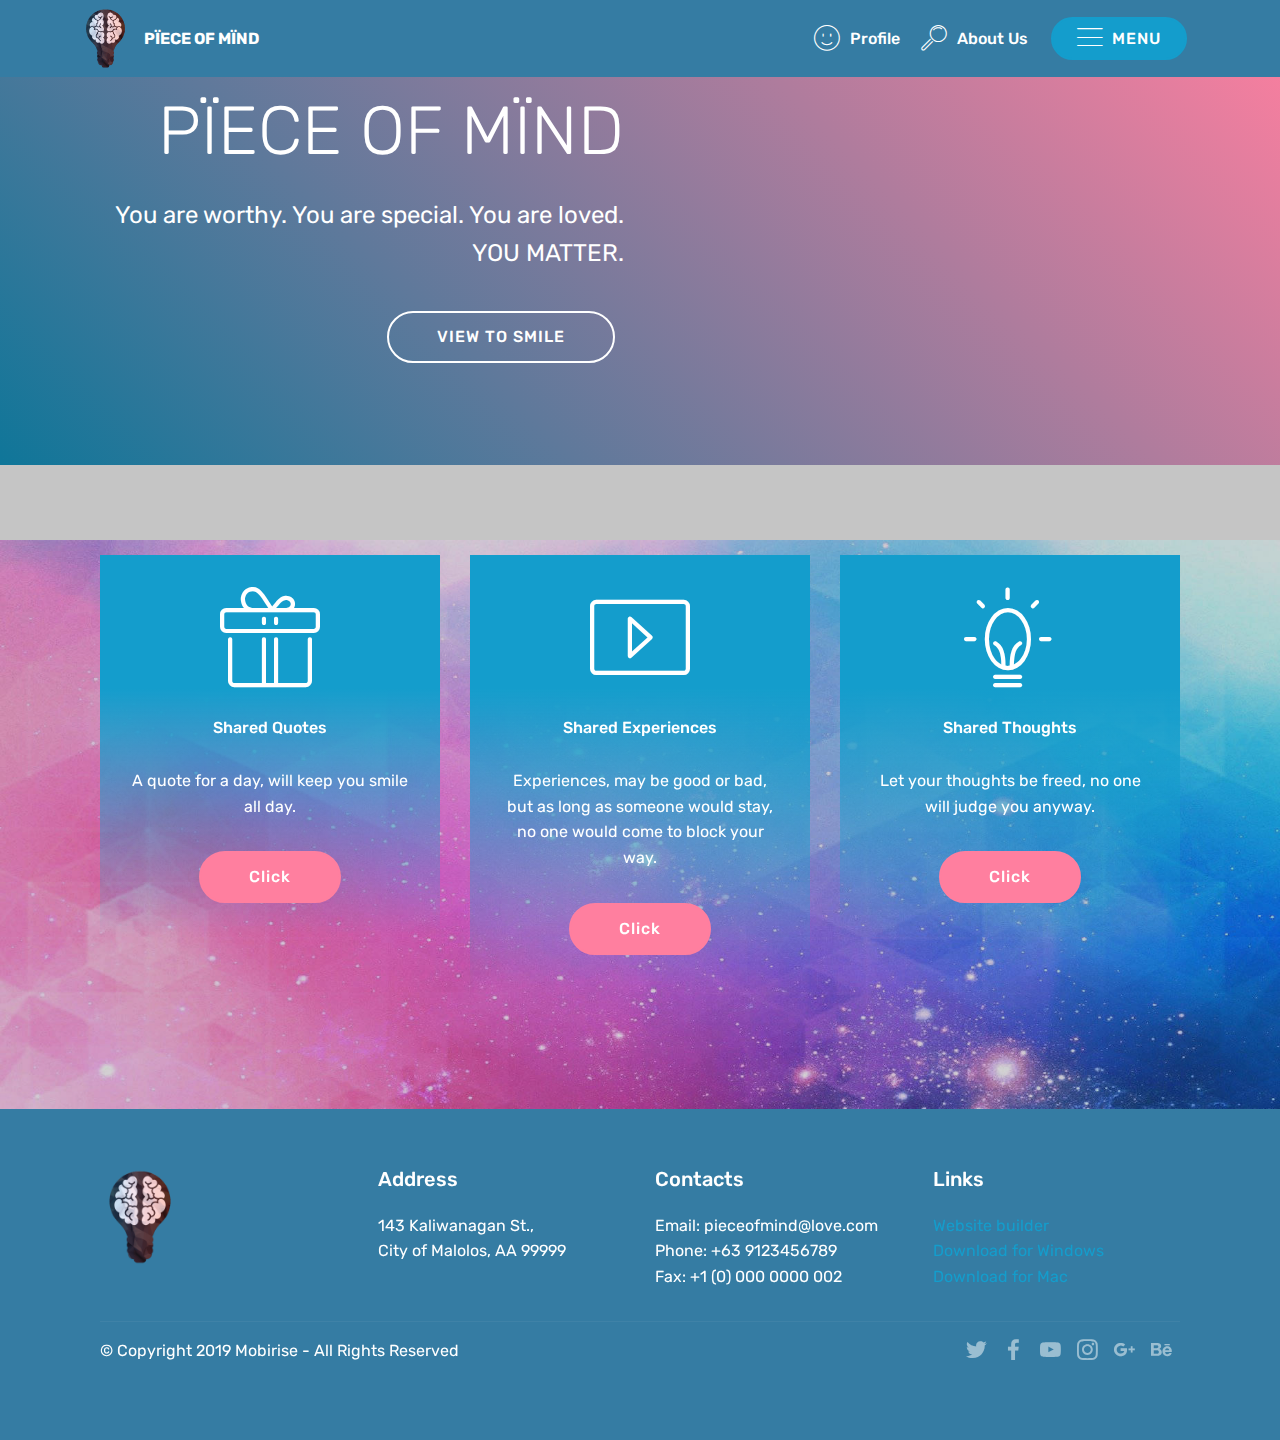
<file: index.html>
<!DOCTYPE html>
<html  >
<head>
  <!-- Site made with Mobirise Website Builder v4.11.6, https://mobirise.com -->
  <meta charset="UTF-8">
  <meta http-equiv="X-UA-Compatible" content="IE=edge">
  <meta name="generator" content="Mobirise v4.11.6, mobirise.com">
  <meta name="viewport" content="width=device-width, initial-scale=1, minimum-scale=1">
  <link rel="shortcut icon" href="assets/images/mbr-96x115.png" type="image/x-icon">
  <meta name="description" content="">
  
  <title>Home</title>
  <link rel="stylesheet" href="assets/web/assets/mobirise-icons/mobirise-icons.css">
  <link rel="stylesheet" href="assets/bootstrap/css/bootstrap.min.css">
  <link rel="stylesheet" href="assets/bootstrap/css/bootstrap-grid.min.css">
  <link rel="stylesheet" href="assets/bootstrap/css/bootstrap-reboot.min.css">
  <link rel="stylesheet" href="assets/socicon/css/styles.css">
  <link rel="stylesheet" href="assets/tether/tether.min.css">
  <link rel="stylesheet" href="assets/dropdown/css/style.css">
  <link rel="stylesheet" href="assets/theme/css/style.css">
  <link rel="preload" as="style" href="assets/mobirise/css/mbr-additional.css"><link rel="stylesheet" href="assets/mobirise/css/mbr-additional.css" type="text/css">
  
  
  
</head>
<body>
  <section class="menu cid-rKX9dhb8Cb" once="menu" id="menu1-y">

    

    <nav class="navbar navbar-expand beta-menu navbar-dropdown align-items-center navbar-fixed-top navbar-toggleable-sm">
        <button class="navbar-toggler navbar-toggler-right" type="button" data-toggle="collapse" data-target="#navbarSupportedContent" aria-controls="navbarSupportedContent" aria-expanded="false" aria-label="Toggle navigation">
            <div class="hamburger">
                <span></span>
                <span></span>
                <span></span>
                <span></span>
            </div>
        </button>
        <div class="menu-logo">
            <div class="navbar-brand">
                <span class="navbar-logo">
                    <a href="https://mobirise.co">
                         <img src="assets/images/mbr-96x115.png" alt="Mobirise" title="" style="height: 3.8rem;">
                    </a>
                </span>
                <span class="navbar-caption-wrap"><a class="navbar-caption text-white display-4" href="index.html">PÏECE OF MÏND</a></span>
            </div>
        </div>
        <div class="collapse navbar-collapse" id="navbarSupportedContent">
            <ul class="navbar-nav nav-dropdown" data-app-modern-menu="true"><li class="nav-item">
                    <a class="nav-link link text-white display-4" href="page9.html"><span class="mbri-smile-face mbr-iconfont mbr-iconfont-btn"></span>Profile</a>
                </li>
                <li class="nav-item">
                    <a class="nav-link link text-white display-4" href="page4.html">
                        <span class="mbri-search mbr-iconfont mbr-iconfont-btn"></span>
                        About Us
                    </a>
                </li></ul>
            <div class="navbar-buttons mbr-section-btn"><a class="btn btn-sm btn-primary display-4" href="https://mobirise.co"><span class="mbri-menu mbr-iconfont mbr-iconfont-btn"></span>MENU</a></div>
        </div>
    </nav>
</section>

<section class="engine"><a href="https://mobirise.info/e">how to make your own website for free</a></section><section class="header7 cid-rIVegtq0ol" id="header7-1">

    

    

    <div class="container">
        <div class="media-container-row">

            <div class="media-content align-right">
                <h1 class="mbr-section-title mbr-white pb-3 mbr-fonts-style display-1">PÏECE OF MÏND</h1>
                <div class="mbr-section-text mbr-white pb-3">
                    <p class="mbr-text mbr-fonts-style display-5">You are worthy. You are special. You are loved.<br>YOU MATTER.</p>
                </div>
                <div class="mbr-section-btn"><a class="btn btn-md btn-white-outline display-4" href="page2.html">VIEW TO SMILE</a></div>
            </div>

            <div class="mbr-figure" style="width: 100%;"><iframe class="mbr-embedded-video" src="https://www.youtube.com/embed/pgmMv8Q9MxA?rel=0&amp;amp;showinfo=0&amp;autoplay=1&amp;loop=0" width="1280" height="720" frameborder="0" allowfullscreen></iframe></div>

        </div>
    </div>
</section>

<section class="features8 cid-rIVeB9whqb mbr-parallax-background" id="features8-3">

    

    <div class="mbr-overlay" style="opacity: 0.2; background-color: rgb(35, 35, 35);">
    </div>

    <div class="container">
        <div class="media-container-row">

            <div class="card  col-12 col-md-6 col-lg-4">
                <div class="card-img">
                    <span class="mbr-iconfont mbri-gift"></span>
                </div>
                <div class="card-box align-center">
                    <h4 class="card-title mbr-fonts-style display-7">
                        Shared Quotes
                    </h4>
                    <p class="mbr-text mbr-fonts-style display-7">A quote for a day, will keep you smile all day.</p>
                    <div class="mbr-section-btn text-center"><a href="page1.html" class="btn btn-secondary display-4">Click</a></div>
                </div>
            </div>

            <div class="card  col-12 col-md-6 col-lg-4">
                <div class="card-img">
                    <span class="mbr-iconfont mbri-video"></span>
                </div>
                <div class="card-box align-center">
                    <h4 class="card-title mbr-fonts-style display-7">Shared Experiences</h4>
                    <p class="mbr-text mbr-fonts-style display-7">Experiences, may be good or bad, but as long as someone would stay, no one would come to block your way.</p>
                    <div class="mbr-section-btn text-center"><a href="page3.html" class="btn btn-secondary display-4">Click</a></div>
                </div>
            </div>

            <div class="card  col-12 col-md-6 col-lg-4">
                <div class="card-img">
                    <span class="mbr-iconfont mbri-idea"></span>
                </div>
                <div class="card-box align-center">
                    <h4 class="card-title mbr-fonts-style display-7">Shared Thoughts</h4>
                    <p class="mbr-text mbr-fonts-style display-7">Let your thoughts be freed, no one will judge you anyway.</p>
                    <div class="mbr-section-btn text-center"><a href="page3.html" class="btn btn-secondary display-4">Click<br></a></div>
                </div>
            </div>

            
        </div>
    </div>
</section>

<section class="cid-rIVeKkNqqb" id="footer1-5">

    

    

    <div class="container">
        <div class="media-container-row content text-white">
            <div class="col-12 col-md-3">
                <div class="media-wrap">
                    <a href="https://mobirise.co/">
                        <img src="assets/images/mbr-192x230.png" alt="Mobirise" title="">
                    </a>
                </div>
            </div>
            <div class="col-12 col-md-3 mbr-fonts-style display-7">
                <h5 class="pb-3">
                    Address
                </h5>
                <p class="mbr-text">
                    143 Kaliwanagan St., &nbsp; &nbsp; &nbsp; &nbsp; &nbsp; &nbsp; &nbsp; &nbsp; &nbsp; &nbsp;<br>City of Malolos, AA 99999
                </p>
            </div>
            <div class="col-12 col-md-3 mbr-fonts-style display-7">
                <h5 class="pb-3">
                    Contacts
                </h5>
                <p class="mbr-text">
                    Email: pieceofmind@love.com<br>Phone: +63 9123456789<br>Fax: +1 (0) 000 0000 002
                </p>
            </div>
            <div class="col-12 col-md-3 mbr-fonts-style display-7">
                <h5 class="pb-3">
                    Links
                </h5>
                <p class="mbr-text">
                    <a class="text-primary" href="https://mobirise.co/">Website builder</a>
                    <br><a class="text-primary" href="https://mobirise.co/">Download for Windows</a>
                    <br><a class="text-primary" href="https://mobirise.co/">Download for Mac</a>
                </p>
            </div>
        </div>
        <div class="footer-lower">
            <div class="media-container-row">
                <div class="col-sm-12">
                    <hr>
                </div>
            </div>
            <div class="media-container-row mbr-white">
                <div class="col-sm-6 copyright">
                    <p class="mbr-text mbr-fonts-style display-7">
                        © Copyright 2019 Mobirise - All Rights Reserved
                    </p>
                </div>
                <div class="col-md-6">
                    <div class="social-list align-right">
                        <div class="soc-item">
                            <a href="https://twitter.com/mobirise" target="_blank">
                                <span class="socicon-twitter socicon mbr-iconfont mbr-iconfont-social"></span>
                            </a>
                        </div>
                        <div class="soc-item">
                            <a href="https://www.facebook.com/pages/Mobirise/1616226671953247" target="_blank">
                                <span class="socicon-facebook socicon mbr-iconfont mbr-iconfont-social"></span>
                            </a>
                        </div>
                        <div class="soc-item">
                            <a href="https://www.youtube.com/c/mobirise" target="_blank">
                                <span class="socicon-youtube socicon mbr-iconfont mbr-iconfont-social"></span>
                            </a>
                        </div>
                        <div class="soc-item">
                            <a href="https://instagram.com/mobirise" target="_blank">
                                <span class="socicon-instagram socicon mbr-iconfont mbr-iconfont-social"></span>
                            </a>
                        </div>
                        <div class="soc-item">
                            <a href="https://plus.google.com/u/0/+Mobirise" target="_blank">
                                <span class="socicon-googleplus socicon mbr-iconfont mbr-iconfont-social"></span>
                            </a>
                        </div>
                        <div class="soc-item">
                            <a href="https://www.behance.net/Mobirise" target="_blank">
                                <span class="socicon-behance socicon mbr-iconfont mbr-iconfont-social"></span>
                            </a>
                        </div>
                    </div>
                </div>
            </div>
        </div>
    </div>
</section>


  <script src="assets/web/assets/jquery/jquery.min.js"></script>
  <script src="assets/popper/popper.min.js"></script>
  <script src="assets/bootstrap/js/bootstrap.min.js"></script>
  <script src="assets/tether/tether.min.js"></script>
  <script src="assets/parallax/jarallax.min.js"></script>
  <script src="assets/dropdown/js/nav-dropdown.js"></script>
  <script src="assets/dropdown/js/navbar-dropdown.js"></script>
  <script src="assets/touchswipe/jquery.touch-swipe.min.js"></script>
  <script src="assets/smoothscroll/smooth-scroll.js"></script>
  <script src="assets/theme/js/script.js"></script>
  
  
</body>
</html>
</file>
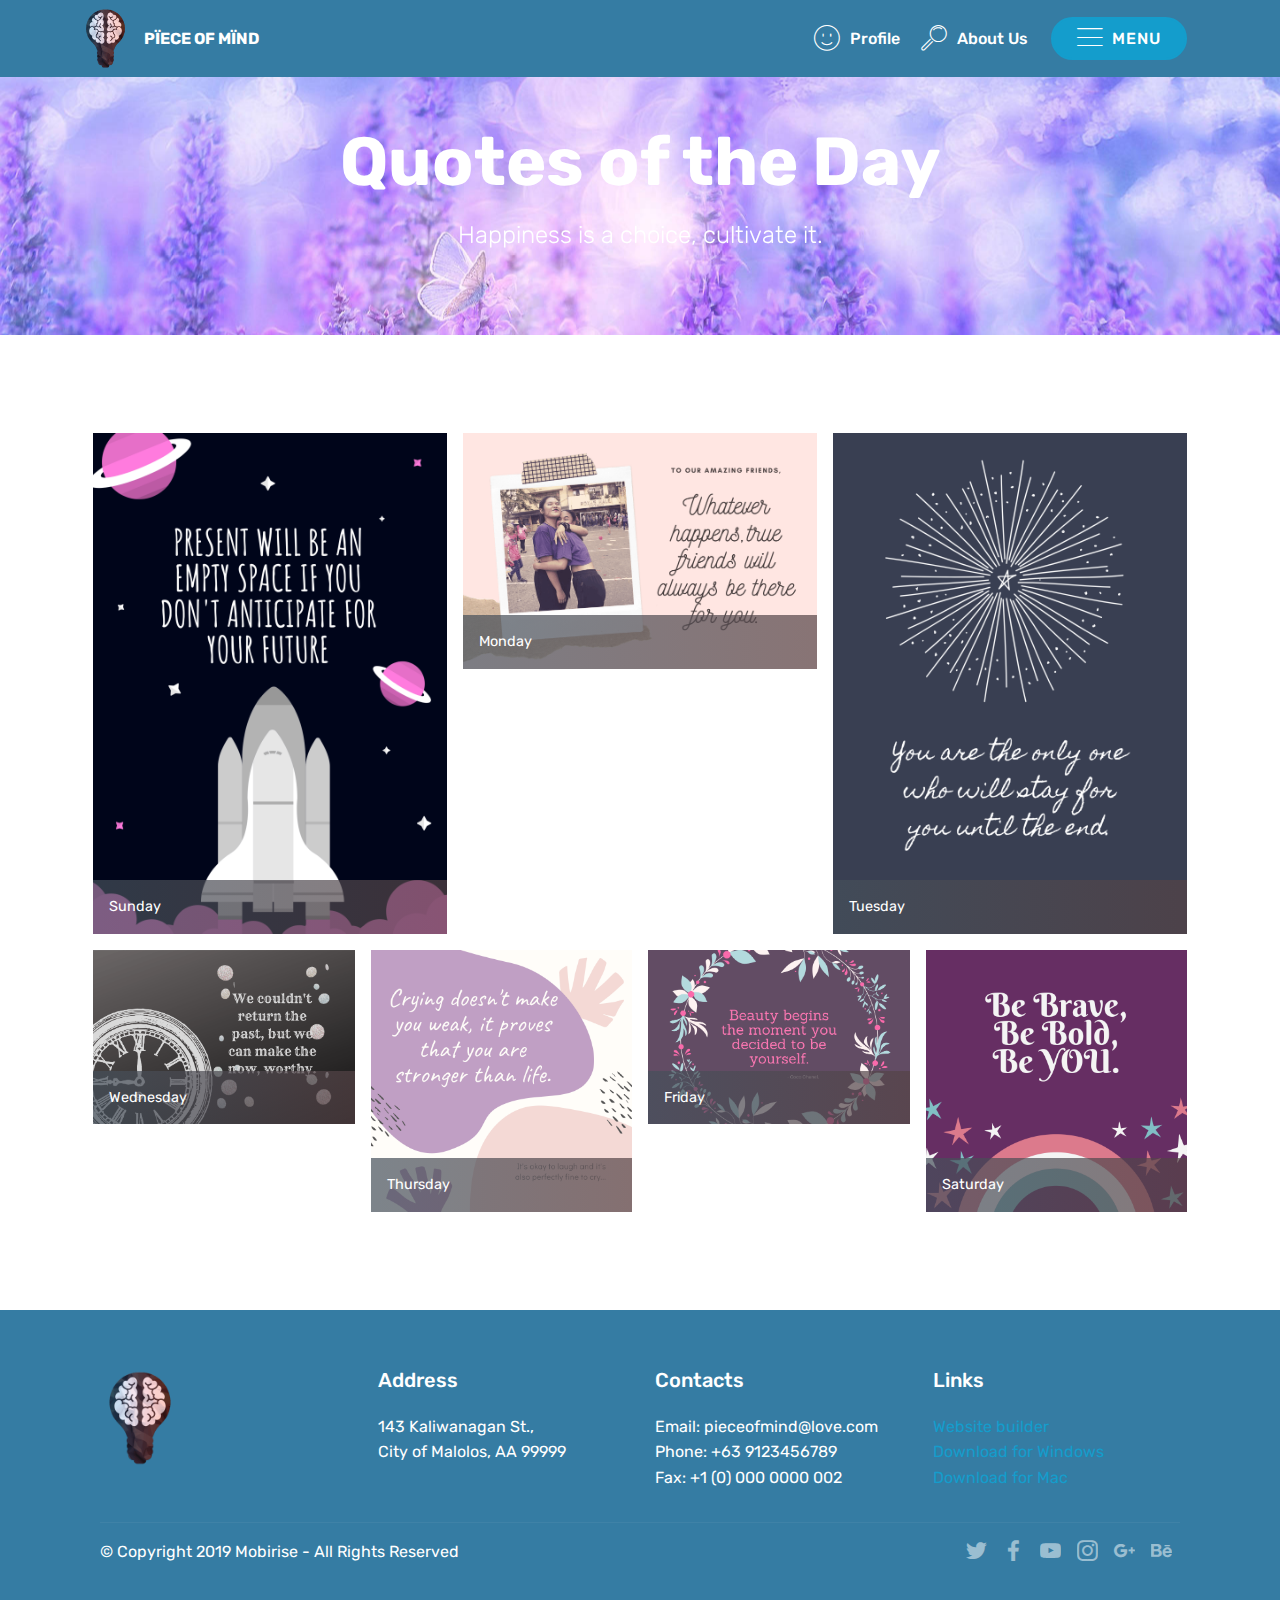
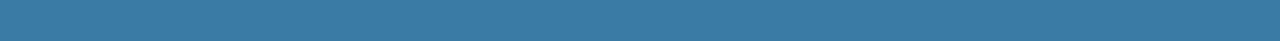
<file: page1.html>
<!DOCTYPE html>
<html  >
<head>
  <!-- Site made with Mobirise Website Builder v4.11.6, https://mobirise.com -->
  <meta charset="UTF-8">
  <meta http-equiv="X-UA-Compatible" content="IE=edge">
  <meta name="generator" content="Mobirise v4.11.6, mobirise.com">
  <meta name="viewport" content="width=device-width, initial-scale=1, minimum-scale=1">
  <link rel="shortcut icon" href="assets/images/mbr-96x115.png" type="image/x-icon">
  <meta name="description" content="Web Site Generator Description">
  
  <title>Quotes</title>
  <link rel="stylesheet" href="assets/web/assets/mobirise-icons/mobirise-icons.css">
  <link rel="stylesheet" href="assets/bootstrap/css/bootstrap.min.css">
  <link rel="stylesheet" href="assets/bootstrap/css/bootstrap-grid.min.css">
  <link rel="stylesheet" href="assets/bootstrap/css/bootstrap-reboot.min.css">
  <link rel="stylesheet" href="assets/socicon/css/styles.css">
  <link rel="stylesheet" href="assets/tether/tether.min.css">
  <link rel="stylesheet" href="assets/dropdown/css/style.css">
  <link rel="stylesheet" href="assets/theme/css/style.css">
  <link rel="stylesheet" href="assets/gallery/style.css">
  <link rel="preload" as="style" href="assets/mobirise/css/mbr-additional.css"><link rel="stylesheet" href="assets/mobirise/css/mbr-additional.css" type="text/css">
  
  
  
</head>
<body>
  <section class="menu cid-rKX9dhb8Cb" once="menu" id="menu1-y">

    

    <nav class="navbar navbar-expand beta-menu navbar-dropdown align-items-center navbar-fixed-top navbar-toggleable-sm">
        <button class="navbar-toggler navbar-toggler-right" type="button" data-toggle="collapse" data-target="#navbarSupportedContent" aria-controls="navbarSupportedContent" aria-expanded="false" aria-label="Toggle navigation">
            <div class="hamburger">
                <span></span>
                <span></span>
                <span></span>
                <span></span>
            </div>
        </button>
        <div class="menu-logo">
            <div class="navbar-brand">
                <span class="navbar-logo">
                    <a href="https://mobirise.co">
                         <img src="assets/images/mbr-96x115.png" alt="Mobirise" title="" style="height: 3.8rem;">
                    </a>
                </span>
                <span class="navbar-caption-wrap"><a class="navbar-caption text-white display-4" href="index.html">PÏECE OF MÏND</a></span>
            </div>
        </div>
        <div class="collapse navbar-collapse" id="navbarSupportedContent">
            <ul class="navbar-nav nav-dropdown" data-app-modern-menu="true"><li class="nav-item">
                    <a class="nav-link link text-white display-4" href="page9.html"><span class="mbri-smile-face mbr-iconfont mbr-iconfont-btn"></span>Profile</a>
                </li>
                <li class="nav-item">
                    <a class="nav-link link text-white display-4" href="page4.html">
                        <span class="mbri-search mbr-iconfont mbr-iconfont-btn"></span>
                        About Us
                    </a>
                </li></ul>
            <div class="navbar-buttons mbr-section-btn"><a class="btn btn-sm btn-primary display-4" href="https://mobirise.co"><span class="mbri-menu mbr-iconfont mbr-iconfont-btn"></span>MENU</a></div>
        </div>
    </nav>
</section>

<section class="engine"><a href="https://mobirise.info/n">free simple site templates</a></section><section class="mbr-section content5 cid-rJck85y4nm mbr-parallax-background" id="content5-p">

    

    

    <div class="container">
        <div class="media-container-row">
            <div class="title col-12 col-md-8">
                <h2 class="align-center mbr-bold mbr-white pb-3 mbr-fonts-style display-1"><br>Quotes of the Day</h2>
                <h3 class="mbr-section-subtitle align-center mbr-light mbr-white pb-3 mbr-fonts-style display-5">Happiness is a choice, cultivate it.</h3>
                
                
            </div>
        </div>
    </div>
</section>

<section class="mbr-gallery mbr-slider-carousel cid-rJceNXvW89" id="gallery4-8">

    

    <div class="container">
        <div><!-- Gallery --><div class="gallery-row"><div class="mbr-gallery-layout-default"><div><div class="row-first row justify-content-center m-0"><div class="mbr-gallery-item col-lg-4 col-md-4 col-sm-12 p-2" data-video-url="false"><div href="#lb-gallery4-8" data-slide-to="0" data-toggle="modal"><img src="assets/images/present-1587x2245-800x1132.png" alt="" title=""><span class="icon-focus"></span><span class="mbr-gallery-title mbr-fonts-style display-7">Sunday</span></div></div><div class="mbr-gallery-item col-lg-4 col-md-4 col-sm-12 p-2" data-video-url="false"><div href="#lb-gallery4-8" data-slide-to="1" data-toggle="modal"><img src="assets/images/friends-2000x1333-800x533.png" alt="" title=""><span class="icon-focus"></span><span class="mbr-gallery-title mbr-fonts-style display-7">Monday</span></div></div><div class="mbr-gallery-item col-lg-4 col-md-4 col-sm-12 p-2" data-video-url="false"><div href="#lb-gallery4-8" data-slide-to="2" data-toggle="modal"><img src="assets/images/you-1587x2245-800x1132.png" alt="" title=""><span class="icon-focus"></span><span class="mbr-gallery-title mbr-fonts-style display-7">Tuesday</span></div></div></div><div class="row-second row justify-content-center m-0"><div class="mbr-gallery-item col-lg-3 col-md-6 col-sm-12 p-2" data-video-url="false"><div href="#lb-gallery4-8" data-slide-to="3" data-toggle="modal"><img src="assets/images/we-couldnt-but-we-can-make-the-now-worthy.-2000x1333-800x533.png" alt="" title=""><span class="icon-focus"></span><span class="mbr-gallery-title mbr-fonts-style display-7">Wednesday</span></div></div><div class="mbr-gallery-item col-lg-3 col-md-6 col-sm-12 p-2" data-video-url="false"><div href="#lb-gallery4-8" data-slide-to="4" data-toggle="modal"><img src="assets/images/cry-2000x2000-800x800.png" alt="" title=""><span class="icon-focus"></span><span class="mbr-gallery-title mbr-fonts-style display-7">Thursday</span></div></div><div class="mbr-gallery-item col-lg-3 col-md-6 col-sm-12 p-2" data-video-url="false"><div href="#lb-gallery4-8" data-slide-to="5" data-toggle="modal"><img src="assets/images/beauty-2000x1333-800x533.png" alt="" title=""><span class="icon-focus"></span><span class="mbr-gallery-title mbr-fonts-style display-7">Friday</span></div></div><div class="mbr-gallery-item col-lg-3 col-md-6 col-sm-12 p-2" data-video-url="false"><div href="#lb-gallery4-8" data-slide-to="6" data-toggle="modal"><img src="assets/images/brave-2000x2000-800x800.png" alt="" title=""><span class="icon-focus"></span><span class="mbr-gallery-title mbr-fonts-style display-7">Saturday</span></div></div></div></div><div class="clearfix"></div></div></div><!-- Lightbox --><div data-app-prevent-settings="" class="mbr-slider modal fade carousel slide" tabindex="-1" data-keyboard="true" data-interval="false" id="lb-gallery4-8"><div class="modal-dialog"><div class="modal-content"><div class="modal-body"><div class="carousel-inner"><div class="carousel-item active"><img src="assets/images/present-1587x2245.png" alt="" title=""></div><div class="carousel-item"><img src="assets/images/friends-2000x1333.png" alt="" title=""></div><div class="carousel-item"><img src="assets/images/you-1587x2245.png" alt="" title=""></div><div class="carousel-item"><img src="assets/images/we-couldnt-but-we-can-make-the-now-worthy.-2000x1333.png" alt="" title=""></div><div class="carousel-item"><img src="assets/images/cry-2000x2000.png" alt="" title=""></div><div class="carousel-item"><img src="assets/images/beauty-2000x1333.png" alt="" title=""></div><div class="carousel-item"><img src="assets/images/brave-2000x2000.png" alt="" title=""></div><div class="carousel-item"><img src="assets/images/background8.jpg" alt="" title=""></div></div><a class="carousel-control carousel-control-prev" role="button" data-slide="prev" href="#lb-gallery4-8"><span class="mbri-left mbr-iconfont" aria-hidden="true"></span><span class="sr-only">Previous</span></a><a class="carousel-control carousel-control-next" role="button" data-slide="next" href="#lb-gallery4-8"><span class="mbri-right mbr-iconfont" aria-hidden="true"></span><span class="sr-only">Next</span></a><a class="close" href="#" role="button" data-dismiss="modal"><span class="sr-only">Close</span></a></div></div></div></div></div>
    </div>

</section>

<section class="cid-rKXatHJu0g" id="footer1-z">

    

    

    <div class="container">
        <div class="media-container-row content text-white">
            <div class="col-12 col-md-3">
                <div class="media-wrap">
                    <a href="https://mobirise.co/">
                        <img src="assets/images/mbr-192x230.png" alt="Mobirise" title="">
                    </a>
                </div>
            </div>
            <div class="col-12 col-md-3 mbr-fonts-style display-7">
                <h5 class="pb-3">
                    Address
                </h5>
                <p class="mbr-text">
                    143 Kaliwanagan St., &nbsp; &nbsp; &nbsp; &nbsp; &nbsp; &nbsp; &nbsp; &nbsp; &nbsp; &nbsp;<br>City of Malolos, AA 99999
                </p>
            </div>
            <div class="col-12 col-md-3 mbr-fonts-style display-7">
                <h5 class="pb-3">
                    Contacts
                </h5>
                <p class="mbr-text">
                    Email: pieceofmind@love.com<br>Phone: +63 9123456789<br>Fax: +1 (0) 000 0000 002
                </p>
            </div>
            <div class="col-12 col-md-3 mbr-fonts-style display-7">
                <h5 class="pb-3">
                    Links
                </h5>
                <p class="mbr-text">
                    <a class="text-primary" href="https://mobirise.co/">Website builder</a>
                    <br><a class="text-primary" href="https://mobirise.co/">Download for Windows</a>
                    <br><a class="text-primary" href="https://mobirise.co/">Download for Mac</a>
                </p>
            </div>
        </div>
        <div class="footer-lower">
            <div class="media-container-row">
                <div class="col-sm-12">
                    <hr>
                </div>
            </div>
            <div class="media-container-row mbr-white">
                <div class="col-sm-6 copyright">
                    <p class="mbr-text mbr-fonts-style display-7">
                        © Copyright 2019 Mobirise - All Rights Reserved
                    </p>
                </div>
                <div class="col-md-6">
                    <div class="social-list align-right">
                        <div class="soc-item">
                            <a href="https://twitter.com/mobirise" target="_blank">
                                <span class="socicon-twitter socicon mbr-iconfont mbr-iconfont-social"></span>
                            </a>
                        </div>
                        <div class="soc-item">
                            <a href="https://www.facebook.com/pages/Mobirise/1616226671953247" target="_blank">
                                <span class="socicon-facebook socicon mbr-iconfont mbr-iconfont-social"></span>
                            </a>
                        </div>
                        <div class="soc-item">
                            <a href="https://www.youtube.com/c/mobirise" target="_blank">
                                <span class="socicon-youtube socicon mbr-iconfont mbr-iconfont-social"></span>
                            </a>
                        </div>
                        <div class="soc-item">
                            <a href="https://instagram.com/mobirise" target="_blank">
                                <span class="socicon-instagram socicon mbr-iconfont mbr-iconfont-social"></span>
                            </a>
                        </div>
                        <div class="soc-item">
                            <a href="https://plus.google.com/u/0/+Mobirise" target="_blank">
                                <span class="socicon-googleplus socicon mbr-iconfont mbr-iconfont-social"></span>
                            </a>
                        </div>
                        <div class="soc-item">
                            <a href="https://www.behance.net/Mobirise" target="_blank">
                                <span class="socicon-behance socicon mbr-iconfont mbr-iconfont-social"></span>
                            </a>
                        </div>
                    </div>
                </div>
            </div>
        </div>
    </div>
</section>


  <script src="assets/web/assets/jquery/jquery.min.js"></script>
  <script src="assets/popper/popper.min.js"></script>
  <script src="assets/bootstrap/js/bootstrap.min.js"></script>
  <script src="assets/smoothscroll/smooth-scroll.js"></script>
  <script src="assets/parallax/jarallax.min.js"></script>
  <script src="assets/masonry/masonry.pkgd.min.js"></script>
  <script src="assets/imagesloaded/imagesloaded.pkgd.min.js"></script>
  <script src="assets/tether/tether.min.js"></script>
  <script src="assets/touchswipe/jquery.touch-swipe.min.js"></script>
  <script src="assets/vimeoplayer/jquery.mb.vimeo_player.js"></script>
  <script src="assets/dropdown/js/nav-dropdown.js"></script>
  <script src="assets/dropdown/js/navbar-dropdown.js"></script>
  <script src="assets/bootstrapcarouselswipe/bootstrap-carousel-swipe.js"></script>
  <script src="assets/theme/js/script.js"></script>
  <script src="assets/slidervideo/script.js"></script>
  <script src="assets/gallery/player.min.js"></script>
  <script src="assets/gallery/script.js"></script>
  
  
</body>
</html>
</file>
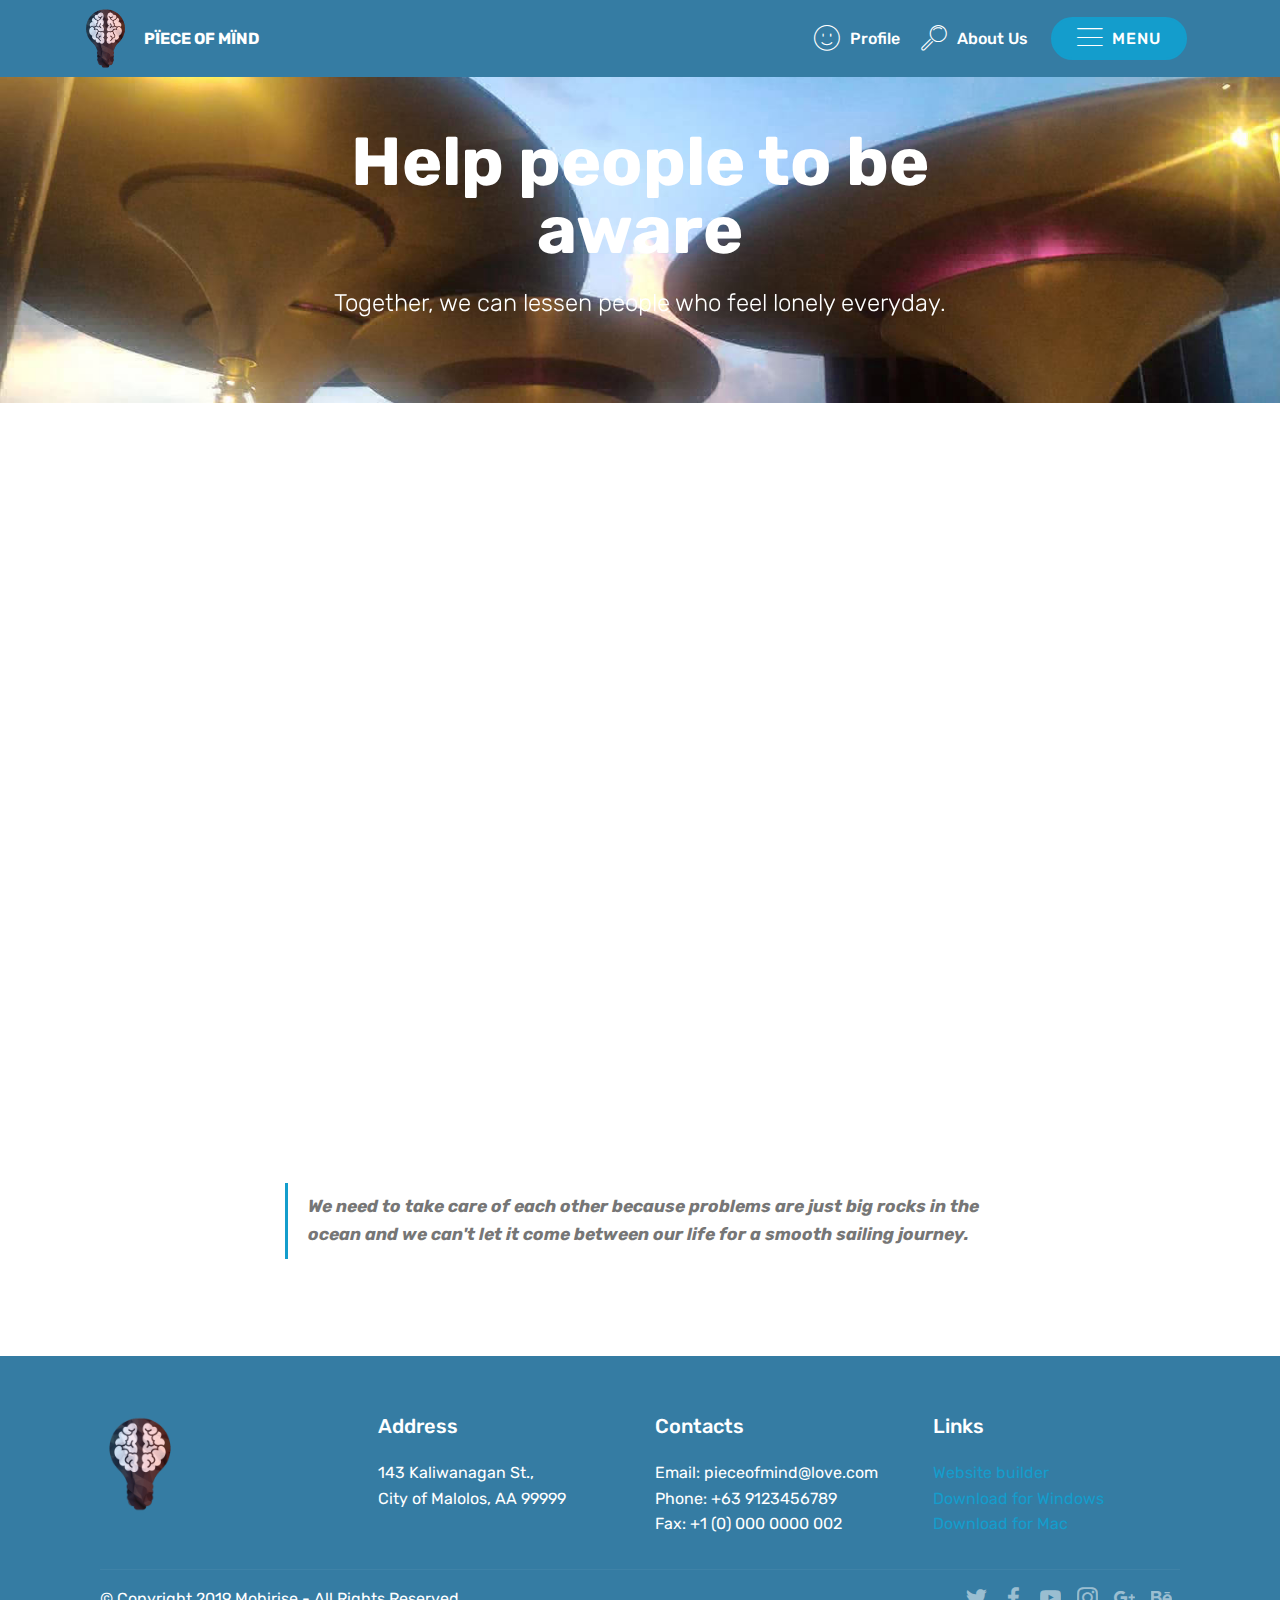
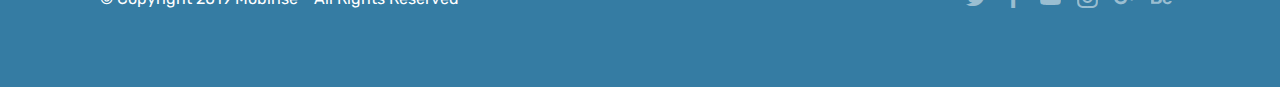
<file: page2.html>
<!DOCTYPE html>
<html  >
<head>
  <!-- Site made with Mobirise Website Builder v4.11.6, https://mobirise.com -->
  <meta charset="UTF-8">
  <meta http-equiv="X-UA-Compatible" content="IE=edge">
  <meta name="generator" content="Mobirise v4.11.6, mobirise.com">
  <meta name="viewport" content="width=device-width, initial-scale=1, minimum-scale=1">
  <link rel="shortcut icon" href="assets/images/mbr-96x115.png" type="image/x-icon">
  <meta name="description" content="Web Site Maker Description">
  
  <title>experience</title>
  <link rel="stylesheet" href="assets/web/assets/mobirise-icons/mobirise-icons.css">
  <link rel="stylesheet" href="assets/bootstrap/css/bootstrap.min.css">
  <link rel="stylesheet" href="assets/bootstrap/css/bootstrap-grid.min.css">
  <link rel="stylesheet" href="assets/bootstrap/css/bootstrap-reboot.min.css">
  <link rel="stylesheet" href="assets/socicon/css/styles.css">
  <link rel="stylesheet" href="assets/tether/tether.min.css">
  <link rel="stylesheet" href="assets/dropdown/css/style.css">
  <link rel="stylesheet" href="assets/theme/css/style.css">
  <link rel="preload" as="style" href="assets/mobirise/css/mbr-additional.css"><link rel="stylesheet" href="assets/mobirise/css/mbr-additional.css" type="text/css">
  
  
  
</head>
<body>
  <section class="menu cid-rKX9dhb8Cb" once="menu" id="menu1-y">

    

    <nav class="navbar navbar-expand beta-menu navbar-dropdown align-items-center navbar-fixed-top navbar-toggleable-sm">
        <button class="navbar-toggler navbar-toggler-right" type="button" data-toggle="collapse" data-target="#navbarSupportedContent" aria-controls="navbarSupportedContent" aria-expanded="false" aria-label="Toggle navigation">
            <div class="hamburger">
                <span></span>
                <span></span>
                <span></span>
                <span></span>
            </div>
        </button>
        <div class="menu-logo">
            <div class="navbar-brand">
                <span class="navbar-logo">
                    <a href="https://mobirise.co">
                         <img src="assets/images/mbr-96x115.png" alt="Mobirise" title="" style="height: 3.8rem;">
                    </a>
                </span>
                <span class="navbar-caption-wrap"><a class="navbar-caption text-white display-4" href="index.html">PÏECE OF MÏND</a></span>
            </div>
        </div>
        <div class="collapse navbar-collapse" id="navbarSupportedContent">
            <ul class="navbar-nav nav-dropdown" data-app-modern-menu="true"><li class="nav-item">
                    <a class="nav-link link text-white display-4" href="page9.html"><span class="mbri-smile-face mbr-iconfont mbr-iconfont-btn"></span>Profile</a>
                </li>
                <li class="nav-item">
                    <a class="nav-link link text-white display-4" href="page4.html">
                        <span class="mbri-search mbr-iconfont mbr-iconfont-btn"></span>
                        About Us
                    </a>
                </li></ul>
            <div class="navbar-buttons mbr-section-btn"><a class="btn btn-sm btn-primary display-4" href="https://mobirise.co"><span class="mbri-menu mbr-iconfont mbr-iconfont-btn"></span>MENU</a></div>
        </div>
    </nav>
</section>

<section class="engine"><a href="https://mobirise.info/j">website templates</a></section><section class="mbr-section content5 cid-rJcfCfmPey mbr-parallax-background" id="content5-b">

    

    

    <div class="container">
        <div class="media-container-row">
            <div class="title col-12 col-md-8">
                <h2 class="align-center mbr-bold mbr-white pb-3 mbr-fonts-style display-1"><br>Help people to be aware</h2>
                <h3 class="mbr-section-subtitle align-center mbr-light mbr-white pb-3 mbr-fonts-style display-5">Together, we can lessen people who feel lonely everyday.</h3>
                
                
            </div>
        </div>
    </div>
</section>

<section class="cid-rJcfQYlFQD" id="video2-d">

    
    
    <figure class="mbr-figure align-center">
        <div class="video-block" style="width: 100%;">
            <div><iframe class="mbr-embedded-video" src="https://www.youtube.com/embed/DxIDKZHW3-E?rel=0&amp;amp;showinfo=0&amp;autoplay=0&amp;loop=0" width="1280" height="720" frameborder="0" allowfullscreen></iframe></div>
        </div>
    </figure>
</section>

<section class="mbr-section article content1 cid-rJcg2Rdrx2" id="content2-f">

     

    <div class="container">
        <div class="media-container-row">
            <div class="mbr-text col-12 col-md-8 mbr-fonts-style display-7">
                <blockquote><strong>We need to take care of each other because problems are just big rocks in the ocean and we can't let it come between our life for a smooth sailing journey.</strong></blockquote>
            </div>
        </div>
    </div>
</section>

<section class="cid-rKZ0LtCltb" id="footer1-1h">

    

    

    <div class="container">
        <div class="media-container-row content text-white">
            <div class="col-12 col-md-3">
                <div class="media-wrap">
                    <a href="https://mobirise.co/">
                        <img src="assets/images/mbr-192x230.png" alt="Mobirise" title="">
                    </a>
                </div>
            </div>
            <div class="col-12 col-md-3 mbr-fonts-style display-7">
                <h5 class="pb-3">
                    Address
                </h5>
                <p class="mbr-text">
                    143 Kaliwanagan St., &nbsp; &nbsp; &nbsp; &nbsp; &nbsp; &nbsp; &nbsp; &nbsp; &nbsp; &nbsp;<br>City of Malolos, AA 99999
                </p>
            </div>
            <div class="col-12 col-md-3 mbr-fonts-style display-7">
                <h5 class="pb-3">
                    Contacts
                </h5>
                <p class="mbr-text">
                    Email: pieceofmind@love.com<br>Phone: +63 9123456789<br>Fax: +1 (0) 000 0000 002
                </p>
            </div>
            <div class="col-12 col-md-3 mbr-fonts-style display-7">
                <h5 class="pb-3">
                    Links
                </h5>
                <p class="mbr-text">
                    <a class="text-primary" href="https://mobirise.co/">Website builder</a>
                    <br><a class="text-primary" href="https://mobirise.co/">Download for Windows</a>
                    <br><a class="text-primary" href="https://mobirise.co/">Download for Mac</a>
                </p>
            </div>
        </div>
        <div class="footer-lower">
            <div class="media-container-row">
                <div class="col-sm-12">
                    <hr>
                </div>
            </div>
            <div class="media-container-row mbr-white">
                <div class="col-sm-6 copyright">
                    <p class="mbr-text mbr-fonts-style display-7">
                        © Copyright 2019 Mobirise - All Rights Reserved
                    </p>
                </div>
                <div class="col-md-6">
                    <div class="social-list align-right">
                        <div class="soc-item">
                            <a href="https://twitter.com/mobirise" target="_blank">
                                <span class="socicon-twitter socicon mbr-iconfont mbr-iconfont-social"></span>
                            </a>
                        </div>
                        <div class="soc-item">
                            <a href="https://www.facebook.com/pages/Mobirise/1616226671953247" target="_blank">
                                <span class="socicon-facebook socicon mbr-iconfont mbr-iconfont-social"></span>
                            </a>
                        </div>
                        <div class="soc-item">
                            <a href="https://www.youtube.com/c/mobirise" target="_blank">
                                <span class="socicon-youtube socicon mbr-iconfont mbr-iconfont-social"></span>
                            </a>
                        </div>
                        <div class="soc-item">
                            <a href="https://instagram.com/mobirise" target="_blank">
                                <span class="socicon-instagram socicon mbr-iconfont mbr-iconfont-social"></span>
                            </a>
                        </div>
                        <div class="soc-item">
                            <a href="https://plus.google.com/u/0/+Mobirise" target="_blank">
                                <span class="socicon-googleplus socicon mbr-iconfont mbr-iconfont-social"></span>
                            </a>
                        </div>
                        <div class="soc-item">
                            <a href="https://www.behance.net/Mobirise" target="_blank">
                                <span class="socicon-behance socicon mbr-iconfont mbr-iconfont-social"></span>
                            </a>
                        </div>
                    </div>
                </div>
            </div>
        </div>
    </div>
</section>


  <script src="assets/web/assets/jquery/jquery.min.js"></script>
  <script src="assets/popper/popper.min.js"></script>
  <script src="assets/bootstrap/js/bootstrap.min.js"></script>
  <script src="assets/tether/tether.min.js"></script>
  <script src="assets/parallax/jarallax.min.js"></script>
  <script src="assets/dropdown/js/nav-dropdown.js"></script>
  <script src="assets/dropdown/js/navbar-dropdown.js"></script>
  <script src="assets/touchswipe/jquery.touch-swipe.min.js"></script>
  <script src="assets/smoothscroll/smooth-scroll.js"></script>
  <script src="assets/theme/js/script.js"></script>
  
  
</body>
</html>
</file>
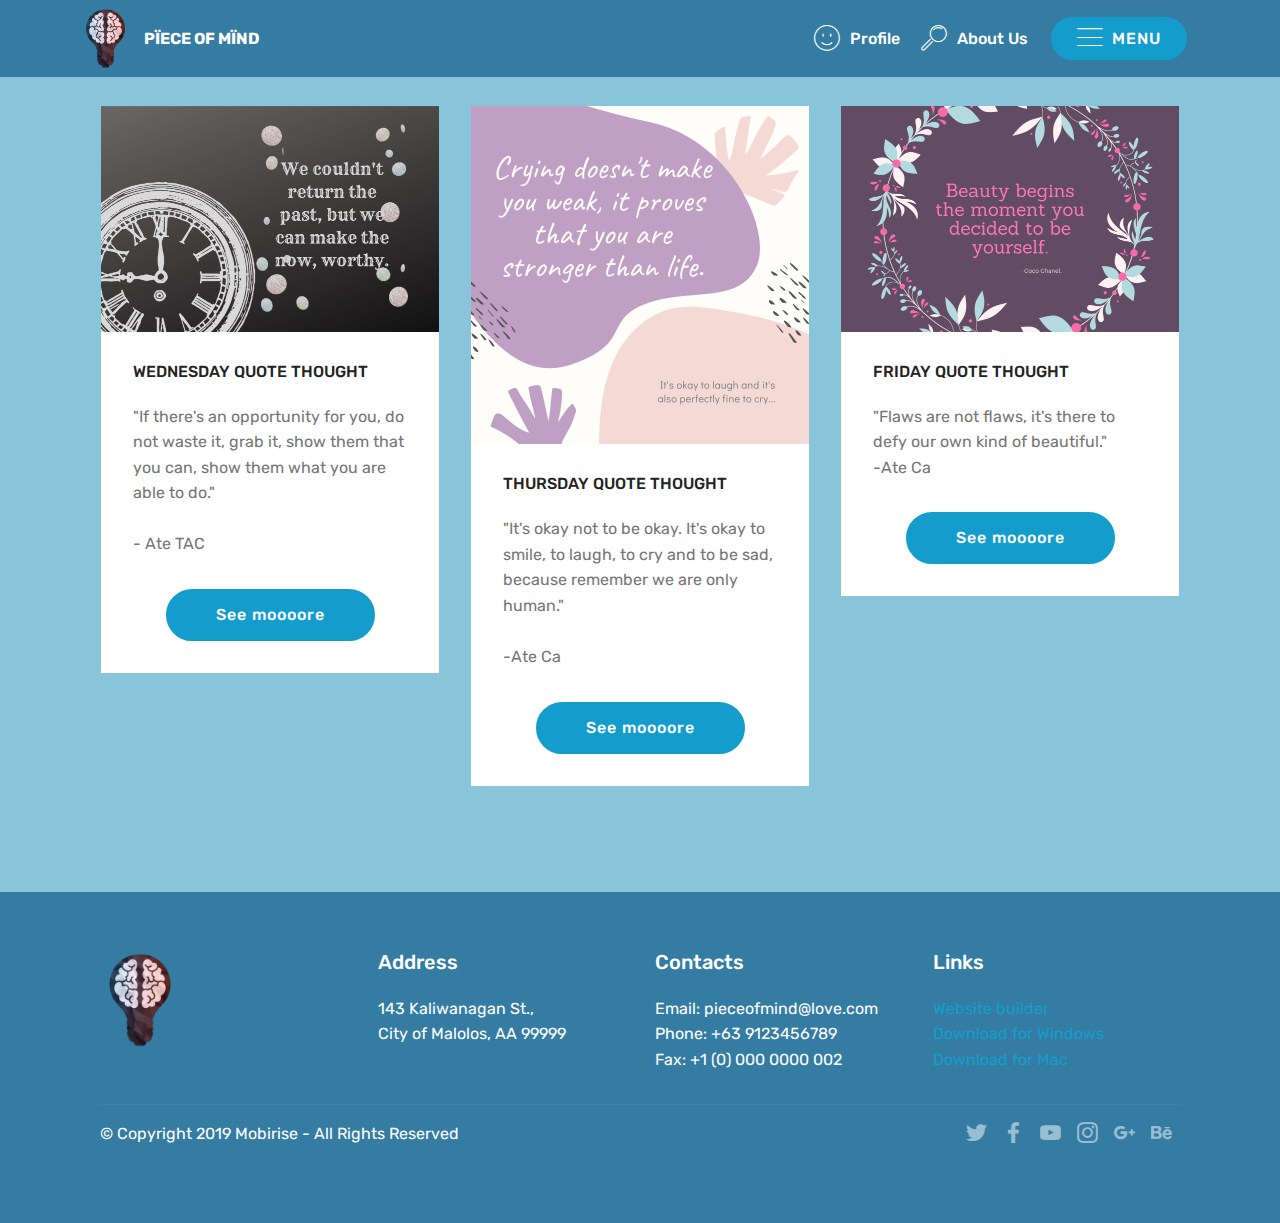
<file: page3.html>
<!DOCTYPE html>
<html  >
<head>
  <!-- Site made with Mobirise Website Builder v4.11.6, https://mobirise.com -->
  <meta charset="UTF-8">
  <meta http-equiv="X-UA-Compatible" content="IE=edge">
  <meta name="generator" content="Mobirise v4.11.6, mobirise.com">
  <meta name="viewport" content="width=device-width, initial-scale=1, minimum-scale=1">
  <link rel="shortcut icon" href="assets/images/mbr-96x115.png" type="image/x-icon">
  <meta name="description" content="Website Builder Description">
  
  <title>home thoughts</title>
  <link rel="stylesheet" href="assets/web/assets/mobirise-icons/mobirise-icons.css">
  <link rel="stylesheet" href="assets/bootstrap/css/bootstrap.min.css">
  <link rel="stylesheet" href="assets/bootstrap/css/bootstrap-grid.min.css">
  <link rel="stylesheet" href="assets/bootstrap/css/bootstrap-reboot.min.css">
  <link rel="stylesheet" href="assets/tether/tether.min.css">
  <link rel="stylesheet" href="assets/dropdown/css/style.css">
  <link rel="stylesheet" href="assets/socicon/css/styles.css">
  <link rel="stylesheet" href="assets/theme/css/style.css">
  <link rel="preload" as="style" href="assets/mobirise/css/mbr-additional.css"><link rel="stylesheet" href="assets/mobirise/css/mbr-additional.css" type="text/css">
  
  
  
</head>
<body>
  <section class="menu cid-rKX9dhb8Cb" once="menu" id="menu1-y">

    

    <nav class="navbar navbar-expand beta-menu navbar-dropdown align-items-center navbar-fixed-top navbar-toggleable-sm">
        <button class="navbar-toggler navbar-toggler-right" type="button" data-toggle="collapse" data-target="#navbarSupportedContent" aria-controls="navbarSupportedContent" aria-expanded="false" aria-label="Toggle navigation">
            <div class="hamburger">
                <span></span>
                <span></span>
                <span></span>
                <span></span>
            </div>
        </button>
        <div class="menu-logo">
            <div class="navbar-brand">
                <span class="navbar-logo">
                    <a href="https://mobirise.co">
                         <img src="assets/images/mbr-96x115.png" alt="Mobirise" title="" style="height: 3.8rem;">
                    </a>
                </span>
                <span class="navbar-caption-wrap"><a class="navbar-caption text-white display-4" href="index.html">PÏECE OF MÏND</a></span>
            </div>
        </div>
        <div class="collapse navbar-collapse" id="navbarSupportedContent">
            <ul class="navbar-nav nav-dropdown" data-app-modern-menu="true"><li class="nav-item">
                    <a class="nav-link link text-white display-4" href="page9.html"><span class="mbri-smile-face mbr-iconfont mbr-iconfont-btn"></span>Profile</a>
                </li>
                <li class="nav-item">
                    <a class="nav-link link text-white display-4" href="page4.html">
                        <span class="mbri-search mbr-iconfont mbr-iconfont-btn"></span>
                        About Us
                    </a>
                </li></ul>
            <div class="navbar-buttons mbr-section-btn"><a class="btn btn-sm btn-primary display-4" href="https://mobirise.co"><span class="mbri-menu mbr-iconfont mbr-iconfont-btn"></span>MENU</a></div>
        </div>
    </nav>
</section>

<section class="engine"><a href="https://mobirise.info/t">amp template</a></section><section class="features3 cid-rJcgtdq1ns" id="features3-i">

    

    
    <div class="container">
        <div class="media-container-row">
            <div class="card p-3 col-12 col-md-6 col-lg-4">
                <div class="card-wrapper">
                    <div class="card-img">
                        <img src="assets/images/we-couldnt-but-we-can-make-the-now-worthy.-676x451.png" alt="Mobirise" title="">
                    </div>
                    <div class="card-box">
                        <h4 class="card-title mbr-fonts-style display-7">WEDNESDAY QUOTE THOUGHT</h4>
                        <p class="mbr-text mbr-fonts-style display-7">"If there's an opportunity for you, do not waste it, grab it, show them that you can, show them what you are able to do."
<br>
<br>- Ate TAC</p>
                    </div>
                    <div class="mbr-section-btn text-center"><a href="page5.html" class="btn btn-primary display-4">See moooore</a></div>
                </div>
            </div>

            <div class="card p-3 col-12 col-md-6 col-lg-4">
                <div class="card-wrapper">
                    <div class="card-img">
                        <img src="assets/images/cry-676x676.png" alt="Mobirise" title="">
                    </div>
                    <div class="card-box">
                        <h4 class="card-title mbr-fonts-style display-7">THURSDAY QUOTE THOUGHT</h4>
                        <p class="mbr-text mbr-fonts-style display-7">"It's okay not to be okay. It's okay to smile, to laugh, to cry and to be sad, because remember we are only human."
<br><br>-Ate Ca</p>
                    </div>
                    <div class="mbr-section-btn text-center"><a href="page7.html" class="btn btn-primary display-4">See moooore</a></div>
                </div>
            </div>

            <div class="card p-3 col-12 col-md-6 col-lg-4">
                <div class="card-wrapper">
                    <div class="card-img">
                        <img src="assets/images/beauty-676x451.png" alt="Mobirise" title="">
                    </div>
                    <div class="card-box">
                        <h4 class="card-title mbr-fonts-style display-7">FRIDAY QUOTE THOUGHT</h4>
                        <p class="mbr-text mbr-fonts-style display-7">"Flaws are not flaws, it's there to defy our own kind of beautiful."
<br>-Ate Ca</p>
                    </div>
                    <div class="mbr-section-btn text-center"><a href="https://mobirise.co" class="btn btn-primary display-4">
                            See moooore</a></div>
                </div>
            </div>

            
        </div>
    </div>
</section>

<section class="cid-rKXaQH8Yr4" id="footer1-10">

    

    

    <div class="container">
        <div class="media-container-row content text-white">
            <div class="col-12 col-md-3">
                <div class="media-wrap">
                    <a href="https://mobirise.co/">
                        <img src="assets/images/mbr-192x230.png" alt="Mobirise" title="">
                    </a>
                </div>
            </div>
            <div class="col-12 col-md-3 mbr-fonts-style display-7">
                <h5 class="pb-3">
                    Address
                </h5>
                <p class="mbr-text">
                    143 Kaliwanagan St., &nbsp; &nbsp; &nbsp; &nbsp; &nbsp; &nbsp; &nbsp; &nbsp; &nbsp; &nbsp;<br>City of Malolos, AA 99999
                </p>
            </div>
            <div class="col-12 col-md-3 mbr-fonts-style display-7">
                <h5 class="pb-3">
                    Contacts
                </h5>
                <p class="mbr-text">
                    Email: pieceofmind@love.com<br>Phone: +63 9123456789<br>Fax: +1 (0) 000 0000 002
                </p>
            </div>
            <div class="col-12 col-md-3 mbr-fonts-style display-7">
                <h5 class="pb-3">
                    Links
                </h5>
                <p class="mbr-text">
                    <a class="text-primary" href="https://mobirise.co/">Website builder</a>
                    <br><a class="text-primary" href="https://mobirise.co/">Download for Windows</a>
                    <br><a class="text-primary" href="https://mobirise.co/">Download for Mac</a>
                </p>
            </div>
        </div>
        <div class="footer-lower">
            <div class="media-container-row">
                <div class="col-sm-12">
                    <hr>
                </div>
            </div>
            <div class="media-container-row mbr-white">
                <div class="col-sm-6 copyright">
                    <p class="mbr-text mbr-fonts-style display-7">
                        © Copyright 2019 Mobirise - All Rights Reserved
                    </p>
                </div>
                <div class="col-md-6">
                    <div class="social-list align-right">
                        <div class="soc-item">
                            <a href="https://twitter.com/mobirise" target="_blank">
                                <span class="socicon-twitter socicon mbr-iconfont mbr-iconfont-social"></span>
                            </a>
                        </div>
                        <div class="soc-item">
                            <a href="https://www.facebook.com/pages/Mobirise/1616226671953247" target="_blank">
                                <span class="socicon-facebook socicon mbr-iconfont mbr-iconfont-social"></span>
                            </a>
                        </div>
                        <div class="soc-item">
                            <a href="https://www.youtube.com/c/mobirise" target="_blank">
                                <span class="socicon-youtube socicon mbr-iconfont mbr-iconfont-social"></span>
                            </a>
                        </div>
                        <div class="soc-item">
                            <a href="https://instagram.com/mobirise" target="_blank">
                                <span class="socicon-instagram socicon mbr-iconfont mbr-iconfont-social"></span>
                            </a>
                        </div>
                        <div class="soc-item">
                            <a href="https://plus.google.com/u/0/+Mobirise" target="_blank">
                                <span class="socicon-googleplus socicon mbr-iconfont mbr-iconfont-social"></span>
                            </a>
                        </div>
                        <div class="soc-item">
                            <a href="https://www.behance.net/Mobirise" target="_blank">
                                <span class="socicon-behance socicon mbr-iconfont mbr-iconfont-social"></span>
                            </a>
                        </div>
                    </div>
                </div>
            </div>
        </div>
    </div>
</section>


  <script src="assets/web/assets/jquery/jquery.min.js"></script>
  <script src="assets/popper/popper.min.js"></script>
  <script src="assets/bootstrap/js/bootstrap.min.js"></script>
  <script src="assets/tether/tether.min.js"></script>
  <script src="assets/smoothscroll/smooth-scroll.js"></script>
  <script src="assets/dropdown/js/nav-dropdown.js"></script>
  <script src="assets/dropdown/js/navbar-dropdown.js"></script>
  <script src="assets/touchswipe/jquery.touch-swipe.min.js"></script>
  <script src="assets/theme/js/script.js"></script>
  
  
</body>
</html>
</file>
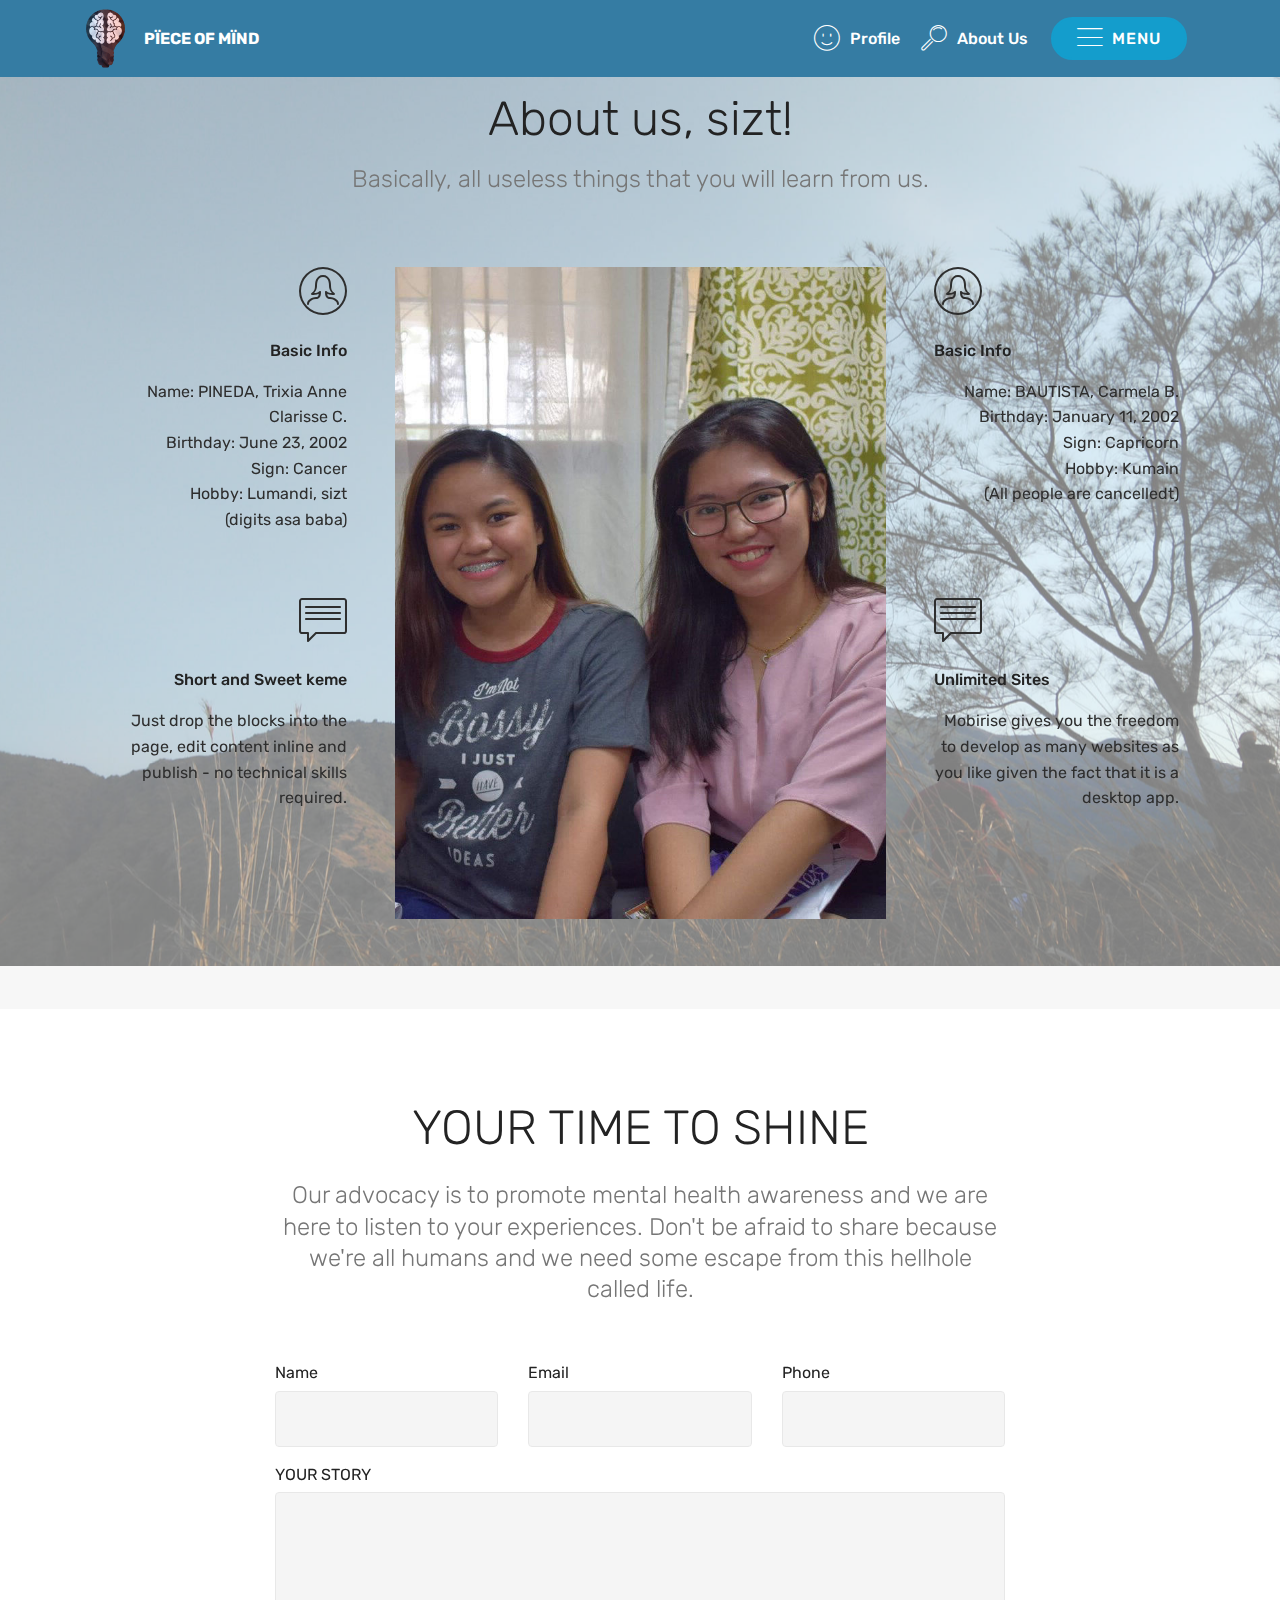
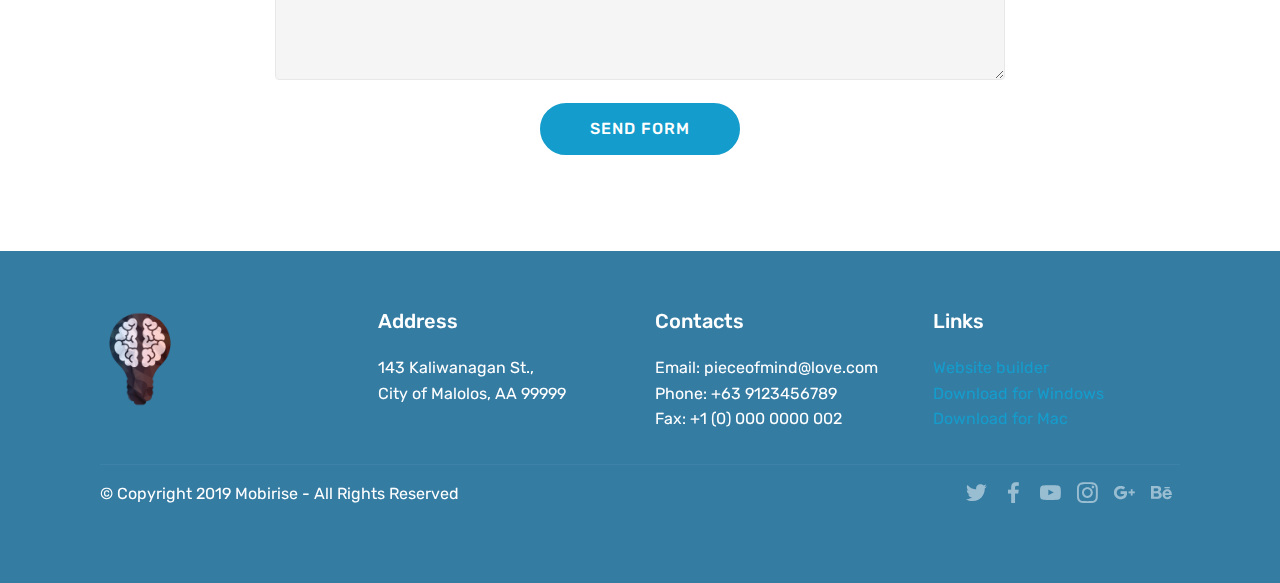
<file: page4.html>
<!DOCTYPE html>
<html  >
<head>
  <!-- Site made with Mobirise Website Builder v4.11.6, https://mobirise.com -->
  <meta charset="UTF-8">
  <meta http-equiv="X-UA-Compatible" content="IE=edge">
  <meta name="generator" content="Mobirise v4.11.6, mobirise.com">
  <meta name="viewport" content="width=device-width, initial-scale=1, minimum-scale=1">
  <link rel="shortcut icon" href="assets/images/mbr-96x115.png" type="image/x-icon">
  <meta name="description" content="Website Builder Description">
  
  <title>about us</title>
  <link rel="stylesheet" href="assets/web/assets/mobirise-icons/mobirise-icons.css">
  <link rel="stylesheet" href="assets/bootstrap/css/bootstrap.min.css">
  <link rel="stylesheet" href="assets/bootstrap/css/bootstrap-grid.min.css">
  <link rel="stylesheet" href="assets/bootstrap/css/bootstrap-reboot.min.css">
  <link rel="stylesheet" href="assets/socicon/css/styles.css">
  <link rel="stylesheet" href="assets/dropdown/css/style.css">
  <link rel="stylesheet" href="assets/tether/tether.min.css">
  <link rel="stylesheet" href="assets/theme/css/style.css">
  <link rel="preload" as="style" href="assets/mobirise/css/mbr-additional.css"><link rel="stylesheet" href="assets/mobirise/css/mbr-additional.css" type="text/css">
  
  
  
</head>
<body>
  <section class="menu cid-rKX9dhb8Cb" once="menu" id="menu1-y">

    

    <nav class="navbar navbar-expand beta-menu navbar-dropdown align-items-center navbar-fixed-top navbar-toggleable-sm">
        <button class="navbar-toggler navbar-toggler-right" type="button" data-toggle="collapse" data-target="#navbarSupportedContent" aria-controls="navbarSupportedContent" aria-expanded="false" aria-label="Toggle navigation">
            <div class="hamburger">
                <span></span>
                <span></span>
                <span></span>
                <span></span>
            </div>
        </button>
        <div class="menu-logo">
            <div class="navbar-brand">
                <span class="navbar-logo">
                    <a href="https://mobirise.co">
                         <img src="assets/images/mbr-96x115.png" alt="Mobirise" title="" style="height: 3.8rem;">
                    </a>
                </span>
                <span class="navbar-caption-wrap"><a class="navbar-caption text-white display-4" href="index.html">PÏECE OF MÏND</a></span>
            </div>
        </div>
        <div class="collapse navbar-collapse" id="navbarSupportedContent">
            <ul class="navbar-nav nav-dropdown" data-app-modern-menu="true"><li class="nav-item">
                    <a class="nav-link link text-white display-4" href="page9.html"><span class="mbri-smile-face mbr-iconfont mbr-iconfont-btn"></span>Profile</a>
                </li>
                <li class="nav-item">
                    <a class="nav-link link text-white display-4" href="page4.html">
                        <span class="mbri-search mbr-iconfont mbr-iconfont-btn"></span>
                        About Us
                    </a>
                </li></ul>
            <div class="navbar-buttons mbr-section-btn"><a class="btn btn-sm btn-primary display-4" href="https://mobirise.co"><span class="mbri-menu mbr-iconfont mbr-iconfont-btn"></span>MENU</a></div>
        </div>
    </nav>
</section>

<section class="engine"><a href="https://mobirise.info/o">free portfolio web templates</a></section><section class="features12 cid-rJcnDXlduP mbr-parallax-background" id="features12-r">
    
    

    <div class="mbr-overlay" style="opacity: 0.5; background-color: rgb(255, 255, 255);">
    </div>

    <div class="container">
        <h2 class="mbr-section-title pb-2 mbr-fonts-style display-2">
            About us, sizt!</h2>
        <h3 class="mbr-section-subtitle pb-3 mbr-fonts-style display-5">
            Basically, all useless things that you will learn from us.</h3>

        <div class="media-container-row pt-5">
            <div class="block-content align-right">
                <div class="card pl-3 pr-3 pb-5">
                    <div class="mbr-card-img-title">
                        <div class="card-img pb-3">
                             <span class="mbr-iconfont mbri-user2" style="color: rgb(46, 46, 46); fill: rgb(46, 46, 46);"></span>
                        </div>
                        <div class="mbr-crt-title">
                            <h4 class="card-title py-2 mbr-crt-title mbr-fonts-style display-7">
                                Basic Info</h4>
                        </div>
                    </div>                

                    <div class="card-box">
                        <p class="mbr-text mbr-section-text mbr-fonts-style display-7">Name: PINEDA, Trixia Anne Clarisse C.<br>Birthday: June 23, 2002<br>Sign: Cancer<br>Hobby: Lumandi, sizt<br> (digits asa baba)</p>
                    </div>
                </div>

                <div class="card pl-3 pr-3">
                    <div class="mbr-card-img-title">
                        <div class="card-img pb-3">
                            <span class="mbr-iconfont mbri-chat" style="color: rgb(46, 46, 46); fill: rgb(46, 46, 46);"></span>
                        </div>
                        <div class="mbr-crt-title">
                            <h4 class="card-title py-2 mbr-crt-title mbr-fonts-style display-7">
                                Short and Sweet keme</h4>
                        </div>
                    </div>
                    <div class="card-box">
                        <p class="mbr-text mbr-section-text mbr-fonts-style display-7">
                            Just drop the blocks into the page, edit content inline and publish - no technical skills required.
                        </p>
                    </div>
                </div>
            </div>

            <div class="mbr-figure m-auto" style="width: 50%;">
                <img src="assets/images/info-723x960.jpg" alt="Mobirise" title="">
            </div>

            <div class="block-content align-left">
                <div class="card pl-3 pr-3 pb-5">
                    <div class="mbr-card-img-title">
                        <div class="card-img pb-3">
                             <span class="mbr-iconfont mbri-user2" style="color: rgb(46, 46, 46); fill: rgb(46, 46, 46);"></span>
                        </div>
                        <div class="mbr-crt-title">
                            <h4 class="card-title py-2 mbr-crt-title mbr-fonts-style display-7">
                                Basic Info</h4>
                        </div>
                    </div>                

                    <div class="card-box">
                        <p class="mbr-text mbr-section-text mbr-fonts-style display-7">
                            Name: BAUTISTA, Carmela B.<br>Birthday: January 11, 2002<br>Sign: Capricorn<br>Hobby: Kumain<br>(All people are cancelledt)<br><br></p>
                    </div>
                </div>

                <div class="card pl-3 pr-3">
                    <div class="mbr-card-img-title">
                        <div class="card-img pb-3">
                            <span class="mbr-iconfont mbri-chat" style="color: rgb(46, 46, 46); fill: rgb(46, 46, 46);"></span>
                        </div>
                        <div class="mbr-crt-title">
                            <h4 class="card-title py-2 mbr-crt-title mbr-fonts-style display-7">
                                Unlimited Sites
                            </h4>
                        </div>
                    </div>
                    <div class="card-box">
                        <p class="mbr-text mbr-section-text mbr-fonts-style display-7">
                            Mobirise gives you the freedom to develop as many websites as you like given the fact that it is a desktop app.
                        </p>
                    </div>
                </div>
            </div>
        </div>
    </div>
</section>

<section class="mbr-section form1 cid-rJch8R8F7n" id="form1-l">

    

    
    <div class="container">
        <div class="row justify-content-center">
            <div class="title col-12 col-lg-8">
                <h2 class="mbr-section-title align-center pb-3 mbr-fonts-style display-2">YOUR TIME TO SHINE</h2>
                <h3 class="mbr-section-subtitle align-center mbr-light pb-3 mbr-fonts-style display-5">Our advocacy is to promote mental health awareness and we are here to listen to your experiences. Don't be afraid to share because we're all humans and we need some escape from this hellhole called life.</h3>
            </div>
        </div>
    </div>
    <div class="container">
        <div class="row justify-content-center">
            <div class="media-container-column col-lg-8" data-form-type="formoid">
                <!---Formbuilder Form--->
                <form action="https://mobirise.com/" method="POST" class="mbr-form form-with-styler" data-form-title="Mobirise Form"><input type="hidden" name="email" data-form-email="true" value="CE3kmW9xtqhr9qYz/J6qXUWY8dE9wYM5nUXlnfTdBeyO/muEvp49HbVJ+FPAlI+jY4LtLRca2eAh5rLLhviMqbz0HSJDTqHXQbIAtI2MAGXu0Jyfs6dsQgJqJYZF8xbT">
                    <div class="row">
                        <div hidden="hidden" data-form-alert="" class="alert alert-success col-12">Thanks for filling out the form!</div>
                        <div hidden="hidden" data-form-alert-danger="" class="alert alert-danger col-12">
                        </div>
                    </div>
                    <div class="dragArea row">
                        <div class="col-md-4  form-group" data-for="name">
                            <label for="name-form1-l" class="form-control-label mbr-fonts-style display-7">Name</label>
                            <input type="text" name="name" data-form-field="Name" required="required" class="form-control display-7" id="name-form1-l">
                        </div>
                        <div class="col-md-4  form-group" data-for="email">
                            <label for="email-form1-l" class="form-control-label mbr-fonts-style display-7">Email</label>
                            <input type="email" name="email" data-form-field="Email" required="required" class="form-control display-7" id="email-form1-l">
                        </div>
                        <div data-for="phone" class="col-md-4  form-group">
                            <label for="phone-form1-l" class="form-control-label mbr-fonts-style display-7">Phone</label>
                            <input type="tel" name="phone" data-form-field="Phone" class="form-control display-7" id="phone-form1-l">
                        </div>
                        <div data-for="message" class="col-md-12 form-group">
                            <label for="message-form1-l" class="form-control-label mbr-fonts-style display-7">YOUR STORY</label>
                            <textarea name="message" data-form-field="Message" class="form-control display-7" id="message-form1-l"></textarea>
                        </div>
                        <div class="col-md-12 input-group-btn align-center">
                            <button type="submit" class="btn btn-primary btn-form display-4">SEND FORM</button>
                        </div>
                    </div>
                </form><!---Formbuilder Form--->
            </div>
        </div>
    </div>
</section>

<section class="cid-rKXjnRmV3I" id="footer1-16">

    

    

    <div class="container">
        <div class="media-container-row content text-white">
            <div class="col-12 col-md-3">
                <div class="media-wrap">
                    <a href="https://mobirise.co/">
                        <img src="assets/images/mbr-192x230.png" alt="Mobirise" title="">
                    </a>
                </div>
            </div>
            <div class="col-12 col-md-3 mbr-fonts-style display-7">
                <h5 class="pb-3">
                    Address
                </h5>
                <p class="mbr-text">
                    143 Kaliwanagan St., &nbsp; &nbsp; &nbsp; &nbsp; &nbsp; &nbsp; &nbsp; &nbsp; &nbsp; &nbsp;<br>City of Malolos, AA 99999
                </p>
            </div>
            <div class="col-12 col-md-3 mbr-fonts-style display-7">
                <h5 class="pb-3">
                    Contacts
                </h5>
                <p class="mbr-text">
                    Email: pieceofmind@love.com<br>Phone: +63 9123456789<br>Fax: +1 (0) 000 0000 002
                </p>
            </div>
            <div class="col-12 col-md-3 mbr-fonts-style display-7">
                <h5 class="pb-3">
                    Links
                </h5>
                <p class="mbr-text">
                    <a class="text-primary" href="https://mobirise.co/">Website builder</a>
                    <br><a class="text-primary" href="https://mobirise.co/">Download for Windows</a>
                    <br><a class="text-primary" href="https://mobirise.co/">Download for Mac</a>
                </p>
            </div>
        </div>
        <div class="footer-lower">
            <div class="media-container-row">
                <div class="col-sm-12">
                    <hr>
                </div>
            </div>
            <div class="media-container-row mbr-white">
                <div class="col-sm-6 copyright">
                    <p class="mbr-text mbr-fonts-style display-7">
                        © Copyright 2019 Mobirise - All Rights Reserved
                    </p>
                </div>
                <div class="col-md-6">
                    <div class="social-list align-right">
                        <div class="soc-item">
                            <a href="https://twitter.com/mobirise" target="_blank">
                                <span class="socicon-twitter socicon mbr-iconfont mbr-iconfont-social"></span>
                            </a>
                        </div>
                        <div class="soc-item">
                            <a href="https://www.facebook.com/pages/Mobirise/1616226671953247" target="_blank">
                                <span class="socicon-facebook socicon mbr-iconfont mbr-iconfont-social"></span>
                            </a>
                        </div>
                        <div class="soc-item">
                            <a href="https://www.youtube.com/c/mobirise" target="_blank">
                                <span class="socicon-youtube socicon mbr-iconfont mbr-iconfont-social"></span>
                            </a>
                        </div>
                        <div class="soc-item">
                            <a href="https://instagram.com/mobirise" target="_blank">
                                <span class="socicon-instagram socicon mbr-iconfont mbr-iconfont-social"></span>
                            </a>
                        </div>
                        <div class="soc-item">
                            <a href="https://plus.google.com/u/0/+Mobirise" target="_blank">
                                <span class="socicon-googleplus socicon mbr-iconfont mbr-iconfont-social"></span>
                            </a>
                        </div>
                        <div class="soc-item">
                            <a href="https://www.behance.net/Mobirise" target="_blank">
                                <span class="socicon-behance socicon mbr-iconfont mbr-iconfont-social"></span>
                            </a>
                        </div>
                    </div>
                </div>
            </div>
        </div>
    </div>
</section>


  <script src="assets/web/assets/jquery/jquery.min.js"></script>
  <script src="assets/popper/popper.min.js"></script>
  <script src="assets/bootstrap/js/bootstrap.min.js"></script>
  <script src="assets/smoothscroll/smooth-scroll.js"></script>
  <script src="assets/parallax/jarallax.min.js"></script>
  <script src="assets/dropdown/js/nav-dropdown.js"></script>
  <script src="assets/dropdown/js/navbar-dropdown.js"></script>
  <script src="assets/touchswipe/jquery.touch-swipe.min.js"></script>
  <script src="assets/tether/tether.min.js"></script>
  <script src="assets/theme/js/script.js"></script>
  <script src="assets/formoid/formoid.min.js"></script>
  
  
</body>
</html>
</file>
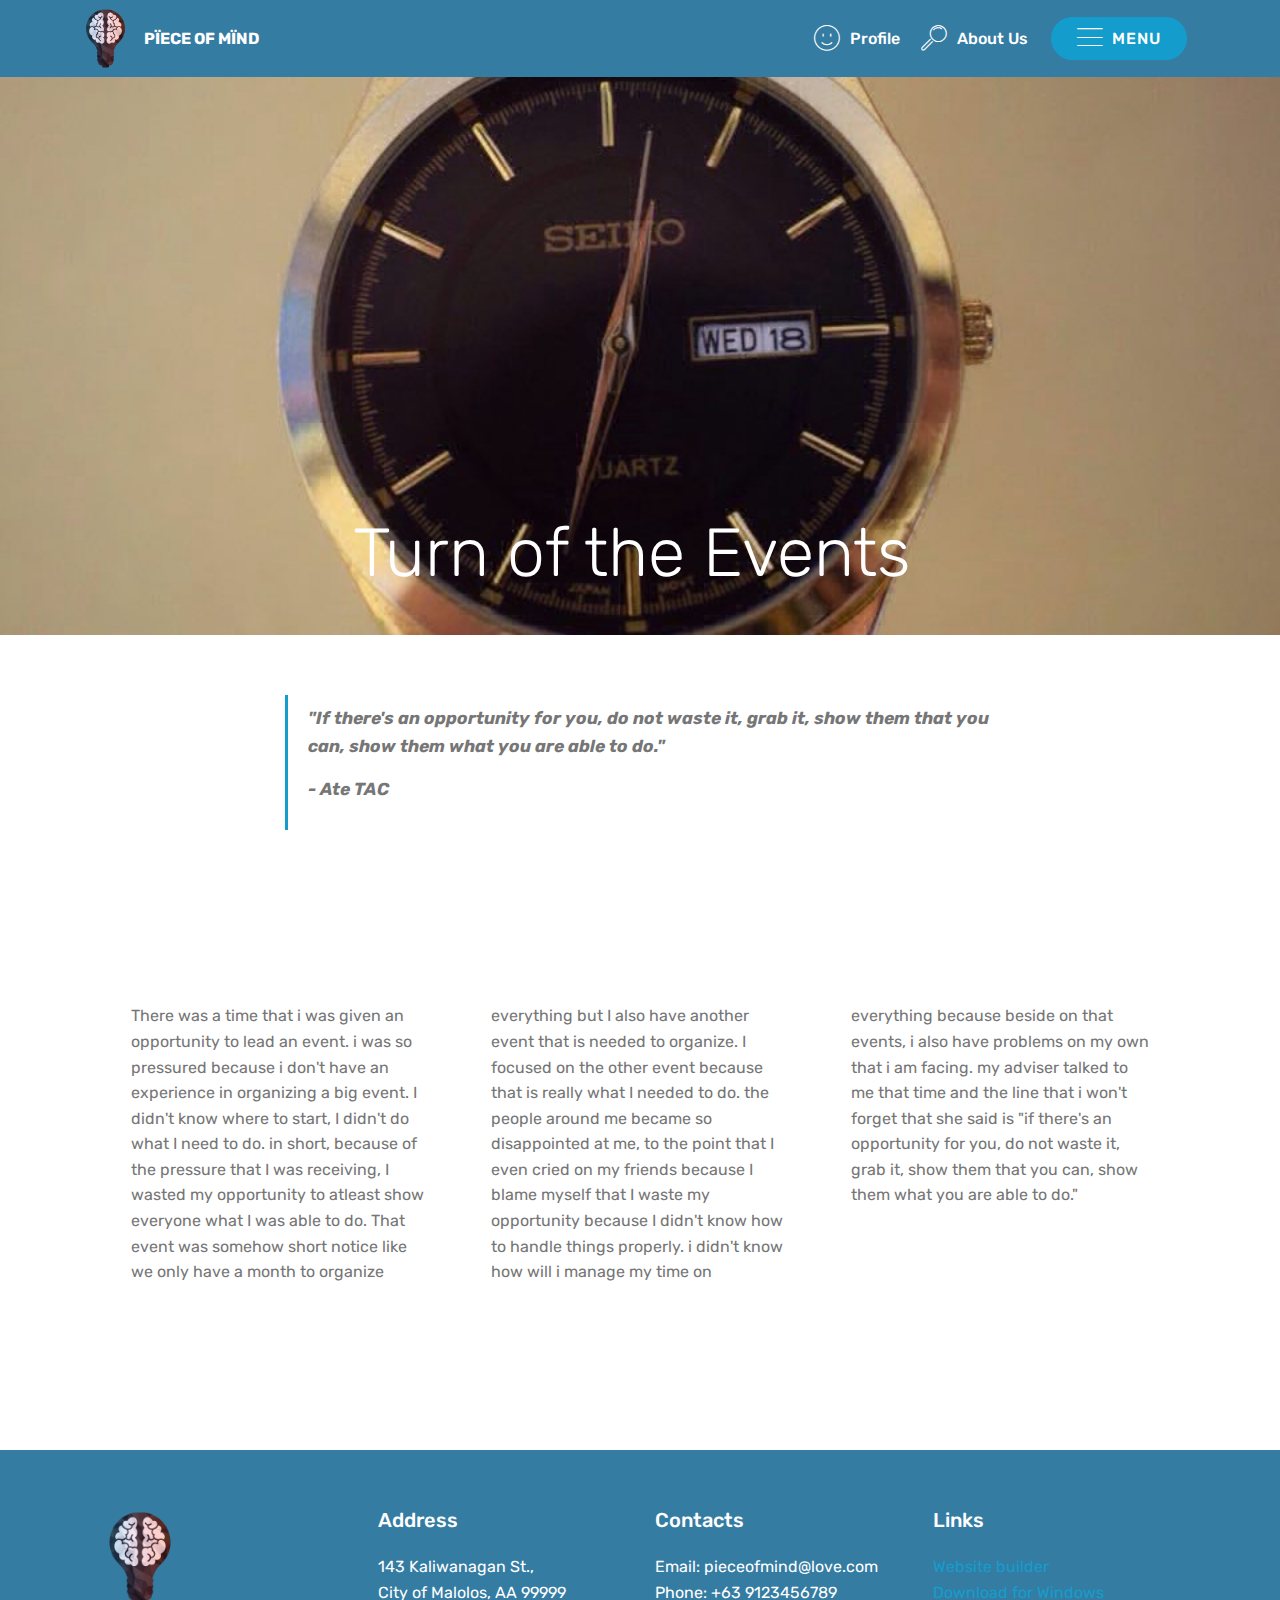
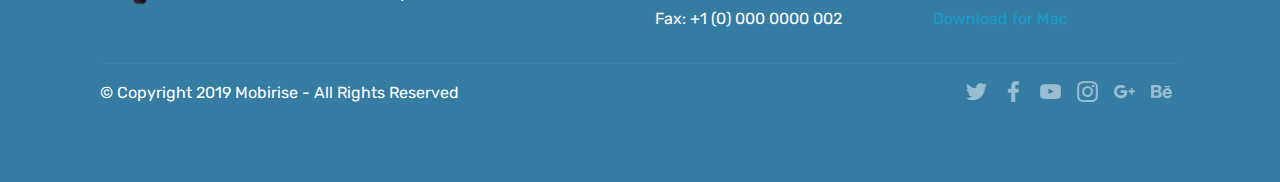
<file: page5.html>
<!DOCTYPE html>
<html  >
<head>
  <!-- Site made with Mobirise Website Builder v4.11.6, https://mobirise.com -->
  <meta charset="UTF-8">
  <meta http-equiv="X-UA-Compatible" content="IE=edge">
  <meta name="generator" content="Mobirise v4.11.6, mobirise.com">
  <meta name="viewport" content="width=device-width, initial-scale=1, minimum-scale=1">
  <link rel="shortcut icon" href="assets/images/mbr-96x115.png" type="image/x-icon">
  <meta name="description" content="Web Maker Description">
  
  <title>thoughts</title>
  <link rel="stylesheet" href="assets/web/assets/mobirise-icons/mobirise-icons.css">
  <link rel="stylesheet" href="assets/bootstrap/css/bootstrap.min.css">
  <link rel="stylesheet" href="assets/bootstrap/css/bootstrap-grid.min.css">
  <link rel="stylesheet" href="assets/bootstrap/css/bootstrap-reboot.min.css">
  <link rel="stylesheet" href="assets/tether/tether.min.css">
  <link rel="stylesheet" href="assets/dropdown/css/style.css">
  <link rel="stylesheet" href="assets/socicon/css/styles.css">
  <link rel="stylesheet" href="assets/theme/css/style.css">
  <link rel="preload" as="style" href="assets/mobirise/css/mbr-additional.css"><link rel="stylesheet" href="assets/mobirise/css/mbr-additional.css" type="text/css">
  
  
  
</head>
<body>
  <section class="menu cid-rKX9dhb8Cb" once="menu" id="menu1-y">

    

    <nav class="navbar navbar-expand beta-menu navbar-dropdown align-items-center navbar-fixed-top navbar-toggleable-sm">
        <button class="navbar-toggler navbar-toggler-right" type="button" data-toggle="collapse" data-target="#navbarSupportedContent" aria-controls="navbarSupportedContent" aria-expanded="false" aria-label="Toggle navigation">
            <div class="hamburger">
                <span></span>
                <span></span>
                <span></span>
                <span></span>
            </div>
        </button>
        <div class="menu-logo">
            <div class="navbar-brand">
                <span class="navbar-logo">
                    <a href="https://mobirise.co">
                         <img src="assets/images/mbr-96x115.png" alt="Mobirise" title="" style="height: 3.8rem;">
                    </a>
                </span>
                <span class="navbar-caption-wrap"><a class="navbar-caption text-white display-4" href="index.html">PÏECE OF MÏND</a></span>
            </div>
        </div>
        <div class="collapse navbar-collapse" id="navbarSupportedContent">
            <ul class="navbar-nav nav-dropdown" data-app-modern-menu="true"><li class="nav-item">
                    <a class="nav-link link text-white display-4" href="page9.html"><span class="mbri-smile-face mbr-iconfont mbr-iconfont-btn"></span>Profile</a>
                </li>
                <li class="nav-item">
                    <a class="nav-link link text-white display-4" href="page4.html">
                        <span class="mbri-search mbr-iconfont mbr-iconfont-btn"></span>
                        About Us
                    </a>
                </li></ul>
            <div class="navbar-buttons mbr-section-btn"><a class="btn btn-sm btn-primary display-4" href="https://mobirise.co"><span class="mbri-menu mbr-iconfont mbr-iconfont-btn"></span>MENU</a></div>
        </div>
    </nav>
</section>

<section class="engine"><a href="https://mobirise.info/w">html5 templates</a></section><section class="cid-rJcoO5bOZU" id="image2-s">

    

    <figure class="mbr-figure">
        <div class="image-block" style="width: 100%;">
            <img src="assets/images/relo-ni-trixia-960x640.jpeg" alt="Mobirise" title="">
            <figcaption class="mbr-figure-caption mbr-figure-caption-over">
                <div class="pb-5 px-3 mbr-white align-center mbr-fonts-style display-1">Turn of the Events&nbsp;</div>
            </figcaption>
        </div>
    </figure>
</section>

<section class="mbr-section article content1 cid-rJcoPLL4yJ" id="content2-t">

     

    <div class="container">
        <div class="media-container-row">
            <div class="mbr-text col-12 col-md-8 mbr-fonts-style display-7">
                <blockquote><p><strong>"If there's an opportunity for you, do not waste it, grab it, show them that you can, show them what you are able to do."
</strong></p><p><strong>- Ate TAC</strong></p></blockquote>
            </div>
        </div>
    </div>
</section>

<section class="mbr-section article content14 cid-rJcoSlomU3" id="content14-u">
      
     

    <div class="container">
        <div class="media-container-row">
            <div class="row col-12 col-md-12">
                <div class="col-12 mbr-text mbr-fonts-style col-md-4 display-7">
                     <p class="p-3">There was a time that i was given an opportunity to lead an event. i was so pressured because i don't have an experience in organizing a big event. I didn't know where to start, I didn't do what I need to do. in short, because of the pressure that I was receiving, I wasted my opportunity to atleast show everyone what I was able to do. That event was somehow short notice like we only have a month to organize&nbsp;</p>
                </div>
                <div class="col-12 mbr-text mbr-fonts-style display-7 col-md-4">
                     <p class="p-3">everything but I also have another event that is needed to organize. I focused on the other event because that is really what I needed to do. the people around me became so disappointed at me, to the point that I even cried on my friends because I blame myself that I waste my opportunity because I didn't know how to handle things properly. i didn't know how will i manage my time on&nbsp;<span style="font-size: 1rem;"></span></p><p class="p-3"><br></p>
                </div>
                <div class="col-12 col-md-4 mbr-text mbr-fonts-style display-7">
                     <p class="p-3">everything because beside on that events, i also have problems on my own that i am facing. my adviser talked to me that time and the line that i won't forget that she said is "if there's an opportunity for you, do not waste it, grab it, show them that you can, show them what you are able to do."
</p>
                </div>
            </div>
        </div>
    </div>
</section>

<section class="cid-rKXepQ0pR8" id="footer1-11">

    

    

    <div class="container">
        <div class="media-container-row content text-white">
            <div class="col-12 col-md-3">
                <div class="media-wrap">
                    <a href="https://mobirise.co/">
                        <img src="assets/images/mbr-192x230.png" alt="Mobirise" title="">
                    </a>
                </div>
            </div>
            <div class="col-12 col-md-3 mbr-fonts-style display-7">
                <h5 class="pb-3">
                    Address
                </h5>
                <p class="mbr-text">
                    143 Kaliwanagan St., &nbsp; &nbsp; &nbsp; &nbsp; &nbsp; &nbsp; &nbsp; &nbsp; &nbsp; &nbsp;<br>City of Malolos, AA 99999
                </p>
            </div>
            <div class="col-12 col-md-3 mbr-fonts-style display-7">
                <h5 class="pb-3">
                    Contacts
                </h5>
                <p class="mbr-text">
                    Email: pieceofmind@love.com<br>Phone: +63 9123456789<br>Fax: +1 (0) 000 0000 002
                </p>
            </div>
            <div class="col-12 col-md-3 mbr-fonts-style display-7">
                <h5 class="pb-3">
                    Links
                </h5>
                <p class="mbr-text">
                    <a class="text-primary" href="https://mobirise.co/">Website builder</a>
                    <br><a class="text-primary" href="https://mobirise.co/">Download for Windows</a>
                    <br><a class="text-primary" href="https://mobirise.co/">Download for Mac</a>
                </p>
            </div>
        </div>
        <div class="footer-lower">
            <div class="media-container-row">
                <div class="col-sm-12">
                    <hr>
                </div>
            </div>
            <div class="media-container-row mbr-white">
                <div class="col-sm-6 copyright">
                    <p class="mbr-text mbr-fonts-style display-7">
                        © Copyright 2019 Mobirise - All Rights Reserved
                    </p>
                </div>
                <div class="col-md-6">
                    <div class="social-list align-right">
                        <div class="soc-item">
                            <a href="https://twitter.com/mobirise" target="_blank">
                                <span class="socicon-twitter socicon mbr-iconfont mbr-iconfont-social"></span>
                            </a>
                        </div>
                        <div class="soc-item">
                            <a href="https://www.facebook.com/pages/Mobirise/1616226671953247" target="_blank">
                                <span class="socicon-facebook socicon mbr-iconfont mbr-iconfont-social"></span>
                            </a>
                        </div>
                        <div class="soc-item">
                            <a href="https://www.youtube.com/c/mobirise" target="_blank">
                                <span class="socicon-youtube socicon mbr-iconfont mbr-iconfont-social"></span>
                            </a>
                        </div>
                        <div class="soc-item">
                            <a href="https://instagram.com/mobirise" target="_blank">
                                <span class="socicon-instagram socicon mbr-iconfont mbr-iconfont-social"></span>
                            </a>
                        </div>
                        <div class="soc-item">
                            <a href="https://plus.google.com/u/0/+Mobirise" target="_blank">
                                <span class="socicon-googleplus socicon mbr-iconfont mbr-iconfont-social"></span>
                            </a>
                        </div>
                        <div class="soc-item">
                            <a href="https://www.behance.net/Mobirise" target="_blank">
                                <span class="socicon-behance socicon mbr-iconfont mbr-iconfont-social"></span>
                            </a>
                        </div>
                    </div>
                </div>
            </div>
        </div>
    </div>
</section>


  <script src="assets/web/assets/jquery/jquery.min.js"></script>
  <script src="assets/popper/popper.min.js"></script>
  <script src="assets/bootstrap/js/bootstrap.min.js"></script>
  <script src="assets/tether/tether.min.js"></script>
  <script src="assets/smoothscroll/smooth-scroll.js"></script>
  <script src="assets/dropdown/js/nav-dropdown.js"></script>
  <script src="assets/dropdown/js/navbar-dropdown.js"></script>
  <script src="assets/touchswipe/jquery.touch-swipe.min.js"></script>
  <script src="assets/theme/js/script.js"></script>
  
  
</body>
</html>
</file>
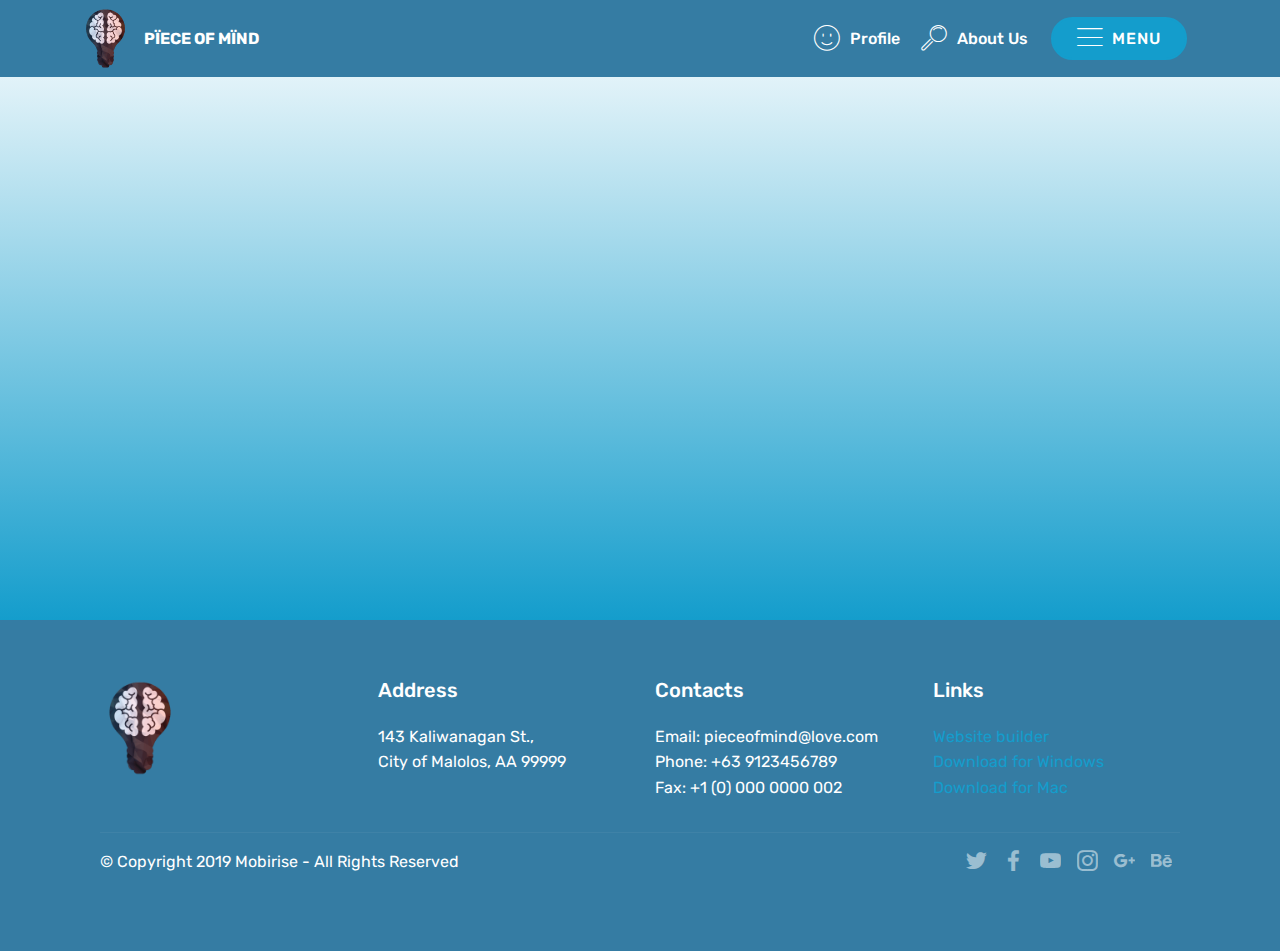
<file: page6.html>
<!DOCTYPE html>
<html  >
<head>
  <!-- Site made with Mobirise Website Builder v4.11.6, https://mobirise.com -->
  <meta charset="UTF-8">
  <meta http-equiv="X-UA-Compatible" content="IE=edge">
  <meta name="generator" content="Mobirise v4.11.6, mobirise.com">
  <meta name="viewport" content="width=device-width, initial-scale=1, minimum-scale=1">
  <link rel="shortcut icon" href="assets/images/mbr-96x115.png" type="image/x-icon">
  <meta name="description" content="Web Site Builder Description">
  
  <title>emptech</title>
  <link rel="stylesheet" href="assets/web/assets/mobirise-icons/mobirise-icons.css">
  <link rel="stylesheet" href="assets/bootstrap/css/bootstrap.min.css">
  <link rel="stylesheet" href="assets/bootstrap/css/bootstrap-grid.min.css">
  <link rel="stylesheet" href="assets/bootstrap/css/bootstrap-reboot.min.css">
  <link rel="stylesheet" href="assets/tether/tether.min.css">
  <link rel="stylesheet" href="assets/dropdown/css/style.css">
  <link rel="stylesheet" href="assets/socicon/css/styles.css">
  <link rel="stylesheet" href="assets/theme/css/style.css">
  <link rel="preload" as="style" href="assets/mobirise/css/mbr-additional.css"><link rel="stylesheet" href="assets/mobirise/css/mbr-additional.css" type="text/css">
  
  
  
</head>
<body>
  <section class="menu cid-rKX9dhb8Cb" once="menu" id="menu1-12">

    

    <nav class="navbar navbar-expand beta-menu navbar-dropdown align-items-center navbar-fixed-top navbar-toggleable-sm">
        <button class="navbar-toggler navbar-toggler-right" type="button" data-toggle="collapse" data-target="#navbarSupportedContent" aria-controls="navbarSupportedContent" aria-expanded="false" aria-label="Toggle navigation">
            <div class="hamburger">
                <span></span>
                <span></span>
                <span></span>
                <span></span>
            </div>
        </button>
        <div class="menu-logo">
            <div class="navbar-brand">
                <span class="navbar-logo">
                    <a href="https://mobirise.co">
                         <img src="assets/images/mbr-96x115.png" alt="Mobirise" title="" style="height: 3.8rem;">
                    </a>
                </span>
                <span class="navbar-caption-wrap"><a class="navbar-caption text-white display-4" href="index.html">PÏECE OF MÏND</a></span>
            </div>
        </div>
        <div class="collapse navbar-collapse" id="navbarSupportedContent">
            <ul class="navbar-nav nav-dropdown" data-app-modern-menu="true"><li class="nav-item">
                    <a class="nav-link link text-white display-4" href="page9.html"><span class="mbri-smile-face mbr-iconfont mbr-iconfont-btn"></span>Profile</a>
                </li>
                <li class="nav-item">
                    <a class="nav-link link text-white display-4" href="page4.html">
                        <span class="mbri-search mbr-iconfont mbr-iconfont-btn"></span>
                        About Us
                    </a>
                </li></ul>
            <div class="navbar-buttons mbr-section-btn"><a class="btn btn-sm btn-primary display-4" href="https://mobirise.co"><span class="mbri-menu mbr-iconfont mbr-iconfont-btn"></span>MENU</a></div>
        </div>
    </nav>
</section>

<section class="engine"><a href="https://mobirise.info/a">online website builder</a></section><section class="cid-rKXibrH7yB" id="video3-15">

    
    
    <figure class="mbr-figure align-center container">
        <div class="video-block" style="width: 80%;">
            <div><iframe class="mbr-embedded-video" src="https://www.youtube.com/embed/pgmMv8Q9MxA?rel=0&amp;amp;showinfo=0&amp;autoplay=0&amp;loop=0" width="1280" height="720" frameborder="0" allowfullscreen></iframe></div>
        </div>
    </figure>
</section>

<section class="cid-rKXi45QGox" id="footer1-14">

    

    

    <div class="container">
        <div class="media-container-row content text-white">
            <div class="col-12 col-md-3">
                <div class="media-wrap">
                    <a href="https://mobirise.co/">
                        <img src="assets/images/mbr-192x230.png" alt="Mobirise" title="">
                    </a>
                </div>
            </div>
            <div class="col-12 col-md-3 mbr-fonts-style display-7">
                <h5 class="pb-3">
                    Address
                </h5>
                <p class="mbr-text">
                    143 Kaliwanagan St., &nbsp; &nbsp; &nbsp; &nbsp; &nbsp; &nbsp; &nbsp; &nbsp; &nbsp; &nbsp;<br>City of Malolos, AA 99999
                </p>
            </div>
            <div class="col-12 col-md-3 mbr-fonts-style display-7">
                <h5 class="pb-3">
                    Contacts
                </h5>
                <p class="mbr-text">
                    Email: pieceofmind@love.com<br>Phone: +63 9123456789<br>Fax: +1 (0) 000 0000 002
                </p>
            </div>
            <div class="col-12 col-md-3 mbr-fonts-style display-7">
                <h5 class="pb-3">
                    Links
                </h5>
                <p class="mbr-text">
                    <a class="text-primary" href="https://mobirise.co/">Website builder</a>
                    <br><a class="text-primary" href="https://mobirise.co/">Download for Windows</a>
                    <br><a class="text-primary" href="https://mobirise.co/">Download for Mac</a>
                </p>
            </div>
        </div>
        <div class="footer-lower">
            <div class="media-container-row">
                <div class="col-sm-12">
                    <hr>
                </div>
            </div>
            <div class="media-container-row mbr-white">
                <div class="col-sm-6 copyright">
                    <p class="mbr-text mbr-fonts-style display-7">
                        © Copyright 2019 Mobirise - All Rights Reserved
                    </p>
                </div>
                <div class="col-md-6">
                    <div class="social-list align-right">
                        <div class="soc-item">
                            <a href="https://twitter.com/mobirise" target="_blank">
                                <span class="socicon-twitter socicon mbr-iconfont mbr-iconfont-social"></span>
                            </a>
                        </div>
                        <div class="soc-item">
                            <a href="https://www.facebook.com/pages/Mobirise/1616226671953247" target="_blank">
                                <span class="socicon-facebook socicon mbr-iconfont mbr-iconfont-social"></span>
                            </a>
                        </div>
                        <div class="soc-item">
                            <a href="https://www.youtube.com/c/mobirise" target="_blank">
                                <span class="socicon-youtube socicon mbr-iconfont mbr-iconfont-social"></span>
                            </a>
                        </div>
                        <div class="soc-item">
                            <a href="https://instagram.com/mobirise" target="_blank">
                                <span class="socicon-instagram socicon mbr-iconfont mbr-iconfont-social"></span>
                            </a>
                        </div>
                        <div class="soc-item">
                            <a href="https://plus.google.com/u/0/+Mobirise" target="_blank">
                                <span class="socicon-googleplus socicon mbr-iconfont mbr-iconfont-social"></span>
                            </a>
                        </div>
                        <div class="soc-item">
                            <a href="https://www.behance.net/Mobirise" target="_blank">
                                <span class="socicon-behance socicon mbr-iconfont mbr-iconfont-social"></span>
                            </a>
                        </div>
                    </div>
                </div>
            </div>
        </div>
    </div>
</section>


  <script src="assets/web/assets/jquery/jquery.min.js"></script>
  <script src="assets/popper/popper.min.js"></script>
  <script src="assets/bootstrap/js/bootstrap.min.js"></script>
  <script src="assets/tether/tether.min.js"></script>
  <script src="assets/smoothscroll/smooth-scroll.js"></script>
  <script src="assets/dropdown/js/nav-dropdown.js"></script>
  <script src="assets/dropdown/js/navbar-dropdown.js"></script>
  <script src="assets/touchswipe/jquery.touch-swipe.min.js"></script>
  <script src="assets/theme/js/script.js"></script>
  
  
</body>
</html>
</file>
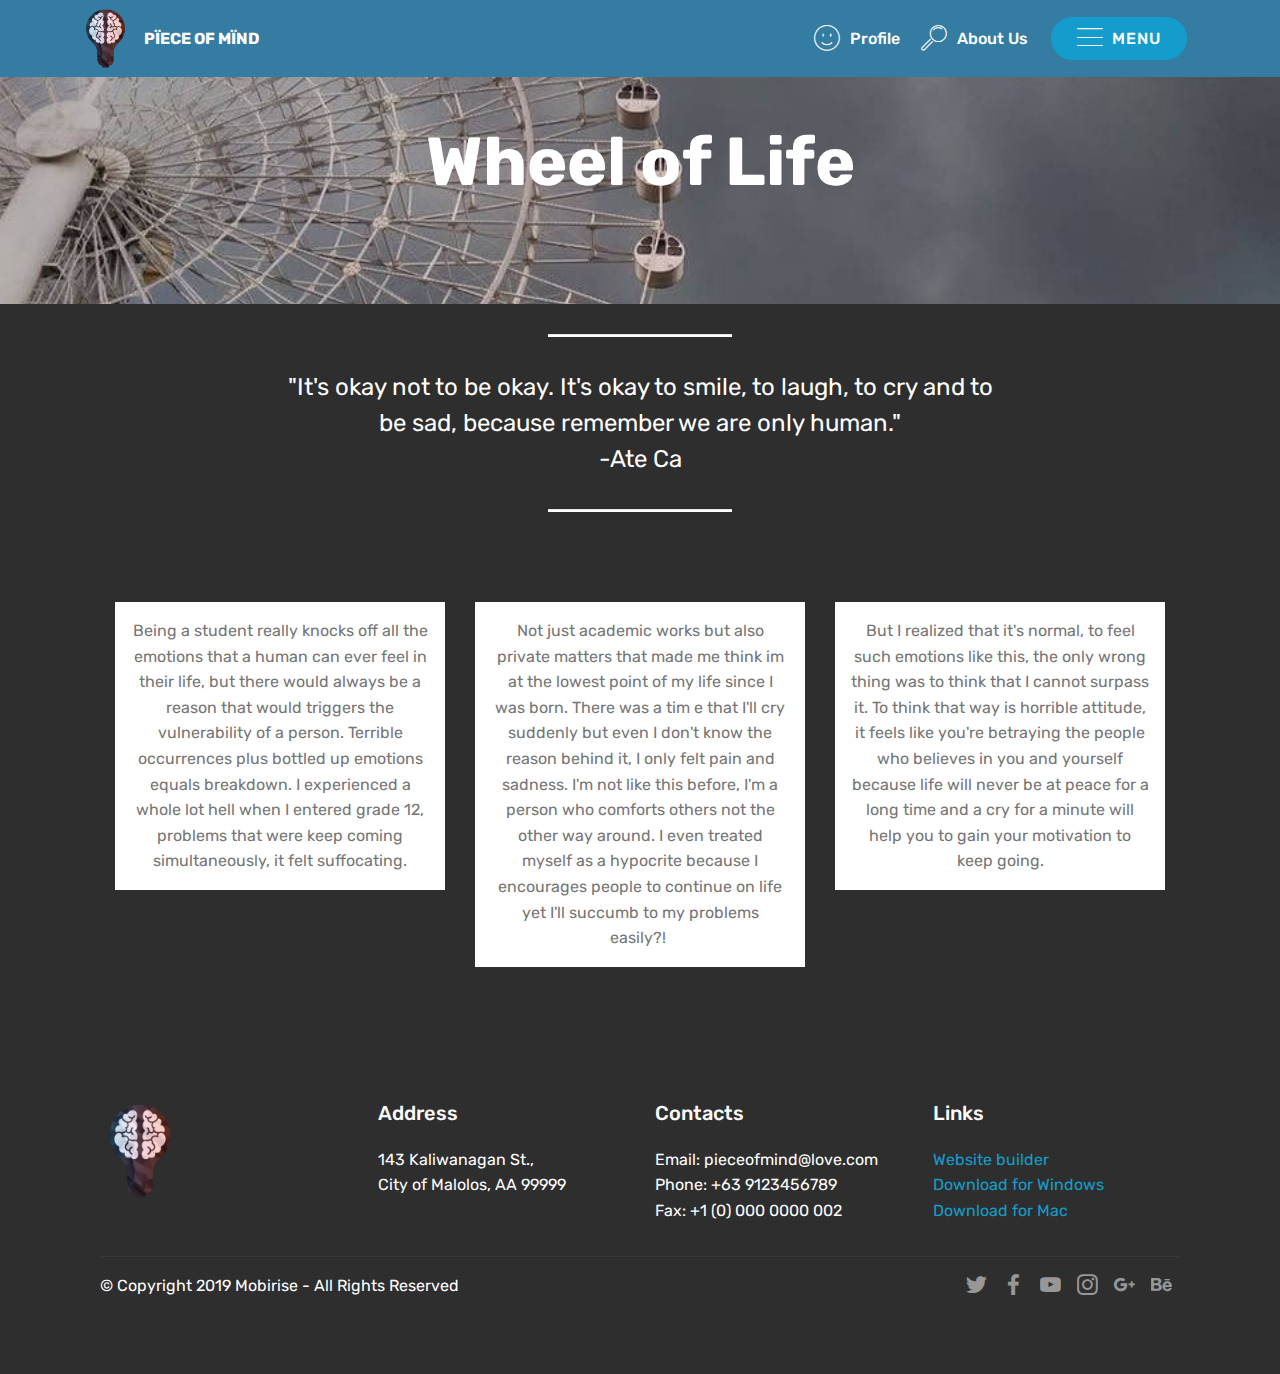
<file: page7.html>
<!DOCTYPE html>
<html  >
<head>
  <!-- Site made with Mobirise Website Builder v4.11.6, https://mobirise.com -->
  <meta charset="UTF-8">
  <meta http-equiv="X-UA-Compatible" content="IE=edge">
  <meta name="generator" content="Mobirise v4.11.6, mobirise.com">
  <meta name="viewport" content="width=device-width, initial-scale=1, minimum-scale=1">
  <link rel="shortcut icon" href="assets/images/mbr-96x115.png" type="image/x-icon">
  <meta name="description" content="Web Page Maker Description">
  
  <title>thoughts 2</title>
  <link rel="stylesheet" href="assets/web/assets/mobirise-icons/mobirise-icons.css">
  <link rel="stylesheet" href="assets/bootstrap/css/bootstrap.min.css">
  <link rel="stylesheet" href="assets/bootstrap/css/bootstrap-grid.min.css">
  <link rel="stylesheet" href="assets/bootstrap/css/bootstrap-reboot.min.css">
  <link rel="stylesheet" href="assets/socicon/css/styles.css">
  <link rel="stylesheet" href="assets/tether/tether.min.css">
  <link rel="stylesheet" href="assets/dropdown/css/style.css">
  <link rel="stylesheet" href="assets/theme/css/style.css">
  <link rel="preload" as="style" href="assets/mobirise/css/mbr-additional.css"><link rel="stylesheet" href="assets/mobirise/css/mbr-additional.css" type="text/css">
  
  
  
</head>
<body>
  <section class="menu cid-rKX9dhb8Cb" once="menu" id="menu1-17">

    

    <nav class="navbar navbar-expand beta-menu navbar-dropdown align-items-center navbar-fixed-top navbar-toggleable-sm">
        <button class="navbar-toggler navbar-toggler-right" type="button" data-toggle="collapse" data-target="#navbarSupportedContent" aria-controls="navbarSupportedContent" aria-expanded="false" aria-label="Toggle navigation">
            <div class="hamburger">
                <span></span>
                <span></span>
                <span></span>
                <span></span>
            </div>
        </button>
        <div class="menu-logo">
            <div class="navbar-brand">
                <span class="navbar-logo">
                    <a href="https://mobirise.co">
                         <img src="assets/images/mbr-96x115.png" alt="Mobirise" title="" style="height: 3.8rem;">
                    </a>
                </span>
                <span class="navbar-caption-wrap"><a class="navbar-caption text-white display-4" href="index.html">PÏECE OF MÏND</a></span>
            </div>
        </div>
        <div class="collapse navbar-collapse" id="navbarSupportedContent">
            <ul class="navbar-nav nav-dropdown" data-app-modern-menu="true"><li class="nav-item">
                    <a class="nav-link link text-white display-4" href="page9.html"><span class="mbri-smile-face mbr-iconfont mbr-iconfont-btn"></span>Profile</a>
                </li>
                <li class="nav-item">
                    <a class="nav-link link text-white display-4" href="page4.html">
                        <span class="mbri-search mbr-iconfont mbr-iconfont-btn"></span>
                        About Us
                    </a>
                </li></ul>
            <div class="navbar-buttons mbr-section-btn"><a class="btn btn-sm btn-primary display-4" href="https://mobirise.co"><span class="mbri-menu mbr-iconfont mbr-iconfont-btn"></span>MENU</a></div>
        </div>
    </nav>
</section>

<section class="engine"><a href="https://mobirise.info/u">bootstrap responsive templates</a></section><section class="mbr-section content5 cid-rKXuDD3MN7 mbr-parallax-background" id="content5-18">

    

    

    <div class="container">
        <div class="media-container-row">
            <div class="title col-12 col-md-8">
                <h2 class="align-center mbr-bold mbr-white pb-3 mbr-fonts-style display-1"><br>Wheel of Life</h2>
                <h3 class="mbr-section-subtitle align-center mbr-light mbr-white pb-3 mbr-fonts-style display-5"></h3>
                
                
            </div>
        </div>
    </div>
</section>

<section class="mbr-section article content10 cid-rKXuFcjEoM" id="content10-19">
    
     

    <div class="container">
        <div class="inner-container" style="width: 66%;">
            <hr class="line" style="width: 25%;">
            <div class="section-text align-center mbr-white mbr-fonts-style display-5">
                    "It's okay not to be okay. It's okay to smile, to laugh, to cry and to be sad, because remember we are only human."<br>-Ate Ca</div>
            <hr class="line" style="width: 25%;">
        </div>
    </div>
</section>

<section class="mbr-section article content14 cid-rKXuHymwx6" id="content14-1a">
      
     

    <div class="container">
        <div class="media-container-row">
            <div class="row col-12 col-md-12">
                <div class="col-12 mbr-text mbr-fonts-style col-md-4 display-7">
                     <p class="p-3">Being a student really knocks off all the emotions that a human can ever feel in their life, but there would always be a reason that would triggers the vulnerability of a person. Terrible occurrences plus bottled up emotions equals breakdown. I experienced a whole lot hell when I entered grade 12, problems that were keep coming simultaneously, it felt suffocating.</p>
                </div>
                <div class="col-12 mbr-text mbr-fonts-style display-7 col-md-4">
                     <p class="p-3">Not just academic works but also private matters that made me think im at the lowest point of my life since I was born. There was a tim e that I'll cry suddenly but even I don't know the reason behind it, I only felt pain and sadness. I'm not like this before, I'm a person who comforts others not the other way around. I even treated myself as a hypocrite because I encourages people to continue on life yet I'll succumb to my problems easily?!&nbsp;</p>
                </div>
                <div class="col-12 col-md-4 mbr-text mbr-fonts-style display-7">
                     <p class="p-3">But I realized that it's normal, to feel such emotions like this, the only wrong thing was to think that I cannot surpass it. To think that way is horrible attitude, it feels like you're betraying the people who believes in you and yourself because life will never be at peace for a long time and a cry for a minute will help you to gain your motivation to keep going.</p>
                </div>
            </div>
        </div>
    </div>
</section>

<section class="cid-rKXxdCHXjx" id="footer1-1b">

    

    

    <div class="container">
        <div class="media-container-row content text-white">
            <div class="col-12 col-md-3">
                <div class="media-wrap">
                    <a href="https://mobirise.co/">
                        <img src="assets/images/mbr-192x230.png" alt="Mobirise" title="">
                    </a>
                </div>
            </div>
            <div class="col-12 col-md-3 mbr-fonts-style display-7">
                <h5 class="pb-3">
                    Address
                </h5>
                <p class="mbr-text">
                    143 Kaliwanagan St., &nbsp; &nbsp; &nbsp; &nbsp; &nbsp; &nbsp; &nbsp; &nbsp; &nbsp; &nbsp;<br>City of Malolos, AA 99999
                </p>
            </div>
            <div class="col-12 col-md-3 mbr-fonts-style display-7">
                <h5 class="pb-3">
                    Contacts
                </h5>
                <p class="mbr-text">
                    Email: pieceofmind@love.com<br>Phone: +63 9123456789<br>Fax: +1 (0) 000 0000 002
                </p>
            </div>
            <div class="col-12 col-md-3 mbr-fonts-style display-7">
                <h5 class="pb-3">
                    Links
                </h5>
                <p class="mbr-text">
                    <a class="text-primary" href="https://mobirise.co/">Website builder</a>
                    <br><a class="text-primary" href="https://mobirise.co/">Download for Windows</a>
                    <br><a class="text-primary" href="https://mobirise.co/">Download for Mac</a>
                </p>
            </div>
        </div>
        <div class="footer-lower">
            <div class="media-container-row">
                <div class="col-sm-12">
                    <hr>
                </div>
            </div>
            <div class="media-container-row mbr-white">
                <div class="col-sm-6 copyright">
                    <p class="mbr-text mbr-fonts-style display-7">
                        © Copyright 2019 Mobirise - All Rights Reserved
                    </p>
                </div>
                <div class="col-md-6">
                    <div class="social-list align-right">
                        <div class="soc-item">
                            <a href="https://twitter.com/mobirise" target="_blank">
                                <span class="socicon-twitter socicon mbr-iconfont mbr-iconfont-social"></span>
                            </a>
                        </div>
                        <div class="soc-item">
                            <a href="https://www.facebook.com/pages/Mobirise/1616226671953247" target="_blank">
                                <span class="socicon-facebook socicon mbr-iconfont mbr-iconfont-social"></span>
                            </a>
                        </div>
                        <div class="soc-item">
                            <a href="https://www.youtube.com/c/mobirise" target="_blank">
                                <span class="socicon-youtube socicon mbr-iconfont mbr-iconfont-social"></span>
                            </a>
                        </div>
                        <div class="soc-item">
                            <a href="https://instagram.com/mobirise" target="_blank">
                                <span class="socicon-instagram socicon mbr-iconfont mbr-iconfont-social"></span>
                            </a>
                        </div>
                        <div class="soc-item">
                            <a href="https://plus.google.com/u/0/+Mobirise" target="_blank">
                                <span class="socicon-googleplus socicon mbr-iconfont mbr-iconfont-social"></span>
                            </a>
                        </div>
                        <div class="soc-item">
                            <a href="https://www.behance.net/Mobirise" target="_blank">
                                <span class="socicon-behance socicon mbr-iconfont mbr-iconfont-social"></span>
                            </a>
                        </div>
                    </div>
                </div>
            </div>
        </div>
    </div>
</section>


  <script src="assets/web/assets/jquery/jquery.min.js"></script>
  <script src="assets/popper/popper.min.js"></script>
  <script src="assets/bootstrap/js/bootstrap.min.js"></script>
  <script src="assets/tether/tether.min.js"></script>
  <script src="assets/dropdown/js/nav-dropdown.js"></script>
  <script src="assets/dropdown/js/navbar-dropdown.js"></script>
  <script src="assets/touchswipe/jquery.touch-swipe.min.js"></script>
  <script src="assets/parallax/jarallax.min.js"></script>
  <script src="assets/smoothscroll/smooth-scroll.js"></script>
  <script src="assets/theme/js/script.js"></script>
  
  
</body>
</html>
</file>
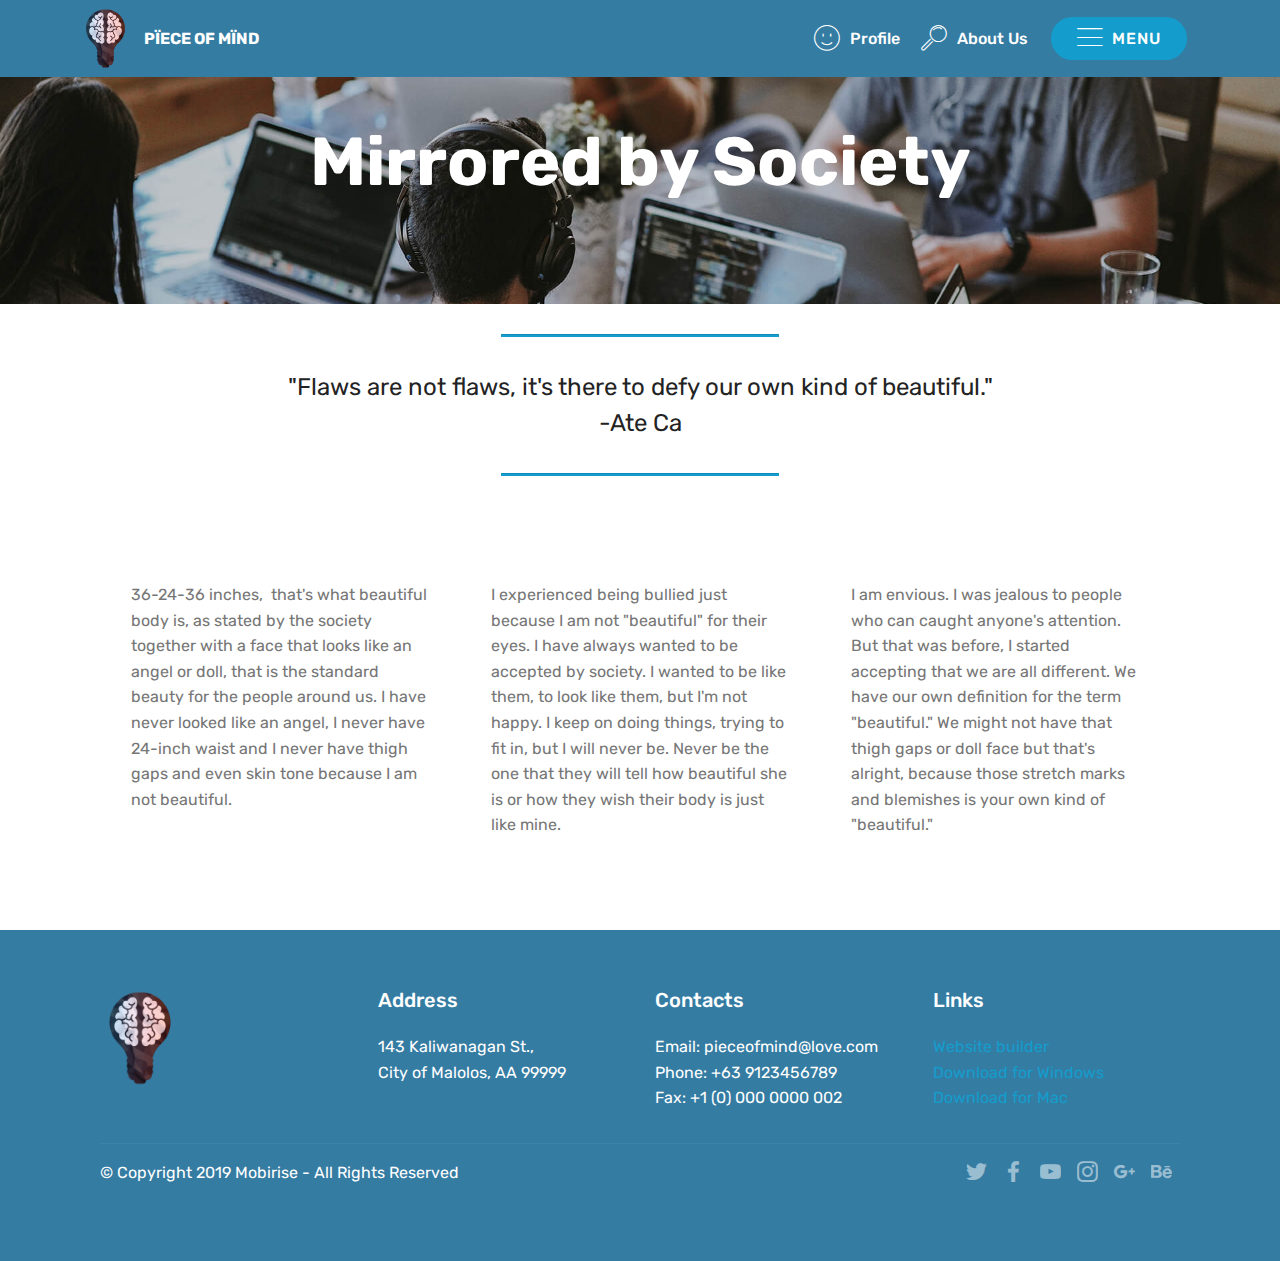
<file: page8.html>
<!DOCTYPE html>
<html  >
<head>
  <!-- Site made with Mobirise Website Builder v4.11.6, https://mobirise.com -->
  <meta charset="UTF-8">
  <meta http-equiv="X-UA-Compatible" content="IE=edge">
  <meta name="generator" content="Mobirise v4.11.6, mobirise.com">
  <meta name="viewport" content="width=device-width, initial-scale=1, minimum-scale=1">
  <link rel="shortcut icon" href="assets/images/mbr-96x115.png" type="image/x-icon">
  <meta name="description" content="Web Page Generator Description">
  
  <title>thoughts 3</title>
  <link rel="stylesheet" href="assets/web/assets/mobirise-icons/mobirise-icons.css">
  <link rel="stylesheet" href="assets/bootstrap/css/bootstrap.min.css">
  <link rel="stylesheet" href="assets/bootstrap/css/bootstrap-grid.min.css">
  <link rel="stylesheet" href="assets/bootstrap/css/bootstrap-reboot.min.css">
  <link rel="stylesheet" href="assets/socicon/css/styles.css">
  <link rel="stylesheet" href="assets/tether/tether.min.css">
  <link rel="stylesheet" href="assets/dropdown/css/style.css">
  <link rel="stylesheet" href="assets/theme/css/style.css">
  <link rel="preload" as="style" href="assets/mobirise/css/mbr-additional.css"><link rel="stylesheet" href="assets/mobirise/css/mbr-additional.css" type="text/css">
  
  
  
</head>
<body>
  <section class="menu cid-rKX9dhb8Cb" once="menu" id="menu1-1c">

    

    <nav class="navbar navbar-expand beta-menu navbar-dropdown align-items-center navbar-fixed-top navbar-toggleable-sm">
        <button class="navbar-toggler navbar-toggler-right" type="button" data-toggle="collapse" data-target="#navbarSupportedContent" aria-controls="navbarSupportedContent" aria-expanded="false" aria-label="Toggle navigation">
            <div class="hamburger">
                <span></span>
                <span></span>
                <span></span>
                <span></span>
            </div>
        </button>
        <div class="menu-logo">
            <div class="navbar-brand">
                <span class="navbar-logo">
                    <a href="https://mobirise.co">
                         <img src="assets/images/mbr-96x115.png" alt="Mobirise" title="" style="height: 3.8rem;">
                    </a>
                </span>
                <span class="navbar-caption-wrap"><a class="navbar-caption text-white display-4" href="index.html">PÏECE OF MÏND</a></span>
            </div>
        </div>
        <div class="collapse navbar-collapse" id="navbarSupportedContent">
            <ul class="navbar-nav nav-dropdown" data-app-modern-menu="true"><li class="nav-item">
                    <a class="nav-link link text-white display-4" href="page9.html"><span class="mbri-smile-face mbr-iconfont mbr-iconfont-btn"></span>Profile</a>
                </li>
                <li class="nav-item">
                    <a class="nav-link link text-white display-4" href="page4.html">
                        <span class="mbri-search mbr-iconfont mbr-iconfont-btn"></span>
                        About Us
                    </a>
                </li></ul>
            <div class="navbar-buttons mbr-section-btn"><a class="btn btn-sm btn-primary display-4" href="https://mobirise.co"><span class="mbri-menu mbr-iconfont mbr-iconfont-btn"></span>MENU</a></div>
        </div>
    </nav>
</section>

<section class="engine"><a href="https://mobirise.info/g">build your own site</a></section><section class="mbr-section content5 cid-rKYDVp642q mbr-parallax-background" id="content5-1d">

    

    

    <div class="container">
        <div class="media-container-row">
            <div class="title col-12 col-md-8">
                <h2 class="align-center mbr-bold mbr-white pb-3 mbr-fonts-style display-1"><br>Mirrored by Society</h2>
                <h3 class="mbr-section-subtitle align-center mbr-light mbr-white pb-3 mbr-fonts-style display-5"></h3>
                
                
            </div>
        </div>
    </div>
</section>

<section class="mbr-section article content9 cid-rKYEonmC6b" id="content9-1e">
    
     

    <div class="container">
        <div class="inner-container" style="width: 100%;">
            <hr class="line" style="width: 25%;">
            <div class="section-text align-center mbr-fonts-style display-5">"Flaws are not flaws, it's there to defy our own kind of beautiful."<br>-Ate Ca</div>
            <hr class="line" style="width: 25%;">
        </div>
        </div>
</section>

<section class="mbr-section article content14 cid-rKYEvM6xWs" id="content14-1f">
      
     

    <div class="container">
        <div class="media-container-row">
            <div class="row col-12 col-md-12">
                <div class="col-12 mbr-text mbr-fonts-style col-md-4 display-7">
                     <p class="p-3">36-24-36 inches, &nbsp;that's what beautiful body is, as stated by the society together with a face that looks like an angel or doll, that is the standard beauty for the people around us. I have never looked like an angel, I never have 24-inch waist and I never have thigh gaps and even skin tone because I am not beautiful.</p>
                </div>
                <div class="col-12 mbr-text mbr-fonts-style display-7 col-md-4">
                     <p class="p-3">I experienced being bullied just because I am not "beautiful" for their eyes. I have always wanted to be accepted by society. I wanted to be like them, to look like them, but I'm not happy. I keep on doing things, trying to fit in, but I will never be. Never be the one that they will tell how beautiful she is or how they wish their body is just like mine.&nbsp;</p>
                </div>
                <div class="col-12 col-md-4 mbr-text mbr-fonts-style display-7">
                     <p class="p-3">I am envious. I was jealous to people who can caught anyone's attention. But that was before, I started accepting that we are all different. We have our own definition for the term "beautiful." We might not have that thigh gaps or doll face but that's alright, because those stretch marks and blemishes is your own kind of "beautiful."</p>
                </div>
            </div>
        </div>
    </div>
</section>

<section class="cid-rKYEyX009P" id="footer1-1g">

    

    

    <div class="container">
        <div class="media-container-row content text-white">
            <div class="col-12 col-md-3">
                <div class="media-wrap">
                    <a href="https://mobirise.co/">
                        <img src="assets/images/mbr-192x230.png" alt="Mobirise" title="">
                    </a>
                </div>
            </div>
            <div class="col-12 col-md-3 mbr-fonts-style display-7">
                <h5 class="pb-3">
                    Address
                </h5>
                <p class="mbr-text">
                    143 Kaliwanagan St., &nbsp; &nbsp; &nbsp; &nbsp; &nbsp; &nbsp; &nbsp; &nbsp; &nbsp; &nbsp;<br>City of Malolos, AA 99999
                </p>
            </div>
            <div class="col-12 col-md-3 mbr-fonts-style display-7">
                <h5 class="pb-3">
                    Contacts
                </h5>
                <p class="mbr-text">
                    Email: pieceofmind@love.com<br>Phone: +63 9123456789<br>Fax: +1 (0) 000 0000 002
                </p>
            </div>
            <div class="col-12 col-md-3 mbr-fonts-style display-7">
                <h5 class="pb-3">
                    Links
                </h5>
                <p class="mbr-text">
                    <a class="text-primary" href="https://mobirise.co/">Website builder</a>
                    <br><a class="text-primary" href="https://mobirise.co/">Download for Windows</a>
                    <br><a class="text-primary" href="https://mobirise.co/">Download for Mac</a>
                </p>
            </div>
        </div>
        <div class="footer-lower">
            <div class="media-container-row">
                <div class="col-sm-12">
                    <hr>
                </div>
            </div>
            <div class="media-container-row mbr-white">
                <div class="col-sm-6 copyright">
                    <p class="mbr-text mbr-fonts-style display-7">
                        © Copyright 2019 Mobirise - All Rights Reserved
                    </p>
                </div>
                <div class="col-md-6">
                    <div class="social-list align-right">
                        <div class="soc-item">
                            <a href="https://twitter.com/mobirise" target="_blank">
                                <span class="socicon-twitter socicon mbr-iconfont mbr-iconfont-social"></span>
                            </a>
                        </div>
                        <div class="soc-item">
                            <a href="https://www.facebook.com/pages/Mobirise/1616226671953247" target="_blank">
                                <span class="socicon-facebook socicon mbr-iconfont mbr-iconfont-social"></span>
                            </a>
                        </div>
                        <div class="soc-item">
                            <a href="https://www.youtube.com/c/mobirise" target="_blank">
                                <span class="socicon-youtube socicon mbr-iconfont mbr-iconfont-social"></span>
                            </a>
                        </div>
                        <div class="soc-item">
                            <a href="https://instagram.com/mobirise" target="_blank">
                                <span class="socicon-instagram socicon mbr-iconfont mbr-iconfont-social"></span>
                            </a>
                        </div>
                        <div class="soc-item">
                            <a href="https://plus.google.com/u/0/+Mobirise" target="_blank">
                                <span class="socicon-googleplus socicon mbr-iconfont mbr-iconfont-social"></span>
                            </a>
                        </div>
                        <div class="soc-item">
                            <a href="https://www.behance.net/Mobirise" target="_blank">
                                <span class="socicon-behance socicon mbr-iconfont mbr-iconfont-social"></span>
                            </a>
                        </div>
                    </div>
                </div>
            </div>
        </div>
    </div>
</section>


  <script src="assets/web/assets/jquery/jquery.min.js"></script>
  <script src="assets/popper/popper.min.js"></script>
  <script src="assets/bootstrap/js/bootstrap.min.js"></script>
  <script src="assets/tether/tether.min.js"></script>
  <script src="assets/dropdown/js/nav-dropdown.js"></script>
  <script src="assets/dropdown/js/navbar-dropdown.js"></script>
  <script src="assets/touchswipe/jquery.touch-swipe.min.js"></script>
  <script src="assets/parallax/jarallax.min.js"></script>
  <script src="assets/smoothscroll/smooth-scroll.js"></script>
  <script src="assets/theme/js/script.js"></script>
  
  
</body>
</html>
</file>
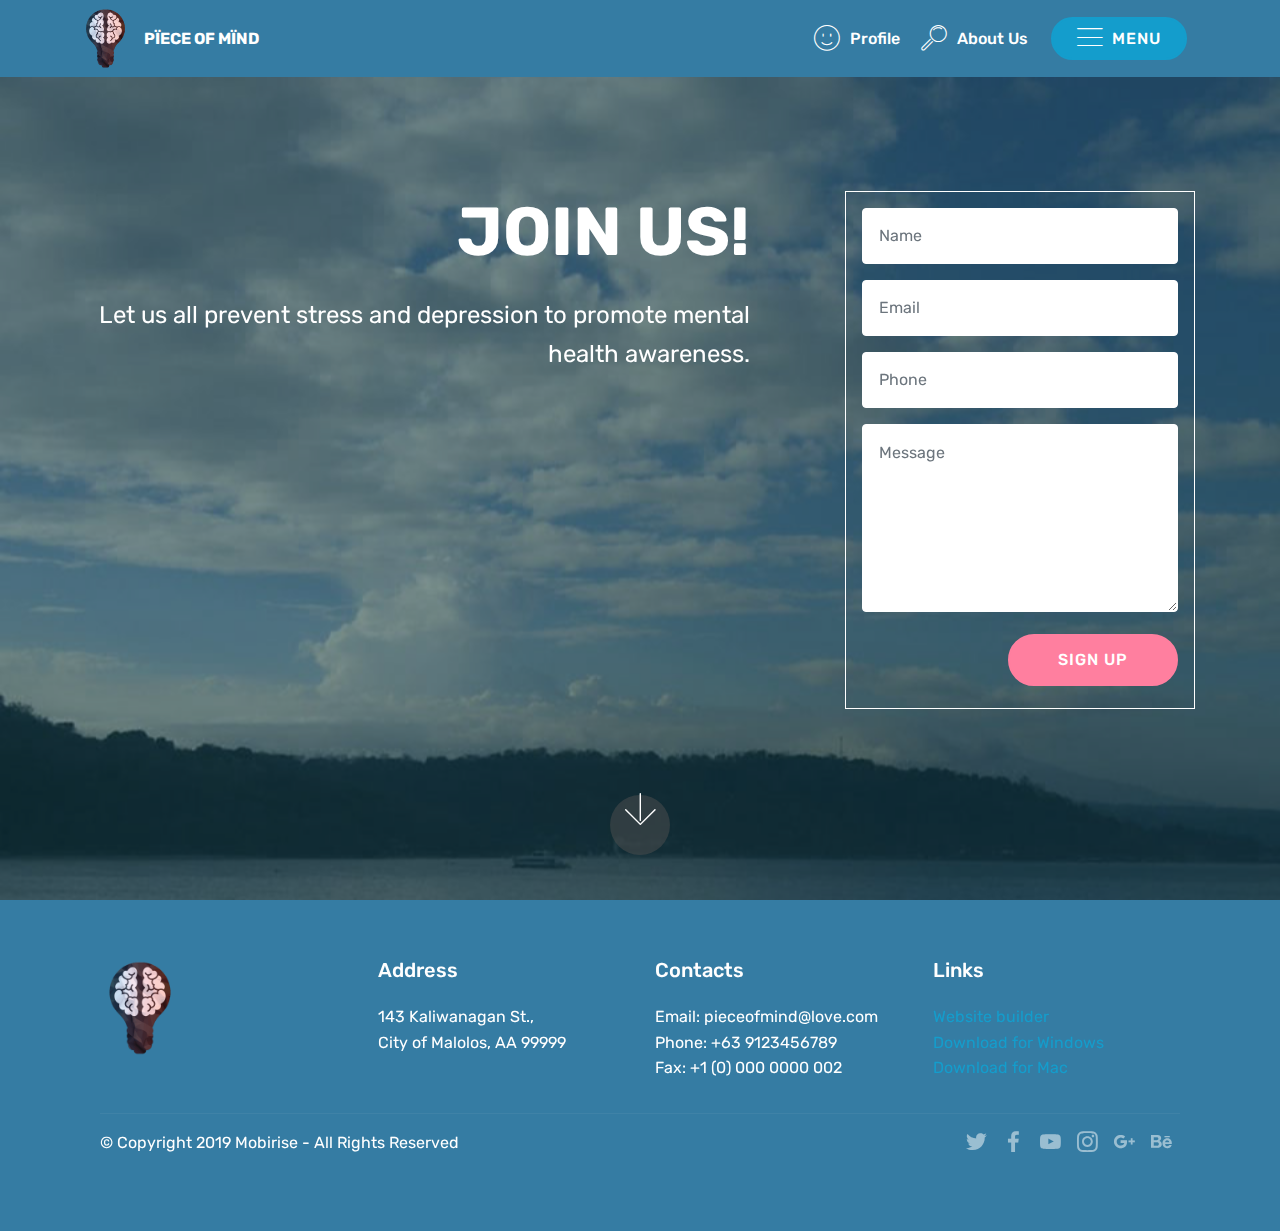
<file: page9.html>
<!DOCTYPE html>
<html  >
<head>
  <!-- Site made with Mobirise Website Builder v4.11.6, https://mobirise.com -->
  <meta charset="UTF-8">
  <meta http-equiv="X-UA-Compatible" content="IE=edge">
  <meta name="generator" content="Mobirise v4.11.6, mobirise.com">
  <meta name="viewport" content="width=device-width, initial-scale=1, minimum-scale=1">
  <link rel="shortcut icon" href="assets/images/mbr-96x115.png" type="image/x-icon">
  <meta name="description" content="Website Generator Description">
  
  <title>sign up</title>
  <link rel="stylesheet" href="assets/web/assets/mobirise-icons/mobirise-icons.css">
  <link rel="stylesheet" href="assets/bootstrap/css/bootstrap.min.css">
  <link rel="stylesheet" href="assets/bootstrap/css/bootstrap-grid.min.css">
  <link rel="stylesheet" href="assets/bootstrap/css/bootstrap-reboot.min.css">
  <link rel="stylesheet" href="assets/socicon/css/styles.css">
  <link rel="stylesheet" href="assets/dropdown/css/style.css">
  <link rel="stylesheet" href="assets/tether/tether.min.css">
  <link rel="stylesheet" href="assets/theme/css/style.css">
  <link rel="preload" as="style" href="assets/mobirise/css/mbr-additional.css"><link rel="stylesheet" href="assets/mobirise/css/mbr-additional.css" type="text/css">
  
  
  
</head>
<body>
  <section class="menu cid-rKX9dhb8Cb" once="menu" id="menu1-1i">

    

    <nav class="navbar navbar-expand beta-menu navbar-dropdown align-items-center navbar-fixed-top navbar-toggleable-sm">
        <button class="navbar-toggler navbar-toggler-right" type="button" data-toggle="collapse" data-target="#navbarSupportedContent" aria-controls="navbarSupportedContent" aria-expanded="false" aria-label="Toggle navigation">
            <div class="hamburger">
                <span></span>
                <span></span>
                <span></span>
                <span></span>
            </div>
        </button>
        <div class="menu-logo">
            <div class="navbar-brand">
                <span class="navbar-logo">
                    <a href="https://mobirise.co">
                         <img src="assets/images/mbr-96x115.png" alt="Mobirise" title="" style="height: 3.8rem;">
                    </a>
                </span>
                <span class="navbar-caption-wrap"><a class="navbar-caption text-white display-4" href="index.html">PÏECE OF MÏND</a></span>
            </div>
        </div>
        <div class="collapse navbar-collapse" id="navbarSupportedContent">
            <ul class="navbar-nav nav-dropdown" data-app-modern-menu="true"><li class="nav-item">
                    <a class="nav-link link text-white display-4" href="page9.html"><span class="mbri-smile-face mbr-iconfont mbr-iconfont-btn"></span>Profile</a>
                </li>
                <li class="nav-item">
                    <a class="nav-link link text-white display-4" href="page4.html">
                        <span class="mbri-search mbr-iconfont mbr-iconfont-btn"></span>
                        About Us
                    </a>
                </li></ul>
            <div class="navbar-buttons mbr-section-btn"><a class="btn btn-sm btn-primary display-4" href="https://mobirise.co"><span class="mbri-menu mbr-iconfont mbr-iconfont-btn"></span>MENU</a></div>
        </div>
    </nav>
</section>

<section class="engine"><a href="https://mobirise.info/b">create your own website</a></section><section class="header15 cid-rKZ1Hq6WhK mbr-fullscreen mbr-parallax-background" id="header15-1j">

    

    <div class="mbr-overlay" style="opacity: 0.5; background-color: rgb(7, 59, 76);"></div>

    <div class="container align-right">
        <div class="row">
            <div class="mbr-white col-lg-8 col-md-7 content-container">
                <h1 class="mbr-section-title mbr-bold pb-3 mbr-fonts-style display-1">JOIN US!</h1>
                <p class="mbr-text pb-3 mbr-fonts-style display-5">Let us all prevent stress and depression to promote mental health awareness.</p>
            </div>
            <div class="col-lg-4 col-md-5">
                <div class="form-container">
                    <div class="media-container-column" data-form-type="formoid">
                        <!---Formbuilder Form--->
                        <form action="https://mobirise.com/" method="POST" class="mbr-form form-with-styler" data-form-title="Mobirise Form"><input type="hidden" name="email" data-form-email="true" value="VwgZWHLENLI3vkRo9hHxg+uNouQu+ThvpeYXp2aChVCxJ8UfEZW7mncaXiRKh0d8Pp488MXIqTRiERAsO4HstlNskBcZ34Q/l3dBSAWnclCw3HBySTYbrOaR6qqcCJ4P">
                            <div class="row">
                                <div hidden="hidden" data-form-alert="" class="alert alert-success col-12">Thanks for filling out the form!</div>
                                <div hidden="hidden" data-form-alert-danger="" class="alert alert-danger col-12">
                                </div>
                            </div>
                            <div class="dragArea row">
                                <div class="col-md-12 form-group " data-for="name">
                                    <input type="text" name="name" placeholder="Name" data-form-field="Name" required="required" class="form-control px-3 display-7" id="name-header15-1j">
                                </div>
                                <div class="col-md-12 form-group " data-for="email">
                                    <input type="email" name="email" placeholder="Email" data-form-field="Email" required="required" class="form-control px-3 display-7" id="email-header15-1j">
                                </div>
                                <div data-for="phone" class="col-md-12 form-group ">
                                    <input type="tel" name="phone" placeholder="Phone" data-form-field="Phone" class="form-control px-3 display-7" id="phone-header15-1j">
                                </div>
                                <div data-for="message" class="col-md-12 form-group ">
                                    <textarea name="message" placeholder="Message" data-form-field="Message" class="form-control px-3 display-7" id="message-header15-1j"></textarea>
                                </div>
                                <div class="col-md-12 input-group-btn"><button type="submit" class="btn btn-secondary btn-form display-4">SIGN UP</button></div>
                            </div>
                        </form><!---Formbuilder Form--->
                    </div>
                </div>
            </div>
        </div>
    </div>
    <div class="mbr-arrow hidden-sm-down" aria-hidden="true">
        <a href="#next">
            <i class="mbri-down mbr-iconfont"></i>
        </a>
    </div>
</section>

<section class="cid-rKZ30VrMcw" id="footer1-1k">

    

    

    <div class="container">
        <div class="media-container-row content text-white">
            <div class="col-12 col-md-3">
                <div class="media-wrap">
                    <a href="https://mobirise.co/">
                        <img src="assets/images/mbr-192x230.png" alt="Mobirise" title="">
                    </a>
                </div>
            </div>
            <div class="col-12 col-md-3 mbr-fonts-style display-7">
                <h5 class="pb-3">
                    Address
                </h5>
                <p class="mbr-text">
                    143 Kaliwanagan St., &nbsp; &nbsp; &nbsp; &nbsp; &nbsp; &nbsp; &nbsp; &nbsp; &nbsp; &nbsp;<br>City of Malolos, AA 99999
                </p>
            </div>
            <div class="col-12 col-md-3 mbr-fonts-style display-7">
                <h5 class="pb-3">
                    Contacts
                </h5>
                <p class="mbr-text">
                    Email: pieceofmind@love.com<br>Phone: +63 9123456789<br>Fax: +1 (0) 000 0000 002
                </p>
            </div>
            <div class="col-12 col-md-3 mbr-fonts-style display-7">
                <h5 class="pb-3">
                    Links
                </h5>
                <p class="mbr-text">
                    <a class="text-primary" href="https://mobirise.co/">Website builder</a>
                    <br><a class="text-primary" href="https://mobirise.co/">Download for Windows</a>
                    <br><a class="text-primary" href="https://mobirise.co/">Download for Mac</a>
                </p>
            </div>
        </div>
        <div class="footer-lower">
            <div class="media-container-row">
                <div class="col-sm-12">
                    <hr>
                </div>
            </div>
            <div class="media-container-row mbr-white">
                <div class="col-sm-6 copyright">
                    <p class="mbr-text mbr-fonts-style display-7">
                        © Copyright 2019 Mobirise - All Rights Reserved
                    </p>
                </div>
                <div class="col-md-6">
                    <div class="social-list align-right">
                        <div class="soc-item">
                            <a href="https://twitter.com/mobirise" target="_blank">
                                <span class="socicon-twitter socicon mbr-iconfont mbr-iconfont-social"></span>
                            </a>
                        </div>
                        <div class="soc-item">
                            <a href="https://www.facebook.com/pages/Mobirise/1616226671953247" target="_blank">
                                <span class="socicon-facebook socicon mbr-iconfont mbr-iconfont-social"></span>
                            </a>
                        </div>
                        <div class="soc-item">
                            <a href="https://www.youtube.com/c/mobirise" target="_blank">
                                <span class="socicon-youtube socicon mbr-iconfont mbr-iconfont-social"></span>
                            </a>
                        </div>
                        <div class="soc-item">
                            <a href="https://instagram.com/mobirise" target="_blank">
                                <span class="socicon-instagram socicon mbr-iconfont mbr-iconfont-social"></span>
                            </a>
                        </div>
                        <div class="soc-item">
                            <a href="https://plus.google.com/u/0/+Mobirise" target="_blank">
                                <span class="socicon-googleplus socicon mbr-iconfont mbr-iconfont-social"></span>
                            </a>
                        </div>
                        <div class="soc-item">
                            <a href="https://www.behance.net/Mobirise" target="_blank">
                                <span class="socicon-behance socicon mbr-iconfont mbr-iconfont-social"></span>
                            </a>
                        </div>
                    </div>
                </div>
            </div>
        </div>
    </div>
</section>


  <script src="assets/web/assets/jquery/jquery.min.js"></script>
  <script src="assets/popper/popper.min.js"></script>
  <script src="assets/bootstrap/js/bootstrap.min.js"></script>
  <script src="assets/smoothscroll/smooth-scroll.js"></script>
  <script src="assets/dropdown/js/nav-dropdown.js"></script>
  <script src="assets/dropdown/js/navbar-dropdown.js"></script>
  <script src="assets/touchswipe/jquery.touch-swipe.min.js"></script>
  <script src="assets/parallax/jarallax.min.js"></script>
  <script src="assets/tether/tether.min.js"></script>
  <script src="assets/theme/js/script.js"></script>
  <script src="assets/formoid/formoid.min.js"></script>
  
  
</body>
</html>
</file>
<file: assets/web/assets/mobirise-icons/mobirise-icons.css>
@font-face {
  font-family: 'MobiriseIcons';
  src:  url('mobirise-icons.eot?spat4u');
  src:  url('mobirise-icons.eot?spat4u#iefix') format('embedded-opentype'),
    url('mobirise-icons.ttf?spat4u') format('truetype'),
    url('mobirise-icons.woff?spat4u') format('woff'),
    url('mobirise-icons.svg?spat4u#MobiriseIcons') format('svg');
  font-weight: normal;
  font-style: normal;
  font-display: swap;
}

[class^="mbri-"], [class*=" mbri-"] {
  /* use !important to prevent issues with browser extensions that change fonts */
  font-family: MobiriseIcons !important;
  speak: none;
  font-style: normal;
  font-weight: normal;
  font-variant: normal;
  text-transform: none;
  line-height: 1;

  /* Better Font Rendering =========== */
  -webkit-font-smoothing: antialiased;
  -moz-osx-font-smoothing: grayscale;
}

.mbri-add-submenu:before {
  content: "\e900";
}
.mbri-alert:before {
  content: "\e901";
}
.mbri-align-center:before {
  content: "\e902";
}
.mbri-align-justify:before {
  content: "\e903";
}
.mbri-align-left:before {
  content: "\e904";
}
.mbri-align-right:before {
  content: "\e905";
}
.mbri-android:before {
  content: "\e906";
}
.mbri-apple:before {
  content: "\e907";
}
.mbri-arrow-down:before {
  content: "\e908";
}
.mbri-arrow-next:before {
  content: "\e909";
}
.mbri-arrow-prev:before {
  content: "\e90a";
}
.mbri-arrow-up:before {
  content: "\e90b";
}
.mbri-bold:before {
  content: "\e90c";
}
.mbri-bookmark:before {
  content: "\e90d";
}
.mbri-bootstrap:before {
  content: "\e90e";
}
.mbri-briefcase:before {
  content: "\e90f";
}
.mbri-browse:before {
  content: "\e910";
}
.mbri-bulleted-list:before {
  content: "\e911";
}
.mbri-calendar:before {
  content: "\e912";
}
.mbri-camera:before {
  content: "\e913";
}
.mbri-cart-add:before {
  content: "\e914";
}
.mbri-cart-full:before {
  content: "\e915";
}
.mbri-cash:before {
  content: "\e916";
}
.mbri-change-style:before {
  content: "\e917";
}
.mbri-chat:before {
  content: "\e918";
}
.mbri-clock:before {
  content: "\e919";
}
.mbri-close:before {
  content: "\e91a";
}
.mbri-cloud:before {
  content: "\e91b";
}
.mbri-code:before {
  content: "\e91c";
}
.mbri-contact-form:before {
  content: "\e91d";
}
.mbri-credit-card:before {
  content: "\e91e";
}
.mbri-cursor-click:before {
  content: "\e91f";
}
.mbri-cust-feedback:before {
  content: "\e920";
}
.mbri-database:before {
  content: "\e921";
}
.mbri-delivery:before {
  content: "\e922";
}
.mbri-desktop:before {
  content: "\e923";
}
.mbri-devices:before {
  content: "\e924";
}
.mbri-down:before {
  content: "\e925";
}
.mbri-download:before {
  content: "\e989";
}
.mbri-drag-n-drop:before {
  content: "\e927";
}
.mbri-drag-n-drop2:before {
  content: "\e928";
}
.mbri-edit:before {
  content: "\e929";
}
.mbri-edit2:before {
  content: "\e92a";
}
.mbri-error:before {
  content: "\e92b";
}
.mbri-extension:before {
  content: "\e92c";
}
.mbri-features:before {
  content: "\e92d";
}
.mbri-file:before {
  content: "\e92e";
}
.mbri-flag:before {
  content: "\e92f";
}
.mbri-folder:before {
  content: "\e930";
}
.mbri-gift:before {
  content: "\e931";
}
.mbri-github:before {
  content: "\e932";
}
.mbri-globe:before {
  content: "\e933";
}
.mbri-globe-2:before {
  content: "\e934";
}
.mbri-growing-chart:before {
  content: "\e935";
}
.mbri-hearth:before {
  content: "\e936";
}
.mbri-help:before {
  content: "\e937";
}
.mbri-home:before {
  content: "\e938";
}
.mbri-hot-cup:before {
  content: "\e939";
}
.mbri-idea:before {
  content: "\e93a";
}
.mbri-image-gallery:before {
  content: "\e93b";
}
.mbri-image-slider:before {
  content: "\e93c";
}
.mbri-info:before {
  content: "\e93d";
}
.mbri-italic:before {
  content: "\e93e";
}
.mbri-key:before {
  content: "\e93f";
}
.mbri-laptop:before {
  content: "\e940";
}
.mbri-layers:before {
  content: "\e941";
}
.mbri-left-right:before {
  content: "\e942";
}
.mbri-left:before {
  content: "\e943";
}
.mbri-letter:before {
  content: "\e944";
}
.mbri-like:before {
  content: "\e945";
}
.mbri-link:before {
  content: "\e946";
}
.mbri-lock:before {
  content: "\e947";
}
.mbri-login:before {
  content: "\e948";
}
.mbri-logout:before {
  content: "\e949";
}
.mbri-magic-stick:before {
  content: "\e94a";
}
.mbri-map-pin:before {
  content: "\e94b";
}
.mbri-menu:before {
  content: "\e94c";
}
.mbri-mobile:before {
  content: "\e94d";
}
.mbri-mobile2:before {
  content: "\e94e";
}
.mbri-mobirise:before {
  content: "\e94f";
}
.mbri-more-horizontal:before {
  content: "\e950";
}
.mbri-more-vertical:before {
  content: "\e951";
}
.mbri-music:before {
  content: "\e952";
}
.mbri-new-file:before {
  content: "\e953";
}
.mbri-numbered-list:before {
  content: "\e954";
}
.mbri-opened-folder:before {
  content: "\e955";
}
.mbri-pages:before {
  content: "\e956";
}
.mbri-paper-plane:before {
  content: "\e957";
}
.mbri-paperclip:before {
  content: "\e958";
}
.mbri-photo:before {
  content: "\e959";
}
.mbri-photos:before {
  content: "\e95a";
}
.mbri-pin:before {
  content: "\e95b";
}
.mbri-play:before {
  content: "\e95c";
}
.mbri-plus:before {
  content: "\e95d";
}
.mbri-preview:before {
  content: "\e95e";
}
.mbri-print:before {
  content: "\e95f";
}
.mbri-protect:before {
  content: "\e960";
}
.mbri-question:before {
  content: "\e961";
}
.mbri-quote-left:before {
  content: "\e962";
}
.mbri-quote-right:before {
  content: "\e963";
}
.mbri-refresh:before {
  content: "\e964";
}
.mbri-responsive:before {
  content: "\e965";
}
.mbri-right:before {
  content: "\e966";
}
.mbri-rocket:before {
  content: "\e967";
}
.mbri-sad-face:before {
  content: "\e968";
}
.mbri-sale:before {
  content: "\e969";
}
.mbri-save:before {
  content: "\e96a";
}
.mbri-search:before {
  content: "\e96b";
}
.mbri-setting:before {
  content: "\e96c";
}
.mbri-setting2:before {
  content: "\e96d";
}
.mbri-setting3:before {
  content: "\e96e";
}
.mbri-share:before {
  content: "\e96f";
}
.mbri-shopping-bag:before {
  content: "\e970";
}
.mbri-shopping-basket:before {
  content: "\e971";
}
.mbri-shopping-cart:before {
  content: "\e972";
}
.mbri-sites:before {
  content: "\e973";
}
.mbri-smile-face:before {
  content: "\e974";
}
.mbri-speed:before {
  content: "\e975";
}
.mbri-star:before {
  content: "\e976";
}
.mbri-success:before {
  content: "\e977";
}
.mbri-sun:before {
  content: "\e978";
}
.mbri-sun2:before {
  content: "\e979";
}
.mbri-tablet:before {
  content: "\e97a";
}
.mbri-tablet-vertical:before {
  content: "\e97b";
}
.mbri-target:before {
  content: "\e97c";
}
.mbri-timer:before {
  content: "\e97d";
}
.mbri-to-ftp:before {
  content: "\e97e";
}
.mbri-to-local-drive:before {
  content: "\e97f";
}
.mbri-touch-swipe:before {
  content: "\e980";
}
.mbri-touch:before {
  content: "\e981";
}
.mbri-trash:before {
  content: "\e982";
}
.mbri-underline:before {
  content: "\e983";
}
.mbri-unlink:before {
  content: "\e984";
}
.mbri-unlock:before {
  content: "\e985";
}
.mbri-up-down:before {
  content: "\e986";
}
.mbri-up:before {
  content: "\e987";
}
.mbri-update:before {
  content: "\e988";
}
.mbri-upload:before {
 content: "\e926"; 
}
.mbri-user:before {
  content: "\e98a";
}
.mbri-user2:before {
  content: "\e98b";
}
.mbri-users:before {
  content: "\e98c";
}
.mbri-video:before {
  content: "\e98d";
}
.mbri-video-play:before {
  content: "\e98e";
}
.mbri-watch:before {
  content: "\e98f";
}
.mbri-website-theme:before {
  content: "\e990";
}
.mbri-wifi:before {
  content: "\e991";
}
.mbri-windows:before {
  content: "\e992";
}
.mbri-zoom-out:before {
  content: "\e993";
}
.mbri-redo:before {
  content: "\e994";
}
.mbri-undo:before {
  content: "\e995";
}
</file>
<file: assets/socicon/css/styles.css>
@charset "UTF-8";

@font-face {
  font-family: "socicon";
  src:url("../fonts/socicon.eot");
  src:url("../fonts/socicon.eot?#iefix") format("embedded-opentype"),
    url("../fonts/socicon.woff") format("woff"),
    url("../fonts/socicon.ttf") format("truetype"),
    url("../fonts/socicon.svg#socicon") format("svg");
  font-weight: normal;
  font-style: normal;
  font-display:swap;
}

[data-icon]:before {
  font-family: "socicon" !important;
  content: attr(data-icon);
  font-style: normal !important;
  font-weight: normal !important;
  font-variant: normal !important;
  text-transform: none !important;
  speak: none;
  line-height: 1;
  -webkit-font-smoothing: antialiased;
  -moz-osx-font-smoothing: grayscale;
}

[class^="socicon-"]:before,
[class*=" socicon-"]:before {
  font-family: "socicon" !important;
  font-style: normal !important;
  font-weight: normal !important;
  font-variant: normal !important;
  text-transform: none !important;
  speak: none;
  line-height: 1;
  -webkit-font-smoothing: antialiased;
  -moz-osx-font-smoothing: grayscale;
}

.socicon-modelmayhem:before {
  content: "\e000";
}
.socicon-mixcloud:before {
  content: "\e001";
}
.socicon-drupal:before {
  content: "\e002";
}
.socicon-swarm:before {
  content: "\e003";
}
.socicon-istock:before {
  content: "\e004";
}
.socicon-yammer:before {
  content: "\e005";
}
.socicon-ello:before {
  content: "\e006";
}
.socicon-stackoverflow:before {
  content: "\e007";
}
.socicon-persona:before {
  content: "\e008";
}
.socicon-triplej:before {
  content: "\e009";
}
.socicon-houzz:before {
  content: "\e00a";
}
.socicon-rss:before {
  content: "\e00b";
}
.socicon-paypal:before {
  content: "\e00c";
}
.socicon-odnoklassniki:before {
  content: "\e00d";
}
.socicon-airbnb:before {
  content: "\e00e";
}
.socicon-periscope:before {
  content: "\e00f";
}
.socicon-outlook:before {
  content: "\e010";
}
.socicon-coderwall:before {
  content: "\e011";
}
.socicon-tripadvisor:before {
  content: "\e012";
}
.socicon-appnet:before {
  content: "\e013";
}
.socicon-goodreads:before {
  content: "\e014";
}
.socicon-tripit:before {
  content: "\e015";
}
.socicon-lanyrd:before {
  content: "\e016";
}
.socicon-slideshare:before {
  content: "\e017";
}
.socicon-buffer:before {
  content: "\e018";
}
.socicon-disqus:before {
  content: "\e019";
}
.socicon-vkontakte:before {
  content: "\e01a";
}
.socicon-whatsapp:before {
  content: "\e01b";
}
.socicon-patreon:before {
  content: "\e01c";
}
.socicon-storehouse:before {
  content: "\e01d";
}
.socicon-pocket:before {
  content: "\e01e";
}
.socicon-mail:before {
  content: "\e01f";
}
.socicon-blogger:before {
  content: "\e020";
}
.socicon-technorati:before {
  content: "\e021";
}
.socicon-reddit:before {
  content: "\e022";
}
.socicon-dribbble:before {
  content: "\e023";
}
.socicon-stumbleupon:before {
  content: "\e024";
}
.socicon-digg:before {
  content: "\e025";
}
.socicon-envato:before {
  content: "\e026";
}
.socicon-behance:before {
  content: "\e027";
}
.socicon-delicious:before {
  content: "\e028";
}
.socicon-deviantart:before {
  content: "\e029";
}
.socicon-forrst:before {
  content: "\e02a";
}
.socicon-play:before {
  content: "\e02b";
}
.socicon-zerply:before {
  content: "\e02c";
}
.socicon-wikipedia:before {
  content: "\e02d";
}
.socicon-apple:before {
  content: "\e02e";
}
.socicon-flattr:before {
  content: "\e02f";
}
.socicon-github:before {
  content: "\e030";
}
.socicon-renren:before {
  content: "\e031";
}
.socicon-friendfeed:before {
  content: "\e032";
}
.socicon-newsvine:before {
  content: "\e033";
}
.socicon-identica:before {
  content: "\e034";
}
.socicon-bebo:before {
  content: "\e035";
}
.socicon-zynga:before {
  content: "\e036";
}
.socicon-steam:before {
  content: "\e037";
}
.socicon-xbox:before {
  content: "\e038";
}
.socicon-windows:before {
  content: "\e039";
}
.socicon-qq:before {
  content: "\e03a";
}
.socicon-douban:before {
  content: "\e03b";
}
.socicon-meetup:before {
  content: "\e03c";
}
.socicon-playstation:before {
  content: "\e03d";
}
.socicon-android:before {
  content: "\e03e";
}
.socicon-snapchat:before {
  content: "\e03f";
}
.socicon-twitter:before {
  content: "\e040";
}
.socicon-facebook:before {
  content: "\e041";
}
.socicon-googleplus:before {
  content: "\e042";
}
.socicon-pinterest:before {
  content: "\e043";
}
.socicon-foursquare:before {
  content: "\e044";
}
.socicon-yahoo:before {
  content: "\e045";
}
.socicon-skype:before {
  content: "\e046";
}
.socicon-yelp:before {
  content: "\e047";
}
.socicon-feedburner:before {
  content: "\e048";
}
.socicon-linkedin:before {
  content: "\e049";
}
.socicon-viadeo:before {
  content: "\e04a";
}
.socicon-xing:before {
  content: "\e04b";
}
.socicon-myspace:before {
  content: "\e04c";
}
.socicon-soundcloud:before {
  content: "\e04d";
}
.socicon-spotify:before {
  content: "\e04e";
}
.socicon-grooveshark:before {
  content: "\e04f";
}
.socicon-lastfm:before {
  content: "\e050";
}
.socicon-youtube:before {
  content: "\e051";
}
.socicon-vimeo:before {
  content: "\e052";
}
.socicon-dailymotion:before {
  content: "\e053";
}
.socicon-vine:before {
  content: "\e054";
}
.socicon-flickr:before {
  content: "\e055";
}
.socicon-500px:before {
  content: "\e056";
}
.socicon-wordpress:before {
  content: "\e058";
}
.socicon-tumblr:before {
  content: "\e059";
}
.socicon-twitch:before {
  content: "\e05a";
}
.socicon-8tracks:before {
  content: "\e05b";
}
.socicon-amazon:before {
  content: "\e05c";
}
.socicon-icq:before {
  content: "\e05d";
}
.socicon-smugmug:before {
  content: "\e05e";
}
.socicon-ravelry:before {
  content: "\e05f";
}
.socicon-weibo:before {
  content: "\e060";
}
.socicon-baidu:before {
  content: "\e061";
}
.socicon-angellist:before {
  content: "\e062";
}
.socicon-ebay:before {
  content: "\e063";
}
.socicon-imdb:before {
  content: "\e064";
}
.socicon-stayfriends:before {
  content: "\e065";
}
.socicon-residentadvisor:before {
  content: "\e066";
}
.socicon-google:before {
  content: "\e067";
}
.socicon-yandex:before {
  content: "\e068";
}
.socicon-sharethis:before {
  content: "\e069";
}
.socicon-bandcamp:before {
  content: "\e06a";
}
.socicon-itunes:before {
  content: "\e06b";
}
.socicon-deezer:before {
  content: "\e06c";
}
.socicon-telegram:before {
  content: "\e06e";
}
.socicon-openid:before {
  content: "\e06f";
}
.socicon-amplement:before {
  content: "\e070";
}
.socicon-viber:before {
  content: "\e071";
}
.socicon-zomato:before {
  content: "\e072";
}
.socicon-draugiem:before {
  content: "\e074";
}
.socicon-endomodo:before {
  content: "\e075";
}
.socicon-filmweb:before {
  content: "\e076";
}
.socicon-stackexchange:before {
  content: "\e077";
}
.socicon-wykop:before {
  content: "\e078";
}
.socicon-teamspeak:before {
  content: "\e079";
}
.socicon-teamviewer:before {
  content: "\e07a";
}
.socicon-ventrilo:before {
  content: "\e07b";
}
.socicon-younow:before {
  content: "\e07c";
}
.socicon-raidcall:before {
  content: "\e07d";
}
.socicon-mumble:before {
  content: "\e07e";
}
.socicon-medium:before {
  content: "\e06d";
}
.socicon-bebee:before {
  content: "\e07f";
}
.socicon-hitbox:before {
  content: "\e080";
}
.socicon-reverbnation:before {
  content: "\e081";
}
.socicon-formulr:before {
  content: "\e082";
}
.socicon-instagram:before {
  content: "\e057";
}
.socicon-battlenet:before {
  content: "\e083";
}
.socicon-chrome:before {
  content: "\e084";
}
.socicon-discord:before {
  content: "\e086";
}
.socicon-issuu:before {
  content: "\e087";
}
.socicon-macos:before {
  content: "\e088";
}
.socicon-firefox:before {
  content: "\e089";
}
.socicon-opera:before {
  content: "\e08d";
}
.socicon-keybase:before {
  content: "\e090";
}
.socicon-alliance:before {
  content: "\e091";
}
.socicon-livejournal:before {
  content: "\e092";
}
.socicon-googlephotos:before {
  content: "\e093";
}
.socicon-horde:before {
  content: "\e094";
}
.socicon-etsy:before {
  content: "\e095";
}
.socicon-zapier:before {
  content: "\e096";
}
.socicon-google-scholar:before {
  content: "\e097";
}
.socicon-researchgate:before {
  content: "\e098";
}
.socicon-wechat:before {
  content: "\e099";
}
.socicon-strava:before {
  content: "\e09a";
}
.socicon-line:before {
  content: "\e09b";
}
.socicon-lyft:before {
  content: "\e09c";
}
.socicon-uber:before {
  content: "\e09d";
}
.socicon-songkick:before {
  content: "\e09e";
}
.socicon-viewbug:before {
  content: "\e09f";
}
.socicon-googlegroups:before {
  content: "\e0a0";
}
.socicon-quora:before {
  content: "\e073";
}
.socicon-diablo:before {
  content: "\e085";
}
.socicon-blizzard:before {
  content: "\e0a1";
}
.socicon-hearthstone:before {
  content: "\e08b";
}
.socicon-heroes:before {
  content: "\e08a";
}
.socicon-overwatch:before {
  content: "\e08c";
}
.socicon-warcraft:before {
  content: "\e08e";
}
.socicon-starcraft:before {
  content: "\e08f";
}
.socicon-beam:before {
  content: "\e0a2";
}
.socicon-curse:before {
  content: "\e0a3";
}
.socicon-player:before {
  content: "\e0a4";
}
.socicon-streamjar:before {
  content: "\e0a5";
}
.socicon-nintendo:before {
  content: "\e0a6";
}
.socicon-hellocoton:before {
  content: "\e0a7";
}
</file>
<file: assets/dropdown/css/style.css>
.navbar-dropdown {
  left: 0;
  padding: 0;
  position: absolute;
  right: 0;
  top: 0;
  transition: all 0.45s ease;
  z-index: 1030;
  background: #282828; }
  .navbar-dropdown .navbar-logo {
    margin-right: 0.8rem;
    transition: margin 0.3s ease-in-out;
    vertical-align: middle; }
    .navbar-dropdown .navbar-logo img {
      height: 3.125rem;
      transition: all 0.3s ease-in-out; }
    .navbar-dropdown .navbar-logo.mbr-iconfont {
      font-size: 3.125rem;
      line-height: 3.125rem; }
  .navbar-dropdown .navbar-caption {
    font-weight: 700;
    white-space: normal;
    vertical-align: -4px;
    line-height: 3.125rem !important; }
    .navbar-dropdown .navbar-caption, .navbar-dropdown .navbar-caption:hover {
      color: inherit;
      text-decoration: none; }
  .navbar-dropdown .mbr-iconfont + .navbar-caption {
    vertical-align: -1px; }
  .navbar-dropdown.navbar-fixed-top {
    position: fixed; }
  .navbar-dropdown .navbar-brand span {
    vertical-align: -4px; }
  .navbar-dropdown.bg-color.transparent {
    background: none; }
  .navbar-dropdown.navbar-short .navbar-brand {
    padding: 0.625rem 0; }
    .navbar-dropdown.navbar-short .navbar-brand span {
      vertical-align: -1px; }
  .navbar-dropdown.navbar-short .navbar-caption {
    line-height: 2.375rem !important;
    vertical-align: -2px; }
  .navbar-dropdown.navbar-short .navbar-logo {
    margin-right: 0.5rem; }
    .navbar-dropdown.navbar-short .navbar-logo img {
      height: 2.375rem; }
    .navbar-dropdown.navbar-short .navbar-logo.mbr-iconfont {
      font-size: 2.375rem;
      line-height: 2.375rem; }
  .navbar-dropdown.navbar-short .mbr-table-cell {
    height: 3.625rem; }
  .navbar-dropdown .navbar-close {
    left: 0.6875rem;
    position: fixed;
    top: 0.75rem;
    z-index: 1000; }
  .navbar-dropdown .hamburger-icon {
    content: "";
    display: inline-block;
    vertical-align: middle;
    width: 16px;
    -webkit-box-shadow: 0 -6px 0 1px #282828,0 0 0 1px #282828,0 6px 0 1px #282828;
    -moz-box-shadow: 0 -6px 0 1px #282828,0 0 0 1px #282828,0 6px 0 1px #282828;
    box-shadow: 0 -6px 0 1px #282828,0 0 0 1px #282828,0 6px 0 1px #282828; }

.dropdown-menu .dropdown-toggle[data-toggle="dropdown-submenu"]::after {
  border-bottom: 0.35em solid transparent;
  border-left: 0.35em solid;
  border-right: 0;
  border-top: 0.35em solid transparent;
  margin-left: 0.3rem; }

.dropdown-menu .dropdown-item:focus {
  outline: 0; }

.nav-dropdown {
  font-size: 0.75rem;
  font-weight: 500;
  height: auto !important; }
  .nav-dropdown .nav-btn {
    padding-left: 1rem; }
  .nav-dropdown .link {
    margin: .667em 1.667em;
    font-weight: 500;
    padding: 0;
    transition: color .2s ease-in-out; }
    .nav-dropdown .link.dropdown-toggle {
      margin-right: 2.583em; }
      .nav-dropdown .link.dropdown-toggle::after {
        margin-left: .25rem;
        border-top: 0.35em solid;
        border-right: 0.35em solid transparent;
        border-left: 0.35em solid transparent;
        border-bottom: 0; }
      .nav-dropdown .link.dropdown-toggle[aria-expanded="true"] {
        margin: 0;
        padding: 0.667em 3.263em  0.667em 1.667em; }
  .nav-dropdown .link::after,
  .nav-dropdown .dropdown-item::after {
    color: inherit; }
  .nav-dropdown .btn {
    font-size: 0.75rem;
    font-weight: 700;
    letter-spacing: 0;
    margin-bottom: 0;
    padding-left: 1.25rem;
    padding-right: 1.25rem; }
  .nav-dropdown .dropdown-menu {
    border-radius: 0;
    border: 0;
    left: 0;
    margin: 0;
    padding-bottom: 1.25rem;
    padding-top: 1.25rem;
    position: relative; }
  .nav-dropdown .dropdown-submenu {
    margin-left: 0.125rem;
    top: 0; }
  .nav-dropdown .dropdown-item {
    font-weight: 500;
    line-height: 2;
    padding: 0.3846em 4.615em 0.3846em 1.5385em;
    position: relative;
    transition: color .2s ease-in-out, background-color .2s ease-in-out; }
    .nav-dropdown .dropdown-item::after {
      margin-top: -0.3077em;
      position: absolute;
      right: 1.1538em;
      top: 50%; }
    .nav-dropdown .dropdown-item:focus, .nav-dropdown .dropdown-item:hover {
      background: none; }

@media (max-width: 767px) {
  .nav-dropdown.navbar-toggleable-sm {
    bottom: 0;
    display: none;
    left: 0;
    overflow-x: hidden;
    position: fixed;
    top: 0;
    transform: translateX(-100%);
    -ms-transform: translateX(-100%);
    -webkit-transform: translateX(-100%);
    width: 18.75rem;
    z-index: 999; } }
.nav-dropdown.navbar-toggleable-xl {
  bottom: 0;
  display: none;
  left: 0;
  overflow-x: hidden;
  position: fixed;
  top: 0;
  transform: translateX(-100%);
  -ms-transform: translateX(-100%);
  -webkit-transform: translateX(-100%);
  width: 18.75rem;
  z-index: 999; }

.nav-dropdown-sm {
  display: block !important;
  overflow-x: hidden;
  overflow: auto;
  padding-top: 3.875rem; }
  .nav-dropdown-sm::after {
    content: "";
    display: block;
    height: 3rem;
    width: 100%; }
  .nav-dropdown-sm.collapse.in ~ .navbar-close {
    display: block !important; }
  .nav-dropdown-sm.collapsing, .nav-dropdown-sm.collapse.in {
    transform: translateX(0);
    -ms-transform: translateX(0);
    -webkit-transform: translateX(0);
    transition: all 0.25s ease-out;
    -webkit-transition: all 0.25s ease-out;
    background: #282828; }
  .nav-dropdown-sm.collapsing[aria-expanded="false"] {
    transform: translateX(-100%);
    -ms-transform: translateX(-100%);
    -webkit-transform: translateX(-100%); }
  .nav-dropdown-sm .nav-item {
    display: block;
    margin-left: 0 !important;
    padding-left: 0; }
  .nav-dropdown-sm .link,
  .nav-dropdown-sm .dropdown-item {
    border-top: 1px dotted rgba(255, 255, 255, 0.1);
    font-size: 0.8125rem;
    line-height: 1.6;
    margin: 0 !important;
    padding: 0.875rem 2.4rem 0.875rem 1.5625rem !important;
    position: relative;
    white-space: normal; }
    .nav-dropdown-sm .link:focus, .nav-dropdown-sm .link:hover,
    .nav-dropdown-sm .dropdown-item:focus,
    .nav-dropdown-sm .dropdown-item:hover {
      background: rgba(0, 0, 0, 0.2) !important;
      color: #c0a375; }
  .nav-dropdown-sm .nav-btn {
    position: relative;
    padding: 1.5625rem 1.5625rem 0 1.5625rem; }
    .nav-dropdown-sm .nav-btn::before {
      border-top: 1px dotted rgba(255, 255, 255, 0.1);
      content: "";
      left: 0;
      position: absolute;
      top: 0;
      width: 100%; }
    .nav-dropdown-sm .nav-btn + .nav-btn {
      padding-top: 0.625rem; }
      .nav-dropdown-sm .nav-btn + .nav-btn::before {
        display: none; }
  .nav-dropdown-sm .btn {
    padding: 0.625rem 0; }
  .nav-dropdown-sm .dropdown-toggle[data-toggle="dropdown-submenu"]::after {
    margin-left: .25rem;
    border-top: 0.35em solid;
    border-right: 0.35em solid transparent;
    border-left: 0.35em solid transparent;
    border-bottom: 0; }
  .nav-dropdown-sm .dropdown-toggle[data-toggle="dropdown-submenu"][aria-expanded="true"]::after {
    border-top: 0;
    border-right: 0.35em solid transparent;
    border-left: 0.35em solid transparent;
    border-bottom: 0.35em solid; }
  .nav-dropdown-sm .dropdown-menu {
    margin: 0;
    padding: 0;
    position: relative;
    top: 0;
    left: 0;
    width: 100%;
    border: 0;
    float: none;
    border-radius: 0;
    background: none; }
  .nav-dropdown-sm .dropdown-submenu {
    left: 100%;
    margin-left: 0.125rem;
    margin-top: -1.25rem;
    top: 0; }

.navbar-toggleable-sm .nav-dropdown .dropdown-menu {
  position: absolute; }

.navbar-toggleable-sm .nav-dropdown .dropdown-submenu {
  left: 100%;
  margin-left: 0.125rem;
  margin-top: -1.25rem;
  top: 0; }

.navbar-toggleable-sm.opened .nav-dropdown .dropdown-menu {
  position: relative; }

.navbar-toggleable-sm.opened .nav-dropdown .dropdown-submenu {
  left: 0;
  margin-left: 00rem;
  margin-top: 0rem;
  top: 0; }

.is-builder .nav-dropdown.collapsing {
  transition: none !important; }

/*# sourceMappingURL=style.css.map */
</file>
<file: assets/theme/css/style.css>
/*!
 * Mobirise v4 theme (https://mobirise.com/)
 * Copyright 2017 Mobirise
 */
section {
  background-color: #eeeeee; }

body {
  font-style: normal;
  line-height: 1.5; }

section,
.container,
.container-fluid {
  position: relative;
  word-wrap: break-word; }

a.mbr-iconfont:hover {
  text-decoration: none; }

.article .lead p,
.article .lead ul,
.article .lead ol,
.article .lead pre,
.article .lead blockquote {
  margin-bottom: 0; }

ul,
ol,
pre,
blockquote {
  margin-bottom: 2.3125rem; }

pre {
  background: #f4f4f4;
  padding: 10px 24px;
  white-space: pre-wrap; }

.inactive {
  -webkit-user-select: none;
  -moz-user-select: none;
  -ms-user-select: none;
  user-select: none;
  pointer-events: none;
  -webkit-user-drag: none;
  user-drag: none; }

.mbr-section__comments .row {
  justify-content: center;
  -webkit-justify-content: center; }

a {
  font-style: normal;
  font-weight: 400;
  cursor: pointer; }
  a, a:hover {
    text-decoration: none; }

figure {
  margin-bottom: 0; }

body {
  color: #232323; }

h1,
h2,
h3,
h4,
h5,
h6,
.h1,
.h2,
.h3,
.h4,
.h5,
.h6,
.display-1,
.display-2,
.display-3,
.display-4 {
  line-height: 1;
  word-break: break-word;
  word-wrap: break-word; }

.mbr-section-title {
  font-style: normal;
  line-height: 1.2; }

.mbr-section-subtitle {
  line-height: 1.3; }

.mbr-text {
  font-style: normal;
  line-height: 1.6; }

b,
strong {
  font-weight: bold; }

blockquote {
  padding: 10px 0 10px 20px;
  position: relative;
  border-left: 2px solid;
  border-color: #ff3366; }

input:-webkit-autofill, input:-webkit-autofill:hover, input:-webkit-autofill:focus, input:-webkit-autofill:active {
  transition-delay: 9999s;
  transition-property: background-color, color; }

textarea[type='hidden'] {
  display: none; }

body {
  position: relative; }

section {
  background-position: 50% 50%;
  background-repeat: no-repeat;
  background-size: cover; }
  section .mbr-background-video,
  section .mbr-background-video-preview {
    position: absolute;
    bottom: 0;
    left: 0;
    right: 0;
    top: 0; }

.hidden {
  visibility: hidden; }

.mbr-z-index20 {
  z-index: 20; }

/*! Base colors */
.mbr-white {
  color: #ffffff; }

.mbr-black {
  color: #000000; }

.mbr-bg-white {
  background-color: #ffffff; }

.mbr-bg-black {
  background-color: #000000; }

/*! Text-aligns */
.align-left {
  text-align: left; }

.align-center {
  text-align: center; }

.align-right {
  text-align: right; }

@media (max-width: 767px) {
  .align-left,
  .align-center,
  .align-right,
  .mbr-section-btn,
  .mbr-section-title {
    text-align: center; } }
/*! Font-weight  */
.mbr-light {
  font-weight: 300; }

.mbr-regular {
  font-weight: 400; }

.mbr-semibold {
  font-weight: 500; }

.mbr-bold {
  font-weight: 700; }

/*! Media  */
.media-size-item {
  -webkit-flex: 1 1 auto;
  -moz-flex: 1 1 auto;
  -ms-flex: 1 1 auto;
  -o-flex: 1 1 auto;
  flex: 1 1 auto; }

.media-content {
  -webkit-flex-basis: 100%;
  flex-basis: 100%; }

.media-container-row {
  display: -ms-flexbox;
  display: -webkit-flex;
  display: flex;
  -webkit-flex-direction: row;
  -ms-flex-direction: row;
  flex-direction: row;
  -webkit-flex-wrap: wrap;
  -ms-flex-wrap: wrap;
  flex-wrap: wrap;
  -webkit-justify-content: center;
  -ms-flex-pack: center;
  justify-content: center;
  -webkit-align-content: center;
  -ms-flex-line-pack: center;
  align-content: center;
  -webkit-align-items: start;
  -ms-flex-align: start;
  align-items: start; }
  .media-container-row .media-size-item {
    width: 400px; }

.media-container-column {
  display: -ms-flexbox;
  display: -webkit-flex;
  display: flex;
  -webkit-flex-direction: column;
  -ms-flex-direction: column;
  flex-direction: column;
  -webkit-flex-wrap: wrap;
  -ms-flex-wrap: wrap;
  flex-wrap: wrap;
  -webkit-justify-content: center;
  -ms-flex-pack: center;
  justify-content: center;
  -webkit-align-content: center;
  -ms-flex-line-pack: center;
  align-content: center;
  -webkit-align-items: stretch;
  -ms-flex-align: stretch;
  align-items: stretch; }
  .media-container-column > * {
    width: 100%; }

@media (min-width: 992px) {
  .media-container-row {
    -webkit-flex-wrap: nowrap;
    -ms-flex-wrap: nowrap;
    flex-wrap: nowrap; } }
figure {
  overflow: hidden; }

figure[mbr-media-size] {
  transition: width 0.1s; }

.mbr-figure img,
.mbr-figure iframe {
  display: block;
  width: 100%; }

.card {
  background-color: transparent;
  border: none; }

.card-box {
  width: 100%; }

.card-img {
  text-align: center;
  flex-shrink: 0;
  -webkit-flex-shrink: 0; }

.media {
  max-width: 100%;
  margin: 0 auto; }

.mbr-figure {
  -ms-flex-item-align: center;
  -ms-grid-row-align: center;
  -webkit-align-self: center;
  align-self: center; }

.media-container > div {
  max-width: 100%; }

.mbr-figure img,
.card-img img {
  width: 100%; }

@media (max-width: 991px) {
  .media-size-item {
    width: auto !important; }

  .media {
    width: auto; }

  .mbr-figure {
    width: 100% !important; } }
/*! Buttons */
.btn {
  font-weight: 500;
  border-width: 2px;
  font-style: normal;
  letter-spacing: 1px;
  margin: .4rem .8rem;
  white-space: normal;
  -webkit-transition: all .3s ease-in-out;
  -moz-transition: all .3s ease-in-out;
  transition: all .3s ease-in-out;
  display: inline-flex;
  align-items: center;
  justify-content: center;
  word-break: break-word;
  -webkit-align-items: center;
  -webkit-justify-content: center;
  display: -webkit-inline-flex; }

.btn-sm {
  font-weight: 500;
  letter-spacing: 1px;
  -webkit-transition: all .3s ease-in-out;
  -moz-transition: all .3s ease-in-out;
  transition: all .3s ease-in-out; }

.btn-md {
  font-weight: 500;
  letter-spacing: 1px;
  margin: .4rem .8rem !important;
  -webkit-transition: all .3s ease-in-out;
  -moz-transition: all .3s ease-in-out;
  transition: all .3s ease-in-out; }

.btn-lg {
  font-weight: 500;
  letter-spacing: 1px;
  margin: .4rem .8rem !important;
  -webkit-transition: all .3s ease-in-out;
  -moz-transition: all .3s ease-in-out;
  transition: all .3s ease-in-out; }

.mbr-section-btn {
  margin-left: -0.25rem;
  margin-right: -0.25rem;
  font-size: 0; }

nav .mbr-section-btn {
  margin-left: 0rem;
  margin-right: 0rem; }

.btn-form {
  border-radius: 0; }
  .btn-form:hover {
    cursor: pointer; }

/*! Btn icon margin */
.btn .mbr-iconfont,
.btn.btn-sm .mbr-iconfont {
  cursor: pointer;
  margin-right: 0.5rem; }

.btn.btn-md .mbr-iconfont,
.btn.btn-md .mbr-iconfont {
  margin-right: 0.8rem; }

.mbr-regular {
  font-weight: 400; }

.mbr-semibold {
  font-weight: 500; }

.mbr-bold {
  font-weight: 700; }

[type='submit'] {
  -webkit-appearance: none; }

/*! Full-screen */
.mbr-fullscreen .mbr-overlay {
  min-height: 100vh; }

.mbr-fullscreen {
  display: flex;
  display: -webkit-flex;
  display: -moz-flex;
  display: -ms-flex;
  display: -o-flex;
  align-items: center;
  -webkit-align-items: center;
  min-height: 100vh;
  padding-top: 3rem;
  padding-bottom: 3rem; }

/*! Map */
.map {
  height: 25rem;
  position: relative; }
  .map iframe {
    width: 100%;
    height: 100%; }

.mbr-overlay {
  background-color: #000;
  bottom: 0;
  left: 0;
  opacity: .5;
  position: absolute;
  right: 0;
  top: 0;
  z-index: 0;
  pointer-events: none; }

/* Form */
blockquote {
  font-style: italic;
  padding: 10px 0 10px 20px;
  font-size: 1.09rem;
  position: relative;
  border-width: 3px; }

.form-control {
  background-color: #f5f5f5;
  box-shadow: none;
  color: #565656;
  line-height: 1.43;
  min-height: 3.5em;
  padding: 1.07em .5em; }
  .form-control, .form-control:focus {
    border: 1px solid #e8e8e8; }
  .form-active .form-control:invalid {
    border-color: red; }

.form-control-label {
  position: relative;
  cursor: pointer;
  margin-bottom: .357em;
  padding: 0; }

.alert {
  color: #ffffff;
  border-radius: 0;
  border: 0;
  font-size: .875rem;
  line-height: 1.5;
  margin-bottom: 1.875rem;
  padding: 1.25rem;
  position: relative; }
  .alert.alert-form::after {
    background-color: inherit;
    bottom: -7px;
    content: "";
    display: block;
    height: 14px;
    left: 50%;
    margin-left: -7px;
    position: absolute;
    transform: rotate(45deg);
    width: 14px;
    -webkit-transform: rotate(45deg); }

.form-asterisk {
  font-family: initial;
  position: absolute;
  top: -2px;
  font-weight: normal; }

/*! Scroll to top arrow */
#scrollToTop a i:before {
  content: '';
  position: absolute;
  height: 40%;
  top: 25%;
  background: #fff;
  width: 2px;
  left: calc(50% - 1px); }
#scrollToTop a i:after {
  content: '';
  position: absolute;
  display: block;
  border-top: 2px solid #fff;
  border-right: 2px solid #fff;
  width: 40%;
  height: 40%;
  left: 30%;
  bottom: 30%;
  transform: rotate(135deg);
  -webkit-transform: rotate(135deg); }

.mbr-arrow-up {
  bottom: 25px;
  right: 90px;
  position: fixed;
  text-align: right;
  z-index: 5000;
  color: #ffffff;
  font-size: 32px;
  transform: rotate(180deg);
  -webkit-transform: rotate(180deg); }

.mbr-arrow-up a {
  background: rgba(0, 0, 0, 0.2);
  border-radius: 3px;
  color: #fff;
  display: inline-block;
  height: 60px;
  width: 60px;
  outline-style: none !important;
  position: relative;
  text-decoration: none;
  transition: all 0.3s ease-in-out;
  cursor: pointer;
  text-align: center; }
  .mbr-arrow-up a:hover {
    background-color: rgba(0, 0, 0, 0.4); }
  .mbr-arrow-up a i {
    line-height: 60px; }

.mbr-arrow-up-icon {
  display: block;
  color: #fff; }

.mbr-arrow-up-icon::before {
  content: '\203a';
  display: inline-block;
  font-family: serif;
  font-size: 32px;
  line-height: 1;
  font-style: normal;
  position: relative;
  top: 6px;
  left: -4px;
  -webkit-transform: rotate(-90deg);
  transform: rotate(-90deg); }

/*! Arrow Down */
.mbr-arrow {
  position: absolute;
  bottom: 45px;
  left: 50%;
  width: 60px;
  height: 60px;
  cursor: pointer;
  background-color: rgba(80, 80, 80, 0.5);
  border-radius: 50%;
  -webkit-transform: translateX(-50%);
  transform: translateX(-50%); }
  .mbr-arrow > a {
    display: inline-block;
    text-decoration: none;
    outline-style: none;
    -webkit-animation: arrowdown 1.7s ease-in-out infinite;
    animation: arrowdown 1.7s ease-in-out infinite; }
    .mbr-arrow > a > i {
      position: absolute;
      top: -2px;
      left: 15px;
      font-size: 2rem; }

@keyframes arrowdown {
  0% {
    transform: translateY(0px);
    -webkit-transform: translateY(0px); }
  50% {
    transform: translateY(-5px);
    -webkit-transform: translateY(-5px); }
  100% {
    transform: translateY(0px);
    -webkit-transform: translateY(0px); } }
@-webkit-keyframes arrowdown {
  0% {
    transform: translateY(0px);
    -webkit-transform: translateY(0px); }
  50% {
    transform: translateY(-5px);
    -webkit-transform: translateY(-5px); }
  100% {
    transform: translateY(0px);
    -webkit-transform: translateY(0px); } }
@media (max-width: 500px) {
  .mbr-arrow-up {
    left: 50%;
    right: auto;
    transform: translateX(-50%) rotate(180deg);
    -webkit-transform: translateX(-50%) rotate(180deg); } }
/*Gradients animation*/
@keyframes gradient-animation {
  from {
    background-position: 0% 100%;
    animation-timing-function: ease-in-out; }
  to {
    background-position: 100% 0%;
    animation-timing-function: ease-in-out; } }
@-webkit-keyframes gradient-animation {
  from {
    background-position: 0% 100%;
    animation-timing-function: ease-in-out; }
  to {
    background-position: 100% 0%;
    animation-timing-function: ease-in-out; } }
.bg-gradient {
  background-size: 200% 200%;
  animation: gradient-animation 5s infinite alternate;
  -webkit-animation: gradient-animation 5s infinite alternate; }

.menu .navbar-brand {
  display: -webkit-flex; }
  .menu .navbar-brand span {
    display: flex;
    display: -webkit-flex; }
  .menu .navbar-brand .navbar-caption-wrap {
    display: -webkit-flex; }
  .menu .navbar-brand .navbar-logo img {
    display: -webkit-flex; }
@media (min-width: 768px) and (max-width: 1023px) {
  .menu .navbar-toggleable-sm .navbar-nav {
    display: -webkit-box;
    display: -webkit-flex;
    display: -ms-flexbox; } }
@media (max-width: 1023px) {
  .menu .navbar-collapse {
    max-height: 93.5vh; }
    .menu .navbar-collapse.show {
      overflow: auto; } }
@media (min-width: 1024px) {
  .menu .navbar-nav.nav-dropdown {
    display: -webkit-flex; }
  .menu .navbar-toggleable-sm .navbar-collapse {
    display: -webkit-flex !important; }
  .menu .collapsed .navbar-collapse {
    max-height: 93.5vh; }
    .menu .collapsed .navbar-collapse.show {
      overflow: auto; } }
@media (max-width: 767px) {
  .menu .navbar-collapse {
    max-height: 80vh; } }

/* Others*/
.note-check a[data-value=Rubik] {
  font-style: normal; }

.mbr-arrow a {
  color: #ffffff; }

@media (max-width: 767px) {
  .mbr-arrow {
    display: none; } }
.navbar {
  display: -webkit-flex;
  -webkit-flex-wrap: wrap;
  -webkit-align-items: center;
  -webkit-justify-content: space-between; }

.navbar-collapse {
  -webkit-flex-basis: 100%;
  -webkit-flex-grow: 1;
  -webkit-align-items: center; }

.nav-dropdown .link {
  padding: 0.667em 1.667em !important;
  margin: 0 !important; }

.nav {
  display: -webkit-flex;
  -webkit-flex-wrap: wrap; }

.row {
  display: -webkit-flex;
  -webkit-flex-wrap: wrap; }

.justify-content-center {
  -webkit-justify-content: center; }

.form-inline {
  display: -webkit-flex;
  -webkit-flex-flow: row wrap;
  -webkit-align-items: center; }

.card-wrapper {
  -webkit-flex: 1; }

.carousel-control {
  z-index: 10;
  display: -webkit-flex;
  -webkit-align-items: center;
  -webkit-justify-content: center; }

.carousel-controls {
  display: -webkit-flex; }

.media {
  display: -webkit-flex; }

.form-group:focus {
  outline: none; }

.jq-selectbox__select {
  padding: 1.07em 0.5em;
  position: absolute;
  top: 0;
  left: 0;
  width: 100%; }

.jq-selectbox__dropdown {
  position: absolute;
  top: 100% !important;
  left: 0 !important;
  width: 100% !important; }

.jq-selectbox__trigger-arrow {
  transform: translateY(-50%); }

.jq-selectbox li {
  padding: 1.07em 0.5em; }

input[type='range'] {
  padding-left: 0 !important;
  padding-right: 0 !important; }

.modal-dialog,
.modal-content {
  height: 100%; }

.modal-dialog .carousel-inner {
  height: calc(100vh - 1.75rem); }
  @media (max-width: 575px) {
    .modal-dialog .carousel-inner {
      height: calc(100vh - 1rem); } }

.carousel-item {
  text-align: center; }

.carousel-item img {
  margin: auto; }

.navbar-toggler {
  -webkit-align-self: flex-start;
  -ms-flex-item-align: start;
  align-self: flex-start;
  padding: 0.25rem 0.75rem;
  font-size: 1.25rem;
  line-height: 1;
  background: transparent;
  border: 1px solid transparent;
  -webkit-border-radius: 0.25rem;
  border-radius: 0.25rem; }

.navbar-toggler:focus,
.navbar-toggler:hover {
  text-decoration: none; }

.navbar-toggler-icon {
  display: inline-block;
  width: 1.5em;
  height: 1.5em;
  vertical-align: middle;
  content: '';
  background: no-repeat center center;
  -webkit-background-size: 100% 100%;
  -o-background-size: 100% 100%;
  background-size: 100% 100%; }

.navbar-toggler-left {
  position: absolute;
  left: 1rem; }

.navbar-toggler-right {
  position: absolute;
  right: 1rem; }

@media (max-width: 575px) {
  .navbar-toggleable .navbar-nav .dropdown-menu {
    position: static;
    float: none; }

  .navbar-toggleable > .container {
    padding-right: 0;
    padding-left: 0; } }
@media (min-width: 576px) {
  .navbar-toggleable {
    -webkit-box-orient: horizontal;
    -webkit-box-direction: normal;
    -webkit-flex-direction: row;
    -ms-flex-direction: row;
    flex-direction: row;
    -webkit-flex-wrap: nowrap;
    -ms-flex-wrap: nowrap;
    flex-wrap: nowrap;
    -webkit-box-align: center;
    -webkit-align-items: center;
    -ms-flex-align: center;
    align-items: center; }

  .navbar-toggleable .navbar-nav {
    -webkit-box-orient: horizontal;
    -webkit-box-direction: normal;
    -webkit-flex-direction: row;
    -ms-flex-direction: row;
    flex-direction: row; }

  .navbar-toggleable .navbar-nav .nav-link {
    padding-right: 0.5rem;
    padding-left: 0.5rem; }

  .navbar-toggleable > .container {
    display: -webkit-box;
    display: -webkit-flex;
    display: -ms-flexbox;
    display: flex;
    -webkit-flex-wrap: nowrap;
    -ms-flex-wrap: nowrap;
    flex-wrap: nowrap;
    -webkit-box-align: center;
    -webkit-align-items: center;
    -ms-flex-align: center;
    align-items: center; }

  .navbar-toggleable .navbar-collapse {
    display: -webkit-box !important;
    display: -webkit-flex !important;
    display: -ms-flexbox !important;
    display: flex !important;
    width: 100%; }

  .navbar-toggleable .navbar-toggler {
    display: none; } }
@media (max-width: 767px) {
  .navbar-toggleable-sm .navbar-nav .dropdown-menu {
    position: static;
    float: none; }

  .navbar-toggleable-sm > .container {
    padding-right: 0;
    padding-left: 0; } }
@media (min-width: 768px) {
  .navbar-toggleable-sm {
    -webkit-box-orient: horizontal;
    -webkit-box-direction: normal;
    -webkit-flex-direction: row;
    -ms-flex-direction: row;
    flex-direction: row;
    -webkit-flex-wrap: nowrap;
    -ms-flex-wrap: nowrap;
    flex-wrap: nowrap;
    -webkit-box-align: center;
    -webkit-align-items: center;
    -ms-flex-align: center;
    align-items: center; }

  .navbar-toggleable-sm .navbar-nav {
    -webkit-box-orient: horizontal;
    -webkit-box-direction: normal;
    -webkit-flex-direction: row;
    -ms-flex-direction: row;
    flex-direction: row; }

  .navbar-toggleable-sm .navbar-nav .nav-link {
    padding-right: 0.5rem;
    padding-left: 0.5rem; }

  .navbar-toggleable-sm > .container {
    display: -webkit-box;
    display: -webkit-flex;
    display: -ms-flexbox;
    display: flex;
    -webkit-flex-wrap: nowrap;
    -ms-flex-wrap: nowrap;
    flex-wrap: nowrap;
    -webkit-box-align: center;
    -webkit-align-items: center;
    -ms-flex-align: center;
    align-items: center; }

  .navbar-toggleable-sm .navbar-collapse {
    display: none;
    width: 100%; }

  .navbar-toggleable-sm .navbar-toggler {
    display: none; } }
@media (max-width: 1023px) {
  .navbar-toggleable-md .navbar-nav .dropdown-menu {
    position: static;
    float: none; }

  .navbar-toggleable-md > .container {
    padding-right: 0;
    padding-left: 0; } }
@media (min-width: 1024px) {
  .navbar-toggleable-md {
    -webkit-box-orient: horizontal;
    -webkit-box-direction: normal;
    -webkit-flex-direction: row;
    -ms-flex-direction: row;
    flex-direction: row;
    -webkit-flex-wrap: nowrap;
    -ms-flex-wrap: nowrap;
    flex-wrap: nowrap;
    -webkit-box-align: center;
    -webkit-align-items: center;
    -ms-flex-align: center;
    align-items: center; }

  .navbar-toggleable-md .navbar-nav {
    -webkit-box-orient: horizontal;
    -webkit-box-direction: normal;
    -webkit-flex-direction: row;
    -ms-flex-direction: row;
    flex-direction: row; }

  .navbar-toggleable-md .navbar-nav .nav-link {
    padding-right: 0.5rem;
    padding-left: 0.5rem; }

  .navbar-toggleable-md > .container {
    display: -webkit-box;
    display: -webkit-flex;
    display: -ms-flexbox;
    display: flex;
    -webkit-flex-wrap: nowrap;
    -ms-flex-wrap: nowrap;
    flex-wrap: nowrap;
    -webkit-box-align: center;
    -webkit-align-items: center;
    -ms-flex-align: center;
    align-items: center; }

  .navbar-toggleable-md .navbar-collapse {
    display: -webkit-box !important;
    display: -webkit-flex !important;
    display: -ms-flexbox !important;
    display: flex !important;
    width: 100%; }

  .navbar-toggleable-md .navbar-toggler {
    display: none; } }
@media (max-width: 1199px) {
  .navbar-toggleable-lg .navbar-nav .dropdown-menu {
    position: static;
    float: none; }

  .navbar-toggleable-lg > .container {
    padding-right: 0;
    padding-left: 0; } }
@media (min-width: 1200px) {
  .navbar-toggleable-lg {
    -webkit-box-orient: horizontal;
    -webkit-box-direction: normal;
    -webkit-flex-direction: row;
    -ms-flex-direction: row;
    flex-direction: row;
    -webkit-flex-wrap: nowrap;
    -ms-flex-wrap: nowrap;
    flex-wrap: nowrap;
    -webkit-box-align: center;
    -webkit-align-items: center;
    -ms-flex-align: center;
    align-items: center; }

  .navbar-toggleable-lg .navbar-nav {
    -webkit-box-orient: horizontal;
    -webkit-box-direction: normal;
    -webkit-flex-direction: row;
    -ms-flex-direction: row;
    flex-direction: row; }

  .navbar-toggleable-lg .navbar-nav .nav-link {
    padding-right: 0.5rem;
    padding-left: 0.5rem; }

  .navbar-toggleable-lg > .container {
    display: -webkit-box;
    display: -webkit-flex;
    display: -ms-flexbox;
    display: flex;
    -webkit-flex-wrap: nowrap;
    -ms-flex-wrap: nowrap;
    flex-wrap: nowrap;
    -webkit-box-align: center;
    -webkit-align-items: center;
    -ms-flex-align: center;
    align-items: center; }

  .navbar-toggleable-lg .navbar-collapse {
    display: -webkit-box !important;
    display: -webkit-flex !important;
    display: -ms-flexbox !important;
    display: flex !important;
    width: 100%; }

  .navbar-toggleable-lg .navbar-toggler {
    display: none; } }
.navbar-toggleable-xl {
  -webkit-box-orient: horizontal;
  -webkit-box-direction: normal;
  -webkit-flex-direction: row;
  -ms-flex-direction: row;
  flex-direction: row;
  -webkit-flex-wrap: nowrap;
  -ms-flex-wrap: nowrap;
  flex-wrap: nowrap;
  -webkit-box-align: center;
  -webkit-align-items: center;
  -ms-flex-align: center;
  align-items: center; }

.navbar-toggleable-xl .navbar-nav .dropdown-menu {
  position: static;
  float: none; }

.navbar-toggleable-xl > .container {
  padding-right: 0;
  padding-left: 0; }

.navbar-toggleable-xl .navbar-nav {
  -webkit-box-orient: horizontal;
  -webkit-box-direction: normal;
  -webkit-flex-direction: row;
  -ms-flex-direction: row;
  flex-direction: row; }

.navbar-toggleable-xl .navbar-nav .nav-link {
  padding-right: 0.5rem;
  padding-left: 0.5rem; }

.navbar-toggleable-xl > .container {
  display: -webkit-box;
  display: -webkit-flex;
  display: -ms-flexbox;
  display: flex;
  -webkit-flex-wrap: nowrap;
  -ms-flex-wrap: nowrap;
  flex-wrap: nowrap;
  -webkit-box-align: center;
  -webkit-align-items: center;
  -ms-flex-align: center;
  align-items: center; }

.navbar-toggleable-xl .navbar-collapse {
  display: -webkit-box !important;
  display: -webkit-flex !important;
  display: -ms-flexbox !important;
  display: flex !important;
  width: 100%; }

.navbar-toggleable-xl .navbar-toggler {
  display: none; }

.card-img {
  width: auto; }

.menu .navbar.collapsed:not(.beta-menu) {
  flex-direction: column;
  -webkit-flex-direction: column; }

.carousel-item.active,
.carousel-item-next,
.carousel-item-prev {
  display: -webkit-box;
  display: -webkit-flex;
  display: -ms-flexbox;
  display: flex; }

.note-air-layout .dropup .dropdown-menu,
.note-air-layout .navbar-fixed-bottom .dropdown .dropdown-menu {
  bottom: initial !important; }

html,
body {
  height: auto;
  min-height: 100vh; }

.dropup .dropdown-toggle::after {
  display: none; }

/*# sourceMappingURL=style.css.map */
.engine {
	position: absolute;
	text-indent: -2400px;
	text-align: center;
	padding: 0;
	top: 0;
	left: -2400px;
}
</file>
<file: assets/mobirise/css/mbr-additional.css>
@import url(https://fonts.googleapis.com/css?family=Rubik:300,300i,400,400i,500,500i,700,700i,900,900i&display=swap);





body {
  font-family: Rubik;
}
.display-1 {
  font-family: 'Rubik', sans-serif;
  font-size: 4.25rem;
  font-display: swap;
}
.display-1 > .mbr-iconfont {
  font-size: 6.8rem;
}
.display-2 {
  font-family: 'Rubik', sans-serif;
  font-size: 3rem;
  font-display: swap;
}
.display-2 > .mbr-iconfont {
  font-size: 4.8rem;
}
.display-4 {
  font-family: 'Rubik', sans-serif;
  font-size: 1rem;
  font-display: swap;
}
.display-4 > .mbr-iconfont {
  font-size: 1.6rem;
}
.display-5 {
  font-family: 'Rubik', sans-serif;
  font-size: 1.5rem;
  font-display: swap;
}
.display-5 > .mbr-iconfont {
  font-size: 2.4rem;
}
.display-7 {
  font-family: 'Rubik', sans-serif;
  font-size: 1rem;
  font-display: swap;
}
.display-7 > .mbr-iconfont {
  font-size: 1.6rem;
}
/* ---- Fluid typography for mobile devices ---- */
/* 1.4 - font scale ratio ( bootstrap == 1.42857 ) */
/* 100vw - current viewport width */
/* (48 - 20)  48 == 48rem == 768px, 20 == 20rem == 320px(minimal supported viewport) */
/* 0.65 - min scale variable, may vary */
@media (max-width: 768px) {
  .display-1 {
    font-size: 3.4rem;
    font-size: calc( 2.1374999999999997rem + (4.25 - 2.1374999999999997) * ((100vw - 20rem) / (48 - 20)));
    line-height: calc( 1.4 * (2.1374999999999997rem + (4.25 - 2.1374999999999997) * ((100vw - 20rem) / (48 - 20))));
  }
  .display-2 {
    font-size: 2.4rem;
    font-size: calc( 1.7rem + (3 - 1.7) * ((100vw - 20rem) / (48 - 20)));
    line-height: calc( 1.4 * (1.7rem + (3 - 1.7) * ((100vw - 20rem) / (48 - 20))));
  }
  .display-4 {
    font-size: 0.8rem;
    font-size: calc( 1rem + (1 - 1) * ((100vw - 20rem) / (48 - 20)));
    line-height: calc( 1.4 * (1rem + (1 - 1) * ((100vw - 20rem) / (48 - 20))));
  }
  .display-5 {
    font-size: 1.2rem;
    font-size: calc( 1.175rem + (1.5 - 1.175) * ((100vw - 20rem) / (48 - 20)));
    line-height: calc( 1.4 * (1.175rem + (1.5 - 1.175) * ((100vw - 20rem) / (48 - 20))));
  }
}
/* Buttons */
.btn {
  padding: 1rem 3rem;
  border-radius: 3px;
}
.btn-sm {
  padding: 0.6rem 1.5rem;
  border-radius: 3px;
}
.btn-md {
  padding: 1rem 3rem;
  border-radius: 3px;
}
.btn-lg {
  padding: 1.2rem 3.2rem;
  border-radius: 3px;
}
.bg-primary {
  background-color: #149dcc !important;
}
.bg-success {
  background-color: #f7ed4a !important;
}
.bg-info {
  background-color: #82786e !important;
}
.bg-warning {
  background-color: #879a9f !important;
}
.bg-danger {
  background-color: #b1a374 !important;
}
.btn-primary,
.btn-primary:active {
  background-color: #149dcc !important;
  border-color: #149dcc !important;
  color: #ffffff !important;
}
.btn-primary:hover,
.btn-primary:focus,
.btn-primary.focus,
.btn-primary.active {
  color: #ffffff !important;
  background-color: #0d6786 !important;
  border-color: #0d6786 !important;
}
.btn-primary.disabled,
.btn-primary:disabled {
  color: #ffffff !important;
  background-color: #0d6786 !important;
  border-color: #0d6786 !important;
}
.btn-secondary,
.btn-secondary:active {
  background-color: #ff7f9f !important;
  border-color: #ff7f9f !important;
  color: #ffffff !important;
}
.btn-secondary:hover,
.btn-secondary:focus,
.btn-secondary.focus,
.btn-secondary.active {
  color: #ffffff !important;
  background-color: #ff3266 !important;
  border-color: #ff3266 !important;
}
.btn-secondary.disabled,
.btn-secondary:disabled {
  color: #ffffff !important;
  background-color: #ff3266 !important;
  border-color: #ff3266 !important;
}
.btn-info,
.btn-info:active {
  background-color: #82786e !important;
  border-color: #82786e !important;
  color: #ffffff !important;
}
.btn-info:hover,
.btn-info:focus,
.btn-info.focus,
.btn-info.active {
  color: #ffffff !important;
  background-color: #59524b !important;
  border-color: #59524b !important;
}
.btn-info.disabled,
.btn-info:disabled {
  color: #ffffff !important;
  background-color: #59524b !important;
  border-color: #59524b !important;
}
.btn-success,
.btn-success:active {
  background-color: #f7ed4a !important;
  border-color: #f7ed4a !important;
  color: #3f3c03 !important;
}
.btn-success:hover,
.btn-success:focus,
.btn-success.focus,
.btn-success.active {
  color: #3f3c03 !important;
  background-color: #eadd0a !important;
  border-color: #eadd0a !important;
}
.btn-success.disabled,
.btn-success:disabled {
  color: #3f3c03 !important;
  background-color: #eadd0a !important;
  border-color: #eadd0a !important;
}
.btn-warning,
.btn-warning:active {
  background-color: #879a9f !important;
  border-color: #879a9f !important;
  color: #ffffff !important;
}
.btn-warning:hover,
.btn-warning:focus,
.btn-warning.focus,
.btn-warning.active {
  color: #ffffff !important;
  background-color: #617479 !important;
  border-color: #617479 !important;
}
.btn-warning.disabled,
.btn-warning:disabled {
  color: #ffffff !important;
  background-color: #617479 !important;
  border-color: #617479 !important;
}
.btn-danger,
.btn-danger:active {
  background-color: #b1a374 !important;
  border-color: #b1a374 !important;
  color: #ffffff !important;
}
.btn-danger:hover,
.btn-danger:focus,
.btn-danger.focus,
.btn-danger.active {
  color: #ffffff !important;
  background-color: #8b7d4e !important;
  border-color: #8b7d4e !important;
}
.btn-danger.disabled,
.btn-danger:disabled {
  color: #ffffff !important;
  background-color: #8b7d4e !important;
  border-color: #8b7d4e !important;
}
.btn-white {
  color: #333333 !important;
}
.btn-white,
.btn-white:active {
  background-color: #ffffff !important;
  border-color: #ffffff !important;
  color: #808080 !important;
}
.btn-white:hover,
.btn-white:focus,
.btn-white.focus,
.btn-white.active {
  color: #808080 !important;
  background-color: #d9d9d9 !important;
  border-color: #d9d9d9 !important;
}
.btn-white.disabled,
.btn-white:disabled {
  color: #808080 !important;
  background-color: #d9d9d9 !important;
  border-color: #d9d9d9 !important;
}
.btn-black,
.btn-black:active {
  background-color: #333333 !important;
  border-color: #333333 !important;
  color: #ffffff !important;
}
.btn-black:hover,
.btn-black:focus,
.btn-black.focus,
.btn-black.active {
  color: #ffffff !important;
  background-color: #0d0d0d !important;
  border-color: #0d0d0d !important;
}
.btn-black.disabled,
.btn-black:disabled {
  color: #ffffff !important;
  background-color: #0d0d0d !important;
  border-color: #0d0d0d !important;
}
.btn-primary-outline,
.btn-primary-outline:active {
  background: none;
  border-color: #0b566f;
  color: #0b566f;
}
.btn-primary-outline:hover,
.btn-primary-outline:focus,
.btn-primary-outline.focus,
.btn-primary-outline.active {
  color: #ffffff;
  background-color: #149dcc;
  border-color: #149dcc;
}
.btn-primary-outline.disabled,
.btn-primary-outline:disabled {
  color: #ffffff !important;
  background-color: #149dcc !important;
  border-color: #149dcc !important;
}
.btn-secondary-outline,
.btn-secondary-outline:active {
  background: none;
  border-color: #ff1952;
  color: #ff1952;
}
.btn-secondary-outline:hover,
.btn-secondary-outline:focus,
.btn-secondary-outline.focus,
.btn-secondary-outline.active {
  color: #ffffff;
  background-color: #ff7f9f;
  border-color: #ff7f9f;
}
.btn-secondary-outline.disabled,
.btn-secondary-outline:disabled {
  color: #ffffff !important;
  background-color: #ff7f9f !important;
  border-color: #ff7f9f !important;
}
.btn-info-outline,
.btn-info-outline:active {
  background: none;
  border-color: #4b453f;
  color: #4b453f;
}
.btn-info-outline:hover,
.btn-info-outline:focus,
.btn-info-outline.focus,
.btn-info-outline.active {
  color: #ffffff;
  background-color: #82786e;
  border-color: #82786e;
}
.btn-info-outline.disabled,
.btn-info-outline:disabled {
  color: #ffffff !important;
  background-color: #82786e !important;
  border-color: #82786e !important;
}
.btn-success-outline,
.btn-success-outline:active {
  background: none;
  border-color: #d2c609;
  color: #d2c609;
}
.btn-success-outline:hover,
.btn-success-outline:focus,
.btn-success-outline.focus,
.btn-success-outline.active {
  color: #3f3c03;
  background-color: #f7ed4a;
  border-color: #f7ed4a;
}
.btn-success-outline.disabled,
.btn-success-outline:disabled {
  color: #3f3c03 !important;
  background-color: #f7ed4a !important;
  border-color: #f7ed4a !important;
}
.btn-warning-outline,
.btn-warning-outline:active {
  background: none;
  border-color: #55666b;
  color: #55666b;
}
.btn-warning-outline:hover,
.btn-warning-outline:focus,
.btn-warning-outline.focus,
.btn-warning-outline.active {
  color: #ffffff;
  background-color: #879a9f;
  border-color: #879a9f;
}
.btn-warning-outline.disabled,
.btn-warning-outline:disabled {
  color: #ffffff !important;
  background-color: #879a9f !important;
  border-color: #879a9f !important;
}
.btn-danger-outline,
.btn-danger-outline:active {
  background: none;
  border-color: #7a6e45;
  color: #7a6e45;
}
.btn-danger-outline:hover,
.btn-danger-outline:focus,
.btn-danger-outline.focus,
.btn-danger-outline.active {
  color: #ffffff;
  background-color: #b1a374;
  border-color: #b1a374;
}
.btn-danger-outline.disabled,
.btn-danger-outline:disabled {
  color: #ffffff !important;
  background-color: #b1a374 !important;
  border-color: #b1a374 !important;
}
.btn-black-outline,
.btn-black-outline:active {
  background: none;
  border-color: #000000;
  color: #000000;
}
.btn-black-outline:hover,
.btn-black-outline:focus,
.btn-black-outline.focus,
.btn-black-outline.active {
  color: #ffffff;
  background-color: #333333;
  border-color: #333333;
}
.btn-black-outline.disabled,
.btn-black-outline:disabled {
  color: #ffffff !important;
  background-color: #333333 !important;
  border-color: #333333 !important;
}
.btn-white-outline,
.btn-white-outline:active,
.btn-white-outline.active {
  background: none;
  border-color: #ffffff;
  color: #ffffff;
}
.btn-white-outline:hover,
.btn-white-outline:focus,
.btn-white-outline.focus {
  color: #333333;
  background-color: #ffffff;
  border-color: #ffffff;
}
.text-primary {
  color: #149dcc !important;
}
.text-secondary {
  color: #ff7f9f !important;
}
.text-success {
  color: #f7ed4a !important;
}
.text-info {
  color: #82786e !important;
}
.text-warning {
  color: #879a9f !important;
}
.text-danger {
  color: #b1a374 !important;
}
.text-white {
  color: #ffffff !important;
}
.text-black {
  color: #000000 !important;
}
a.text-primary:hover,
a.text-primary:focus {
  color: #0b566f !important;
}
a.text-secondary:hover,
a.text-secondary:focus {
  color: #ff1952 !important;
}
a.text-success:hover,
a.text-success:focus {
  color: #d2c609 !important;
}
a.text-info:hover,
a.text-info:focus {
  color: #4b453f !important;
}
a.text-warning:hover,
a.text-warning:focus {
  color: #55666b !important;
}
a.text-danger:hover,
a.text-danger:focus {
  color: #7a6e45 !important;
}
a.text-white:hover,
a.text-white:focus {
  color: #b3b3b3 !important;
}
a.text-black:hover,
a.text-black:focus {
  color: #4d4d4d !important;
}
.alert-success {
  background-color: #70c770;
}
.alert-info {
  background-color: #82786e;
}
.alert-warning {
  background-color: #879a9f;
}
.alert-danger {
  background-color: #b1a374;
}
.mbr-section-btn a.btn:not(.btn-form) {
  border-radius: 100px;
}
.mbr-section-btn a.btn:not(.btn-form):hover,
.mbr-section-btn a.btn:not(.btn-form):focus {
  box-shadow: none !important;
}
.mbr-section-btn a.btn:not(.btn-form):hover,
.mbr-section-btn a.btn:not(.btn-form):focus {
  box-shadow: 0 10px 40px 0 rgba(0, 0, 0, 0.2) !important;
  -webkit-box-shadow: 0 10px 40px 0 rgba(0, 0, 0, 0.2) !important;
}
.mbr-gallery-filter li a {
  border-radius: 100px !important;
}
.mbr-gallery-filter li.active .btn {
  background-color: #149dcc;
  border-color: #149dcc;
  color: #ffffff;
}
.mbr-gallery-filter li.active .btn:focus {
  box-shadow: none;
}
.nav-tabs .nav-link {
  border-radius: 100px !important;
}
a,
a:hover {
  color: #149dcc;
}
.mbr-plan-header.bg-primary .mbr-plan-subtitle,
.mbr-plan-header.bg-primary .mbr-plan-price-desc {
  color: #b4e6f8;
}
.mbr-plan-header.bg-success .mbr-plan-subtitle,
.mbr-plan-header.bg-success .mbr-plan-price-desc {
  color: #ffffff;
}
.mbr-plan-header.bg-info .mbr-plan-subtitle,
.mbr-plan-header.bg-info .mbr-plan-price-desc {
  color: #beb8b2;
}
.mbr-plan-header.bg-warning .mbr-plan-subtitle,
.mbr-plan-header.bg-warning .mbr-plan-price-desc {
  color: #ced6d8;
}
.mbr-plan-header.bg-danger .mbr-plan-subtitle,
.mbr-plan-header.bg-danger .mbr-plan-price-desc {
  color: #dfd9c6;
}
/* Scroll to top button*/
.scrollToTop_wraper {
  display: none;
}
.form-control {
  font-family: 'Rubik', sans-serif;
  font-size: 1rem;
  font-display: swap;
}
.form-control > .mbr-iconfont {
  font-size: 1.6rem;
}
blockquote {
  border-color: #149dcc;
}
/* Forms */
.mbr-form .btn {
  margin: .4rem 0;
}
.mbr-form .input-group-btn a.btn {
  border-radius: 100px !important;
}
.mbr-form .input-group-btn a.btn:hover {
  box-shadow: 0 10px 40px 0 rgba(0, 0, 0, 0.2);
}
.mbr-form .input-group-btn button[type="submit"] {
  border-radius: 100px !important;
  padding: 1rem 3rem;
}
.mbr-form .input-group-btn button[type="submit"]:hover {
  box-shadow: 0 10px 40px 0 rgba(0, 0, 0, 0.2);
}
.form2 .form-control {
  border-top-left-radius: 100px;
  border-bottom-left-radius: 100px;
}
.form2 .input-group-btn a.btn {
  border-top-left-radius: 0 !important;
  border-bottom-left-radius: 0 !important;
}
.form2 .input-group-btn button[type="submit"] {
  border-top-left-radius: 0 !important;
  border-bottom-left-radius: 0 !important;
}
.form3 input[type="email"] {
  border-radius: 100px !important;
}
@media (max-width: 349px) {
  .form2 input[type="email"] {
    border-radius: 100px !important;
  }
  .form2 .input-group-btn a.btn {
    border-radius: 100px !important;
  }
  .form2 .input-group-btn button[type="submit"] {
    border-radius: 100px !important;
  }
}
@media (max-width: 767px) {
  .btn {
    font-size: .75rem !important;
  }
  .btn .mbr-iconfont {
    font-size: 1rem !important;
  }
}
/* Footer */
.mbr-footer-content li::before,
.mbr-footer .mbr-contacts li::before {
  background: #149dcc;
}
.mbr-footer-content li a:hover,
.mbr-footer .mbr-contacts li a:hover {
  color: #149dcc;
}
.footer3 input[type="email"],
.footer4 input[type="email"] {
  border-radius: 100px !important;
}
.footer3 .input-group-btn a.btn,
.footer4 .input-group-btn a.btn {
  border-radius: 100px !important;
}
.footer3 .input-group-btn button[type="submit"],
.footer4 .input-group-btn button[type="submit"] {
  border-radius: 100px !important;
}
/* Headers*/
.header13 .form-inline input[type="email"],
.header14 .form-inline input[type="email"] {
  border-radius: 100px;
}
.header13 .form-inline input[type="text"],
.header14 .form-inline input[type="text"] {
  border-radius: 100px;
}
.header13 .form-inline input[type="tel"],
.header14 .form-inline input[type="tel"] {
  border-radius: 100px;
}
.header13 .form-inline a.btn,
.header14 .form-inline a.btn {
  border-radius: 100px;
}
.header13 .form-inline button,
.header14 .form-inline button {
  border-radius: 100px !important;
}
@media screen and (-ms-high-contrast: active), (-ms-high-contrast: none) {
  .card-wrapper {
    flex: auto !important;
  }
}
.jq-selectbox li:hover,
.jq-selectbox li.selected {
  background-color: #149dcc;
  color: #ffffff;
}
.jq-selectbox .jq-selectbox__trigger-arrow,
.jq-number__spin.minus:after,
.jq-number__spin.plus:after {
  transition: 0.4s;
  border-top-color: currentColor;
  border-bottom-color: currentColor;
}
.jq-selectbox:hover .jq-selectbox__trigger-arrow,
.jq-number__spin.minus:hover:after,
.jq-number__spin.plus:hover:after {
  border-top-color: #149dcc;
  border-bottom-color: #149dcc;
}
.xdsoft_datetimepicker .xdsoft_calendar td.xdsoft_default,
.xdsoft_datetimepicker .xdsoft_calendar td.xdsoft_current,
.xdsoft_datetimepicker .xdsoft_timepicker .xdsoft_time_box > div > div.xdsoft_current {
  color: #ffffff !important;
  background-color: #149dcc !important;
  box-shadow: none !important;
}
.xdsoft_datetimepicker .xdsoft_calendar td:hover,
.xdsoft_datetimepicker .xdsoft_timepicker .xdsoft_time_box > div > div:hover {
  color: #000000 !important;
  background: #ff7f9f !important;
  box-shadow: none !important;
}
.lazy-bg {
  background-image: none !important;
}
.lazy-placeholder:not(section),
.lazy-none {
  display: block;
  position: relative;
  padding-bottom: 56.25%;
}
iframe.lazy-placeholder,
.lazy-placeholder:after {
  content: '';
  position: absolute;
  width: 100px;
  height: 100px;
  background: transparent no-repeat center;
  background-size: contain;
  top: 50%;
  left: 50%;
  transform: translateX(-50%) translateY(-50%);
  background-image: url("data:image/svg+xml;charset=UTF-8,%3csvg width='32' height='32' viewBox='0 0 64 64' xmlns='http://www.w3.org/2000/svg' stroke='%23149dcc' %3e%3cg fill='none' fill-rule='evenodd'%3e%3cg transform='translate(16 16)' stroke-width='2'%3e%3ccircle stroke-opacity='.5' cx='16' cy='16' r='16'/%3e%3cpath d='M32 16c0-9.94-8.06-16-16-16'%3e%3canimateTransform attributeName='transform' type='rotate' from='0 16 16' to='360 16 16' dur='1s' repeatCount='indefinite'/%3e%3c/path%3e%3c/g%3e%3c/g%3e%3c/svg%3e");
}
section.lazy-placeholder:after {
  opacity: 0.3;
}
.cid-rIVegtq0ol {
  padding-top: 90px;
  padding-bottom: 90px;
  background: linear-gradient(45deg, #0f7699, #ff7f9f);
}
@media (min-width: 992px) {
  .cid-rIVegtq0ol .mbr-figure {
    padding-left: 4rem;
  }
}
@media (max-width: 991px) {
  .cid-rIVegtq0ol .mbr-figure {
    padding-top: 3rem;
  }
}
.cid-rIVeB9whqb {
  padding-top: 90px;
  padding-bottom: 90px;
  background-image: url("../../../assets/images/mbr-1920x1082.jpg");
}
.cid-rIVeB9whqb h4 {
  font-weight: 500;
  color: #ffffff;
}
.cid-rIVeB9whqb p {
  color: #ffffff;
}
.cid-rIVeB9whqb .card {
  margin-bottom: 2rem;
}
.cid-rIVeB9whqb .card-img {
  border-radius: 0;
  padding: 2rem 2rem 0 2rem;
  background-color: #149dcc;
}
.cid-rIVeB9whqb .card-img span {
  font-size: 100px;
  color: #ffffff;
}
.cid-rIVeB9whqb .card-box {
  padding-bottom: 2rem;
  background-color: #149dcc;
  background: linear-gradient(#149dcc, transparent);
}
.cid-rIVeB9whqb .card-box .card-title {
  margin: 0;
  padding: 2rem 2rem 0 2rem;
}
.cid-rIVeB9whqb .card-box .mbr-text {
  margin-bottom: 0;
  padding: 2rem 2rem 0 2rem;
}
.cid-rIVeB9whqb .card-box .mbr-section-btn {
  padding-top: 1rem;
}
.cid-rIVeB9whqb .card-box .mbr-section-btn a {
  margin-top: 1rem;
  margin-bottom: 0;
}
.cid-rIVeKkNqqb {
  padding-top: 60px;
  padding-bottom: 60px;
  background-color: #357ca3;
}
@media (max-width: 767px) {
  .cid-rIVeKkNqqb .content {
    text-align: center;
  }
  .cid-rIVeKkNqqb .content > div:not(:last-child) {
    margin-bottom: 2rem;
  }
}
@media (max-width: 767px) {
  .cid-rIVeKkNqqb .media-wrap {
    margin-bottom: 1rem;
  }
}
.cid-rIVeKkNqqb .media-wrap .mbr-iconfont-logo {
  font-size: 7.5rem;
  color: #f36;
}
.cid-rIVeKkNqqb .media-wrap img {
  height: 6rem;
}
@media (max-width: 767px) {
  .cid-rIVeKkNqqb .footer-lower .copyright {
    margin-bottom: 1rem;
    text-align: center;
  }
}
.cid-rIVeKkNqqb .footer-lower hr {
  margin: 1rem 0;
  border-color: #fff;
  opacity: .05;
}
.cid-rIVeKkNqqb .footer-lower .social-list {
  padding-left: 0;
  margin-bottom: 0;
  list-style: none;
  display: flex;
  -webkit-flex-wrap: wrap;
  flex-wrap: wrap;
  -webkit-justify-content: flex-end;
  justify-content: flex-end;
}
.cid-rIVeKkNqqb .footer-lower .social-list .mbr-iconfont-social {
  font-size: 1.3rem;
  color: #fff;
}
.cid-rIVeKkNqqb .footer-lower .social-list .soc-item {
  margin: 0 .5rem;
}
.cid-rIVeKkNqqb .footer-lower .social-list a {
  margin: 0;
  opacity: .5;
  -webkit-transition: .2s linear;
  transition: .2s linear;
}
.cid-rIVeKkNqqb .footer-lower .social-list a:hover {
  opacity: 1;
}
@media (max-width: 767px) {
  .cid-rIVeKkNqqb .footer-lower .social-list {
    -webkit-justify-content: center;
    justify-content: center;
  }
}
.cid-rKX9dhb8Cb .navbar {
  padding: .5rem 0;
  background: #357ca3;
  transition: none;
  min-height: 77px;
}
.cid-rKX9dhb8Cb .navbar-dropdown.bg-color.transparent.opened {
  background: #357ca3;
}
.cid-rKX9dhb8Cb a {
  font-style: normal;
}
.cid-rKX9dhb8Cb .nav-item span {
  padding-right: 0.4em;
  line-height: 0.5em;
  vertical-align: text-bottom;
  position: relative;
  text-decoration: none;
}
.cid-rKX9dhb8Cb .nav-item a {
  display: -webkit-flex;
  align-items: center;
  justify-content: center;
  padding: 0.7rem 0 !important;
  margin: 0rem .65rem !important;
  -webkit-align-items: center;
  -webkit-justify-content: center;
}
.cid-rKX9dhb8Cb .nav-item:focus,
.cid-rKX9dhb8Cb .nav-link:focus {
  outline: none;
}
.cid-rKX9dhb8Cb .btn {
  padding: 0.4rem 1.5rem;
  display: -webkit-inline-flex;
  align-items: center;
  -webkit-align-items: center;
}
.cid-rKX9dhb8Cb .btn .mbr-iconfont {
  font-size: 1.6rem;
}
.cid-rKX9dhb8Cb .menu-logo {
  margin-right: auto;
}
.cid-rKX9dhb8Cb .menu-logo .navbar-brand {
  display: flex;
  margin-left: 5rem;
  padding: 0;
  transition: padding .2s;
  min-height: 3.8rem;
  -webkit-align-items: center;
  align-items: center;
}
.cid-rKX9dhb8Cb .menu-logo .navbar-brand .navbar-caption-wrap {
  display: flex;
  -webkit-align-items: center;
  align-items: center;
  word-break: break-word;
  min-width: 7rem;
  margin: .3rem 0;
}
.cid-rKX9dhb8Cb .menu-logo .navbar-brand .navbar-caption-wrap .navbar-caption {
  line-height: 1.2rem !important;
  padding-right: 2rem;
}
.cid-rKX9dhb8Cb .menu-logo .navbar-brand .navbar-logo {
  font-size: 4rem;
  transition: font-size 0.25s;
}
.cid-rKX9dhb8Cb .menu-logo .navbar-brand .navbar-logo img {
  display: flex;
}
.cid-rKX9dhb8Cb .menu-logo .navbar-brand .navbar-logo .mbr-iconfont {
  transition: font-size 0.25s;
}
.cid-rKX9dhb8Cb .menu-logo .navbar-brand .navbar-logo a {
  display: inline-flex;
}
.cid-rKX9dhb8Cb .navbar-toggleable-sm .navbar-collapse {
  justify-content: flex-end;
  -webkit-justify-content: flex-end;
  padding-right: 5rem;
  width: auto;
}
.cid-rKX9dhb8Cb .navbar-toggleable-sm .navbar-collapse .navbar-nav {
  flex-wrap: wrap;
  -webkit-flex-wrap: wrap;
  padding-left: 0;
}
.cid-rKX9dhb8Cb .navbar-toggleable-sm .navbar-collapse .navbar-nav .nav-item {
  -webkit-align-self: center;
  align-self: center;
}
.cid-rKX9dhb8Cb .navbar-toggleable-sm .navbar-collapse .navbar-buttons {
  padding-left: 0;
  padding-bottom: 0;
}
.cid-rKX9dhb8Cb .dropdown .dropdown-menu {
  background: #357ca3;
  display: none;
  position: absolute;
  min-width: 5rem;
  padding-top: 1.4rem;
  padding-bottom: 1.4rem;
  text-align: left;
}
.cid-rKX9dhb8Cb .dropdown .dropdown-menu .dropdown-item {
  width: auto;
  padding: 0.235em 1.5385em 0.235em 1.5385em !important;
}
.cid-rKX9dhb8Cb .dropdown .dropdown-menu .dropdown-item::after {
  right: 0.5rem;
}
.cid-rKX9dhb8Cb .dropdown .dropdown-menu .dropdown-submenu {
  margin: 0;
}
.cid-rKX9dhb8Cb .dropdown.open > .dropdown-menu {
  display: block;
}
.cid-rKX9dhb8Cb .navbar-toggleable-sm.opened:after {
  position: absolute;
  width: 100vw;
  height: 100vh;
  content: '';
  background-color: rgba(0, 0, 0, 0.1);
  left: 0;
  bottom: 0;
  transform: translateY(100%);
  -webkit-transform: translateY(100%);
  z-index: 1000;
}
.cid-rKX9dhb8Cb .navbar.navbar-short {
  min-height: 60px;
  transition: all .2s;
}
.cid-rKX9dhb8Cb .navbar.navbar-short .navbar-toggler-right {
  top: 20px;
}
.cid-rKX9dhb8Cb .navbar.navbar-short .navbar-logo a {
  font-size: 2.5rem !important;
  line-height: 2.5rem;
  transition: font-size 0.25s;
}
.cid-rKX9dhb8Cb .navbar.navbar-short .navbar-logo a .mbr-iconfont {
  font-size: 2.5rem !important;
}
.cid-rKX9dhb8Cb .navbar.navbar-short .navbar-logo a img {
  height: 3rem !important;
}
.cid-rKX9dhb8Cb .navbar.navbar-short .navbar-brand {
  min-height: 3rem;
}
.cid-rKX9dhb8Cb button.navbar-toggler {
  width: 31px;
  height: 18px;
  cursor: pointer;
  transition: all .2s;
  top: 1.5rem;
  right: 1rem;
}
.cid-rKX9dhb8Cb button.navbar-toggler:focus {
  outline: none;
}
.cid-rKX9dhb8Cb button.navbar-toggler .hamburger span {
  position: absolute;
  right: 0;
  width: 30px;
  height: 2px;
  border-right: 5px;
  background-color: #ffffff;
}
.cid-rKX9dhb8Cb button.navbar-toggler .hamburger span:nth-child(1) {
  top: 0;
  transition: all .2s;
}
.cid-rKX9dhb8Cb button.navbar-toggler .hamburger span:nth-child(2) {
  top: 8px;
  transition: all .15s;
}
.cid-rKX9dhb8Cb button.navbar-toggler .hamburger span:nth-child(3) {
  top: 8px;
  transition: all .15s;
}
.cid-rKX9dhb8Cb button.navbar-toggler .hamburger span:nth-child(4) {
  top: 16px;
  transition: all .2s;
}
.cid-rKX9dhb8Cb nav.opened .hamburger span:nth-child(1) {
  top: 8px;
  width: 0;
  opacity: 0;
  right: 50%;
  transition: all .2s;
}
.cid-rKX9dhb8Cb nav.opened .hamburger span:nth-child(2) {
  -webkit-transform: rotate(45deg);
  transform: rotate(45deg);
  transition: all .25s;
}
.cid-rKX9dhb8Cb nav.opened .hamburger span:nth-child(3) {
  -webkit-transform: rotate(-45deg);
  transform: rotate(-45deg);
  transition: all .25s;
}
.cid-rKX9dhb8Cb nav.opened .hamburger span:nth-child(4) {
  top: 8px;
  width: 0;
  opacity: 0;
  right: 50%;
  transition: all .2s;
}
.cid-rKX9dhb8Cb .collapsed.navbar-expand {
  flex-direction: column;
  -webkit-flex-direction: column;
}
.cid-rKX9dhb8Cb .collapsed .btn {
  display: -webkit-flex;
}
.cid-rKX9dhb8Cb .collapsed .navbar-collapse {
  display: none !important;
  padding-right: 0 !important;
}
.cid-rKX9dhb8Cb .collapsed .navbar-collapse.collapsing,
.cid-rKX9dhb8Cb .collapsed .navbar-collapse.show {
  display: block !important;
}
.cid-rKX9dhb8Cb .collapsed .navbar-collapse.collapsing .navbar-nav,
.cid-rKX9dhb8Cb .collapsed .navbar-collapse.show .navbar-nav {
  display: block;
  text-align: center;
}
.cid-rKX9dhb8Cb .collapsed .navbar-collapse.collapsing .navbar-nav .nav-item,
.cid-rKX9dhb8Cb .collapsed .navbar-collapse.show .navbar-nav .nav-item {
  clear: both;
}
.cid-rKX9dhb8Cb .collapsed .navbar-collapse.collapsing .navbar-buttons,
.cid-rKX9dhb8Cb .collapsed .navbar-collapse.show .navbar-buttons {
  text-align: center;
}
.cid-rKX9dhb8Cb .collapsed .navbar-collapse.collapsing .navbar-buttons:last-child,
.cid-rKX9dhb8Cb .collapsed .navbar-collapse.show .navbar-buttons:last-child {
  margin-bottom: 1rem;
}
@media (min-width: 1024px) {
  .cid-rKX9dhb8Cb .collapsed:not(.navbar-short) .navbar-collapse {
    max-height: calc(98.5vh - 3.8rem);
  }
}
.cid-rKX9dhb8Cb .collapsed button.navbar-toggler {
  display: block;
}
.cid-rKX9dhb8Cb .collapsed .navbar-brand {
  margin-left: 1rem !important;
}
.cid-rKX9dhb8Cb .collapsed .navbar-toggleable-sm {
  flex-direction: column;
  -webkit-flex-direction: column;
}
.cid-rKX9dhb8Cb .collapsed .dropdown .dropdown-menu {
  width: 100%;
  text-align: center;
  position: relative;
  opacity: 0;
  overflow: hidden;
  display: block;
  height: 0;
  visibility: hidden;
  padding: 0;
  transition-duration: .5s;
  transition-property: opacity,padding,height;
}
.cid-rKX9dhb8Cb .collapsed .dropdown.open > .dropdown-menu {
  position: relative;
  opacity: 1;
  height: auto;
  padding: 1.4rem 0;
  visibility: visible;
}
.cid-rKX9dhb8Cb .collapsed .dropdown .dropdown-submenu {
  left: 0;
  text-align: center;
  width: 100%;
}
.cid-rKX9dhb8Cb .collapsed .dropdown .dropdown-toggle[data-toggle="dropdown-submenu"]::after {
  margin-top: 0;
  position: inherit;
  right: 0;
  top: 50%;
  display: inline-block;
  width: 0;
  height: 0;
  margin-left: .3em;
  vertical-align: middle;
  content: "";
  border-top: .30em solid;
  border-right: .30em solid transparent;
  border-left: .30em solid transparent;
}
@media (max-width: 1023px) {
  .cid-rKX9dhb8Cb .navbar-expand {
    flex-direction: column;
    -webkit-flex-direction: column;
  }
  .cid-rKX9dhb8Cb img {
    height: 3.8rem !important;
  }
  .cid-rKX9dhb8Cb .btn {
    display: -webkit-flex;
  }
  .cid-rKX9dhb8Cb button.navbar-toggler {
    display: block;
  }
  .cid-rKX9dhb8Cb .navbar-brand {
    margin-left: 1rem !important;
  }
  .cid-rKX9dhb8Cb .navbar-toggleable-sm {
    flex-direction: column;
    -webkit-flex-direction: column;
  }
  .cid-rKX9dhb8Cb .navbar-collapse {
    display: none !important;
    padding-right: 0 !important;
  }
  .cid-rKX9dhb8Cb .navbar-collapse.collapsing,
  .cid-rKX9dhb8Cb .navbar-collapse.show {
    display: block !important;
  }
  .cid-rKX9dhb8Cb .navbar-collapse.collapsing .navbar-nav,
  .cid-rKX9dhb8Cb .navbar-collapse.show .navbar-nav {
    display: block;
    text-align: center;
  }
  .cid-rKX9dhb8Cb .navbar-collapse.collapsing .navbar-nav .nav-item,
  .cid-rKX9dhb8Cb .navbar-collapse.show .navbar-nav .nav-item {
    clear: both;
  }
  .cid-rKX9dhb8Cb .navbar-collapse.collapsing .navbar-buttons,
  .cid-rKX9dhb8Cb .navbar-collapse.show .navbar-buttons {
    text-align: center;
  }
  .cid-rKX9dhb8Cb .navbar-collapse.collapsing .navbar-buttons:last-child,
  .cid-rKX9dhb8Cb .navbar-collapse.show .navbar-buttons:last-child {
    margin-bottom: 1rem;
  }
  .cid-rKX9dhb8Cb .dropdown .dropdown-menu {
    width: 100%;
    text-align: center;
    position: relative;
    opacity: 0;
    overflow: hidden;
    display: block;
    height: 0;
    visibility: hidden;
    padding: 0;
    transition-duration: .5s;
    transition-property: opacity,padding,height;
  }
  .cid-rKX9dhb8Cb .dropdown.open > .dropdown-menu {
    position: relative;
    opacity: 1;
    height: auto;
    padding: 1.4rem 0;
    visibility: visible;
  }
  .cid-rKX9dhb8Cb .dropdown .dropdown-submenu {
    left: 0;
    text-align: center;
    width: 100%;
  }
  .cid-rKX9dhb8Cb .dropdown .dropdown-toggle[data-toggle="dropdown-submenu"]::after {
    margin-top: 0;
    position: inherit;
    right: 0;
    top: 50%;
    display: inline-block;
    width: 0;
    height: 0;
    margin-left: .3em;
    vertical-align: middle;
    content: "";
    border-top: .30em solid;
    border-right: .30em solid transparent;
    border-left: .30em solid transparent;
  }
}
@media (min-width: 767px) {
  .cid-rKX9dhb8Cb .menu-logo {
    flex-shrink: 0;
    -webkit-flex-shrink: 0;
  }
}
.cid-rKX9dhb8Cb .navbar-collapse {
  flex-basis: auto;
  -webkit-flex-basis: auto;
}
.cid-rKX9dhb8Cb .nav-link:hover,
.cid-rKX9dhb8Cb .dropdown-item:hover {
  color: #c1c1c1 !important;
}
.cid-rJck85y4nm {
  padding-top: 60px;
  padding-bottom: 60px;
  background-image: url("../../../assets/images/mbr-1920x1097.jpg");
}
.cid-rJceNXvW89 {
  padding-top: 90px;
  padding-bottom: 90px;
  background-color: #ffffff;
}
.cid-rJceNXvW89 .mbr-slider .carousel-control {
  background: #1b1b1b;
}
.cid-rJceNXvW89 .mbr-slider .carousel-control-prev {
  left: 0;
  margin-left: 2.5rem;
}
.cid-rJceNXvW89 .mbr-slider .carousel-control-next {
  right: 0;
  margin-right: 2.5rem;
}
.cid-rJceNXvW89 .mbr-slider .modal-body .close {
  background: #1b1b1b;
}
.cid-rJceNXvW89 .row > .row {
  display: block;
}
.cid-rJceNXvW89 .mbr-gallery-item {
  width: 100%;
}
.cid-rJceNXvW89 .mbr-gallery-item > div::before {
  content: '';
  position: absolute;
  left: 0;
  top: 0;
  width: 100%;
  height: 100%;
  background: #554346;
  opacity: 0;
  -webkit-transition: 0.2s opacity ease-in-out;
  transition: 0.2s opacity ease-in-out;
  background: linear-gradient(to left, #554346, #45505b) !important;
}
.cid-rJceNXvW89 .mbr-gallery-item > div {
  position: relative;
}
.cid-rJceNXvW89 .mbr-gallery-item > div:hover .mbr-gallery-title::before {
  background: transparent !important;
}
.cid-rJceNXvW89 .mbr-gallery-item > div:hover:before {
  opacity: 0.7 !important;
}
.cid-rJceNXvW89 .mbr-gallery-title {
  font-size: .9em;
  position: absolute;
  display: block;
  width: 100%;
  bottom: 0;
  padding: 1rem;
  color: #fff;
  z-index: 2;
}
.cid-rJceNXvW89 .mbr-gallery-title:before {
  content: " ";
  width: 100%;
  height: 100%;
  top: 0;
  left: 0;
  z-index: -1;
  position: absolute;
  background: #554346 !important;
  opacity: 0.7;
  -webkit-transition: 0.2s background ease-in-out;
  transition: 0.2s background ease-in-out;
  background: linear-gradient(to left, #554346, #45505b) !important;
}
.cid-rKX9dhb8Cb .navbar {
  padding: .5rem 0;
  background: #357ca3;
  transition: none;
  min-height: 77px;
}
.cid-rKX9dhb8Cb .navbar-dropdown.bg-color.transparent.opened {
  background: #357ca3;
}
.cid-rKX9dhb8Cb a {
  font-style: normal;
}
.cid-rKX9dhb8Cb .nav-item span {
  padding-right: 0.4em;
  line-height: 0.5em;
  vertical-align: text-bottom;
  position: relative;
  text-decoration: none;
}
.cid-rKX9dhb8Cb .nav-item a {
  display: -webkit-flex;
  align-items: center;
  justify-content: center;
  padding: 0.7rem 0 !important;
  margin: 0rem .65rem !important;
  -webkit-align-items: center;
  -webkit-justify-content: center;
}
.cid-rKX9dhb8Cb .nav-item:focus,
.cid-rKX9dhb8Cb .nav-link:focus {
  outline: none;
}
.cid-rKX9dhb8Cb .btn {
  padding: 0.4rem 1.5rem;
  display: -webkit-inline-flex;
  align-items: center;
  -webkit-align-items: center;
}
.cid-rKX9dhb8Cb .btn .mbr-iconfont {
  font-size: 1.6rem;
}
.cid-rKX9dhb8Cb .menu-logo {
  margin-right: auto;
}
.cid-rKX9dhb8Cb .menu-logo .navbar-brand {
  display: flex;
  margin-left: 5rem;
  padding: 0;
  transition: padding .2s;
  min-height: 3.8rem;
  -webkit-align-items: center;
  align-items: center;
}
.cid-rKX9dhb8Cb .menu-logo .navbar-brand .navbar-caption-wrap {
  display: flex;
  -webkit-align-items: center;
  align-items: center;
  word-break: break-word;
  min-width: 7rem;
  margin: .3rem 0;
}
.cid-rKX9dhb8Cb .menu-logo .navbar-brand .navbar-caption-wrap .navbar-caption {
  line-height: 1.2rem !important;
  padding-right: 2rem;
}
.cid-rKX9dhb8Cb .menu-logo .navbar-brand .navbar-logo {
  font-size: 4rem;
  transition: font-size 0.25s;
}
.cid-rKX9dhb8Cb .menu-logo .navbar-brand .navbar-logo img {
  display: flex;
}
.cid-rKX9dhb8Cb .menu-logo .navbar-brand .navbar-logo .mbr-iconfont {
  transition: font-size 0.25s;
}
.cid-rKX9dhb8Cb .menu-logo .navbar-brand .navbar-logo a {
  display: inline-flex;
}
.cid-rKX9dhb8Cb .navbar-toggleable-sm .navbar-collapse {
  justify-content: flex-end;
  -webkit-justify-content: flex-end;
  padding-right: 5rem;
  width: auto;
}
.cid-rKX9dhb8Cb .navbar-toggleable-sm .navbar-collapse .navbar-nav {
  flex-wrap: wrap;
  -webkit-flex-wrap: wrap;
  padding-left: 0;
}
.cid-rKX9dhb8Cb .navbar-toggleable-sm .navbar-collapse .navbar-nav .nav-item {
  -webkit-align-self: center;
  align-self: center;
}
.cid-rKX9dhb8Cb .navbar-toggleable-sm .navbar-collapse .navbar-buttons {
  padding-left: 0;
  padding-bottom: 0;
}
.cid-rKX9dhb8Cb .dropdown .dropdown-menu {
  background: #357ca3;
  display: none;
  position: absolute;
  min-width: 5rem;
  padding-top: 1.4rem;
  padding-bottom: 1.4rem;
  text-align: left;
}
.cid-rKX9dhb8Cb .dropdown .dropdown-menu .dropdown-item {
  width: auto;
  padding: 0.235em 1.5385em 0.235em 1.5385em !important;
}
.cid-rKX9dhb8Cb .dropdown .dropdown-menu .dropdown-item::after {
  right: 0.5rem;
}
.cid-rKX9dhb8Cb .dropdown .dropdown-menu .dropdown-submenu {
  margin: 0;
}
.cid-rKX9dhb8Cb .dropdown.open > .dropdown-menu {
  display: block;
}
.cid-rKX9dhb8Cb .navbar-toggleable-sm.opened:after {
  position: absolute;
  width: 100vw;
  height: 100vh;
  content: '';
  background-color: rgba(0, 0, 0, 0.1);
  left: 0;
  bottom: 0;
  transform: translateY(100%);
  -webkit-transform: translateY(100%);
  z-index: 1000;
}
.cid-rKX9dhb8Cb .navbar.navbar-short {
  min-height: 60px;
  transition: all .2s;
}
.cid-rKX9dhb8Cb .navbar.navbar-short .navbar-toggler-right {
  top: 20px;
}
.cid-rKX9dhb8Cb .navbar.navbar-short .navbar-logo a {
  font-size: 2.5rem !important;
  line-height: 2.5rem;
  transition: font-size 0.25s;
}
.cid-rKX9dhb8Cb .navbar.navbar-short .navbar-logo a .mbr-iconfont {
  font-size: 2.5rem !important;
}
.cid-rKX9dhb8Cb .navbar.navbar-short .navbar-logo a img {
  height: 3rem !important;
}
.cid-rKX9dhb8Cb .navbar.navbar-short .navbar-brand {
  min-height: 3rem;
}
.cid-rKX9dhb8Cb button.navbar-toggler {
  width: 31px;
  height: 18px;
  cursor: pointer;
  transition: all .2s;
  top: 1.5rem;
  right: 1rem;
}
.cid-rKX9dhb8Cb button.navbar-toggler:focus {
  outline: none;
}
.cid-rKX9dhb8Cb button.navbar-toggler .hamburger span {
  position: absolute;
  right: 0;
  width: 30px;
  height: 2px;
  border-right: 5px;
  background-color: #ffffff;
}
.cid-rKX9dhb8Cb button.navbar-toggler .hamburger span:nth-child(1) {
  top: 0;
  transition: all .2s;
}
.cid-rKX9dhb8Cb button.navbar-toggler .hamburger span:nth-child(2) {
  top: 8px;
  transition: all .15s;
}
.cid-rKX9dhb8Cb button.navbar-toggler .hamburger span:nth-child(3) {
  top: 8px;
  transition: all .15s;
}
.cid-rKX9dhb8Cb button.navbar-toggler .hamburger span:nth-child(4) {
  top: 16px;
  transition: all .2s;
}
.cid-rKX9dhb8Cb nav.opened .hamburger span:nth-child(1) {
  top: 8px;
  width: 0;
  opacity: 0;
  right: 50%;
  transition: all .2s;
}
.cid-rKX9dhb8Cb nav.opened .hamburger span:nth-child(2) {
  -webkit-transform: rotate(45deg);
  transform: rotate(45deg);
  transition: all .25s;
}
.cid-rKX9dhb8Cb nav.opened .hamburger span:nth-child(3) {
  -webkit-transform: rotate(-45deg);
  transform: rotate(-45deg);
  transition: all .25s;
}
.cid-rKX9dhb8Cb nav.opened .hamburger span:nth-child(4) {
  top: 8px;
  width: 0;
  opacity: 0;
  right: 50%;
  transition: all .2s;
}
.cid-rKX9dhb8Cb .collapsed.navbar-expand {
  flex-direction: column;
  -webkit-flex-direction: column;
}
.cid-rKX9dhb8Cb .collapsed .btn {
  display: -webkit-flex;
}
.cid-rKX9dhb8Cb .collapsed .navbar-collapse {
  display: none !important;
  padding-right: 0 !important;
}
.cid-rKX9dhb8Cb .collapsed .navbar-collapse.collapsing,
.cid-rKX9dhb8Cb .collapsed .navbar-collapse.show {
  display: block !important;
}
.cid-rKX9dhb8Cb .collapsed .navbar-collapse.collapsing .navbar-nav,
.cid-rKX9dhb8Cb .collapsed .navbar-collapse.show .navbar-nav {
  display: block;
  text-align: center;
}
.cid-rKX9dhb8Cb .collapsed .navbar-collapse.collapsing .navbar-nav .nav-item,
.cid-rKX9dhb8Cb .collapsed .navbar-collapse.show .navbar-nav .nav-item {
  clear: both;
}
.cid-rKX9dhb8Cb .collapsed .navbar-collapse.collapsing .navbar-buttons,
.cid-rKX9dhb8Cb .collapsed .navbar-collapse.show .navbar-buttons {
  text-align: center;
}
.cid-rKX9dhb8Cb .collapsed .navbar-collapse.collapsing .navbar-buttons:last-child,
.cid-rKX9dhb8Cb .collapsed .navbar-collapse.show .navbar-buttons:last-child {
  margin-bottom: 1rem;
}
@media (min-width: 1024px) {
  .cid-rKX9dhb8Cb .collapsed:not(.navbar-short) .navbar-collapse {
    max-height: calc(98.5vh - 3.8rem);
  }
}
.cid-rKX9dhb8Cb .collapsed button.navbar-toggler {
  display: block;
}
.cid-rKX9dhb8Cb .collapsed .navbar-brand {
  margin-left: 1rem !important;
}
.cid-rKX9dhb8Cb .collapsed .navbar-toggleable-sm {
  flex-direction: column;
  -webkit-flex-direction: column;
}
.cid-rKX9dhb8Cb .collapsed .dropdown .dropdown-menu {
  width: 100%;
  text-align: center;
  position: relative;
  opacity: 0;
  overflow: hidden;
  display: block;
  height: 0;
  visibility: hidden;
  padding: 0;
  transition-duration: .5s;
  transition-property: opacity,padding,height;
}
.cid-rKX9dhb8Cb .collapsed .dropdown.open > .dropdown-menu {
  position: relative;
  opacity: 1;
  height: auto;
  padding: 1.4rem 0;
  visibility: visible;
}
.cid-rKX9dhb8Cb .collapsed .dropdown .dropdown-submenu {
  left: 0;
  text-align: center;
  width: 100%;
}
.cid-rKX9dhb8Cb .collapsed .dropdown .dropdown-toggle[data-toggle="dropdown-submenu"]::after {
  margin-top: 0;
  position: inherit;
  right: 0;
  top: 50%;
  display: inline-block;
  width: 0;
  height: 0;
  margin-left: .3em;
  vertical-align: middle;
  content: "";
  border-top: .30em solid;
  border-right: .30em solid transparent;
  border-left: .30em solid transparent;
}
@media (max-width: 1023px) {
  .cid-rKX9dhb8Cb .navbar-expand {
    flex-direction: column;
    -webkit-flex-direction: column;
  }
  .cid-rKX9dhb8Cb img {
    height: 3.8rem !important;
  }
  .cid-rKX9dhb8Cb .btn {
    display: -webkit-flex;
  }
  .cid-rKX9dhb8Cb button.navbar-toggler {
    display: block;
  }
  .cid-rKX9dhb8Cb .navbar-brand {
    margin-left: 1rem !important;
  }
  .cid-rKX9dhb8Cb .navbar-toggleable-sm {
    flex-direction: column;
    -webkit-flex-direction: column;
  }
  .cid-rKX9dhb8Cb .navbar-collapse {
    display: none !important;
    padding-right: 0 !important;
  }
  .cid-rKX9dhb8Cb .navbar-collapse.collapsing,
  .cid-rKX9dhb8Cb .navbar-collapse.show {
    display: block !important;
  }
  .cid-rKX9dhb8Cb .navbar-collapse.collapsing .navbar-nav,
  .cid-rKX9dhb8Cb .navbar-collapse.show .navbar-nav {
    display: block;
    text-align: center;
  }
  .cid-rKX9dhb8Cb .navbar-collapse.collapsing .navbar-nav .nav-item,
  .cid-rKX9dhb8Cb .navbar-collapse.show .navbar-nav .nav-item {
    clear: both;
  }
  .cid-rKX9dhb8Cb .navbar-collapse.collapsing .navbar-buttons,
  .cid-rKX9dhb8Cb .navbar-collapse.show .navbar-buttons {
    text-align: center;
  }
  .cid-rKX9dhb8Cb .navbar-collapse.collapsing .navbar-buttons:last-child,
  .cid-rKX9dhb8Cb .navbar-collapse.show .navbar-buttons:last-child {
    margin-bottom: 1rem;
  }
  .cid-rKX9dhb8Cb .dropdown .dropdown-menu {
    width: 100%;
    text-align: center;
    position: relative;
    opacity: 0;
    overflow: hidden;
    display: block;
    height: 0;
    visibility: hidden;
    padding: 0;
    transition-duration: .5s;
    transition-property: opacity,padding,height;
  }
  .cid-rKX9dhb8Cb .dropdown.open > .dropdown-menu {
    position: relative;
    opacity: 1;
    height: auto;
    padding: 1.4rem 0;
    visibility: visible;
  }
  .cid-rKX9dhb8Cb .dropdown .dropdown-submenu {
    left: 0;
    text-align: center;
    width: 100%;
  }
  .cid-rKX9dhb8Cb .dropdown .dropdown-toggle[data-toggle="dropdown-submenu"]::after {
    margin-top: 0;
    position: inherit;
    right: 0;
    top: 50%;
    display: inline-block;
    width: 0;
    height: 0;
    margin-left: .3em;
    vertical-align: middle;
    content: "";
    border-top: .30em solid;
    border-right: .30em solid transparent;
    border-left: .30em solid transparent;
  }
}
@media (min-width: 767px) {
  .cid-rKX9dhb8Cb .menu-logo {
    flex-shrink: 0;
    -webkit-flex-shrink: 0;
  }
}
.cid-rKX9dhb8Cb .navbar-collapse {
  flex-basis: auto;
  -webkit-flex-basis: auto;
}
.cid-rKX9dhb8Cb .nav-link:hover,
.cid-rKX9dhb8Cb .dropdown-item:hover {
  color: #c1c1c1 !important;
}
.cid-rKXatHJu0g {
  padding-top: 60px;
  padding-bottom: 60px;
  background-color: #357ca3;
}
@media (max-width: 767px) {
  .cid-rKXatHJu0g .content {
    text-align: center;
  }
  .cid-rKXatHJu0g .content > div:not(:last-child) {
    margin-bottom: 2rem;
  }
}
@media (max-width: 767px) {
  .cid-rKXatHJu0g .media-wrap {
    margin-bottom: 1rem;
  }
}
.cid-rKXatHJu0g .media-wrap .mbr-iconfont-logo {
  font-size: 7.5rem;
  color: #f36;
}
.cid-rKXatHJu0g .media-wrap img {
  height: 6rem;
}
@media (max-width: 767px) {
  .cid-rKXatHJu0g .footer-lower .copyright {
    margin-bottom: 1rem;
    text-align: center;
  }
}
.cid-rKXatHJu0g .footer-lower hr {
  margin: 1rem 0;
  border-color: #fff;
  opacity: .05;
}
.cid-rKXatHJu0g .footer-lower .social-list {
  padding-left: 0;
  margin-bottom: 0;
  list-style: none;
  display: flex;
  -webkit-flex-wrap: wrap;
  flex-wrap: wrap;
  -webkit-justify-content: flex-end;
  justify-content: flex-end;
}
.cid-rKXatHJu0g .footer-lower .social-list .mbr-iconfont-social {
  font-size: 1.3rem;
  color: #fff;
}
.cid-rKXatHJu0g .footer-lower .social-list .soc-item {
  margin: 0 .5rem;
}
.cid-rKXatHJu0g .footer-lower .social-list a {
  margin: 0;
  opacity: .5;
  -webkit-transition: .2s linear;
  transition: .2s linear;
}
.cid-rKXatHJu0g .footer-lower .social-list a:hover {
  opacity: 1;
}
@media (max-width: 767px) {
  .cid-rKXatHJu0g .footer-lower .social-list {
    -webkit-justify-content: center;
    justify-content: center;
  }
}
.cid-rJcfCfmPey {
  padding-top: 60px;
  padding-bottom: 60px;
  background-image: url("../../../assets/images/80445147-504057230206296-4597889720184209408-n-1440x810.jpg");
}
.cid-rJcfQYlFQD {
  background: #ffffff;
}
.cid-rJcfQYlFQD .video-block {
  margin: auto;
  width: 100% !important;
}
@media (max-width: 768px) {
  .cid-rJcfQYlFQD .video-block {
    width: 100% !important;
  }
}
.cid-rJcg2Rdrx2 {
  padding-top: 60px;
  padding-bottom: 60px;
  background-color: #ffffff;
}
.cid-rJcg2Rdrx2 .mbr-text,
.cid-rJcg2Rdrx2 blockquote {
  color: #767676;
}
.cid-rKX9dhb8Cb .navbar {
  padding: .5rem 0;
  background: #357ca3;
  transition: none;
  min-height: 77px;
}
.cid-rKX9dhb8Cb .navbar-dropdown.bg-color.transparent.opened {
  background: #357ca3;
}
.cid-rKX9dhb8Cb a {
  font-style: normal;
}
.cid-rKX9dhb8Cb .nav-item span {
  padding-right: 0.4em;
  line-height: 0.5em;
  vertical-align: text-bottom;
  position: relative;
  text-decoration: none;
}
.cid-rKX9dhb8Cb .nav-item a {
  display: -webkit-flex;
  align-items: center;
  justify-content: center;
  padding: 0.7rem 0 !important;
  margin: 0rem .65rem !important;
  -webkit-align-items: center;
  -webkit-justify-content: center;
}
.cid-rKX9dhb8Cb .nav-item:focus,
.cid-rKX9dhb8Cb .nav-link:focus {
  outline: none;
}
.cid-rKX9dhb8Cb .btn {
  padding: 0.4rem 1.5rem;
  display: -webkit-inline-flex;
  align-items: center;
  -webkit-align-items: center;
}
.cid-rKX9dhb8Cb .btn .mbr-iconfont {
  font-size: 1.6rem;
}
.cid-rKX9dhb8Cb .menu-logo {
  margin-right: auto;
}
.cid-rKX9dhb8Cb .menu-logo .navbar-brand {
  display: flex;
  margin-left: 5rem;
  padding: 0;
  transition: padding .2s;
  min-height: 3.8rem;
  -webkit-align-items: center;
  align-items: center;
}
.cid-rKX9dhb8Cb .menu-logo .navbar-brand .navbar-caption-wrap {
  display: flex;
  -webkit-align-items: center;
  align-items: center;
  word-break: break-word;
  min-width: 7rem;
  margin: .3rem 0;
}
.cid-rKX9dhb8Cb .menu-logo .navbar-brand .navbar-caption-wrap .navbar-caption {
  line-height: 1.2rem !important;
  padding-right: 2rem;
}
.cid-rKX9dhb8Cb .menu-logo .navbar-brand .navbar-logo {
  font-size: 4rem;
  transition: font-size 0.25s;
}
.cid-rKX9dhb8Cb .menu-logo .navbar-brand .navbar-logo img {
  display: flex;
}
.cid-rKX9dhb8Cb .menu-logo .navbar-brand .navbar-logo .mbr-iconfont {
  transition: font-size 0.25s;
}
.cid-rKX9dhb8Cb .menu-logo .navbar-brand .navbar-logo a {
  display: inline-flex;
}
.cid-rKX9dhb8Cb .navbar-toggleable-sm .navbar-collapse {
  justify-content: flex-end;
  -webkit-justify-content: flex-end;
  padding-right: 5rem;
  width: auto;
}
.cid-rKX9dhb8Cb .navbar-toggleable-sm .navbar-collapse .navbar-nav {
  flex-wrap: wrap;
  -webkit-flex-wrap: wrap;
  padding-left: 0;
}
.cid-rKX9dhb8Cb .navbar-toggleable-sm .navbar-collapse .navbar-nav .nav-item {
  -webkit-align-self: center;
  align-self: center;
}
.cid-rKX9dhb8Cb .navbar-toggleable-sm .navbar-collapse .navbar-buttons {
  padding-left: 0;
  padding-bottom: 0;
}
.cid-rKX9dhb8Cb .dropdown .dropdown-menu {
  background: #357ca3;
  display: none;
  position: absolute;
  min-width: 5rem;
  padding-top: 1.4rem;
  padding-bottom: 1.4rem;
  text-align: left;
}
.cid-rKX9dhb8Cb .dropdown .dropdown-menu .dropdown-item {
  width: auto;
  padding: 0.235em 1.5385em 0.235em 1.5385em !important;
}
.cid-rKX9dhb8Cb .dropdown .dropdown-menu .dropdown-item::after {
  right: 0.5rem;
}
.cid-rKX9dhb8Cb .dropdown .dropdown-menu .dropdown-submenu {
  margin: 0;
}
.cid-rKX9dhb8Cb .dropdown.open > .dropdown-menu {
  display: block;
}
.cid-rKX9dhb8Cb .navbar-toggleable-sm.opened:after {
  position: absolute;
  width: 100vw;
  height: 100vh;
  content: '';
  background-color: rgba(0, 0, 0, 0.1);
  left: 0;
  bottom: 0;
  transform: translateY(100%);
  -webkit-transform: translateY(100%);
  z-index: 1000;
}
.cid-rKX9dhb8Cb .navbar.navbar-short {
  min-height: 60px;
  transition: all .2s;
}
.cid-rKX9dhb8Cb .navbar.navbar-short .navbar-toggler-right {
  top: 20px;
}
.cid-rKX9dhb8Cb .navbar.navbar-short .navbar-logo a {
  font-size: 2.5rem !important;
  line-height: 2.5rem;
  transition: font-size 0.25s;
}
.cid-rKX9dhb8Cb .navbar.navbar-short .navbar-logo a .mbr-iconfont {
  font-size: 2.5rem !important;
}
.cid-rKX9dhb8Cb .navbar.navbar-short .navbar-logo a img {
  height: 3rem !important;
}
.cid-rKX9dhb8Cb .navbar.navbar-short .navbar-brand {
  min-height: 3rem;
}
.cid-rKX9dhb8Cb button.navbar-toggler {
  width: 31px;
  height: 18px;
  cursor: pointer;
  transition: all .2s;
  top: 1.5rem;
  right: 1rem;
}
.cid-rKX9dhb8Cb button.navbar-toggler:focus {
  outline: none;
}
.cid-rKX9dhb8Cb button.navbar-toggler .hamburger span {
  position: absolute;
  right: 0;
  width: 30px;
  height: 2px;
  border-right: 5px;
  background-color: #ffffff;
}
.cid-rKX9dhb8Cb button.navbar-toggler .hamburger span:nth-child(1) {
  top: 0;
  transition: all .2s;
}
.cid-rKX9dhb8Cb button.navbar-toggler .hamburger span:nth-child(2) {
  top: 8px;
  transition: all .15s;
}
.cid-rKX9dhb8Cb button.navbar-toggler .hamburger span:nth-child(3) {
  top: 8px;
  transition: all .15s;
}
.cid-rKX9dhb8Cb button.navbar-toggler .hamburger span:nth-child(4) {
  top: 16px;
  transition: all .2s;
}
.cid-rKX9dhb8Cb nav.opened .hamburger span:nth-child(1) {
  top: 8px;
  width: 0;
  opacity: 0;
  right: 50%;
  transition: all .2s;
}
.cid-rKX9dhb8Cb nav.opened .hamburger span:nth-child(2) {
  -webkit-transform: rotate(45deg);
  transform: rotate(45deg);
  transition: all .25s;
}
.cid-rKX9dhb8Cb nav.opened .hamburger span:nth-child(3) {
  -webkit-transform: rotate(-45deg);
  transform: rotate(-45deg);
  transition: all .25s;
}
.cid-rKX9dhb8Cb nav.opened .hamburger span:nth-child(4) {
  top: 8px;
  width: 0;
  opacity: 0;
  right: 50%;
  transition: all .2s;
}
.cid-rKX9dhb8Cb .collapsed.navbar-expand {
  flex-direction: column;
  -webkit-flex-direction: column;
}
.cid-rKX9dhb8Cb .collapsed .btn {
  display: -webkit-flex;
}
.cid-rKX9dhb8Cb .collapsed .navbar-collapse {
  display: none !important;
  padding-right: 0 !important;
}
.cid-rKX9dhb8Cb .collapsed .navbar-collapse.collapsing,
.cid-rKX9dhb8Cb .collapsed .navbar-collapse.show {
  display: block !important;
}
.cid-rKX9dhb8Cb .collapsed .navbar-collapse.collapsing .navbar-nav,
.cid-rKX9dhb8Cb .collapsed .navbar-collapse.show .navbar-nav {
  display: block;
  text-align: center;
}
.cid-rKX9dhb8Cb .collapsed .navbar-collapse.collapsing .navbar-nav .nav-item,
.cid-rKX9dhb8Cb .collapsed .navbar-collapse.show .navbar-nav .nav-item {
  clear: both;
}
.cid-rKX9dhb8Cb .collapsed .navbar-collapse.collapsing .navbar-buttons,
.cid-rKX9dhb8Cb .collapsed .navbar-collapse.show .navbar-buttons {
  text-align: center;
}
.cid-rKX9dhb8Cb .collapsed .navbar-collapse.collapsing .navbar-buttons:last-child,
.cid-rKX9dhb8Cb .collapsed .navbar-collapse.show .navbar-buttons:last-child {
  margin-bottom: 1rem;
}
@media (min-width: 1024px) {
  .cid-rKX9dhb8Cb .collapsed:not(.navbar-short) .navbar-collapse {
    max-height: calc(98.5vh - 3.8rem);
  }
}
.cid-rKX9dhb8Cb .collapsed button.navbar-toggler {
  display: block;
}
.cid-rKX9dhb8Cb .collapsed .navbar-brand {
  margin-left: 1rem !important;
}
.cid-rKX9dhb8Cb .collapsed .navbar-toggleable-sm {
  flex-direction: column;
  -webkit-flex-direction: column;
}
.cid-rKX9dhb8Cb .collapsed .dropdown .dropdown-menu {
  width: 100%;
  text-align: center;
  position: relative;
  opacity: 0;
  overflow: hidden;
  display: block;
  height: 0;
  visibility: hidden;
  padding: 0;
  transition-duration: .5s;
  transition-property: opacity,padding,height;
}
.cid-rKX9dhb8Cb .collapsed .dropdown.open > .dropdown-menu {
  position: relative;
  opacity: 1;
  height: auto;
  padding: 1.4rem 0;
  visibility: visible;
}
.cid-rKX9dhb8Cb .collapsed .dropdown .dropdown-submenu {
  left: 0;
  text-align: center;
  width: 100%;
}
.cid-rKX9dhb8Cb .collapsed .dropdown .dropdown-toggle[data-toggle="dropdown-submenu"]::after {
  margin-top: 0;
  position: inherit;
  right: 0;
  top: 50%;
  display: inline-block;
  width: 0;
  height: 0;
  margin-left: .3em;
  vertical-align: middle;
  content: "";
  border-top: .30em solid;
  border-right: .30em solid transparent;
  border-left: .30em solid transparent;
}
@media (max-width: 1023px) {
  .cid-rKX9dhb8Cb .navbar-expand {
    flex-direction: column;
    -webkit-flex-direction: column;
  }
  .cid-rKX9dhb8Cb img {
    height: 3.8rem !important;
  }
  .cid-rKX9dhb8Cb .btn {
    display: -webkit-flex;
  }
  .cid-rKX9dhb8Cb button.navbar-toggler {
    display: block;
  }
  .cid-rKX9dhb8Cb .navbar-brand {
    margin-left: 1rem !important;
  }
  .cid-rKX9dhb8Cb .navbar-toggleable-sm {
    flex-direction: column;
    -webkit-flex-direction: column;
  }
  .cid-rKX9dhb8Cb .navbar-collapse {
    display: none !important;
    padding-right: 0 !important;
  }
  .cid-rKX9dhb8Cb .navbar-collapse.collapsing,
  .cid-rKX9dhb8Cb .navbar-collapse.show {
    display: block !important;
  }
  .cid-rKX9dhb8Cb .navbar-collapse.collapsing .navbar-nav,
  .cid-rKX9dhb8Cb .navbar-collapse.show .navbar-nav {
    display: block;
    text-align: center;
  }
  .cid-rKX9dhb8Cb .navbar-collapse.collapsing .navbar-nav .nav-item,
  .cid-rKX9dhb8Cb .navbar-collapse.show .navbar-nav .nav-item {
    clear: both;
  }
  .cid-rKX9dhb8Cb .navbar-collapse.collapsing .navbar-buttons,
  .cid-rKX9dhb8Cb .navbar-collapse.show .navbar-buttons {
    text-align: center;
  }
  .cid-rKX9dhb8Cb .navbar-collapse.collapsing .navbar-buttons:last-child,
  .cid-rKX9dhb8Cb .navbar-collapse.show .navbar-buttons:last-child {
    margin-bottom: 1rem;
  }
  .cid-rKX9dhb8Cb .dropdown .dropdown-menu {
    width: 100%;
    text-align: center;
    position: relative;
    opacity: 0;
    overflow: hidden;
    display: block;
    height: 0;
    visibility: hidden;
    padding: 0;
    transition-duration: .5s;
    transition-property: opacity,padding,height;
  }
  .cid-rKX9dhb8Cb .dropdown.open > .dropdown-menu {
    position: relative;
    opacity: 1;
    height: auto;
    padding: 1.4rem 0;
    visibility: visible;
  }
  .cid-rKX9dhb8Cb .dropdown .dropdown-submenu {
    left: 0;
    text-align: center;
    width: 100%;
  }
  .cid-rKX9dhb8Cb .dropdown .dropdown-toggle[data-toggle="dropdown-submenu"]::after {
    margin-top: 0;
    position: inherit;
    right: 0;
    top: 50%;
    display: inline-block;
    width: 0;
    height: 0;
    margin-left: .3em;
    vertical-align: middle;
    content: "";
    border-top: .30em solid;
    border-right: .30em solid transparent;
    border-left: .30em solid transparent;
  }
}
@media (min-width: 767px) {
  .cid-rKX9dhb8Cb .menu-logo {
    flex-shrink: 0;
    -webkit-flex-shrink: 0;
  }
}
.cid-rKX9dhb8Cb .navbar-collapse {
  flex-basis: auto;
  -webkit-flex-basis: auto;
}
.cid-rKX9dhb8Cb .nav-link:hover,
.cid-rKX9dhb8Cb .dropdown-item:hover {
  color: #c1c1c1 !important;
}
.cid-rKZ0LtCltb {
  padding-top: 60px;
  padding-bottom: 60px;
  background-color: #357ca3;
}
@media (max-width: 767px) {
  .cid-rKZ0LtCltb .content {
    text-align: center;
  }
  .cid-rKZ0LtCltb .content > div:not(:last-child) {
    margin-bottom: 2rem;
  }
}
@media (max-width: 767px) {
  .cid-rKZ0LtCltb .media-wrap {
    margin-bottom: 1rem;
  }
}
.cid-rKZ0LtCltb .media-wrap .mbr-iconfont-logo {
  font-size: 7.5rem;
  color: #f36;
}
.cid-rKZ0LtCltb .media-wrap img {
  height: 6rem;
}
@media (max-width: 767px) {
  .cid-rKZ0LtCltb .footer-lower .copyright {
    margin-bottom: 1rem;
    text-align: center;
  }
}
.cid-rKZ0LtCltb .footer-lower hr {
  margin: 1rem 0;
  border-color: #fff;
  opacity: .05;
}
.cid-rKZ0LtCltb .footer-lower .social-list {
  padding-left: 0;
  margin-bottom: 0;
  list-style: none;
  display: flex;
  -webkit-flex-wrap: wrap;
  flex-wrap: wrap;
  -webkit-justify-content: flex-end;
  justify-content: flex-end;
}
.cid-rKZ0LtCltb .footer-lower .social-list .mbr-iconfont-social {
  font-size: 1.3rem;
  color: #fff;
}
.cid-rKZ0LtCltb .footer-lower .social-list .soc-item {
  margin: 0 .5rem;
}
.cid-rKZ0LtCltb .footer-lower .social-list a {
  margin: 0;
  opacity: .5;
  -webkit-transition: .2s linear;
  transition: .2s linear;
}
.cid-rKZ0LtCltb .footer-lower .social-list a:hover {
  opacity: 1;
}
@media (max-width: 767px) {
  .cid-rKZ0LtCltb .footer-lower .social-list {
    -webkit-justify-content: center;
    justify-content: center;
  }
}
.cid-rJcgtdq1ns {
  padding-top: 90px;
  padding-bottom: 90px;
  background-color: #88c5da;
}
.cid-rJcgtdq1ns .card-box {
  padding: 0 2rem;
}
.cid-rJcgtdq1ns .mbr-section-btn {
  padding-top: 1rem;
}
.cid-rJcgtdq1ns .mbr-section-btn a {
  margin-top: 1rem;
  margin-bottom: 0;
}
.cid-rJcgtdq1ns h4 {
  font-weight: 500;
  margin-bottom: 0;
  text-align: left;
  padding-top: 2rem;
}
.cid-rJcgtdq1ns p {
  margin-bottom: 0;
  text-align: left;
  padding-top: 1.5rem;
}
.cid-rJcgtdq1ns .mbr-text {
  color: #767676;
}
.cid-rJcgtdq1ns .card-wrapper {
  height: 100%;
  padding-bottom: 2rem;
  background: #ffffff;
  box-shadow: 0px 0px 0px 0px rgba(0, 0, 0, 0);
  transition: box-shadow 0.3s;
}
.cid-rJcgtdq1ns .card-wrapper:hover {
  box-shadow: 0px 0px 30px 0px rgba(0, 0, 0, 0.05);
  transition: box-shadow 0.3s;
}
.cid-rKX9dhb8Cb .navbar {
  padding: .5rem 0;
  background: #357ca3;
  transition: none;
  min-height: 77px;
}
.cid-rKX9dhb8Cb .navbar-dropdown.bg-color.transparent.opened {
  background: #357ca3;
}
.cid-rKX9dhb8Cb a {
  font-style: normal;
}
.cid-rKX9dhb8Cb .nav-item span {
  padding-right: 0.4em;
  line-height: 0.5em;
  vertical-align: text-bottom;
  position: relative;
  text-decoration: none;
}
.cid-rKX9dhb8Cb .nav-item a {
  display: -webkit-flex;
  align-items: center;
  justify-content: center;
  padding: 0.7rem 0 !important;
  margin: 0rem .65rem !important;
  -webkit-align-items: center;
  -webkit-justify-content: center;
}
.cid-rKX9dhb8Cb .nav-item:focus,
.cid-rKX9dhb8Cb .nav-link:focus {
  outline: none;
}
.cid-rKX9dhb8Cb .btn {
  padding: 0.4rem 1.5rem;
  display: -webkit-inline-flex;
  align-items: center;
  -webkit-align-items: center;
}
.cid-rKX9dhb8Cb .btn .mbr-iconfont {
  font-size: 1.6rem;
}
.cid-rKX9dhb8Cb .menu-logo {
  margin-right: auto;
}
.cid-rKX9dhb8Cb .menu-logo .navbar-brand {
  display: flex;
  margin-left: 5rem;
  padding: 0;
  transition: padding .2s;
  min-height: 3.8rem;
  -webkit-align-items: center;
  align-items: center;
}
.cid-rKX9dhb8Cb .menu-logo .navbar-brand .navbar-caption-wrap {
  display: flex;
  -webkit-align-items: center;
  align-items: center;
  word-break: break-word;
  min-width: 7rem;
  margin: .3rem 0;
}
.cid-rKX9dhb8Cb .menu-logo .navbar-brand .navbar-caption-wrap .navbar-caption {
  line-height: 1.2rem !important;
  padding-right: 2rem;
}
.cid-rKX9dhb8Cb .menu-logo .navbar-brand .navbar-logo {
  font-size: 4rem;
  transition: font-size 0.25s;
}
.cid-rKX9dhb8Cb .menu-logo .navbar-brand .navbar-logo img {
  display: flex;
}
.cid-rKX9dhb8Cb .menu-logo .navbar-brand .navbar-logo .mbr-iconfont {
  transition: font-size 0.25s;
}
.cid-rKX9dhb8Cb .menu-logo .navbar-brand .navbar-logo a {
  display: inline-flex;
}
.cid-rKX9dhb8Cb .navbar-toggleable-sm .navbar-collapse {
  justify-content: flex-end;
  -webkit-justify-content: flex-end;
  padding-right: 5rem;
  width: auto;
}
.cid-rKX9dhb8Cb .navbar-toggleable-sm .navbar-collapse .navbar-nav {
  flex-wrap: wrap;
  -webkit-flex-wrap: wrap;
  padding-left: 0;
}
.cid-rKX9dhb8Cb .navbar-toggleable-sm .navbar-collapse .navbar-nav .nav-item {
  -webkit-align-self: center;
  align-self: center;
}
.cid-rKX9dhb8Cb .navbar-toggleable-sm .navbar-collapse .navbar-buttons {
  padding-left: 0;
  padding-bottom: 0;
}
.cid-rKX9dhb8Cb .dropdown .dropdown-menu {
  background: #357ca3;
  display: none;
  position: absolute;
  min-width: 5rem;
  padding-top: 1.4rem;
  padding-bottom: 1.4rem;
  text-align: left;
}
.cid-rKX9dhb8Cb .dropdown .dropdown-menu .dropdown-item {
  width: auto;
  padding: 0.235em 1.5385em 0.235em 1.5385em !important;
}
.cid-rKX9dhb8Cb .dropdown .dropdown-menu .dropdown-item::after {
  right: 0.5rem;
}
.cid-rKX9dhb8Cb .dropdown .dropdown-menu .dropdown-submenu {
  margin: 0;
}
.cid-rKX9dhb8Cb .dropdown.open > .dropdown-menu {
  display: block;
}
.cid-rKX9dhb8Cb .navbar-toggleable-sm.opened:after {
  position: absolute;
  width: 100vw;
  height: 100vh;
  content: '';
  background-color: rgba(0, 0, 0, 0.1);
  left: 0;
  bottom: 0;
  transform: translateY(100%);
  -webkit-transform: translateY(100%);
  z-index: 1000;
}
.cid-rKX9dhb8Cb .navbar.navbar-short {
  min-height: 60px;
  transition: all .2s;
}
.cid-rKX9dhb8Cb .navbar.navbar-short .navbar-toggler-right {
  top: 20px;
}
.cid-rKX9dhb8Cb .navbar.navbar-short .navbar-logo a {
  font-size: 2.5rem !important;
  line-height: 2.5rem;
  transition: font-size 0.25s;
}
.cid-rKX9dhb8Cb .navbar.navbar-short .navbar-logo a .mbr-iconfont {
  font-size: 2.5rem !important;
}
.cid-rKX9dhb8Cb .navbar.navbar-short .navbar-logo a img {
  height: 3rem !important;
}
.cid-rKX9dhb8Cb .navbar.navbar-short .navbar-brand {
  min-height: 3rem;
}
.cid-rKX9dhb8Cb button.navbar-toggler {
  width: 31px;
  height: 18px;
  cursor: pointer;
  transition: all .2s;
  top: 1.5rem;
  right: 1rem;
}
.cid-rKX9dhb8Cb button.navbar-toggler:focus {
  outline: none;
}
.cid-rKX9dhb8Cb button.navbar-toggler .hamburger span {
  position: absolute;
  right: 0;
  width: 30px;
  height: 2px;
  border-right: 5px;
  background-color: #ffffff;
}
.cid-rKX9dhb8Cb button.navbar-toggler .hamburger span:nth-child(1) {
  top: 0;
  transition: all .2s;
}
.cid-rKX9dhb8Cb button.navbar-toggler .hamburger span:nth-child(2) {
  top: 8px;
  transition: all .15s;
}
.cid-rKX9dhb8Cb button.navbar-toggler .hamburger span:nth-child(3) {
  top: 8px;
  transition: all .15s;
}
.cid-rKX9dhb8Cb button.navbar-toggler .hamburger span:nth-child(4) {
  top: 16px;
  transition: all .2s;
}
.cid-rKX9dhb8Cb nav.opened .hamburger span:nth-child(1) {
  top: 8px;
  width: 0;
  opacity: 0;
  right: 50%;
  transition: all .2s;
}
.cid-rKX9dhb8Cb nav.opened .hamburger span:nth-child(2) {
  -webkit-transform: rotate(45deg);
  transform: rotate(45deg);
  transition: all .25s;
}
.cid-rKX9dhb8Cb nav.opened .hamburger span:nth-child(3) {
  -webkit-transform: rotate(-45deg);
  transform: rotate(-45deg);
  transition: all .25s;
}
.cid-rKX9dhb8Cb nav.opened .hamburger span:nth-child(4) {
  top: 8px;
  width: 0;
  opacity: 0;
  right: 50%;
  transition: all .2s;
}
.cid-rKX9dhb8Cb .collapsed.navbar-expand {
  flex-direction: column;
  -webkit-flex-direction: column;
}
.cid-rKX9dhb8Cb .collapsed .btn {
  display: -webkit-flex;
}
.cid-rKX9dhb8Cb .collapsed .navbar-collapse {
  display: none !important;
  padding-right: 0 !important;
}
.cid-rKX9dhb8Cb .collapsed .navbar-collapse.collapsing,
.cid-rKX9dhb8Cb .collapsed .navbar-collapse.show {
  display: block !important;
}
.cid-rKX9dhb8Cb .collapsed .navbar-collapse.collapsing .navbar-nav,
.cid-rKX9dhb8Cb .collapsed .navbar-collapse.show .navbar-nav {
  display: block;
  text-align: center;
}
.cid-rKX9dhb8Cb .collapsed .navbar-collapse.collapsing .navbar-nav .nav-item,
.cid-rKX9dhb8Cb .collapsed .navbar-collapse.show .navbar-nav .nav-item {
  clear: both;
}
.cid-rKX9dhb8Cb .collapsed .navbar-collapse.collapsing .navbar-buttons,
.cid-rKX9dhb8Cb .collapsed .navbar-collapse.show .navbar-buttons {
  text-align: center;
}
.cid-rKX9dhb8Cb .collapsed .navbar-collapse.collapsing .navbar-buttons:last-child,
.cid-rKX9dhb8Cb .collapsed .navbar-collapse.show .navbar-buttons:last-child {
  margin-bottom: 1rem;
}
@media (min-width: 1024px) {
  .cid-rKX9dhb8Cb .collapsed:not(.navbar-short) .navbar-collapse {
    max-height: calc(98.5vh - 3.8rem);
  }
}
.cid-rKX9dhb8Cb .collapsed button.navbar-toggler {
  display: block;
}
.cid-rKX9dhb8Cb .collapsed .navbar-brand {
  margin-left: 1rem !important;
}
.cid-rKX9dhb8Cb .collapsed .navbar-toggleable-sm {
  flex-direction: column;
  -webkit-flex-direction: column;
}
.cid-rKX9dhb8Cb .collapsed .dropdown .dropdown-menu {
  width: 100%;
  text-align: center;
  position: relative;
  opacity: 0;
  overflow: hidden;
  display: block;
  height: 0;
  visibility: hidden;
  padding: 0;
  transition-duration: .5s;
  transition-property: opacity,padding,height;
}
.cid-rKX9dhb8Cb .collapsed .dropdown.open > .dropdown-menu {
  position: relative;
  opacity: 1;
  height: auto;
  padding: 1.4rem 0;
  visibility: visible;
}
.cid-rKX9dhb8Cb .collapsed .dropdown .dropdown-submenu {
  left: 0;
  text-align: center;
  width: 100%;
}
.cid-rKX9dhb8Cb .collapsed .dropdown .dropdown-toggle[data-toggle="dropdown-submenu"]::after {
  margin-top: 0;
  position: inherit;
  right: 0;
  top: 50%;
  display: inline-block;
  width: 0;
  height: 0;
  margin-left: .3em;
  vertical-align: middle;
  content: "";
  border-top: .30em solid;
  border-right: .30em solid transparent;
  border-left: .30em solid transparent;
}
@media (max-width: 1023px) {
  .cid-rKX9dhb8Cb .navbar-expand {
    flex-direction: column;
    -webkit-flex-direction: column;
  }
  .cid-rKX9dhb8Cb img {
    height: 3.8rem !important;
  }
  .cid-rKX9dhb8Cb .btn {
    display: -webkit-flex;
  }
  .cid-rKX9dhb8Cb button.navbar-toggler {
    display: block;
  }
  .cid-rKX9dhb8Cb .navbar-brand {
    margin-left: 1rem !important;
  }
  .cid-rKX9dhb8Cb .navbar-toggleable-sm {
    flex-direction: column;
    -webkit-flex-direction: column;
  }
  .cid-rKX9dhb8Cb .navbar-collapse {
    display: none !important;
    padding-right: 0 !important;
  }
  .cid-rKX9dhb8Cb .navbar-collapse.collapsing,
  .cid-rKX9dhb8Cb .navbar-collapse.show {
    display: block !important;
  }
  .cid-rKX9dhb8Cb .navbar-collapse.collapsing .navbar-nav,
  .cid-rKX9dhb8Cb .navbar-collapse.show .navbar-nav {
    display: block;
    text-align: center;
  }
  .cid-rKX9dhb8Cb .navbar-collapse.collapsing .navbar-nav .nav-item,
  .cid-rKX9dhb8Cb .navbar-collapse.show .navbar-nav .nav-item {
    clear: both;
  }
  .cid-rKX9dhb8Cb .navbar-collapse.collapsing .navbar-buttons,
  .cid-rKX9dhb8Cb .navbar-collapse.show .navbar-buttons {
    text-align: center;
  }
  .cid-rKX9dhb8Cb .navbar-collapse.collapsing .navbar-buttons:last-child,
  .cid-rKX9dhb8Cb .navbar-collapse.show .navbar-buttons:last-child {
    margin-bottom: 1rem;
  }
  .cid-rKX9dhb8Cb .dropdown .dropdown-menu {
    width: 100%;
    text-align: center;
    position: relative;
    opacity: 0;
    overflow: hidden;
    display: block;
    height: 0;
    visibility: hidden;
    padding: 0;
    transition-duration: .5s;
    transition-property: opacity,padding,height;
  }
  .cid-rKX9dhb8Cb .dropdown.open > .dropdown-menu {
    position: relative;
    opacity: 1;
    height: auto;
    padding: 1.4rem 0;
    visibility: visible;
  }
  .cid-rKX9dhb8Cb .dropdown .dropdown-submenu {
    left: 0;
    text-align: center;
    width: 100%;
  }
  .cid-rKX9dhb8Cb .dropdown .dropdown-toggle[data-toggle="dropdown-submenu"]::after {
    margin-top: 0;
    position: inherit;
    right: 0;
    top: 50%;
    display: inline-block;
    width: 0;
    height: 0;
    margin-left: .3em;
    vertical-align: middle;
    content: "";
    border-top: .30em solid;
    border-right: .30em solid transparent;
    border-left: .30em solid transparent;
  }
}
@media (min-width: 767px) {
  .cid-rKX9dhb8Cb .menu-logo {
    flex-shrink: 0;
    -webkit-flex-shrink: 0;
  }
}
.cid-rKX9dhb8Cb .navbar-collapse {
  flex-basis: auto;
  -webkit-flex-basis: auto;
}
.cid-rKX9dhb8Cb .nav-link:hover,
.cid-rKX9dhb8Cb .dropdown-item:hover {
  color: #c1c1c1 !important;
}
.cid-rKXaQH8Yr4 {
  padding-top: 60px;
  padding-bottom: 60px;
  background-color: #357ca3;
}
@media (max-width: 767px) {
  .cid-rKXaQH8Yr4 .content {
    text-align: center;
  }
  .cid-rKXaQH8Yr4 .content > div:not(:last-child) {
    margin-bottom: 2rem;
  }
}
@media (max-width: 767px) {
  .cid-rKXaQH8Yr4 .media-wrap {
    margin-bottom: 1rem;
  }
}
.cid-rKXaQH8Yr4 .media-wrap .mbr-iconfont-logo {
  font-size: 7.5rem;
  color: #f36;
}
.cid-rKXaQH8Yr4 .media-wrap img {
  height: 6rem;
}
@media (max-width: 767px) {
  .cid-rKXaQH8Yr4 .footer-lower .copyright {
    margin-bottom: 1rem;
    text-align: center;
  }
}
.cid-rKXaQH8Yr4 .footer-lower hr {
  margin: 1rem 0;
  border-color: #fff;
  opacity: .05;
}
.cid-rKXaQH8Yr4 .footer-lower .social-list {
  padding-left: 0;
  margin-bottom: 0;
  list-style: none;
  display: flex;
  -webkit-flex-wrap: wrap;
  flex-wrap: wrap;
  -webkit-justify-content: flex-end;
  justify-content: flex-end;
}
.cid-rKXaQH8Yr4 .footer-lower .social-list .mbr-iconfont-social {
  font-size: 1.3rem;
  color: #fff;
}
.cid-rKXaQH8Yr4 .footer-lower .social-list .soc-item {
  margin: 0 .5rem;
}
.cid-rKXaQH8Yr4 .footer-lower .social-list a {
  margin: 0;
  opacity: .5;
  -webkit-transition: .2s linear;
  transition: .2s linear;
}
.cid-rKXaQH8Yr4 .footer-lower .social-list a:hover {
  opacity: 1;
}
@media (max-width: 767px) {
  .cid-rKXaQH8Yr4 .footer-lower .social-list {
    -webkit-justify-content: center;
    justify-content: center;
  }
}
.cid-rJcnDXlduP {
  padding-top: 90px;
  padding-bottom: 90px;
  background-image: url("../../../assets/images/p-20180527-062341-sres-1-2000x1438.jpg");
}
.cid-rJcnDXlduP h2 {
  text-align: center;
}
.cid-rJcnDXlduP h3 {
  text-align: center;
  font-weight: 300;
}
.cid-rJcnDXlduP p {
  color: #767676;
}
.cid-rJcnDXlduP img {
  object-fit: cover;
}
.cid-rJcnDXlduP .block-content {
  display: -webkit-flex;
  flex-direction: column;
  -webkit-flex-direction: column;
  flex-basis: 100%;
  -webkit-flex-basis: 100%;
}
.cid-rJcnDXlduP .mbr-figure {
  align-self: flex-start;
  -webkit-align-self: flex-start;
  flex-shrink: 0;
  -webkit-flex-shrink: 0;
}
.cid-rJcnDXlduP .media-container-row {
  word-wrap: break-word;
  word-break: break-word;
}
.cid-rJcnDXlduP .mbr-section-subtitle {
  color: #767676;
}
.cid-rJcnDXlduP .card-title {
  font-weight: 500;
}
.cid-rJcnDXlduP .card-img {
  text-align: inherit;
}
.cid-rJcnDXlduP .card-img span {
  font-size: 48px;
  color: #707070;
}
@media (min-width: 992px) {
  .cid-rJcnDXlduP .mbr-figure {
    padding-right: 2rem;
    padding-left: 2rem;
    height: 100%;
  }
}
@media (max-width: 991px) {
  .cid-rJcnDXlduP .mbr-figure {
    padding-bottom: 2rem;
    padding-top: 1rem;
  }
}
@media (max-width: 991px) and (min-width: 768px) {
  .cid-rJcnDXlduP .block-content {
    flex-direction: row;
    -webkit-flex-direction: row;
    text-align: center;
  }
  .cid-rJcnDXlduP .block-content .card {
    flex-basis: 100%;
    -webkit-flex-basis: 100%;
  }
  .cid-rJcnDXlduP .card:nth-child(1) {
    padding-bottom: 0!important;
  }
}
.cid-rJcnDXlduP .mbr-section-text {
  text-align: right;
  color: #2e2e2e;
}
.cid-rJch8R8F7n {
  padding-top: 90px;
  padding-bottom: 90px;
  background-color: #ffffff;
}
.cid-rJch8R8F7n .title {
  margin-bottom: 2rem;
}
.cid-rJch8R8F7n .mbr-section-subtitle {
  color: #767676;
}
.cid-rJch8R8F7n a:not([href]):not([tabindex]) {
  color: #fff;
  border-radius: 3px;
}
.cid-rJch8R8F7n a.btn-white:not([href]):not([tabindex]) {
  color: #333;
}
.cid-rJch8R8F7n textarea.form-control {
  min-height: 188px;
}
.cid-rKX9dhb8Cb .navbar {
  padding: .5rem 0;
  background: #357ca3;
  transition: none;
  min-height: 77px;
}
.cid-rKX9dhb8Cb .navbar-dropdown.bg-color.transparent.opened {
  background: #357ca3;
}
.cid-rKX9dhb8Cb a {
  font-style: normal;
}
.cid-rKX9dhb8Cb .nav-item span {
  padding-right: 0.4em;
  line-height: 0.5em;
  vertical-align: text-bottom;
  position: relative;
  text-decoration: none;
}
.cid-rKX9dhb8Cb .nav-item a {
  display: -webkit-flex;
  align-items: center;
  justify-content: center;
  padding: 0.7rem 0 !important;
  margin: 0rem .65rem !important;
  -webkit-align-items: center;
  -webkit-justify-content: center;
}
.cid-rKX9dhb8Cb .nav-item:focus,
.cid-rKX9dhb8Cb .nav-link:focus {
  outline: none;
}
.cid-rKX9dhb8Cb .btn {
  padding: 0.4rem 1.5rem;
  display: -webkit-inline-flex;
  align-items: center;
  -webkit-align-items: center;
}
.cid-rKX9dhb8Cb .btn .mbr-iconfont {
  font-size: 1.6rem;
}
.cid-rKX9dhb8Cb .menu-logo {
  margin-right: auto;
}
.cid-rKX9dhb8Cb .menu-logo .navbar-brand {
  display: flex;
  margin-left: 5rem;
  padding: 0;
  transition: padding .2s;
  min-height: 3.8rem;
  -webkit-align-items: center;
  align-items: center;
}
.cid-rKX9dhb8Cb .menu-logo .navbar-brand .navbar-caption-wrap {
  display: flex;
  -webkit-align-items: center;
  align-items: center;
  word-break: break-word;
  min-width: 7rem;
  margin: .3rem 0;
}
.cid-rKX9dhb8Cb .menu-logo .navbar-brand .navbar-caption-wrap .navbar-caption {
  line-height: 1.2rem !important;
  padding-right: 2rem;
}
.cid-rKX9dhb8Cb .menu-logo .navbar-brand .navbar-logo {
  font-size: 4rem;
  transition: font-size 0.25s;
}
.cid-rKX9dhb8Cb .menu-logo .navbar-brand .navbar-logo img {
  display: flex;
}
.cid-rKX9dhb8Cb .menu-logo .navbar-brand .navbar-logo .mbr-iconfont {
  transition: font-size 0.25s;
}
.cid-rKX9dhb8Cb .menu-logo .navbar-brand .navbar-logo a {
  display: inline-flex;
}
.cid-rKX9dhb8Cb .navbar-toggleable-sm .navbar-collapse {
  justify-content: flex-end;
  -webkit-justify-content: flex-end;
  padding-right: 5rem;
  width: auto;
}
.cid-rKX9dhb8Cb .navbar-toggleable-sm .navbar-collapse .navbar-nav {
  flex-wrap: wrap;
  -webkit-flex-wrap: wrap;
  padding-left: 0;
}
.cid-rKX9dhb8Cb .navbar-toggleable-sm .navbar-collapse .navbar-nav .nav-item {
  -webkit-align-self: center;
  align-self: center;
}
.cid-rKX9dhb8Cb .navbar-toggleable-sm .navbar-collapse .navbar-buttons {
  padding-left: 0;
  padding-bottom: 0;
}
.cid-rKX9dhb8Cb .dropdown .dropdown-menu {
  background: #357ca3;
  display: none;
  position: absolute;
  min-width: 5rem;
  padding-top: 1.4rem;
  padding-bottom: 1.4rem;
  text-align: left;
}
.cid-rKX9dhb8Cb .dropdown .dropdown-menu .dropdown-item {
  width: auto;
  padding: 0.235em 1.5385em 0.235em 1.5385em !important;
}
.cid-rKX9dhb8Cb .dropdown .dropdown-menu .dropdown-item::after {
  right: 0.5rem;
}
.cid-rKX9dhb8Cb .dropdown .dropdown-menu .dropdown-submenu {
  margin: 0;
}
.cid-rKX9dhb8Cb .dropdown.open > .dropdown-menu {
  display: block;
}
.cid-rKX9dhb8Cb .navbar-toggleable-sm.opened:after {
  position: absolute;
  width: 100vw;
  height: 100vh;
  content: '';
  background-color: rgba(0, 0, 0, 0.1);
  left: 0;
  bottom: 0;
  transform: translateY(100%);
  -webkit-transform: translateY(100%);
  z-index: 1000;
}
.cid-rKX9dhb8Cb .navbar.navbar-short {
  min-height: 60px;
  transition: all .2s;
}
.cid-rKX9dhb8Cb .navbar.navbar-short .navbar-toggler-right {
  top: 20px;
}
.cid-rKX9dhb8Cb .navbar.navbar-short .navbar-logo a {
  font-size: 2.5rem !important;
  line-height: 2.5rem;
  transition: font-size 0.25s;
}
.cid-rKX9dhb8Cb .navbar.navbar-short .navbar-logo a .mbr-iconfont {
  font-size: 2.5rem !important;
}
.cid-rKX9dhb8Cb .navbar.navbar-short .navbar-logo a img {
  height: 3rem !important;
}
.cid-rKX9dhb8Cb .navbar.navbar-short .navbar-brand {
  min-height: 3rem;
}
.cid-rKX9dhb8Cb button.navbar-toggler {
  width: 31px;
  height: 18px;
  cursor: pointer;
  transition: all .2s;
  top: 1.5rem;
  right: 1rem;
}
.cid-rKX9dhb8Cb button.navbar-toggler:focus {
  outline: none;
}
.cid-rKX9dhb8Cb button.navbar-toggler .hamburger span {
  position: absolute;
  right: 0;
  width: 30px;
  height: 2px;
  border-right: 5px;
  background-color: #ffffff;
}
.cid-rKX9dhb8Cb button.navbar-toggler .hamburger span:nth-child(1) {
  top: 0;
  transition: all .2s;
}
.cid-rKX9dhb8Cb button.navbar-toggler .hamburger span:nth-child(2) {
  top: 8px;
  transition: all .15s;
}
.cid-rKX9dhb8Cb button.navbar-toggler .hamburger span:nth-child(3) {
  top: 8px;
  transition: all .15s;
}
.cid-rKX9dhb8Cb button.navbar-toggler .hamburger span:nth-child(4) {
  top: 16px;
  transition: all .2s;
}
.cid-rKX9dhb8Cb nav.opened .hamburger span:nth-child(1) {
  top: 8px;
  width: 0;
  opacity: 0;
  right: 50%;
  transition: all .2s;
}
.cid-rKX9dhb8Cb nav.opened .hamburger span:nth-child(2) {
  -webkit-transform: rotate(45deg);
  transform: rotate(45deg);
  transition: all .25s;
}
.cid-rKX9dhb8Cb nav.opened .hamburger span:nth-child(3) {
  -webkit-transform: rotate(-45deg);
  transform: rotate(-45deg);
  transition: all .25s;
}
.cid-rKX9dhb8Cb nav.opened .hamburger span:nth-child(4) {
  top: 8px;
  width: 0;
  opacity: 0;
  right: 50%;
  transition: all .2s;
}
.cid-rKX9dhb8Cb .collapsed.navbar-expand {
  flex-direction: column;
  -webkit-flex-direction: column;
}
.cid-rKX9dhb8Cb .collapsed .btn {
  display: -webkit-flex;
}
.cid-rKX9dhb8Cb .collapsed .navbar-collapse {
  display: none !important;
  padding-right: 0 !important;
}
.cid-rKX9dhb8Cb .collapsed .navbar-collapse.collapsing,
.cid-rKX9dhb8Cb .collapsed .navbar-collapse.show {
  display: block !important;
}
.cid-rKX9dhb8Cb .collapsed .navbar-collapse.collapsing .navbar-nav,
.cid-rKX9dhb8Cb .collapsed .navbar-collapse.show .navbar-nav {
  display: block;
  text-align: center;
}
.cid-rKX9dhb8Cb .collapsed .navbar-collapse.collapsing .navbar-nav .nav-item,
.cid-rKX9dhb8Cb .collapsed .navbar-collapse.show .navbar-nav .nav-item {
  clear: both;
}
.cid-rKX9dhb8Cb .collapsed .navbar-collapse.collapsing .navbar-buttons,
.cid-rKX9dhb8Cb .collapsed .navbar-collapse.show .navbar-buttons {
  text-align: center;
}
.cid-rKX9dhb8Cb .collapsed .navbar-collapse.collapsing .navbar-buttons:last-child,
.cid-rKX9dhb8Cb .collapsed .navbar-collapse.show .navbar-buttons:last-child {
  margin-bottom: 1rem;
}
@media (min-width: 1024px) {
  .cid-rKX9dhb8Cb .collapsed:not(.navbar-short) .navbar-collapse {
    max-height: calc(98.5vh - 3.8rem);
  }
}
.cid-rKX9dhb8Cb .collapsed button.navbar-toggler {
  display: block;
}
.cid-rKX9dhb8Cb .collapsed .navbar-brand {
  margin-left: 1rem !important;
}
.cid-rKX9dhb8Cb .collapsed .navbar-toggleable-sm {
  flex-direction: column;
  -webkit-flex-direction: column;
}
.cid-rKX9dhb8Cb .collapsed .dropdown .dropdown-menu {
  width: 100%;
  text-align: center;
  position: relative;
  opacity: 0;
  overflow: hidden;
  display: block;
  height: 0;
  visibility: hidden;
  padding: 0;
  transition-duration: .5s;
  transition-property: opacity,padding,height;
}
.cid-rKX9dhb8Cb .collapsed .dropdown.open > .dropdown-menu {
  position: relative;
  opacity: 1;
  height: auto;
  padding: 1.4rem 0;
  visibility: visible;
}
.cid-rKX9dhb8Cb .collapsed .dropdown .dropdown-submenu {
  left: 0;
  text-align: center;
  width: 100%;
}
.cid-rKX9dhb8Cb .collapsed .dropdown .dropdown-toggle[data-toggle="dropdown-submenu"]::after {
  margin-top: 0;
  position: inherit;
  right: 0;
  top: 50%;
  display: inline-block;
  width: 0;
  height: 0;
  margin-left: .3em;
  vertical-align: middle;
  content: "";
  border-top: .30em solid;
  border-right: .30em solid transparent;
  border-left: .30em solid transparent;
}
@media (max-width: 1023px) {
  .cid-rKX9dhb8Cb .navbar-expand {
    flex-direction: column;
    -webkit-flex-direction: column;
  }
  .cid-rKX9dhb8Cb img {
    height: 3.8rem !important;
  }
  .cid-rKX9dhb8Cb .btn {
    display: -webkit-flex;
  }
  .cid-rKX9dhb8Cb button.navbar-toggler {
    display: block;
  }
  .cid-rKX9dhb8Cb .navbar-brand {
    margin-left: 1rem !important;
  }
  .cid-rKX9dhb8Cb .navbar-toggleable-sm {
    flex-direction: column;
    -webkit-flex-direction: column;
  }
  .cid-rKX9dhb8Cb .navbar-collapse {
    display: none !important;
    padding-right: 0 !important;
  }
  .cid-rKX9dhb8Cb .navbar-collapse.collapsing,
  .cid-rKX9dhb8Cb .navbar-collapse.show {
    display: block !important;
  }
  .cid-rKX9dhb8Cb .navbar-collapse.collapsing .navbar-nav,
  .cid-rKX9dhb8Cb .navbar-collapse.show .navbar-nav {
    display: block;
    text-align: center;
  }
  .cid-rKX9dhb8Cb .navbar-collapse.collapsing .navbar-nav .nav-item,
  .cid-rKX9dhb8Cb .navbar-collapse.show .navbar-nav .nav-item {
    clear: both;
  }
  .cid-rKX9dhb8Cb .navbar-collapse.collapsing .navbar-buttons,
  .cid-rKX9dhb8Cb .navbar-collapse.show .navbar-buttons {
    text-align: center;
  }
  .cid-rKX9dhb8Cb .navbar-collapse.collapsing .navbar-buttons:last-child,
  .cid-rKX9dhb8Cb .navbar-collapse.show .navbar-buttons:last-child {
    margin-bottom: 1rem;
  }
  .cid-rKX9dhb8Cb .dropdown .dropdown-menu {
    width: 100%;
    text-align: center;
    position: relative;
    opacity: 0;
    overflow: hidden;
    display: block;
    height: 0;
    visibility: hidden;
    padding: 0;
    transition-duration: .5s;
    transition-property: opacity,padding,height;
  }
  .cid-rKX9dhb8Cb .dropdown.open > .dropdown-menu {
    position: relative;
    opacity: 1;
    height: auto;
    padding: 1.4rem 0;
    visibility: visible;
  }
  .cid-rKX9dhb8Cb .dropdown .dropdown-submenu {
    left: 0;
    text-align: center;
    width: 100%;
  }
  .cid-rKX9dhb8Cb .dropdown .dropdown-toggle[data-toggle="dropdown-submenu"]::after {
    margin-top: 0;
    position: inherit;
    right: 0;
    top: 50%;
    display: inline-block;
    width: 0;
    height: 0;
    margin-left: .3em;
    vertical-align: middle;
    content: "";
    border-top: .30em solid;
    border-right: .30em solid transparent;
    border-left: .30em solid transparent;
  }
}
@media (min-width: 767px) {
  .cid-rKX9dhb8Cb .menu-logo {
    flex-shrink: 0;
    -webkit-flex-shrink: 0;
  }
}
.cid-rKX9dhb8Cb .navbar-collapse {
  flex-basis: auto;
  -webkit-flex-basis: auto;
}
.cid-rKX9dhb8Cb .nav-link:hover,
.cid-rKX9dhb8Cb .dropdown-item:hover {
  color: #c1c1c1 !important;
}
.cid-rKXjnRmV3I {
  padding-top: 60px;
  padding-bottom: 60px;
  background-color: #357ca3;
}
@media (max-width: 767px) {
  .cid-rKXjnRmV3I .content {
    text-align: center;
  }
  .cid-rKXjnRmV3I .content > div:not(:last-child) {
    margin-bottom: 2rem;
  }
}
@media (max-width: 767px) {
  .cid-rKXjnRmV3I .media-wrap {
    margin-bottom: 1rem;
  }
}
.cid-rKXjnRmV3I .media-wrap .mbr-iconfont-logo {
  font-size: 7.5rem;
  color: #f36;
}
.cid-rKXjnRmV3I .media-wrap img {
  height: 6rem;
}
@media (max-width: 767px) {
  .cid-rKXjnRmV3I .footer-lower .copyright {
    margin-bottom: 1rem;
    text-align: center;
  }
}
.cid-rKXjnRmV3I .footer-lower hr {
  margin: 1rem 0;
  border-color: #fff;
  opacity: .05;
}
.cid-rKXjnRmV3I .footer-lower .social-list {
  padding-left: 0;
  margin-bottom: 0;
  list-style: none;
  display: flex;
  -webkit-flex-wrap: wrap;
  flex-wrap: wrap;
  -webkit-justify-content: flex-end;
  justify-content: flex-end;
}
.cid-rKXjnRmV3I .footer-lower .social-list .mbr-iconfont-social {
  font-size: 1.3rem;
  color: #fff;
}
.cid-rKXjnRmV3I .footer-lower .social-list .soc-item {
  margin: 0 .5rem;
}
.cid-rKXjnRmV3I .footer-lower .social-list a {
  margin: 0;
  opacity: .5;
  -webkit-transition: .2s linear;
  transition: .2s linear;
}
.cid-rKXjnRmV3I .footer-lower .social-list a:hover {
  opacity: 1;
}
@media (max-width: 767px) {
  .cid-rKXjnRmV3I .footer-lower .social-list {
    -webkit-justify-content: center;
    justify-content: center;
  }
}
.cid-rJcoO5bOZU {
  background: #ffffff;
}
.cid-rJcoO5bOZU .image-block {
  margin: auto;
  width: 100% !important;
}
.cid-rJcoO5bOZU .mbr-figure {
  margin: 0 auto;
}
.cid-rJcoO5bOZU figcaption {
  position: relative;
}
.cid-rJcoO5bOZU figcaption div {
  position: absolute;
  bottom: 0;
  width: 100%;
}
@media (max-width: 768px) {
  .cid-rJcoO5bOZU .image-block {
    width: 100% !important;
  }
}
.cid-rJcoPLL4yJ {
  padding-top: 60px;
  padding-bottom: 60px;
  background-color: #ffffff;
}
.cid-rJcoPLL4yJ .mbr-text,
.cid-rJcoPLL4yJ blockquote {
  color: #767676;
}
.cid-rJcoSlomU3 {
  padding-top: 60px;
  padding-bottom: 60px;
  background-color: #ffffff;
}
.cid-rJcoSlomU3 .mbr-text {
  color: #767676;
}
.cid-rJcoSlomU3 .mbr-text p {
  background: #ffffff;
}
.cid-rKX9dhb8Cb .navbar {
  padding: .5rem 0;
  background: #357ca3;
  transition: none;
  min-height: 77px;
}
.cid-rKX9dhb8Cb .navbar-dropdown.bg-color.transparent.opened {
  background: #357ca3;
}
.cid-rKX9dhb8Cb a {
  font-style: normal;
}
.cid-rKX9dhb8Cb .nav-item span {
  padding-right: 0.4em;
  line-height: 0.5em;
  vertical-align: text-bottom;
  position: relative;
  text-decoration: none;
}
.cid-rKX9dhb8Cb .nav-item a {
  display: -webkit-flex;
  align-items: center;
  justify-content: center;
  padding: 0.7rem 0 !important;
  margin: 0rem .65rem !important;
  -webkit-align-items: center;
  -webkit-justify-content: center;
}
.cid-rKX9dhb8Cb .nav-item:focus,
.cid-rKX9dhb8Cb .nav-link:focus {
  outline: none;
}
.cid-rKX9dhb8Cb .btn {
  padding: 0.4rem 1.5rem;
  display: -webkit-inline-flex;
  align-items: center;
  -webkit-align-items: center;
}
.cid-rKX9dhb8Cb .btn .mbr-iconfont {
  font-size: 1.6rem;
}
.cid-rKX9dhb8Cb .menu-logo {
  margin-right: auto;
}
.cid-rKX9dhb8Cb .menu-logo .navbar-brand {
  display: flex;
  margin-left: 5rem;
  padding: 0;
  transition: padding .2s;
  min-height: 3.8rem;
  -webkit-align-items: center;
  align-items: center;
}
.cid-rKX9dhb8Cb .menu-logo .navbar-brand .navbar-caption-wrap {
  display: flex;
  -webkit-align-items: center;
  align-items: center;
  word-break: break-word;
  min-width: 7rem;
  margin: .3rem 0;
}
.cid-rKX9dhb8Cb .menu-logo .navbar-brand .navbar-caption-wrap .navbar-caption {
  line-height: 1.2rem !important;
  padding-right: 2rem;
}
.cid-rKX9dhb8Cb .menu-logo .navbar-brand .navbar-logo {
  font-size: 4rem;
  transition: font-size 0.25s;
}
.cid-rKX9dhb8Cb .menu-logo .navbar-brand .navbar-logo img {
  display: flex;
}
.cid-rKX9dhb8Cb .menu-logo .navbar-brand .navbar-logo .mbr-iconfont {
  transition: font-size 0.25s;
}
.cid-rKX9dhb8Cb .menu-logo .navbar-brand .navbar-logo a {
  display: inline-flex;
}
.cid-rKX9dhb8Cb .navbar-toggleable-sm .navbar-collapse {
  justify-content: flex-end;
  -webkit-justify-content: flex-end;
  padding-right: 5rem;
  width: auto;
}
.cid-rKX9dhb8Cb .navbar-toggleable-sm .navbar-collapse .navbar-nav {
  flex-wrap: wrap;
  -webkit-flex-wrap: wrap;
  padding-left: 0;
}
.cid-rKX9dhb8Cb .navbar-toggleable-sm .navbar-collapse .navbar-nav .nav-item {
  -webkit-align-self: center;
  align-self: center;
}
.cid-rKX9dhb8Cb .navbar-toggleable-sm .navbar-collapse .navbar-buttons {
  padding-left: 0;
  padding-bottom: 0;
}
.cid-rKX9dhb8Cb .dropdown .dropdown-menu {
  background: #357ca3;
  display: none;
  position: absolute;
  min-width: 5rem;
  padding-top: 1.4rem;
  padding-bottom: 1.4rem;
  text-align: left;
}
.cid-rKX9dhb8Cb .dropdown .dropdown-menu .dropdown-item {
  width: auto;
  padding: 0.235em 1.5385em 0.235em 1.5385em !important;
}
.cid-rKX9dhb8Cb .dropdown .dropdown-menu .dropdown-item::after {
  right: 0.5rem;
}
.cid-rKX9dhb8Cb .dropdown .dropdown-menu .dropdown-submenu {
  margin: 0;
}
.cid-rKX9dhb8Cb .dropdown.open > .dropdown-menu {
  display: block;
}
.cid-rKX9dhb8Cb .navbar-toggleable-sm.opened:after {
  position: absolute;
  width: 100vw;
  height: 100vh;
  content: '';
  background-color: rgba(0, 0, 0, 0.1);
  left: 0;
  bottom: 0;
  transform: translateY(100%);
  -webkit-transform: translateY(100%);
  z-index: 1000;
}
.cid-rKX9dhb8Cb .navbar.navbar-short {
  min-height: 60px;
  transition: all .2s;
}
.cid-rKX9dhb8Cb .navbar.navbar-short .navbar-toggler-right {
  top: 20px;
}
.cid-rKX9dhb8Cb .navbar.navbar-short .navbar-logo a {
  font-size: 2.5rem !important;
  line-height: 2.5rem;
  transition: font-size 0.25s;
}
.cid-rKX9dhb8Cb .navbar.navbar-short .navbar-logo a .mbr-iconfont {
  font-size: 2.5rem !important;
}
.cid-rKX9dhb8Cb .navbar.navbar-short .navbar-logo a img {
  height: 3rem !important;
}
.cid-rKX9dhb8Cb .navbar.navbar-short .navbar-brand {
  min-height: 3rem;
}
.cid-rKX9dhb8Cb button.navbar-toggler {
  width: 31px;
  height: 18px;
  cursor: pointer;
  transition: all .2s;
  top: 1.5rem;
  right: 1rem;
}
.cid-rKX9dhb8Cb button.navbar-toggler:focus {
  outline: none;
}
.cid-rKX9dhb8Cb button.navbar-toggler .hamburger span {
  position: absolute;
  right: 0;
  width: 30px;
  height: 2px;
  border-right: 5px;
  background-color: #ffffff;
}
.cid-rKX9dhb8Cb button.navbar-toggler .hamburger span:nth-child(1) {
  top: 0;
  transition: all .2s;
}
.cid-rKX9dhb8Cb button.navbar-toggler .hamburger span:nth-child(2) {
  top: 8px;
  transition: all .15s;
}
.cid-rKX9dhb8Cb button.navbar-toggler .hamburger span:nth-child(3) {
  top: 8px;
  transition: all .15s;
}
.cid-rKX9dhb8Cb button.navbar-toggler .hamburger span:nth-child(4) {
  top: 16px;
  transition: all .2s;
}
.cid-rKX9dhb8Cb nav.opened .hamburger span:nth-child(1) {
  top: 8px;
  width: 0;
  opacity: 0;
  right: 50%;
  transition: all .2s;
}
.cid-rKX9dhb8Cb nav.opened .hamburger span:nth-child(2) {
  -webkit-transform: rotate(45deg);
  transform: rotate(45deg);
  transition: all .25s;
}
.cid-rKX9dhb8Cb nav.opened .hamburger span:nth-child(3) {
  -webkit-transform: rotate(-45deg);
  transform: rotate(-45deg);
  transition: all .25s;
}
.cid-rKX9dhb8Cb nav.opened .hamburger span:nth-child(4) {
  top: 8px;
  width: 0;
  opacity: 0;
  right: 50%;
  transition: all .2s;
}
.cid-rKX9dhb8Cb .collapsed.navbar-expand {
  flex-direction: column;
  -webkit-flex-direction: column;
}
.cid-rKX9dhb8Cb .collapsed .btn {
  display: -webkit-flex;
}
.cid-rKX9dhb8Cb .collapsed .navbar-collapse {
  display: none !important;
  padding-right: 0 !important;
}
.cid-rKX9dhb8Cb .collapsed .navbar-collapse.collapsing,
.cid-rKX9dhb8Cb .collapsed .navbar-collapse.show {
  display: block !important;
}
.cid-rKX9dhb8Cb .collapsed .navbar-collapse.collapsing .navbar-nav,
.cid-rKX9dhb8Cb .collapsed .navbar-collapse.show .navbar-nav {
  display: block;
  text-align: center;
}
.cid-rKX9dhb8Cb .collapsed .navbar-collapse.collapsing .navbar-nav .nav-item,
.cid-rKX9dhb8Cb .collapsed .navbar-collapse.show .navbar-nav .nav-item {
  clear: both;
}
.cid-rKX9dhb8Cb .collapsed .navbar-collapse.collapsing .navbar-buttons,
.cid-rKX9dhb8Cb .collapsed .navbar-collapse.show .navbar-buttons {
  text-align: center;
}
.cid-rKX9dhb8Cb .collapsed .navbar-collapse.collapsing .navbar-buttons:last-child,
.cid-rKX9dhb8Cb .collapsed .navbar-collapse.show .navbar-buttons:last-child {
  margin-bottom: 1rem;
}
@media (min-width: 1024px) {
  .cid-rKX9dhb8Cb .collapsed:not(.navbar-short) .navbar-collapse {
    max-height: calc(98.5vh - 3.8rem);
  }
}
.cid-rKX9dhb8Cb .collapsed button.navbar-toggler {
  display: block;
}
.cid-rKX9dhb8Cb .collapsed .navbar-brand {
  margin-left: 1rem !important;
}
.cid-rKX9dhb8Cb .collapsed .navbar-toggleable-sm {
  flex-direction: column;
  -webkit-flex-direction: column;
}
.cid-rKX9dhb8Cb .collapsed .dropdown .dropdown-menu {
  width: 100%;
  text-align: center;
  position: relative;
  opacity: 0;
  overflow: hidden;
  display: block;
  height: 0;
  visibility: hidden;
  padding: 0;
  transition-duration: .5s;
  transition-property: opacity,padding,height;
}
.cid-rKX9dhb8Cb .collapsed .dropdown.open > .dropdown-menu {
  position: relative;
  opacity: 1;
  height: auto;
  padding: 1.4rem 0;
  visibility: visible;
}
.cid-rKX9dhb8Cb .collapsed .dropdown .dropdown-submenu {
  left: 0;
  text-align: center;
  width: 100%;
}
.cid-rKX9dhb8Cb .collapsed .dropdown .dropdown-toggle[data-toggle="dropdown-submenu"]::after {
  margin-top: 0;
  position: inherit;
  right: 0;
  top: 50%;
  display: inline-block;
  width: 0;
  height: 0;
  margin-left: .3em;
  vertical-align: middle;
  content: "";
  border-top: .30em solid;
  border-right: .30em solid transparent;
  border-left: .30em solid transparent;
}
@media (max-width: 1023px) {
  .cid-rKX9dhb8Cb .navbar-expand {
    flex-direction: column;
    -webkit-flex-direction: column;
  }
  .cid-rKX9dhb8Cb img {
    height: 3.8rem !important;
  }
  .cid-rKX9dhb8Cb .btn {
    display: -webkit-flex;
  }
  .cid-rKX9dhb8Cb button.navbar-toggler {
    display: block;
  }
  .cid-rKX9dhb8Cb .navbar-brand {
    margin-left: 1rem !important;
  }
  .cid-rKX9dhb8Cb .navbar-toggleable-sm {
    flex-direction: column;
    -webkit-flex-direction: column;
  }
  .cid-rKX9dhb8Cb .navbar-collapse {
    display: none !important;
    padding-right: 0 !important;
  }
  .cid-rKX9dhb8Cb .navbar-collapse.collapsing,
  .cid-rKX9dhb8Cb .navbar-collapse.show {
    display: block !important;
  }
  .cid-rKX9dhb8Cb .navbar-collapse.collapsing .navbar-nav,
  .cid-rKX9dhb8Cb .navbar-collapse.show .navbar-nav {
    display: block;
    text-align: center;
  }
  .cid-rKX9dhb8Cb .navbar-collapse.collapsing .navbar-nav .nav-item,
  .cid-rKX9dhb8Cb .navbar-collapse.show .navbar-nav .nav-item {
    clear: both;
  }
  .cid-rKX9dhb8Cb .navbar-collapse.collapsing .navbar-buttons,
  .cid-rKX9dhb8Cb .navbar-collapse.show .navbar-buttons {
    text-align: center;
  }
  .cid-rKX9dhb8Cb .navbar-collapse.collapsing .navbar-buttons:last-child,
  .cid-rKX9dhb8Cb .navbar-collapse.show .navbar-buttons:last-child {
    margin-bottom: 1rem;
  }
  .cid-rKX9dhb8Cb .dropdown .dropdown-menu {
    width: 100%;
    text-align: center;
    position: relative;
    opacity: 0;
    overflow: hidden;
    display: block;
    height: 0;
    visibility: hidden;
    padding: 0;
    transition-duration: .5s;
    transition-property: opacity,padding,height;
  }
  .cid-rKX9dhb8Cb .dropdown.open > .dropdown-menu {
    position: relative;
    opacity: 1;
    height: auto;
    padding: 1.4rem 0;
    visibility: visible;
  }
  .cid-rKX9dhb8Cb .dropdown .dropdown-submenu {
    left: 0;
    text-align: center;
    width: 100%;
  }
  .cid-rKX9dhb8Cb .dropdown .dropdown-toggle[data-toggle="dropdown-submenu"]::after {
    margin-top: 0;
    position: inherit;
    right: 0;
    top: 50%;
    display: inline-block;
    width: 0;
    height: 0;
    margin-left: .3em;
    vertical-align: middle;
    content: "";
    border-top: .30em solid;
    border-right: .30em solid transparent;
    border-left: .30em solid transparent;
  }
}
@media (min-width: 767px) {
  .cid-rKX9dhb8Cb .menu-logo {
    flex-shrink: 0;
    -webkit-flex-shrink: 0;
  }
}
.cid-rKX9dhb8Cb .navbar-collapse {
  flex-basis: auto;
  -webkit-flex-basis: auto;
}
.cid-rKX9dhb8Cb .nav-link:hover,
.cid-rKX9dhb8Cb .dropdown-item:hover {
  color: #c1c1c1 !important;
}
.cid-rKXepQ0pR8 {
  padding-top: 60px;
  padding-bottom: 60px;
  background-color: #357ca3;
}
@media (max-width: 767px) {
  .cid-rKXepQ0pR8 .content {
    text-align: center;
  }
  .cid-rKXepQ0pR8 .content > div:not(:last-child) {
    margin-bottom: 2rem;
  }
}
@media (max-width: 767px) {
  .cid-rKXepQ0pR8 .media-wrap {
    margin-bottom: 1rem;
  }
}
.cid-rKXepQ0pR8 .media-wrap .mbr-iconfont-logo {
  font-size: 7.5rem;
  color: #f36;
}
.cid-rKXepQ0pR8 .media-wrap img {
  height: 6rem;
}
@media (max-width: 767px) {
  .cid-rKXepQ0pR8 .footer-lower .copyright {
    margin-bottom: 1rem;
    text-align: center;
  }
}
.cid-rKXepQ0pR8 .footer-lower hr {
  margin: 1rem 0;
  border-color: #fff;
  opacity: .05;
}
.cid-rKXepQ0pR8 .footer-lower .social-list {
  padding-left: 0;
  margin-bottom: 0;
  list-style: none;
  display: flex;
  -webkit-flex-wrap: wrap;
  flex-wrap: wrap;
  -webkit-justify-content: flex-end;
  justify-content: flex-end;
}
.cid-rKXepQ0pR8 .footer-lower .social-list .mbr-iconfont-social {
  font-size: 1.3rem;
  color: #fff;
}
.cid-rKXepQ0pR8 .footer-lower .social-list .soc-item {
  margin: 0 .5rem;
}
.cid-rKXepQ0pR8 .footer-lower .social-list a {
  margin: 0;
  opacity: .5;
  -webkit-transition: .2s linear;
  transition: .2s linear;
}
.cid-rKXepQ0pR8 .footer-lower .social-list a:hover {
  opacity: 1;
}
@media (max-width: 767px) {
  .cid-rKXepQ0pR8 .footer-lower .social-list {
    -webkit-justify-content: center;
    justify-content: center;
  }
}
.cid-rKXibrH7yB {
  background: #149dcc;
  padding-top: 60px;
  padding-bottom: 60px;
  background: linear-gradient(0deg, #149dcc, #ffffff);
}
.cid-rKXibrH7yB .video-block {
  margin: auto;
}
@media (max-width: 768px) {
  .cid-rKXibrH7yB .video-block {
    width: 100% !important;
  }
}
.cid-rKX9dhb8Cb .navbar {
  padding: .5rem 0;
  background: #357ca3;
  transition: none;
  min-height: 77px;
}
.cid-rKX9dhb8Cb .navbar-dropdown.bg-color.transparent.opened {
  background: #357ca3;
}
.cid-rKX9dhb8Cb a {
  font-style: normal;
}
.cid-rKX9dhb8Cb .nav-item span {
  padding-right: 0.4em;
  line-height: 0.5em;
  vertical-align: text-bottom;
  position: relative;
  text-decoration: none;
}
.cid-rKX9dhb8Cb .nav-item a {
  display: -webkit-flex;
  align-items: center;
  justify-content: center;
  padding: 0.7rem 0 !important;
  margin: 0rem .65rem !important;
  -webkit-align-items: center;
  -webkit-justify-content: center;
}
.cid-rKX9dhb8Cb .nav-item:focus,
.cid-rKX9dhb8Cb .nav-link:focus {
  outline: none;
}
.cid-rKX9dhb8Cb .btn {
  padding: 0.4rem 1.5rem;
  display: -webkit-inline-flex;
  align-items: center;
  -webkit-align-items: center;
}
.cid-rKX9dhb8Cb .btn .mbr-iconfont {
  font-size: 1.6rem;
}
.cid-rKX9dhb8Cb .menu-logo {
  margin-right: auto;
}
.cid-rKX9dhb8Cb .menu-logo .navbar-brand {
  display: flex;
  margin-left: 5rem;
  padding: 0;
  transition: padding .2s;
  min-height: 3.8rem;
  -webkit-align-items: center;
  align-items: center;
}
.cid-rKX9dhb8Cb .menu-logo .navbar-brand .navbar-caption-wrap {
  display: flex;
  -webkit-align-items: center;
  align-items: center;
  word-break: break-word;
  min-width: 7rem;
  margin: .3rem 0;
}
.cid-rKX9dhb8Cb .menu-logo .navbar-brand .navbar-caption-wrap .navbar-caption {
  line-height: 1.2rem !important;
  padding-right: 2rem;
}
.cid-rKX9dhb8Cb .menu-logo .navbar-brand .navbar-logo {
  font-size: 4rem;
  transition: font-size 0.25s;
}
.cid-rKX9dhb8Cb .menu-logo .navbar-brand .navbar-logo img {
  display: flex;
}
.cid-rKX9dhb8Cb .menu-logo .navbar-brand .navbar-logo .mbr-iconfont {
  transition: font-size 0.25s;
}
.cid-rKX9dhb8Cb .menu-logo .navbar-brand .navbar-logo a {
  display: inline-flex;
}
.cid-rKX9dhb8Cb .navbar-toggleable-sm .navbar-collapse {
  justify-content: flex-end;
  -webkit-justify-content: flex-end;
  padding-right: 5rem;
  width: auto;
}
.cid-rKX9dhb8Cb .navbar-toggleable-sm .navbar-collapse .navbar-nav {
  flex-wrap: wrap;
  -webkit-flex-wrap: wrap;
  padding-left: 0;
}
.cid-rKX9dhb8Cb .navbar-toggleable-sm .navbar-collapse .navbar-nav .nav-item {
  -webkit-align-self: center;
  align-self: center;
}
.cid-rKX9dhb8Cb .navbar-toggleable-sm .navbar-collapse .navbar-buttons {
  padding-left: 0;
  padding-bottom: 0;
}
.cid-rKX9dhb8Cb .dropdown .dropdown-menu {
  background: #357ca3;
  display: none;
  position: absolute;
  min-width: 5rem;
  padding-top: 1.4rem;
  padding-bottom: 1.4rem;
  text-align: left;
}
.cid-rKX9dhb8Cb .dropdown .dropdown-menu .dropdown-item {
  width: auto;
  padding: 0.235em 1.5385em 0.235em 1.5385em !important;
}
.cid-rKX9dhb8Cb .dropdown .dropdown-menu .dropdown-item::after {
  right: 0.5rem;
}
.cid-rKX9dhb8Cb .dropdown .dropdown-menu .dropdown-submenu {
  margin: 0;
}
.cid-rKX9dhb8Cb .dropdown.open > .dropdown-menu {
  display: block;
}
.cid-rKX9dhb8Cb .navbar-toggleable-sm.opened:after {
  position: absolute;
  width: 100vw;
  height: 100vh;
  content: '';
  background-color: rgba(0, 0, 0, 0.1);
  left: 0;
  bottom: 0;
  transform: translateY(100%);
  -webkit-transform: translateY(100%);
  z-index: 1000;
}
.cid-rKX9dhb8Cb .navbar.navbar-short {
  min-height: 60px;
  transition: all .2s;
}
.cid-rKX9dhb8Cb .navbar.navbar-short .navbar-toggler-right {
  top: 20px;
}
.cid-rKX9dhb8Cb .navbar.navbar-short .navbar-logo a {
  font-size: 2.5rem !important;
  line-height: 2.5rem;
  transition: font-size 0.25s;
}
.cid-rKX9dhb8Cb .navbar.navbar-short .navbar-logo a .mbr-iconfont {
  font-size: 2.5rem !important;
}
.cid-rKX9dhb8Cb .navbar.navbar-short .navbar-logo a img {
  height: 3rem !important;
}
.cid-rKX9dhb8Cb .navbar.navbar-short .navbar-brand {
  min-height: 3rem;
}
.cid-rKX9dhb8Cb button.navbar-toggler {
  width: 31px;
  height: 18px;
  cursor: pointer;
  transition: all .2s;
  top: 1.5rem;
  right: 1rem;
}
.cid-rKX9dhb8Cb button.navbar-toggler:focus {
  outline: none;
}
.cid-rKX9dhb8Cb button.navbar-toggler .hamburger span {
  position: absolute;
  right: 0;
  width: 30px;
  height: 2px;
  border-right: 5px;
  background-color: #ffffff;
}
.cid-rKX9dhb8Cb button.navbar-toggler .hamburger span:nth-child(1) {
  top: 0;
  transition: all .2s;
}
.cid-rKX9dhb8Cb button.navbar-toggler .hamburger span:nth-child(2) {
  top: 8px;
  transition: all .15s;
}
.cid-rKX9dhb8Cb button.navbar-toggler .hamburger span:nth-child(3) {
  top: 8px;
  transition: all .15s;
}
.cid-rKX9dhb8Cb button.navbar-toggler .hamburger span:nth-child(4) {
  top: 16px;
  transition: all .2s;
}
.cid-rKX9dhb8Cb nav.opened .hamburger span:nth-child(1) {
  top: 8px;
  width: 0;
  opacity: 0;
  right: 50%;
  transition: all .2s;
}
.cid-rKX9dhb8Cb nav.opened .hamburger span:nth-child(2) {
  -webkit-transform: rotate(45deg);
  transform: rotate(45deg);
  transition: all .25s;
}
.cid-rKX9dhb8Cb nav.opened .hamburger span:nth-child(3) {
  -webkit-transform: rotate(-45deg);
  transform: rotate(-45deg);
  transition: all .25s;
}
.cid-rKX9dhb8Cb nav.opened .hamburger span:nth-child(4) {
  top: 8px;
  width: 0;
  opacity: 0;
  right: 50%;
  transition: all .2s;
}
.cid-rKX9dhb8Cb .collapsed.navbar-expand {
  flex-direction: column;
  -webkit-flex-direction: column;
}
.cid-rKX9dhb8Cb .collapsed .btn {
  display: -webkit-flex;
}
.cid-rKX9dhb8Cb .collapsed .navbar-collapse {
  display: none !important;
  padding-right: 0 !important;
}
.cid-rKX9dhb8Cb .collapsed .navbar-collapse.collapsing,
.cid-rKX9dhb8Cb .collapsed .navbar-collapse.show {
  display: block !important;
}
.cid-rKX9dhb8Cb .collapsed .navbar-collapse.collapsing .navbar-nav,
.cid-rKX9dhb8Cb .collapsed .navbar-collapse.show .navbar-nav {
  display: block;
  text-align: center;
}
.cid-rKX9dhb8Cb .collapsed .navbar-collapse.collapsing .navbar-nav .nav-item,
.cid-rKX9dhb8Cb .collapsed .navbar-collapse.show .navbar-nav .nav-item {
  clear: both;
}
.cid-rKX9dhb8Cb .collapsed .navbar-collapse.collapsing .navbar-buttons,
.cid-rKX9dhb8Cb .collapsed .navbar-collapse.show .navbar-buttons {
  text-align: center;
}
.cid-rKX9dhb8Cb .collapsed .navbar-collapse.collapsing .navbar-buttons:last-child,
.cid-rKX9dhb8Cb .collapsed .navbar-collapse.show .navbar-buttons:last-child {
  margin-bottom: 1rem;
}
@media (min-width: 1024px) {
  .cid-rKX9dhb8Cb .collapsed:not(.navbar-short) .navbar-collapse {
    max-height: calc(98.5vh - 3.8rem);
  }
}
.cid-rKX9dhb8Cb .collapsed button.navbar-toggler {
  display: block;
}
.cid-rKX9dhb8Cb .collapsed .navbar-brand {
  margin-left: 1rem !important;
}
.cid-rKX9dhb8Cb .collapsed .navbar-toggleable-sm {
  flex-direction: column;
  -webkit-flex-direction: column;
}
.cid-rKX9dhb8Cb .collapsed .dropdown .dropdown-menu {
  width: 100%;
  text-align: center;
  position: relative;
  opacity: 0;
  overflow: hidden;
  display: block;
  height: 0;
  visibility: hidden;
  padding: 0;
  transition-duration: .5s;
  transition-property: opacity,padding,height;
}
.cid-rKX9dhb8Cb .collapsed .dropdown.open > .dropdown-menu {
  position: relative;
  opacity: 1;
  height: auto;
  padding: 1.4rem 0;
  visibility: visible;
}
.cid-rKX9dhb8Cb .collapsed .dropdown .dropdown-submenu {
  left: 0;
  text-align: center;
  width: 100%;
}
.cid-rKX9dhb8Cb .collapsed .dropdown .dropdown-toggle[data-toggle="dropdown-submenu"]::after {
  margin-top: 0;
  position: inherit;
  right: 0;
  top: 50%;
  display: inline-block;
  width: 0;
  height: 0;
  margin-left: .3em;
  vertical-align: middle;
  content: "";
  border-top: .30em solid;
  border-right: .30em solid transparent;
  border-left: .30em solid transparent;
}
@media (max-width: 1023px) {
  .cid-rKX9dhb8Cb .navbar-expand {
    flex-direction: column;
    -webkit-flex-direction: column;
  }
  .cid-rKX9dhb8Cb img {
    height: 3.8rem !important;
  }
  .cid-rKX9dhb8Cb .btn {
    display: -webkit-flex;
  }
  .cid-rKX9dhb8Cb button.navbar-toggler {
    display: block;
  }
  .cid-rKX9dhb8Cb .navbar-brand {
    margin-left: 1rem !important;
  }
  .cid-rKX9dhb8Cb .navbar-toggleable-sm {
    flex-direction: column;
    -webkit-flex-direction: column;
  }
  .cid-rKX9dhb8Cb .navbar-collapse {
    display: none !important;
    padding-right: 0 !important;
  }
  .cid-rKX9dhb8Cb .navbar-collapse.collapsing,
  .cid-rKX9dhb8Cb .navbar-collapse.show {
    display: block !important;
  }
  .cid-rKX9dhb8Cb .navbar-collapse.collapsing .navbar-nav,
  .cid-rKX9dhb8Cb .navbar-collapse.show .navbar-nav {
    display: block;
    text-align: center;
  }
  .cid-rKX9dhb8Cb .navbar-collapse.collapsing .navbar-nav .nav-item,
  .cid-rKX9dhb8Cb .navbar-collapse.show .navbar-nav .nav-item {
    clear: both;
  }
  .cid-rKX9dhb8Cb .navbar-collapse.collapsing .navbar-buttons,
  .cid-rKX9dhb8Cb .navbar-collapse.show .navbar-buttons {
    text-align: center;
  }
  .cid-rKX9dhb8Cb .navbar-collapse.collapsing .navbar-buttons:last-child,
  .cid-rKX9dhb8Cb .navbar-collapse.show .navbar-buttons:last-child {
    margin-bottom: 1rem;
  }
  .cid-rKX9dhb8Cb .dropdown .dropdown-menu {
    width: 100%;
    text-align: center;
    position: relative;
    opacity: 0;
    overflow: hidden;
    display: block;
    height: 0;
    visibility: hidden;
    padding: 0;
    transition-duration: .5s;
    transition-property: opacity,padding,height;
  }
  .cid-rKX9dhb8Cb .dropdown.open > .dropdown-menu {
    position: relative;
    opacity: 1;
    height: auto;
    padding: 1.4rem 0;
    visibility: visible;
  }
  .cid-rKX9dhb8Cb .dropdown .dropdown-submenu {
    left: 0;
    text-align: center;
    width: 100%;
  }
  .cid-rKX9dhb8Cb .dropdown .dropdown-toggle[data-toggle="dropdown-submenu"]::after {
    margin-top: 0;
    position: inherit;
    right: 0;
    top: 50%;
    display: inline-block;
    width: 0;
    height: 0;
    margin-left: .3em;
    vertical-align: middle;
    content: "";
    border-top: .30em solid;
    border-right: .30em solid transparent;
    border-left: .30em solid transparent;
  }
}
@media (min-width: 767px) {
  .cid-rKX9dhb8Cb .menu-logo {
    flex-shrink: 0;
    -webkit-flex-shrink: 0;
  }
}
.cid-rKX9dhb8Cb .navbar-collapse {
  flex-basis: auto;
  -webkit-flex-basis: auto;
}
.cid-rKX9dhb8Cb .nav-link:hover,
.cid-rKX9dhb8Cb .dropdown-item:hover {
  color: #c1c1c1 !important;
}
.cid-rKXi45QGox {
  padding-top: 60px;
  padding-bottom: 60px;
  background-color: #357ca3;
}
@media (max-width: 767px) {
  .cid-rKXi45QGox .content {
    text-align: center;
  }
  .cid-rKXi45QGox .content > div:not(:last-child) {
    margin-bottom: 2rem;
  }
}
@media (max-width: 767px) {
  .cid-rKXi45QGox .media-wrap {
    margin-bottom: 1rem;
  }
}
.cid-rKXi45QGox .media-wrap .mbr-iconfont-logo {
  font-size: 7.5rem;
  color: #f36;
}
.cid-rKXi45QGox .media-wrap img {
  height: 6rem;
}
@media (max-width: 767px) {
  .cid-rKXi45QGox .footer-lower .copyright {
    margin-bottom: 1rem;
    text-align: center;
  }
}
.cid-rKXi45QGox .footer-lower hr {
  margin: 1rem 0;
  border-color: #fff;
  opacity: .05;
}
.cid-rKXi45QGox .footer-lower .social-list {
  padding-left: 0;
  margin-bottom: 0;
  list-style: none;
  display: flex;
  -webkit-flex-wrap: wrap;
  flex-wrap: wrap;
  -webkit-justify-content: flex-end;
  justify-content: flex-end;
}
.cid-rKXi45QGox .footer-lower .social-list .mbr-iconfont-social {
  font-size: 1.3rem;
  color: #fff;
}
.cid-rKXi45QGox .footer-lower .social-list .soc-item {
  margin: 0 .5rem;
}
.cid-rKXi45QGox .footer-lower .social-list a {
  margin: 0;
  opacity: .5;
  -webkit-transition: .2s linear;
  transition: .2s linear;
}
.cid-rKXi45QGox .footer-lower .social-list a:hover {
  opacity: 1;
}
@media (max-width: 767px) {
  .cid-rKXi45QGox .footer-lower .social-list {
    -webkit-justify-content: center;
    justify-content: center;
  }
}
.cid-rKX9dhb8Cb .navbar {
  padding: .5rem 0;
  background: #357ca3;
  transition: none;
  min-height: 77px;
}
.cid-rKX9dhb8Cb .navbar-dropdown.bg-color.transparent.opened {
  background: #357ca3;
}
.cid-rKX9dhb8Cb a {
  font-style: normal;
}
.cid-rKX9dhb8Cb .nav-item span {
  padding-right: 0.4em;
  line-height: 0.5em;
  vertical-align: text-bottom;
  position: relative;
  text-decoration: none;
}
.cid-rKX9dhb8Cb .nav-item a {
  display: -webkit-flex;
  align-items: center;
  justify-content: center;
  padding: 0.7rem 0 !important;
  margin: 0rem .65rem !important;
  -webkit-align-items: center;
  -webkit-justify-content: center;
}
.cid-rKX9dhb8Cb .nav-item:focus,
.cid-rKX9dhb8Cb .nav-link:focus {
  outline: none;
}
.cid-rKX9dhb8Cb .btn {
  padding: 0.4rem 1.5rem;
  display: -webkit-inline-flex;
  align-items: center;
  -webkit-align-items: center;
}
.cid-rKX9dhb8Cb .btn .mbr-iconfont {
  font-size: 1.6rem;
}
.cid-rKX9dhb8Cb .menu-logo {
  margin-right: auto;
}
.cid-rKX9dhb8Cb .menu-logo .navbar-brand {
  display: flex;
  margin-left: 5rem;
  padding: 0;
  transition: padding .2s;
  min-height: 3.8rem;
  -webkit-align-items: center;
  align-items: center;
}
.cid-rKX9dhb8Cb .menu-logo .navbar-brand .navbar-caption-wrap {
  display: flex;
  -webkit-align-items: center;
  align-items: center;
  word-break: break-word;
  min-width: 7rem;
  margin: .3rem 0;
}
.cid-rKX9dhb8Cb .menu-logo .navbar-brand .navbar-caption-wrap .navbar-caption {
  line-height: 1.2rem !important;
  padding-right: 2rem;
}
.cid-rKX9dhb8Cb .menu-logo .navbar-brand .navbar-logo {
  font-size: 4rem;
  transition: font-size 0.25s;
}
.cid-rKX9dhb8Cb .menu-logo .navbar-brand .navbar-logo img {
  display: flex;
}
.cid-rKX9dhb8Cb .menu-logo .navbar-brand .navbar-logo .mbr-iconfont {
  transition: font-size 0.25s;
}
.cid-rKX9dhb8Cb .menu-logo .navbar-brand .navbar-logo a {
  display: inline-flex;
}
.cid-rKX9dhb8Cb .navbar-toggleable-sm .navbar-collapse {
  justify-content: flex-end;
  -webkit-justify-content: flex-end;
  padding-right: 5rem;
  width: auto;
}
.cid-rKX9dhb8Cb .navbar-toggleable-sm .navbar-collapse .navbar-nav {
  flex-wrap: wrap;
  -webkit-flex-wrap: wrap;
  padding-left: 0;
}
.cid-rKX9dhb8Cb .navbar-toggleable-sm .navbar-collapse .navbar-nav .nav-item {
  -webkit-align-self: center;
  align-self: center;
}
.cid-rKX9dhb8Cb .navbar-toggleable-sm .navbar-collapse .navbar-buttons {
  padding-left: 0;
  padding-bottom: 0;
}
.cid-rKX9dhb8Cb .dropdown .dropdown-menu {
  background: #357ca3;
  display: none;
  position: absolute;
  min-width: 5rem;
  padding-top: 1.4rem;
  padding-bottom: 1.4rem;
  text-align: left;
}
.cid-rKX9dhb8Cb .dropdown .dropdown-menu .dropdown-item {
  width: auto;
  padding: 0.235em 1.5385em 0.235em 1.5385em !important;
}
.cid-rKX9dhb8Cb .dropdown .dropdown-menu .dropdown-item::after {
  right: 0.5rem;
}
.cid-rKX9dhb8Cb .dropdown .dropdown-menu .dropdown-submenu {
  margin: 0;
}
.cid-rKX9dhb8Cb .dropdown.open > .dropdown-menu {
  display: block;
}
.cid-rKX9dhb8Cb .navbar-toggleable-sm.opened:after {
  position: absolute;
  width: 100vw;
  height: 100vh;
  content: '';
  background-color: rgba(0, 0, 0, 0.1);
  left: 0;
  bottom: 0;
  transform: translateY(100%);
  -webkit-transform: translateY(100%);
  z-index: 1000;
}
.cid-rKX9dhb8Cb .navbar.navbar-short {
  min-height: 60px;
  transition: all .2s;
}
.cid-rKX9dhb8Cb .navbar.navbar-short .navbar-toggler-right {
  top: 20px;
}
.cid-rKX9dhb8Cb .navbar.navbar-short .navbar-logo a {
  font-size: 2.5rem !important;
  line-height: 2.5rem;
  transition: font-size 0.25s;
}
.cid-rKX9dhb8Cb .navbar.navbar-short .navbar-logo a .mbr-iconfont {
  font-size: 2.5rem !important;
}
.cid-rKX9dhb8Cb .navbar.navbar-short .navbar-logo a img {
  height: 3rem !important;
}
.cid-rKX9dhb8Cb .navbar.navbar-short .navbar-brand {
  min-height: 3rem;
}
.cid-rKX9dhb8Cb button.navbar-toggler {
  width: 31px;
  height: 18px;
  cursor: pointer;
  transition: all .2s;
  top: 1.5rem;
  right: 1rem;
}
.cid-rKX9dhb8Cb button.navbar-toggler:focus {
  outline: none;
}
.cid-rKX9dhb8Cb button.navbar-toggler .hamburger span {
  position: absolute;
  right: 0;
  width: 30px;
  height: 2px;
  border-right: 5px;
  background-color: #ffffff;
}
.cid-rKX9dhb8Cb button.navbar-toggler .hamburger span:nth-child(1) {
  top: 0;
  transition: all .2s;
}
.cid-rKX9dhb8Cb button.navbar-toggler .hamburger span:nth-child(2) {
  top: 8px;
  transition: all .15s;
}
.cid-rKX9dhb8Cb button.navbar-toggler .hamburger span:nth-child(3) {
  top: 8px;
  transition: all .15s;
}
.cid-rKX9dhb8Cb button.navbar-toggler .hamburger span:nth-child(4) {
  top: 16px;
  transition: all .2s;
}
.cid-rKX9dhb8Cb nav.opened .hamburger span:nth-child(1) {
  top: 8px;
  width: 0;
  opacity: 0;
  right: 50%;
  transition: all .2s;
}
.cid-rKX9dhb8Cb nav.opened .hamburger span:nth-child(2) {
  -webkit-transform: rotate(45deg);
  transform: rotate(45deg);
  transition: all .25s;
}
.cid-rKX9dhb8Cb nav.opened .hamburger span:nth-child(3) {
  -webkit-transform: rotate(-45deg);
  transform: rotate(-45deg);
  transition: all .25s;
}
.cid-rKX9dhb8Cb nav.opened .hamburger span:nth-child(4) {
  top: 8px;
  width: 0;
  opacity: 0;
  right: 50%;
  transition: all .2s;
}
.cid-rKX9dhb8Cb .collapsed.navbar-expand {
  flex-direction: column;
  -webkit-flex-direction: column;
}
.cid-rKX9dhb8Cb .collapsed .btn {
  display: -webkit-flex;
}
.cid-rKX9dhb8Cb .collapsed .navbar-collapse {
  display: none !important;
  padding-right: 0 !important;
}
.cid-rKX9dhb8Cb .collapsed .navbar-collapse.collapsing,
.cid-rKX9dhb8Cb .collapsed .navbar-collapse.show {
  display: block !important;
}
.cid-rKX9dhb8Cb .collapsed .navbar-collapse.collapsing .navbar-nav,
.cid-rKX9dhb8Cb .collapsed .navbar-collapse.show .navbar-nav {
  display: block;
  text-align: center;
}
.cid-rKX9dhb8Cb .collapsed .navbar-collapse.collapsing .navbar-nav .nav-item,
.cid-rKX9dhb8Cb .collapsed .navbar-collapse.show .navbar-nav .nav-item {
  clear: both;
}
.cid-rKX9dhb8Cb .collapsed .navbar-collapse.collapsing .navbar-buttons,
.cid-rKX9dhb8Cb .collapsed .navbar-collapse.show .navbar-buttons {
  text-align: center;
}
.cid-rKX9dhb8Cb .collapsed .navbar-collapse.collapsing .navbar-buttons:last-child,
.cid-rKX9dhb8Cb .collapsed .navbar-collapse.show .navbar-buttons:last-child {
  margin-bottom: 1rem;
}
@media (min-width: 1024px) {
  .cid-rKX9dhb8Cb .collapsed:not(.navbar-short) .navbar-collapse {
    max-height: calc(98.5vh - 3.8rem);
  }
}
.cid-rKX9dhb8Cb .collapsed button.navbar-toggler {
  display: block;
}
.cid-rKX9dhb8Cb .collapsed .navbar-brand {
  margin-left: 1rem !important;
}
.cid-rKX9dhb8Cb .collapsed .navbar-toggleable-sm {
  flex-direction: column;
  -webkit-flex-direction: column;
}
.cid-rKX9dhb8Cb .collapsed .dropdown .dropdown-menu {
  width: 100%;
  text-align: center;
  position: relative;
  opacity: 0;
  overflow: hidden;
  display: block;
  height: 0;
  visibility: hidden;
  padding: 0;
  transition-duration: .5s;
  transition-property: opacity,padding,height;
}
.cid-rKX9dhb8Cb .collapsed .dropdown.open > .dropdown-menu {
  position: relative;
  opacity: 1;
  height: auto;
  padding: 1.4rem 0;
  visibility: visible;
}
.cid-rKX9dhb8Cb .collapsed .dropdown .dropdown-submenu {
  left: 0;
  text-align: center;
  width: 100%;
}
.cid-rKX9dhb8Cb .collapsed .dropdown .dropdown-toggle[data-toggle="dropdown-submenu"]::after {
  margin-top: 0;
  position: inherit;
  right: 0;
  top: 50%;
  display: inline-block;
  width: 0;
  height: 0;
  margin-left: .3em;
  vertical-align: middle;
  content: "";
  border-top: .30em solid;
  border-right: .30em solid transparent;
  border-left: .30em solid transparent;
}
@media (max-width: 1023px) {
  .cid-rKX9dhb8Cb .navbar-expand {
    flex-direction: column;
    -webkit-flex-direction: column;
  }
  .cid-rKX9dhb8Cb img {
    height: 3.8rem !important;
  }
  .cid-rKX9dhb8Cb .btn {
    display: -webkit-flex;
  }
  .cid-rKX9dhb8Cb button.navbar-toggler {
    display: block;
  }
  .cid-rKX9dhb8Cb .navbar-brand {
    margin-left: 1rem !important;
  }
  .cid-rKX9dhb8Cb .navbar-toggleable-sm {
    flex-direction: column;
    -webkit-flex-direction: column;
  }
  .cid-rKX9dhb8Cb .navbar-collapse {
    display: none !important;
    padding-right: 0 !important;
  }
  .cid-rKX9dhb8Cb .navbar-collapse.collapsing,
  .cid-rKX9dhb8Cb .navbar-collapse.show {
    display: block !important;
  }
  .cid-rKX9dhb8Cb .navbar-collapse.collapsing .navbar-nav,
  .cid-rKX9dhb8Cb .navbar-collapse.show .navbar-nav {
    display: block;
    text-align: center;
  }
  .cid-rKX9dhb8Cb .navbar-collapse.collapsing .navbar-nav .nav-item,
  .cid-rKX9dhb8Cb .navbar-collapse.show .navbar-nav .nav-item {
    clear: both;
  }
  .cid-rKX9dhb8Cb .navbar-collapse.collapsing .navbar-buttons,
  .cid-rKX9dhb8Cb .navbar-collapse.show .navbar-buttons {
    text-align: center;
  }
  .cid-rKX9dhb8Cb .navbar-collapse.collapsing .navbar-buttons:last-child,
  .cid-rKX9dhb8Cb .navbar-collapse.show .navbar-buttons:last-child {
    margin-bottom: 1rem;
  }
  .cid-rKX9dhb8Cb .dropdown .dropdown-menu {
    width: 100%;
    text-align: center;
    position: relative;
    opacity: 0;
    overflow: hidden;
    display: block;
    height: 0;
    visibility: hidden;
    padding: 0;
    transition-duration: .5s;
    transition-property: opacity,padding,height;
  }
  .cid-rKX9dhb8Cb .dropdown.open > .dropdown-menu {
    position: relative;
    opacity: 1;
    height: auto;
    padding: 1.4rem 0;
    visibility: visible;
  }
  .cid-rKX9dhb8Cb .dropdown .dropdown-submenu {
    left: 0;
    text-align: center;
    width: 100%;
  }
  .cid-rKX9dhb8Cb .dropdown .dropdown-toggle[data-toggle="dropdown-submenu"]::after {
    margin-top: 0;
    position: inherit;
    right: 0;
    top: 50%;
    display: inline-block;
    width: 0;
    height: 0;
    margin-left: .3em;
    vertical-align: middle;
    content: "";
    border-top: .30em solid;
    border-right: .30em solid transparent;
    border-left: .30em solid transparent;
  }
}
@media (min-width: 767px) {
  .cid-rKX9dhb8Cb .menu-logo {
    flex-shrink: 0;
    -webkit-flex-shrink: 0;
  }
}
.cid-rKX9dhb8Cb .navbar-collapse {
  flex-basis: auto;
  -webkit-flex-basis: auto;
}
.cid-rKX9dhb8Cb .nav-link:hover,
.cid-rKX9dhb8Cb .dropdown-item:hover {
  color: #c1c1c1 !important;
}
.cid-rKXuDD3MN7 {
  padding-top: 60px;
  padding-bottom: 60px;
  background-image: url("../../../assets/images/periswil-960x540.jpg");
}
.cid-rKXuFcjEoM {
  padding-top: 30px;
  padding-bottom: 30px;
  background-color: #2e2e2e;
}
.cid-rKXuFcjEoM .line {
  background-color: #ffffff;
  color: #ffffff;
  align: center;
  height: 2px;
  margin: 0 auto;
}
.cid-rKXuFcjEoM .section-text {
  padding: 2rem 0;
}
.cid-rKXuFcjEoM .inner-container {
  margin: 0 auto;
}
@media (max-width: 768px) {
  .cid-rKXuFcjEoM .inner-container {
    width: 100% !important;
  }
}
.cid-rKXuHymwx6 {
  padding-top: 60px;
  padding-bottom: 60px;
  background-color: #2e2e2e;
}
.cid-rKXuHymwx6 .mbr-text {
  color: #767676;
}
.cid-rKXuHymwx6 .mbr-text p {
  background: #ffffff;
}
.cid-rKXuHymwx6 .mbr-text P {
  text-align: center;
}
.cid-rKXxdCHXjx {
  padding-top: 60px;
  padding-bottom: 60px;
  background-color: #2e2e2e;
}
@media (max-width: 767px) {
  .cid-rKXxdCHXjx .content {
    text-align: center;
  }
  .cid-rKXxdCHXjx .content > div:not(:last-child) {
    margin-bottom: 2rem;
  }
}
@media (max-width: 767px) {
  .cid-rKXxdCHXjx .media-wrap {
    margin-bottom: 1rem;
  }
}
.cid-rKXxdCHXjx .media-wrap .mbr-iconfont-logo {
  font-size: 7.5rem;
  color: #f36;
}
.cid-rKXxdCHXjx .media-wrap img {
  height: 6rem;
}
@media (max-width: 767px) {
  .cid-rKXxdCHXjx .footer-lower .copyright {
    margin-bottom: 1rem;
    text-align: center;
  }
}
.cid-rKXxdCHXjx .footer-lower hr {
  margin: 1rem 0;
  border-color: #fff;
  opacity: .05;
}
.cid-rKXxdCHXjx .footer-lower .social-list {
  padding-left: 0;
  margin-bottom: 0;
  list-style: none;
  display: flex;
  -webkit-flex-wrap: wrap;
  flex-wrap: wrap;
  -webkit-justify-content: flex-end;
  justify-content: flex-end;
}
.cid-rKXxdCHXjx .footer-lower .social-list .mbr-iconfont-social {
  font-size: 1.3rem;
  color: #fff;
}
.cid-rKXxdCHXjx .footer-lower .social-list .soc-item {
  margin: 0 .5rem;
}
.cid-rKXxdCHXjx .footer-lower .social-list a {
  margin: 0;
  opacity: .5;
  -webkit-transition: .2s linear;
  transition: .2s linear;
}
.cid-rKXxdCHXjx .footer-lower .social-list a:hover {
  opacity: 1;
}
@media (max-width: 767px) {
  .cid-rKXxdCHXjx .footer-lower .social-list {
    -webkit-justify-content: center;
    justify-content: center;
  }
}
.cid-rKX9dhb8Cb .navbar {
  padding: .5rem 0;
  background: #357ca3;
  transition: none;
  min-height: 77px;
}
.cid-rKX9dhb8Cb .navbar-dropdown.bg-color.transparent.opened {
  background: #357ca3;
}
.cid-rKX9dhb8Cb a {
  font-style: normal;
}
.cid-rKX9dhb8Cb .nav-item span {
  padding-right: 0.4em;
  line-height: 0.5em;
  vertical-align: text-bottom;
  position: relative;
  text-decoration: none;
}
.cid-rKX9dhb8Cb .nav-item a {
  display: -webkit-flex;
  align-items: center;
  justify-content: center;
  padding: 0.7rem 0 !important;
  margin: 0rem .65rem !important;
  -webkit-align-items: center;
  -webkit-justify-content: center;
}
.cid-rKX9dhb8Cb .nav-item:focus,
.cid-rKX9dhb8Cb .nav-link:focus {
  outline: none;
}
.cid-rKX9dhb8Cb .btn {
  padding: 0.4rem 1.5rem;
  display: -webkit-inline-flex;
  align-items: center;
  -webkit-align-items: center;
}
.cid-rKX9dhb8Cb .btn .mbr-iconfont {
  font-size: 1.6rem;
}
.cid-rKX9dhb8Cb .menu-logo {
  margin-right: auto;
}
.cid-rKX9dhb8Cb .menu-logo .navbar-brand {
  display: flex;
  margin-left: 5rem;
  padding: 0;
  transition: padding .2s;
  min-height: 3.8rem;
  -webkit-align-items: center;
  align-items: center;
}
.cid-rKX9dhb8Cb .menu-logo .navbar-brand .navbar-caption-wrap {
  display: flex;
  -webkit-align-items: center;
  align-items: center;
  word-break: break-word;
  min-width: 7rem;
  margin: .3rem 0;
}
.cid-rKX9dhb8Cb .menu-logo .navbar-brand .navbar-caption-wrap .navbar-caption {
  line-height: 1.2rem !important;
  padding-right: 2rem;
}
.cid-rKX9dhb8Cb .menu-logo .navbar-brand .navbar-logo {
  font-size: 4rem;
  transition: font-size 0.25s;
}
.cid-rKX9dhb8Cb .menu-logo .navbar-brand .navbar-logo img {
  display: flex;
}
.cid-rKX9dhb8Cb .menu-logo .navbar-brand .navbar-logo .mbr-iconfont {
  transition: font-size 0.25s;
}
.cid-rKX9dhb8Cb .menu-logo .navbar-brand .navbar-logo a {
  display: inline-flex;
}
.cid-rKX9dhb8Cb .navbar-toggleable-sm .navbar-collapse {
  justify-content: flex-end;
  -webkit-justify-content: flex-end;
  padding-right: 5rem;
  width: auto;
}
.cid-rKX9dhb8Cb .navbar-toggleable-sm .navbar-collapse .navbar-nav {
  flex-wrap: wrap;
  -webkit-flex-wrap: wrap;
  padding-left: 0;
}
.cid-rKX9dhb8Cb .navbar-toggleable-sm .navbar-collapse .navbar-nav .nav-item {
  -webkit-align-self: center;
  align-self: center;
}
.cid-rKX9dhb8Cb .navbar-toggleable-sm .navbar-collapse .navbar-buttons {
  padding-left: 0;
  padding-bottom: 0;
}
.cid-rKX9dhb8Cb .dropdown .dropdown-menu {
  background: #357ca3;
  display: none;
  position: absolute;
  min-width: 5rem;
  padding-top: 1.4rem;
  padding-bottom: 1.4rem;
  text-align: left;
}
.cid-rKX9dhb8Cb .dropdown .dropdown-menu .dropdown-item {
  width: auto;
  padding: 0.235em 1.5385em 0.235em 1.5385em !important;
}
.cid-rKX9dhb8Cb .dropdown .dropdown-menu .dropdown-item::after {
  right: 0.5rem;
}
.cid-rKX9dhb8Cb .dropdown .dropdown-menu .dropdown-submenu {
  margin: 0;
}
.cid-rKX9dhb8Cb .dropdown.open > .dropdown-menu {
  display: block;
}
.cid-rKX9dhb8Cb .navbar-toggleable-sm.opened:after {
  position: absolute;
  width: 100vw;
  height: 100vh;
  content: '';
  background-color: rgba(0, 0, 0, 0.1);
  left: 0;
  bottom: 0;
  transform: translateY(100%);
  -webkit-transform: translateY(100%);
  z-index: 1000;
}
.cid-rKX9dhb8Cb .navbar.navbar-short {
  min-height: 60px;
  transition: all .2s;
}
.cid-rKX9dhb8Cb .navbar.navbar-short .navbar-toggler-right {
  top: 20px;
}
.cid-rKX9dhb8Cb .navbar.navbar-short .navbar-logo a {
  font-size: 2.5rem !important;
  line-height: 2.5rem;
  transition: font-size 0.25s;
}
.cid-rKX9dhb8Cb .navbar.navbar-short .navbar-logo a .mbr-iconfont {
  font-size: 2.5rem !important;
}
.cid-rKX9dhb8Cb .navbar.navbar-short .navbar-logo a img {
  height: 3rem !important;
}
.cid-rKX9dhb8Cb .navbar.navbar-short .navbar-brand {
  min-height: 3rem;
}
.cid-rKX9dhb8Cb button.navbar-toggler {
  width: 31px;
  height: 18px;
  cursor: pointer;
  transition: all .2s;
  top: 1.5rem;
  right: 1rem;
}
.cid-rKX9dhb8Cb button.navbar-toggler:focus {
  outline: none;
}
.cid-rKX9dhb8Cb button.navbar-toggler .hamburger span {
  position: absolute;
  right: 0;
  width: 30px;
  height: 2px;
  border-right: 5px;
  background-color: #ffffff;
}
.cid-rKX9dhb8Cb button.navbar-toggler .hamburger span:nth-child(1) {
  top: 0;
  transition: all .2s;
}
.cid-rKX9dhb8Cb button.navbar-toggler .hamburger span:nth-child(2) {
  top: 8px;
  transition: all .15s;
}
.cid-rKX9dhb8Cb button.navbar-toggler .hamburger span:nth-child(3) {
  top: 8px;
  transition: all .15s;
}
.cid-rKX9dhb8Cb button.navbar-toggler .hamburger span:nth-child(4) {
  top: 16px;
  transition: all .2s;
}
.cid-rKX9dhb8Cb nav.opened .hamburger span:nth-child(1) {
  top: 8px;
  width: 0;
  opacity: 0;
  right: 50%;
  transition: all .2s;
}
.cid-rKX9dhb8Cb nav.opened .hamburger span:nth-child(2) {
  -webkit-transform: rotate(45deg);
  transform: rotate(45deg);
  transition: all .25s;
}
.cid-rKX9dhb8Cb nav.opened .hamburger span:nth-child(3) {
  -webkit-transform: rotate(-45deg);
  transform: rotate(-45deg);
  transition: all .25s;
}
.cid-rKX9dhb8Cb nav.opened .hamburger span:nth-child(4) {
  top: 8px;
  width: 0;
  opacity: 0;
  right: 50%;
  transition: all .2s;
}
.cid-rKX9dhb8Cb .collapsed.navbar-expand {
  flex-direction: column;
  -webkit-flex-direction: column;
}
.cid-rKX9dhb8Cb .collapsed .btn {
  display: -webkit-flex;
}
.cid-rKX9dhb8Cb .collapsed .navbar-collapse {
  display: none !important;
  padding-right: 0 !important;
}
.cid-rKX9dhb8Cb .collapsed .navbar-collapse.collapsing,
.cid-rKX9dhb8Cb .collapsed .navbar-collapse.show {
  display: block !important;
}
.cid-rKX9dhb8Cb .collapsed .navbar-collapse.collapsing .navbar-nav,
.cid-rKX9dhb8Cb .collapsed .navbar-collapse.show .navbar-nav {
  display: block;
  text-align: center;
}
.cid-rKX9dhb8Cb .collapsed .navbar-collapse.collapsing .navbar-nav .nav-item,
.cid-rKX9dhb8Cb .collapsed .navbar-collapse.show .navbar-nav .nav-item {
  clear: both;
}
.cid-rKX9dhb8Cb .collapsed .navbar-collapse.collapsing .navbar-buttons,
.cid-rKX9dhb8Cb .collapsed .navbar-collapse.show .navbar-buttons {
  text-align: center;
}
.cid-rKX9dhb8Cb .collapsed .navbar-collapse.collapsing .navbar-buttons:last-child,
.cid-rKX9dhb8Cb .collapsed .navbar-collapse.show .navbar-buttons:last-child {
  margin-bottom: 1rem;
}
@media (min-width: 1024px) {
  .cid-rKX9dhb8Cb .collapsed:not(.navbar-short) .navbar-collapse {
    max-height: calc(98.5vh - 3.8rem);
  }
}
.cid-rKX9dhb8Cb .collapsed button.navbar-toggler {
  display: block;
}
.cid-rKX9dhb8Cb .collapsed .navbar-brand {
  margin-left: 1rem !important;
}
.cid-rKX9dhb8Cb .collapsed .navbar-toggleable-sm {
  flex-direction: column;
  -webkit-flex-direction: column;
}
.cid-rKX9dhb8Cb .collapsed .dropdown .dropdown-menu {
  width: 100%;
  text-align: center;
  position: relative;
  opacity: 0;
  overflow: hidden;
  display: block;
  height: 0;
  visibility: hidden;
  padding: 0;
  transition-duration: .5s;
  transition-property: opacity,padding,height;
}
.cid-rKX9dhb8Cb .collapsed .dropdown.open > .dropdown-menu {
  position: relative;
  opacity: 1;
  height: auto;
  padding: 1.4rem 0;
  visibility: visible;
}
.cid-rKX9dhb8Cb .collapsed .dropdown .dropdown-submenu {
  left: 0;
  text-align: center;
  width: 100%;
}
.cid-rKX9dhb8Cb .collapsed .dropdown .dropdown-toggle[data-toggle="dropdown-submenu"]::after {
  margin-top: 0;
  position: inherit;
  right: 0;
  top: 50%;
  display: inline-block;
  width: 0;
  height: 0;
  margin-left: .3em;
  vertical-align: middle;
  content: "";
  border-top: .30em solid;
  border-right: .30em solid transparent;
  border-left: .30em solid transparent;
}
@media (max-width: 1023px) {
  .cid-rKX9dhb8Cb .navbar-expand {
    flex-direction: column;
    -webkit-flex-direction: column;
  }
  .cid-rKX9dhb8Cb img {
    height: 3.8rem !important;
  }
  .cid-rKX9dhb8Cb .btn {
    display: -webkit-flex;
  }
  .cid-rKX9dhb8Cb button.navbar-toggler {
    display: block;
  }
  .cid-rKX9dhb8Cb .navbar-brand {
    margin-left: 1rem !important;
  }
  .cid-rKX9dhb8Cb .navbar-toggleable-sm {
    flex-direction: column;
    -webkit-flex-direction: column;
  }
  .cid-rKX9dhb8Cb .navbar-collapse {
    display: none !important;
    padding-right: 0 !important;
  }
  .cid-rKX9dhb8Cb .navbar-collapse.collapsing,
  .cid-rKX9dhb8Cb .navbar-collapse.show {
    display: block !important;
  }
  .cid-rKX9dhb8Cb .navbar-collapse.collapsing .navbar-nav,
  .cid-rKX9dhb8Cb .navbar-collapse.show .navbar-nav {
    display: block;
    text-align: center;
  }
  .cid-rKX9dhb8Cb .navbar-collapse.collapsing .navbar-nav .nav-item,
  .cid-rKX9dhb8Cb .navbar-collapse.show .navbar-nav .nav-item {
    clear: both;
  }
  .cid-rKX9dhb8Cb .navbar-collapse.collapsing .navbar-buttons,
  .cid-rKX9dhb8Cb .navbar-collapse.show .navbar-buttons {
    text-align: center;
  }
  .cid-rKX9dhb8Cb .navbar-collapse.collapsing .navbar-buttons:last-child,
  .cid-rKX9dhb8Cb .navbar-collapse.show .navbar-buttons:last-child {
    margin-bottom: 1rem;
  }
  .cid-rKX9dhb8Cb .dropdown .dropdown-menu {
    width: 100%;
    text-align: center;
    position: relative;
    opacity: 0;
    overflow: hidden;
    display: block;
    height: 0;
    visibility: hidden;
    padding: 0;
    transition-duration: .5s;
    transition-property: opacity,padding,height;
  }
  .cid-rKX9dhb8Cb .dropdown.open > .dropdown-menu {
    position: relative;
    opacity: 1;
    height: auto;
    padding: 1.4rem 0;
    visibility: visible;
  }
  .cid-rKX9dhb8Cb .dropdown .dropdown-submenu {
    left: 0;
    text-align: center;
    width: 100%;
  }
  .cid-rKX9dhb8Cb .dropdown .dropdown-toggle[data-toggle="dropdown-submenu"]::after {
    margin-top: 0;
    position: inherit;
    right: 0;
    top: 50%;
    display: inline-block;
    width: 0;
    height: 0;
    margin-left: .3em;
    vertical-align: middle;
    content: "";
    border-top: .30em solid;
    border-right: .30em solid transparent;
    border-left: .30em solid transparent;
  }
}
@media (min-width: 767px) {
  .cid-rKX9dhb8Cb .menu-logo {
    flex-shrink: 0;
    -webkit-flex-shrink: 0;
  }
}
.cid-rKX9dhb8Cb .navbar-collapse {
  flex-basis: auto;
  -webkit-flex-basis: auto;
}
.cid-rKX9dhb8Cb .nav-link:hover,
.cid-rKX9dhb8Cb .dropdown-item:hover {
  color: #c1c1c1 !important;
}
.cid-rKYDVp642q {
  padding-top: 60px;
  padding-bottom: 60px;
  background-image: url("../../../assets/images/background4.jpg");
}
.cid-rKYEonmC6b {
  padding-top: 30px;
  padding-bottom: 30px;
  background-color: #ffffff;
}
.cid-rKYEonmC6b .line {
  background-color: #149dcc;
  color: #149dcc;
  align: center;
  height: 2px;
  margin: 0 auto;
}
.cid-rKYEonmC6b .section-text {
  padding: 2rem 0;
}
.cid-rKYEonmC6b .inner-container {
  margin: 0 auto;
}
@media (max-width: 768px) {
  .cid-rKYEonmC6b .inner-container {
    width: 100% !important;
  }
}
.cid-rKYEvM6xWs {
  padding-top: 60px;
  padding-bottom: 60px;
  background-color: #ffffff;
}
.cid-rKYEvM6xWs .mbr-text {
  color: #767676;
}
.cid-rKYEvM6xWs .mbr-text p {
  background: #ffffff;
}
.cid-rKYEyX009P {
  padding-top: 60px;
  padding-bottom: 60px;
  background-color: #357ca3;
}
@media (max-width: 767px) {
  .cid-rKYEyX009P .content {
    text-align: center;
  }
  .cid-rKYEyX009P .content > div:not(:last-child) {
    margin-bottom: 2rem;
  }
}
@media (max-width: 767px) {
  .cid-rKYEyX009P .media-wrap {
    margin-bottom: 1rem;
  }
}
.cid-rKYEyX009P .media-wrap .mbr-iconfont-logo {
  font-size: 7.5rem;
  color: #f36;
}
.cid-rKYEyX009P .media-wrap img {
  height: 6rem;
}
@media (max-width: 767px) {
  .cid-rKYEyX009P .footer-lower .copyright {
    margin-bottom: 1rem;
    text-align: center;
  }
}
.cid-rKYEyX009P .footer-lower hr {
  margin: 1rem 0;
  border-color: #fff;
  opacity: .05;
}
.cid-rKYEyX009P .footer-lower .social-list {
  padding-left: 0;
  margin-bottom: 0;
  list-style: none;
  display: flex;
  -webkit-flex-wrap: wrap;
  flex-wrap: wrap;
  -webkit-justify-content: flex-end;
  justify-content: flex-end;
}
.cid-rKYEyX009P .footer-lower .social-list .mbr-iconfont-social {
  font-size: 1.3rem;
  color: #fff;
}
.cid-rKYEyX009P .footer-lower .social-list .soc-item {
  margin: 0 .5rem;
}
.cid-rKYEyX009P .footer-lower .social-list a {
  margin: 0;
  opacity: .5;
  -webkit-transition: .2s linear;
  transition: .2s linear;
}
.cid-rKYEyX009P .footer-lower .social-list a:hover {
  opacity: 1;
}
@media (max-width: 767px) {
  .cid-rKYEyX009P .footer-lower .social-list {
    -webkit-justify-content: center;
    justify-content: center;
  }
}
.cid-rKX9dhb8Cb .navbar {
  padding: .5rem 0;
  background: #357ca3;
  transition: none;
  min-height: 77px;
}
.cid-rKX9dhb8Cb .navbar-dropdown.bg-color.transparent.opened {
  background: #357ca3;
}
.cid-rKX9dhb8Cb a {
  font-style: normal;
}
.cid-rKX9dhb8Cb .nav-item span {
  padding-right: 0.4em;
  line-height: 0.5em;
  vertical-align: text-bottom;
  position: relative;
  text-decoration: none;
}
.cid-rKX9dhb8Cb .nav-item a {
  display: -webkit-flex;
  align-items: center;
  justify-content: center;
  padding: 0.7rem 0 !important;
  margin: 0rem .65rem !important;
  -webkit-align-items: center;
  -webkit-justify-content: center;
}
.cid-rKX9dhb8Cb .nav-item:focus,
.cid-rKX9dhb8Cb .nav-link:focus {
  outline: none;
}
.cid-rKX9dhb8Cb .btn {
  padding: 0.4rem 1.5rem;
  display: -webkit-inline-flex;
  align-items: center;
  -webkit-align-items: center;
}
.cid-rKX9dhb8Cb .btn .mbr-iconfont {
  font-size: 1.6rem;
}
.cid-rKX9dhb8Cb .menu-logo {
  margin-right: auto;
}
.cid-rKX9dhb8Cb .menu-logo .navbar-brand {
  display: flex;
  margin-left: 5rem;
  padding: 0;
  transition: padding .2s;
  min-height: 3.8rem;
  -webkit-align-items: center;
  align-items: center;
}
.cid-rKX9dhb8Cb .menu-logo .navbar-brand .navbar-caption-wrap {
  display: flex;
  -webkit-align-items: center;
  align-items: center;
  word-break: break-word;
  min-width: 7rem;
  margin: .3rem 0;
}
.cid-rKX9dhb8Cb .menu-logo .navbar-brand .navbar-caption-wrap .navbar-caption {
  line-height: 1.2rem !important;
  padding-right: 2rem;
}
.cid-rKX9dhb8Cb .menu-logo .navbar-brand .navbar-logo {
  font-size: 4rem;
  transition: font-size 0.25s;
}
.cid-rKX9dhb8Cb .menu-logo .navbar-brand .navbar-logo img {
  display: flex;
}
.cid-rKX9dhb8Cb .menu-logo .navbar-brand .navbar-logo .mbr-iconfont {
  transition: font-size 0.25s;
}
.cid-rKX9dhb8Cb .menu-logo .navbar-brand .navbar-logo a {
  display: inline-flex;
}
.cid-rKX9dhb8Cb .navbar-toggleable-sm .navbar-collapse {
  justify-content: flex-end;
  -webkit-justify-content: flex-end;
  padding-right: 5rem;
  width: auto;
}
.cid-rKX9dhb8Cb .navbar-toggleable-sm .navbar-collapse .navbar-nav {
  flex-wrap: wrap;
  -webkit-flex-wrap: wrap;
  padding-left: 0;
}
.cid-rKX9dhb8Cb .navbar-toggleable-sm .navbar-collapse .navbar-nav .nav-item {
  -webkit-align-self: center;
  align-self: center;
}
.cid-rKX9dhb8Cb .navbar-toggleable-sm .navbar-collapse .navbar-buttons {
  padding-left: 0;
  padding-bottom: 0;
}
.cid-rKX9dhb8Cb .dropdown .dropdown-menu {
  background: #357ca3;
  display: none;
  position: absolute;
  min-width: 5rem;
  padding-top: 1.4rem;
  padding-bottom: 1.4rem;
  text-align: left;
}
.cid-rKX9dhb8Cb .dropdown .dropdown-menu .dropdown-item {
  width: auto;
  padding: 0.235em 1.5385em 0.235em 1.5385em !important;
}
.cid-rKX9dhb8Cb .dropdown .dropdown-menu .dropdown-item::after {
  right: 0.5rem;
}
.cid-rKX9dhb8Cb .dropdown .dropdown-menu .dropdown-submenu {
  margin: 0;
}
.cid-rKX9dhb8Cb .dropdown.open > .dropdown-menu {
  display: block;
}
.cid-rKX9dhb8Cb .navbar-toggleable-sm.opened:after {
  position: absolute;
  width: 100vw;
  height: 100vh;
  content: '';
  background-color: rgba(0, 0, 0, 0.1);
  left: 0;
  bottom: 0;
  transform: translateY(100%);
  -webkit-transform: translateY(100%);
  z-index: 1000;
}
.cid-rKX9dhb8Cb .navbar.navbar-short {
  min-height: 60px;
  transition: all .2s;
}
.cid-rKX9dhb8Cb .navbar.navbar-short .navbar-toggler-right {
  top: 20px;
}
.cid-rKX9dhb8Cb .navbar.navbar-short .navbar-logo a {
  font-size: 2.5rem !important;
  line-height: 2.5rem;
  transition: font-size 0.25s;
}
.cid-rKX9dhb8Cb .navbar.navbar-short .navbar-logo a .mbr-iconfont {
  font-size: 2.5rem !important;
}
.cid-rKX9dhb8Cb .navbar.navbar-short .navbar-logo a img {
  height: 3rem !important;
}
.cid-rKX9dhb8Cb .navbar.navbar-short .navbar-brand {
  min-height: 3rem;
}
.cid-rKX9dhb8Cb button.navbar-toggler {
  width: 31px;
  height: 18px;
  cursor: pointer;
  transition: all .2s;
  top: 1.5rem;
  right: 1rem;
}
.cid-rKX9dhb8Cb button.navbar-toggler:focus {
  outline: none;
}
.cid-rKX9dhb8Cb button.navbar-toggler .hamburger span {
  position: absolute;
  right: 0;
  width: 30px;
  height: 2px;
  border-right: 5px;
  background-color: #ffffff;
}
.cid-rKX9dhb8Cb button.navbar-toggler .hamburger span:nth-child(1) {
  top: 0;
  transition: all .2s;
}
.cid-rKX9dhb8Cb button.navbar-toggler .hamburger span:nth-child(2) {
  top: 8px;
  transition: all .15s;
}
.cid-rKX9dhb8Cb button.navbar-toggler .hamburger span:nth-child(3) {
  top: 8px;
  transition: all .15s;
}
.cid-rKX9dhb8Cb button.navbar-toggler .hamburger span:nth-child(4) {
  top: 16px;
  transition: all .2s;
}
.cid-rKX9dhb8Cb nav.opened .hamburger span:nth-child(1) {
  top: 8px;
  width: 0;
  opacity: 0;
  right: 50%;
  transition: all .2s;
}
.cid-rKX9dhb8Cb nav.opened .hamburger span:nth-child(2) {
  -webkit-transform: rotate(45deg);
  transform: rotate(45deg);
  transition: all .25s;
}
.cid-rKX9dhb8Cb nav.opened .hamburger span:nth-child(3) {
  -webkit-transform: rotate(-45deg);
  transform: rotate(-45deg);
  transition: all .25s;
}
.cid-rKX9dhb8Cb nav.opened .hamburger span:nth-child(4) {
  top: 8px;
  width: 0;
  opacity: 0;
  right: 50%;
  transition: all .2s;
}
.cid-rKX9dhb8Cb .collapsed.navbar-expand {
  flex-direction: column;
  -webkit-flex-direction: column;
}
.cid-rKX9dhb8Cb .collapsed .btn {
  display: -webkit-flex;
}
.cid-rKX9dhb8Cb .collapsed .navbar-collapse {
  display: none !important;
  padding-right: 0 !important;
}
.cid-rKX9dhb8Cb .collapsed .navbar-collapse.collapsing,
.cid-rKX9dhb8Cb .collapsed .navbar-collapse.show {
  display: block !important;
}
.cid-rKX9dhb8Cb .collapsed .navbar-collapse.collapsing .navbar-nav,
.cid-rKX9dhb8Cb .collapsed .navbar-collapse.show .navbar-nav {
  display: block;
  text-align: center;
}
.cid-rKX9dhb8Cb .collapsed .navbar-collapse.collapsing .navbar-nav .nav-item,
.cid-rKX9dhb8Cb .collapsed .navbar-collapse.show .navbar-nav .nav-item {
  clear: both;
}
.cid-rKX9dhb8Cb .collapsed .navbar-collapse.collapsing .navbar-buttons,
.cid-rKX9dhb8Cb .collapsed .navbar-collapse.show .navbar-buttons {
  text-align: center;
}
.cid-rKX9dhb8Cb .collapsed .navbar-collapse.collapsing .navbar-buttons:last-child,
.cid-rKX9dhb8Cb .collapsed .navbar-collapse.show .navbar-buttons:last-child {
  margin-bottom: 1rem;
}
@media (min-width: 1024px) {
  .cid-rKX9dhb8Cb .collapsed:not(.navbar-short) .navbar-collapse {
    max-height: calc(98.5vh - 3.8rem);
  }
}
.cid-rKX9dhb8Cb .collapsed button.navbar-toggler {
  display: block;
}
.cid-rKX9dhb8Cb .collapsed .navbar-brand {
  margin-left: 1rem !important;
}
.cid-rKX9dhb8Cb .collapsed .navbar-toggleable-sm {
  flex-direction: column;
  -webkit-flex-direction: column;
}
.cid-rKX9dhb8Cb .collapsed .dropdown .dropdown-menu {
  width: 100%;
  text-align: center;
  position: relative;
  opacity: 0;
  overflow: hidden;
  display: block;
  height: 0;
  visibility: hidden;
  padding: 0;
  transition-duration: .5s;
  transition-property: opacity,padding,height;
}
.cid-rKX9dhb8Cb .collapsed .dropdown.open > .dropdown-menu {
  position: relative;
  opacity: 1;
  height: auto;
  padding: 1.4rem 0;
  visibility: visible;
}
.cid-rKX9dhb8Cb .collapsed .dropdown .dropdown-submenu {
  left: 0;
  text-align: center;
  width: 100%;
}
.cid-rKX9dhb8Cb .collapsed .dropdown .dropdown-toggle[data-toggle="dropdown-submenu"]::after {
  margin-top: 0;
  position: inherit;
  right: 0;
  top: 50%;
  display: inline-block;
  width: 0;
  height: 0;
  margin-left: .3em;
  vertical-align: middle;
  content: "";
  border-top: .30em solid;
  border-right: .30em solid transparent;
  border-left: .30em solid transparent;
}
@media (max-width: 1023px) {
  .cid-rKX9dhb8Cb .navbar-expand {
    flex-direction: column;
    -webkit-flex-direction: column;
  }
  .cid-rKX9dhb8Cb img {
    height: 3.8rem !important;
  }
  .cid-rKX9dhb8Cb .btn {
    display: -webkit-flex;
  }
  .cid-rKX9dhb8Cb button.navbar-toggler {
    display: block;
  }
  .cid-rKX9dhb8Cb .navbar-brand {
    margin-left: 1rem !important;
  }
  .cid-rKX9dhb8Cb .navbar-toggleable-sm {
    flex-direction: column;
    -webkit-flex-direction: column;
  }
  .cid-rKX9dhb8Cb .navbar-collapse {
    display: none !important;
    padding-right: 0 !important;
  }
  .cid-rKX9dhb8Cb .navbar-collapse.collapsing,
  .cid-rKX9dhb8Cb .navbar-collapse.show {
    display: block !important;
  }
  .cid-rKX9dhb8Cb .navbar-collapse.collapsing .navbar-nav,
  .cid-rKX9dhb8Cb .navbar-collapse.show .navbar-nav {
    display: block;
    text-align: center;
  }
  .cid-rKX9dhb8Cb .navbar-collapse.collapsing .navbar-nav .nav-item,
  .cid-rKX9dhb8Cb .navbar-collapse.show .navbar-nav .nav-item {
    clear: both;
  }
  .cid-rKX9dhb8Cb .navbar-collapse.collapsing .navbar-buttons,
  .cid-rKX9dhb8Cb .navbar-collapse.show .navbar-buttons {
    text-align: center;
  }
  .cid-rKX9dhb8Cb .navbar-collapse.collapsing .navbar-buttons:last-child,
  .cid-rKX9dhb8Cb .navbar-collapse.show .navbar-buttons:last-child {
    margin-bottom: 1rem;
  }
  .cid-rKX9dhb8Cb .dropdown .dropdown-menu {
    width: 100%;
    text-align: center;
    position: relative;
    opacity: 0;
    overflow: hidden;
    display: block;
    height: 0;
    visibility: hidden;
    padding: 0;
    transition-duration: .5s;
    transition-property: opacity,padding,height;
  }
  .cid-rKX9dhb8Cb .dropdown.open > .dropdown-menu {
    position: relative;
    opacity: 1;
    height: auto;
    padding: 1.4rem 0;
    visibility: visible;
  }
  .cid-rKX9dhb8Cb .dropdown .dropdown-submenu {
    left: 0;
    text-align: center;
    width: 100%;
  }
  .cid-rKX9dhb8Cb .dropdown .dropdown-toggle[data-toggle="dropdown-submenu"]::after {
    margin-top: 0;
    position: inherit;
    right: 0;
    top: 50%;
    display: inline-block;
    width: 0;
    height: 0;
    margin-left: .3em;
    vertical-align: middle;
    content: "";
    border-top: .30em solid;
    border-right: .30em solid transparent;
    border-left: .30em solid transparent;
  }
}
@media (min-width: 767px) {
  .cid-rKX9dhb8Cb .menu-logo {
    flex-shrink: 0;
    -webkit-flex-shrink: 0;
  }
}
.cid-rKX9dhb8Cb .navbar-collapse {
  flex-basis: auto;
  -webkit-flex-basis: auto;
}
.cid-rKX9dhb8Cb .nav-link:hover,
.cid-rKX9dhb8Cb .dropdown-item:hover {
  color: #c1c1c1 !important;
}
.cid-rKZ1Hq6WhK {
  background-image: url("../../../assets/images/80306314-2405299629787088-1001943341044072448-n-960x720.jpg");
}
.cid-rKZ1Hq6WhK .form-control,
.cid-rKZ1Hq6WhK .form-control:focus {
  background: #ffffff;
  border: 1px solid #ffffff;
}
.cid-rKZ1Hq6WhK .form-container {
  transition: all .2s;
  border: 1px solid #ffffff;
  padding: 1rem;
}
.cid-rKZ1Hq6WhK textarea.form-control {
  min-height: 188px;
}
.cid-rKZ1Hq6WhK .input-group-btn {
  justify-content: center;
  -webkit-justify-content: center;
}
@media (min-width: 768px) {
  .cid-rKZ1Hq6WhK .content-container {
    padding-right: 5rem;
  }
}
.cid-rKZ30VrMcw {
  padding-top: 60px;
  padding-bottom: 60px;
  background-color: #357ca3;
}
@media (max-width: 767px) {
  .cid-rKZ30VrMcw .content {
    text-align: center;
  }
  .cid-rKZ30VrMcw .content > div:not(:last-child) {
    margin-bottom: 2rem;
  }
}
@media (max-width: 767px) {
  .cid-rKZ30VrMcw .media-wrap {
    margin-bottom: 1rem;
  }
}
.cid-rKZ30VrMcw .media-wrap .mbr-iconfont-logo {
  font-size: 7.5rem;
  color: #f36;
}
.cid-rKZ30VrMcw .media-wrap img {
  height: 6rem;
}
@media (max-width: 767px) {
  .cid-rKZ30VrMcw .footer-lower .copyright {
    margin-bottom: 1rem;
    text-align: center;
  }
}
.cid-rKZ30VrMcw .footer-lower hr {
  margin: 1rem 0;
  border-color: #fff;
  opacity: .05;
}
.cid-rKZ30VrMcw .footer-lower .social-list {
  padding-left: 0;
  margin-bottom: 0;
  list-style: none;
  display: flex;
  -webkit-flex-wrap: wrap;
  flex-wrap: wrap;
  -webkit-justify-content: flex-end;
  justify-content: flex-end;
}
.cid-rKZ30VrMcw .footer-lower .social-list .mbr-iconfont-social {
  font-size: 1.3rem;
  color: #fff;
}
.cid-rKZ30VrMcw .footer-lower .social-list .soc-item {
  margin: 0 .5rem;
}
.cid-rKZ30VrMcw .footer-lower .social-list a {
  margin: 0;
  opacity: .5;
  -webkit-transition: .2s linear;
  transition: .2s linear;
}
.cid-rKZ30VrMcw .footer-lower .social-list a:hover {
  opacity: 1;
}
@media (max-width: 767px) {
  .cid-rKZ30VrMcw .footer-lower .social-list {
    -webkit-justify-content: center;
    justify-content: center;
  }
}
</file>
<file: assets/gallery/style.css>
/*-------

   Gallery

-------*/
.mbr-gallery .mbr-gallery-item {
  position: relative;
  display: inline-block;
  width: 25%;
  cursor: pointer; }

@media (max-width: 768px) {
  .mbr-gallery .mbr-gallery-item {
    width: 50%; } }
@media (max-width: 400px) {
  .mbr-gallery .mbr-gallery-item {
    width: 100%; } }
.mbr-gallery .icon-focus,
.mbr-gallery .icon-video {
  position: absolute;
  top: calc(50% - 32px);
  left: calc(50% - 24px);
  font-family: 'MobiriseIcons' !important;
  font-size: 3rem !important;
  color: #fff;
  opacity: 0;
  transition: .2s opacity ease-in-out;
  z-index: 5; }

.mbr-gallery .icon-focus::before {
  content: '\e96b'; }

.mbr-gallery .icon-video::before {
  content: '\e95c'; }

.mbr-gallery .mbr-gallery-item > div:hover .icon-focus,
.mbr-gallery .mbr-gallery-item > div:hover .icon-video {
  opacity: 1; }

.mbr-gallery .mbr-gallery-item img {
  width: 100%;
  opacity: 1;
  -webkit-transition: .2s opacity ease-in-out;
  transition: .2s opacity ease-in-out; }

.mbr-gallery .mbr-gallery-item > div:hover img {
  opacity: 1; }

.mbr-gallery .mbr-gallery-item > div {
  background: #fff;
  display: block;
  outline: none;
  position: relative; }

.mbr-gallery .mbr-gallery-item .icon {
  -webkit-transform: translateX(-50%) translateY(-50%);
  -webkit-transition: .2s opacity ease-in-out;
  color: #000;
  font-size: 30px;
  height: 69px;
  left: 50%;
  opacity: 0;
  position: absolute;
  top: 50%;
  transform: translateX(-50%) translateY(-50%);
  transition: .2s opacity ease-in-out;
  width: 69px; }

.mbr-gallery .mbr-gallery-item .icon::after,
.mbr-gallery .mbr-gallery-item .icon::before {
  content: '';
  display: block;
  position: absolute;
  height: 69px;
  width: 1px;
  margin-left: 34.5px;
  background-color: #fff; }

.mbr-gallery .mbr-gallery-item .icon::after {
  width: 69px;
  height: 1px;
  margin-left: 0;
  margin-top: 34.5px; }

.mbr-gallery .mbr-gallery-item > div:hover .icon {
  opacity: 1; }

.mbr-gallery .mbr-gallery-item > div:hover::before {
  opacity: .9; }

.mbr-gallery .mbr-gallery-item > div:hover .mbr-gallery-title {
  background: transparent !important; }

/* remove spacing */
.mbr-gallery .mbr-gallery-row.no-gutter {
  margin: 0; }

.mbr-gallery .mbr-gallery-row.no-gutter .mbr-gallery-item {
  padding: 0; }

/* container */
.mbr-gallery .container.mbr-gallery-layout-default {
  padding: 93px 0; }

/* fix horizontal scrollbar */
.mbr-gallery .mbr-gallery-layout-article,
.mbr-gallery .mbr-gallery-layout-default {
  overflow: hidden; }

/* lightbox */
.mbr-gallery .modal {
  position: fixed;
  overflow: hidden;
  padding-right: 0 !important; }

.mbr-gallery .modal-content {
  border-radius: 0;
  border: none;
  background: transparent; }

.mbr-gallery .modal-body {
  padding: 0; }

.mbr-gallery .modal-body img {
  width: 100%; }

.mbr-gallery .modal .close {
  position: fixed;
  background: #1b1b1b;
  opacity: .5;
  font-size: 35px;
  font-weight: 300;
  width: 70px;
  height: 70px;
  border-radius: 50%;
  color: #fff;
  top: 2.5rem;
  right: 2.5rem;
  line-height: 70px;
  border: none;
  text-align: center;
  text-shadow: none;
  z-index: 5;
  -webkit-transition: opacity .3s ease;
  -moz-transition: opacity .3s ease;
  -o-transition: opacity .3s ease;
  transition: opacity .3s ease;
  font-family: 'MobiriseIcons'; }
  .mbr-gallery .modal .close::before {
    content: '\e91a'; }

.mbr-gallery .modal .close:hover {
  opacity: 1;
  background: #000;
  color: #fff; }

.mbr-gallery .modal-dialog {
  max-width: 100% !important; }

.mbr-gallery .modal.in .modal-dialog {
  margin: 0 auto; }

/* modal back color opacity */
.modal-backdrop.in {
  opacity: .8;
  filter: alpha(opacity=80); }

@media (max-width: 768px) {
  .mbr-gallery .carousel-control,
  .mbr-gallery .carousel-indicators,
  .mbr-gallery .modal .close {
    position: fixed; } }
/* fix fade in effect */
.mbr-gallery .modal.fade .modal-dialog {
  -webkit-transition: margin-top .3s ease-out;
  -moz-transition: margin-top .3s ease-out;
  -o-transition: margin-top .3s ease-out;
  transition: margin-top .3s ease-out; }

.mbr-gallery .modal.fade .modal-dialog,
.mbr-gallery .modal.in .modal-dialog {
  -webkit-transform: none;
  -ms-transform: none;
  -o-transform: none;
  transform: none; }

/*-------

   Slider

-------*/
.mbr-slider .carousel-inner > .active,
.mbr-slider .carousel-inner > .next,
.mbr-slider .carousel-inner > .prev {
  display: table; }

.mbr-slider .carousel-control {
  position: absolute;
  width: 70px;
  height: 70px;
  top: 50%;
  margin-top: -35px;
  line-height: 70px;
  border-radius: 50%;
  font-size: 35px;
  border: 0;
  opacity: .5;
  text-shadow: none;
  z-index: 5;
  color: #fff;
  -webkit-transition: all .2s ease-in-out 0s;
  -o-transition: all .2s ease-in-out 0s;
  transition: all .2s ease-in-out 0s; }

.mbr-gallery .mbr-slider .carousel-control {
  position: fixed; }

@media (max-width: 991px) {
  .mbr-gallery .mbr-slider .carousel-control {
    bottom: 2.5rem;
    margin-top: 0;
    top: auto;
    z-index: 17; } }
.mbr-gallery .mbr-slider .carousel-inner > .active {
  display: block; }

.mbr-slider .carousel-control.left {
  left: 0;
  margin-left: 2.5rem; }

.mbr-slider .carousel-control.right {
  right: 0;
  margin-right: 2.5rem; }

.mbr-slider .carousel-control .icon-next,
.mbr-slider .carousel-control .icon-prev {
  margin-top: -18px;
  font-size: 40px;
  line-height: 27px; }

.mbr-slider .carousel-control:hover {
  background: #1b1b1b;
  color: #fff;
  opacity: 1; }

.mbr-slider .carousel-indicators {
  position: absolute;
  bottom: 0;
  margin-bottom: 1.5rem !important; }

@media (max-width: 543px) {
  .mbr-slider .carousel-indicators {
    display: none; } }
.carousel-indicators .active,
.carousel-indicators li {
  width: 15px;
  height: 15px;
  margin: 3px;
  background: #1b1b1b;
  opacity: .5; }

.carousel-indicators .active {
  background: #fff; }

.carousel-indicators li {
  max-width: 15px;
  max-height: 15px;
  border-radius: 50%; }

.container .carousel-indicators {
  margin-bottom: 3px; }

.mbr-gallery .mbr-slider .carousel-indicators {
  position: fixed;
  margin-bottom: 2.5rem !important; }

@media (max-width: 991px) {
  .mbr-gallery .mbr-slider .carousel-indicators {
    margin-bottom: 3.625rem !important;
    padding-left: 2.5rem;
    padding-right: 2.5rem; } }
.mbr-slider .carousel-indicators .active,
.mbr-slider .carousel-indicators li {
  width: 7px;
  height: 7px;
  margin: 3px;
  background: #1b1b1b;
  border: 4px solid #1b1b1b;
  opacity: .5; }

.mbr-slider .carousel-indicators .active {
  background: #fff; }

@media (max-width: 767px) {
  .mbr-slider .carousel-control {
    top: auto;
    bottom: 20px; }

  .mbr-slider > .container .carousel-control {
    margin-bottom: 0; } }
/* boxed slider */
.mbr-slider > .boxed-slider {
  position: relative;
  padding: 93px 0; }

.mbr-slider > .boxed-slider > div {
  position: relative; }

.mbr-slider > .container img {
  width: 100%; }

.mbr-slider > .container img + .row {
  position: absolute;
  top: 50%;
  left: 0;
  right: 0;
  -webkit-transform: translateY(-50%);
  -moz-transform: translateY(-50%);
  transform: translateY(-50%);
  z-index: 2; }

.mbr-slider .mbr-section {
  padding: 0;
  background-attachment: scroll; }

.mbr-slider .mbr-table-cell {
  padding: 0; }

.mbr-slider > .container .carousel-indicators {
  margin-bottom: 3px; }

/* article slider */
.mbr-slider > .article-slider .mbr-section,
.mbr-slider > .article-slider .mbr-section .mbr-table-cell {
  padding-top: 0;
  padding-bottom: 0; }

.modal-backdrop.show {
  opacity: .7; }

.video-container .mbr-background-video iframe {
  width: 100%;
  height: 100%; }

.mbr-gallery-item__hided {
  position: absolute !important;
  left: 0 !important;
  width: 0 !important;
  height: 0;
  padding: 0 !important; }

.mbr-gallery-item__hided img {
  display: none !important; }

.mbr-gallery-item__hided span {
  display: none !important; }

.mbr-gallery-filter {
  padding-top: 30px;
  padding-bottom: 30px;
  text-align: center; }
  .mbr-gallery-filter li {
    display: inline-block;
    padding: 5px 0;
    transition: all .3s ease-out; }
    .mbr-gallery-filter li .btn {
      cursor: pointer; }
  .mbr-gallery-filter.gallery-filter__bg li {
    color: #fff; }
  .mbr-gallery-filter.gallery-filter__bg .active {
    color: #000;
    background-color: #fff; }
  .mbr-gallery-filter ul {
    display: inline-block;
    width: 100%;
    padding-left: 0;
    margin-bottom: 0;
    list-style: none; }

.mbr-gallery-item > div {
  position: relative; }

.mbr-gallery-item--p1 {
  padding: 0.5rem; }

.mbr-gallery-item--p2 {
  padding: 1rem; }

.mbr-gallery-item--p3 {
  padding: 1.5rem; }

.mbr-gallery-item--p4 {
  padding: 2rem; }

.mbr-gallery-item--p5 {
  padding: 2.5rem; }

.mbr-gallery-item--p6 {
  padding: 3rem; }

.mbr-gallery .mbr-gallery-item--p4 {
  width: 33.333%; }

.mbr-gallery .mbr-gallery-item--p6, .mbr-gallery .mbr-gallery-item--p5 {
  width: 50%; }

@media (max-width: 992px) {
  .mbr-gallery-item--p1 {
    padding: 0.5rem; }

  .mbr-gallery-item--p2 {
    padding: 0.8rem; }

  .mbr-gallery-item--p3 {
    padding: 1rem; }

  .mbr-gallery-item--p4 {
    padding: 1.5rem; }

  .mbr-gallery-item--p5 {
    padding: 1.8rem; }

  .mbr-gallery-item--p6 {
    padding: 2rem; }

  .mbr-gallery .mbr-gallery-item--p2,
  .mbr-gallery .mbr-gallery-item--p3 {
    width: 50%; }

  .mbr-gallery .mbr-gallery-item--p6,
  .mbr-gallery .mbr-gallery-item--p5,
  .mbr-gallery .mbr-gallery-item--p4 {
    width: 100%; } }
@media (max-width: 400px) {
  .mbr-gallery .mbr-gallery-item--p3,
  .mbr-gallery .mbr-gallery-item--p2,
  .mbr-gallery .mbr-gallery-item--p1 {
    width: 100%; } }

/*# sourceMappingURL=style.css.map */
</file>
